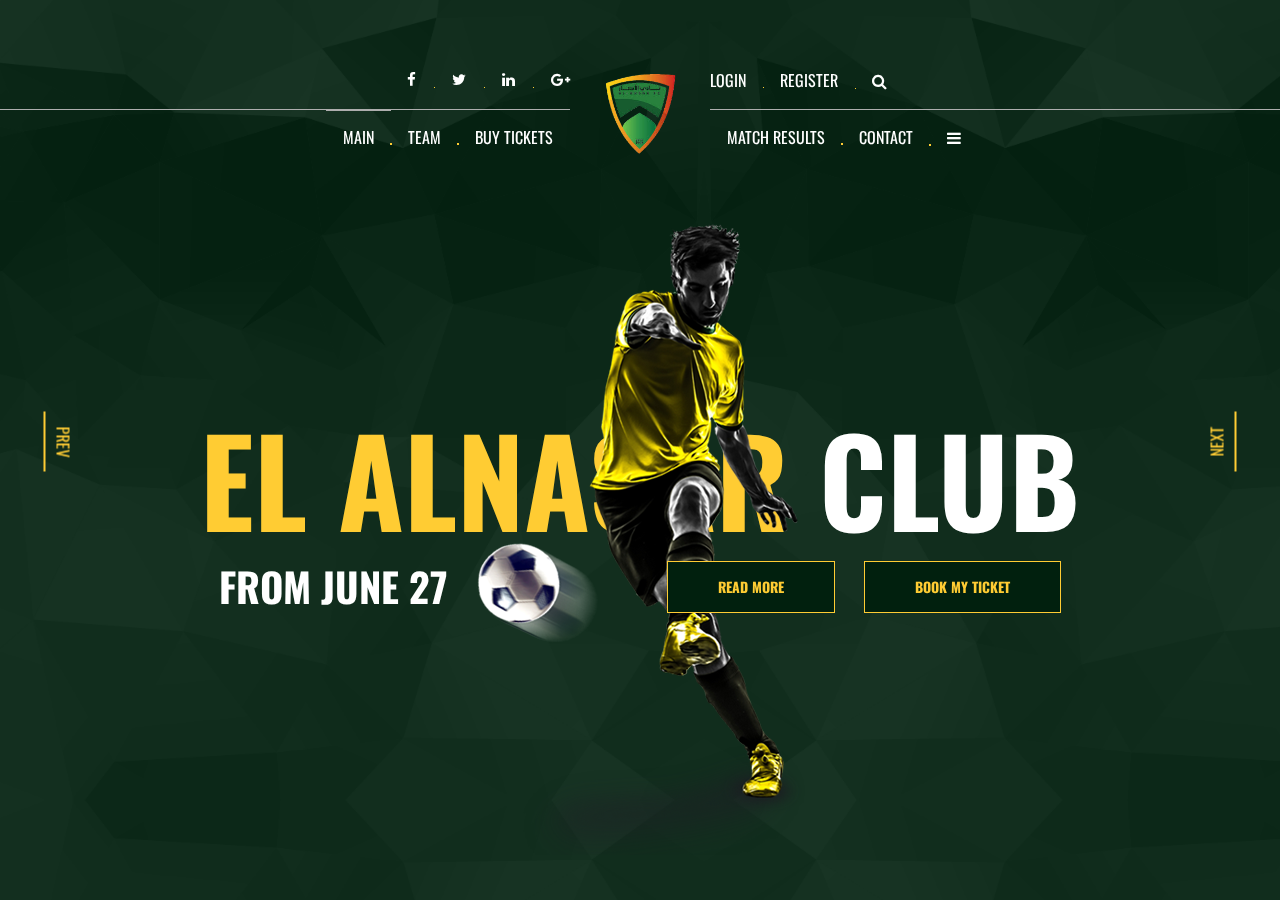
<file: index.html>
<!doctype html>
<!--[if lt IE 7]>		<html class="no-js lt-ie9 lt-ie8 lt-ie7" lang="zxx"> <![endif]-->
<!--[if IE 7]>			<html class="no-js lt-ie9 lt-ie8" lang="zxx"> <![endif]-->
<!--[if IE 8]>			<html class="no-js lt-ie9" lang="zxx"> <![endif]-->
<!--[if gt IE 8]><!-->	<html class="no-js" lang="zxx"> <!--<![endif]-->


<head>
	<meta charset="utf-8">
	<meta http-equiv="X-UA-Compatible" content="IE=edge">
	<title>نادي الانصار</title>
	<meta name="description" content="">
	<meta name="viewport" content="width=device-width, initial-scale=1">
	<link rel="apple-touch-icon" href="apple-touch-icon.png">
	<link rel="stylesheet" href="css/bootstrap.min.css">
	<link rel="stylesheet" href="css/normalize.css">
	<link rel="stylesheet" href="css/font-awesome.min.css">
	<link rel="stylesheet" href="css/transitions.css">
	<link rel="stylesheet" href="css/prettyPhoto.css">
	<link rel="stylesheet" href="css/swiper.min.css">
	<link rel="stylesheet" href="css/jquery-ui.css">
	<link rel="stylesheet" href="css/animate.css">
	<link rel="stylesheet" href="css/owl.theme.css">
	<link rel="stylesheet" href="css/owl.carousel.css">
	<link rel="stylesheet" href="css/customScrollbar.css">
	<link rel="stylesheet" href="css/icomoon.css">
	<link rel="stylesheet" href="css/main.css">
	<link rel="stylesheet" href="css/color.css">
	<link rel="stylesheet" href="css/responsive.css">
	
	<script src="js/vendor/modernizr-2.8.3-respond-1.4.2.min.js"></script>
</head>
<body  >
	<!--[if lt IE 8]>
		<p class="browserupgrade">You are using an <strong>outdated</strong> browser. Please <a href="http://browsehappy.com/">upgrade your browser</a> to improve your experience.</p>
	<![endif]-->
	<!--************************************
			Wrapper Start
	*************************************-->
	<div id="tg-wrapper" class="tg-wrapper tg-haslayout">
		<!--************************************
				Mobile Menu Start
		*************************************-->
		<div id="tg-navigationm-mobile" class="tg-navigationm-mobile tg-navigation collapse navbar-collapse">
			<span id="tg-close" class="tg-close fa fa-close"></span>
			<div class="tg-colhalf">
				<ul>
					<li><a href="index.html">Main</a></li>
					 
					<li class="menu-item-has-children">
						<a href="#">team</a>
						<ul class="tg-dropdown-menu">
							<li><a href="playergrid.html">playergrid</a></li>
							 <li><a href="playerdetail.html">playergrid detail</a></li>
						</ul>
					</li>
				
					<li class="menu-item-has-children">
						<a href="#">Match Results</a>
						<ul class="tg-dropdown-menu">
							<li><a href="matchresult.html">match result</a></li>
							<li><a href="matchresultdetail.html">match result detail</a></li>
						</ul>
					</li>
					<li><a href="buyticket.html">Buy Tickets</a></li>
				</ul>
			</div>
			<div class="tg-colhalf">
				<ul>
					<li><a href="aboutus.html">about us</a></li> 
					<li><a href="bloglist.html">blog list</a></li>
					<li><a href="bloggrid.html">blog grid</a></li>
					<li><a href="blogdetail.html">blog detail</a></li>
					<li><a href="contactus.html">Contact</a></li>
					<li class="menu-item-has-children">
						<a href="#"><i class=" fa fa-navicon"></i></a>
						<ul>
						
							<li><a href="404.html">404 error</a></li>
							<li><a href="comming-soon.html">comming soon</a></li>
						</ul>
					</li>
				</ul>
			</div>
		</div>
		<!--************************************
				Mobile Menu End
		*************************************-->
		<!--************************************
				Header Start
		*************************************-->
		<header id="tg-header" class="tg-header tg-haslayout">
			<div class="container">
				<div class="col-md-10 col-md-offset-1 col-sm-12 col-xs-12">
					<div class="row">
						<div class="tg-topbar tg-haslayout">
							<nav id="tg-topaddnav" class="tg-topaddnav">
								<div class="navbar-header">
									<button type="button" class="navbar-toggle collapsed" data-toggle="collapse" data-target="#tg-addnavigationm-mobile">
										<i class="fa fa-arrow-right"></i>
									</button>
								</div>
								<div id="tg-addnavigationm-mobile" class="tg-addnavigationm-mobile collapse navbar-collapse">
									<div class="tg-colhalf pull-right">
										<nav class="tg-addnav">
											<ul>
												<li><a href="javascript().html" data-toggle="modal" data-target="#tg-login">login</a></li>
												<li><a href="javascript().html" data-toggle="modal" data-target="#tg-register">Register</a></li> 
												<li>
													<a id="tg-btn-search" href="javascript:void(0)"><i class="fa fa-search"></i></a>
												</li>
											</ul>
										</nav>
									</div>
									<div class="tg-colhalf">
										<ul class="tg-socialicons">
											<li>
												<a href="#">
													<i class="fa fa-facebook"></i>
												</a>
											</li>
											<li>
												<a href="#">
													<i class="fa fa-twitter"></i>
												</a>
											</li>
											<li>
												<a href="#">
													<i class="fa fa-linkedin"></i>
												</a>
											</li>
											<li>
												<a href="#">
													<i class="fa fa-google-plus"></i>
												</a>
											</li> 
										</ul>
									</div>
								</div>
							</nav>
						</div>
						<nav id="tg-nav" class="tg-nav brand-center">
							<div class="navbar-header">
								<button type="button" class="navbar-toggle collapsed" data-toggle="collapse" data-target="#tg-navigationm-mobile">
									<i class="fa fa-bars"></i>
								</button>
								<strong class="tg-logo">
									<a href="index.html"><img src="images/logo1.png" alt="نادي الانصار"></a>
								</strong>
							</div>
							<div id="tg-navigation" class="tg-navigation">
								<div class="tg-colhalf">
                                    <ul>
                                        <li class="active">
                                            <a href="index.html">Main</a>
                                            
                                        </li>
                                        <li>
                                            <a href="#">team</a>
                                            <ul class="tg-dropdown-menu">
                                                <li><a href="playergrid.html">playergrid</a></li>
                                                 <li><a href="playerdetail.html">playergrid detail</a></li>
                                            </ul>
                                        </li>
                                        <li><a href="buyticket.html">Buy Tickets</a></li>
                                       
                                    </ul>
                                </div>
                                <div class="tg-colhalf">
                                    <ul>
                                        <li>
                                            <a href="#">Match Results</a>
                                            <ul class="tg-dropdown-menu">
                                                <li><a href="matchresult.html">match result</a></li>
                                                <li><a href="matchresultdetail.html">match result detail</a></li>
                                            </ul>
                                        </li>
                                        
                                        <li><a href="contactus.html">Contact</a></li>
                                        <li>
                                            <a href="#"><i class=" fa fa-navicon"></i></a>
                                            <ul>
                                                <li><a href="aboutus.html">about us</a></li>
                                                <li><a href="bloglist.html">blog list</a></li>
                                                 <li><a href="blogdetail.html">blog detail</a></li>
                                                <li><a href="404.html">404 error</a></li>
                                                <li><a href="comming-soon.html">comming soon</a></li>
                                            </ul>
                                        </li>
                                    </ul>
                                </div>
							</div>
						</nav>
					</div>
				</div>
			</div>
		</header>
		<!--************************************
				Header End
		*************************************-->
		<!--************************************
				Home Slider Start
		*************************************-->
		<div class="tg-sliderbox">
			<div class="tg-imglayer">
				<img src="images/bg-pattran.png" alt="image desctription">
			</div>
			<div id="tg-home-slider" class="tg-home-slider tg-haslayout">
				<div class="swiper-wrapper">
					<div class="swiper-slide">
						<div class="container">
							<figure class="floating">
								<img src="images/slider/img-01.png" alt="نادي الانصار">
							</figure>
							<div class="tg-slider-content">
								<h1>El alnasar <span>Club</span></h1>
								<div class="tg-btnbox">
									<h2>from june 27</h2>
									<a class="tg-btn" href="#"><span>read more</span></a>
									<a class="tg-btn" href="#"><span>book my ticket</span></a>
								</div>
							</div>
						</div>
					</div>
					<div class="swiper-slide">
						<div class="container">
							<figure class="floating">
								<img src="images/slider/img-01.png" alt="نادي الانصار">
							</figure>
							<div class="tg-slider-content">
								<h1>El alnasar <span>Club</span></h1>
								<div class="tg-btnbox">
									<h2>from june 27</h2>
									<a class="tg-btn" href="#"><span>read more</span></a>
									<a class="tg-btn" href="#"><span>book my ticket</span></a>
								</div>
							</div>
						</div>
					</div>
					<div class="swiper-slide">
						<div class="container">
							<figure class="floating">
								<img src="images/slider/img-01.png" alt="نادي الانصار">
							</figure>
							<div class="tg-slider-content">
								<h1>El alnasar <span>Club</span></h1>
								<div class="tg-btnbox">
									<h2>from june 27</h2>
									<a class="tg-btn" href="#"><span>read more</span></a>
									<a class="tg-btn" href="#"><span>book my ticket</span></a>
								</div>
							</div>
						</div>
					</div>
				</div>
				<div class="tg-btn-next">
					<span>next</span>
					<span class="fa fa-angle-down"></span>
				</div>
				<div class="tg-btn-prev">
					<span>prev</span>
					<span class="fa fa-angle-down"></span>
				</div>
			</div>
		</div>
		<!--************************************
				Home Slider End
		*************************************-->
		<!--************************************
				Main Start
		*************************************-->
		<main id="tg-main" class="tg-main tg-haslayout">
			<!--************************************
					About Us Start
			*************************************-->
			<section class="tg-main-section tg-haslayout">
				<div class="container">
					<div class="tg-section-name">
						<h2>About El ansar Club</h2>
					</div>
					<div class="col-sm-11 col-xs-11 pull-right">
						<div class="row">
							<div class="tg-aboutussection">
								<div class="row">
									<div class="col-md-6 col-sm-12 col-xs-12">
										<figure>
											<img src="images/bg.jpeg" alt="نادي الانصار">
										</figure>
									</div>
									<div class="col-md-6 col-sm-12 col-xs-12">
										<div class="tg-contentbox">
											<div class="tg-section-heading"><h2>consectetur adipisicing elit sed do eiusmid tempor incididunt labore</h2></div>
											<div class="tg-description">
												<p>Consectetur adipisicing elit sed do eiusmod tempor incididunt utia labore et dolore magna aliqua enim ad minim veniam quistrud on ullamco laboris nisi ut aliquip ex ea commodo consequat. Duis aute irure dolor in reprehenderit in voluptate velit esse cillum doloreeu fugiat nulla pariatur cepteur sint occaecat.</p>
											</div>
											<div class="tg-btnbox">
												<a class="tg-btn" href="#"><span>read more</span></a>
											</div>
										</div>
									</div>
								</div>
							</div>
						</div>
					</div>
				</div>
			</section>
			<!--************************************
					About Us End
			*************************************-->
			<!--************************************
					Upcoming Match Start
			*************************************-->
			<section class=" tg-haslayout tg-bgstyleone">
				<div class="tg-bgboxone"></div>
				<div class="tg-bgboxtwo"></div>
				<div class="tg-bgpattrant">
					<div class="container">
						<div class="row">
							<div class="tg-upcomingmatch-counter">
								<div class="col-md-4 col-sm-4 col-xs-12 hidden-xs">
									<figure>
										<img src="images/img-02.png" alt="نادي الانصار">
									</figure>
								</div>
								<div class="col-md-8 col-sm-8 col-xs-12">
									<div class="tg-contentbox">
										<div class="tg-section-heading"><h2>Najran <span>VS</span> El-Ansar</h2></div>
										<div class="tg-description">
											<p>Consectetur adipisicing elit sed do eiusmod tempor incididunt ut labore et dolore magna aliqua enim ad minimam quis nostrud exercitation ullamco laboris nisi ut aliquip ex ea commodo consequat.</p>
										</div>
										<div class="tg-counters">
											<div class="tg-counter tg-days"></div>
											<div class="tg-counter tg-hours"></div>
											<div class="tg-counter tg-minutes"></div>
											<div class="tg-counter tg-seconds"></div>
										</div>
										<div class="tg-btnbox">
											<a class="tg-btn" href="#"><span>read more</span></a>
											<a class="tg-btn" href="#"><span>book my ticket</span></a>
										</div>
									</div>
								</div>
							</div>
						</div>
					</div>
				</div>
			</section>
			<!--************************************
					Upcoming Match End
			*************************************-->
			<!--************************************
					Latest Result Start
			*************************************-->
			<section class="tg-main-section tg-haslayout">
				<div class="container">
					<div class="tg-section-name">
						<h2>latest result</h2>
					</div>
					<div class="col-sm-11 col-xs-11 pull-right">
						<div class="row">
							<div class="tg-latestresult">
								<div class="row">
									<div class="col-md-8 col-sm-12 col-xs-12">
										<div class="tab-content tg-tabscontent">
											<div role="tabpanel" class="tab-pane active" id="one">
												<div class="tg-matchresult">
													<div class="tg-box">
														<div class="tg-score"><h3>3 - 3</h3></div>
														<div class="tg-teamscore">
															<strong class="tg-team-logo">
																<a href="#">
																	<img src="images/logo3.png" alt="نادي الانصار">
																</a>
															</strong>
															<div class="tg-team-nameplusstatus">
																<h4><a href="#">El-Ansar ( Win )</a></h4>
															</div>
															<ul class="tg-playernameplusgoadtime">
																<li>Roman Fenley (15)</li>
																<li>Miguel Beckel (19)</li>
																<li>Jonah Jolicoeur (39)</li>
																<li>Connie Harland (48)</li>
															</ul>
														</div>
														<div class="tg-teamscore">
															<strong class="tg-team-logo">
																<a href="#">
																	<img src="images/logo3.png" alt="نادي الانصار">
																</a>
															</strong>
															<div class="tg-team-nameplusstatus">
																<h4><a href="#">horned grogs ( lose )</a></h4>
															</div>
															<ul class="tg-playernameplusgoadtime">
																<li>Ethan Ryberg (22)</li>
																<li>Wilbert Delbosquel (27)</li>
																<li>Maynard Brabant (42)</li>
															</ul>
														</div>
													</div>
												</div>
											</div>
											<div role="tabpanel" class="tab-pane" id="two">
												<div class="tg-matchresult">
													<div class="tg-box">
														<div class="tg-score"><h3>7 - 3</h3></div>
														<div class="tg-teamscore">
															<strong class="tg-team-logo">
																<a href="#">
																	<img src="images/logo3.png" alt="نادي الانصار">
																</a>
															</strong>
															<div class="tg-team-nameplusstatus">
																<h4><a href="#">Gladiators ( Win )</a></h4>
															</div>
															<ul class="tg-playernameplusgoadtime">
																<li>Roman Fenley (15)</li>
																<li>Miguel Beckel (19)</li>
																<li>Jonah Jolicoeur (39)</li>
																<li>Connie Harland (48)</li>
															</ul>
														</div>
														<div class="tg-teamscore">
															<strong class="tg-team-logo">
																<a href="#">
																	<img src="images/team-logo/logo-02.png" alt="نادي الانصار">
																</a>
															</strong>
															<div class="tg-team-nameplusstatus">
																<h4><a href="#">horned grogs ( lose )</a></h4>
															</div>
															<ul class="tg-playernameplusgoadtime">
																<li>Ethan Ryberg (22)</li>
																<li>Wilbert Delbosquel (27)</li>
																<li>Maynard Brabant (42)</li>
															</ul>
														</div>
													</div>
												</div>
											</div>
											<div role="tabpanel" class="tab-pane" id="three">
												<div class="tg-matchresult">
													<div class="tg-box">
														<div class="tg-score"><h3>4 - 9</h3></div>
														<div class="tg-teamscore">
															<strong class="tg-team-logo">
																<a href="#">
																	<img src="images/team-logo/logo-01.png" alt="نادي الانصار">
																</a>
															</strong>
															<div class="tg-team-nameplusstatus">
																<h4><a href="#">Gladiators ( Win )</a></h4>
															</div>
															<ul class="tg-playernameplusgoadtime">
																<li>Roman Fenley (15)</li>
																<li>Miguel Beckel (19)</li>
																<li>Jonah Jolicoeur (39)</li>
																<li>Connie Harland (48)</li>
															</ul>
														</div>
														<div class="tg-teamscore">
															<strong class="tg-team-logo">
																<a href="#">
																	<img src="images/team-logo/logo-02.png" alt="نادي الانصار">
																</a>
															</strong>
															<div class="tg-team-nameplusstatus">
																<h4><a href="#">horned grogs ( lose )</a></h4>
															</div>
															<ul class="tg-playernameplusgoadtime">
																<li>Ethan Ryberg (22)</li>
																<li>Wilbert Delbosquel (27)</li>
																<li>Maynard Brabant (42)</li>
															</ul>
														</div>
													</div>
												</div>
											</div>
											<div role="tabpanel" class="tab-pane" id="four">
												<div class="tg-matchresult">
													<div class="tg-box">
														<div class="tg-score"><h3>5 - 8</h3></div>
														<div class="tg-teamscore">
															<strong class="tg-team-logo">
																<a href="#">
																	<img src="images/team-logo/logo-01.png" alt="نادي الانصار">
																</a>
															</strong>
															<div class="tg-team-nameplusstatus">
																<h4><a href="#">Gladiators ( Win )</a></h4>
															</div>
															<ul class="tg-playernameplusgoadtime">
																<li>Roman Fenley (15)</li>
																<li>Miguel Beckel (19)</li>
																<li>Jonah Jolicoeur (39)</li>
																<li>Connie Harland (48)</li>
															</ul>
														</div>
														<div class="tg-teamscore">
															<strong class="tg-team-logo">
																<a href="#">
																	<img src="images/team-logo/logo-02.png" alt="نادي الانصار">
																</a>
															</strong>
															<div class="tg-team-nameplusstatus">
																<h4><a href="#">horned grogs ( lose )</a></h4>
															</div>
															<ul class="tg-playernameplusgoadtime">
																<li>Ethan Ryberg (22)</li>
																<li>Wilbert Delbosquel (27)</li>
																<li>Maynard Brabant (42)</li>
															</ul>
														</div>
													</div>
												</div>
											</div>
											<div role="tabpanel" class="tab-pane" id="five">
												<div class="tg-matchresult">
													<div class="tg-box">
														<div class="tg-score"><h3>2 - 1</h3></div>
														<div class="tg-teamscore">
															<strong class="tg-team-logo">
																<a href="#">
																	<img src="images/team-logo/logo-01.png" alt="نادي الانصار">
																</a>
															</strong>
															<div class="tg-team-nameplusstatus">
																<h4><a href="#">Gladiators ( Win )</a></h4>
															</div>
															<ul class="tg-playernameplusgoadtime">
																<li>Roman Fenley (15)</li>
																<li>Miguel Beckel (19)</li>
																<li>Jonah Jolicoeur (39)</li>
																<li>Connie Harland (48)</li>
															</ul>
														</div>
														<div class="tg-teamscore">
															<strong class="tg-team-logo">
																<a href="#">
																	<img src="images/team-logo/logo-02.png" alt="نادي الانصار">
																</a>
															</strong>
															<div class="tg-team-nameplusstatus">
																<h4><a href="#">horned grogs ( lose )</a></h4>
															</div>
															<ul class="tg-playernameplusgoadtime">
																<li>Ethan Ryberg (22)</li>
																<li>Wilbert Delbosquel (27)</li>
																<li>Maynard Brabant (42)</li>
															</ul>
														</div>
													</div>
												</div>
											</div>
											<div role="tabpanel" class="tab-pane" id="six">
												<div class="tg-matchresult">
													<div class="tg-box">
														<div class="tg-score"><h3>10 - 0</h3></div>
														<div class="tg-teamscore">
															<strong class="tg-team-logo">
																<a href="#">
																	<img src="images/team-logo/logo-01.png" alt="نادي الانصار">
																</a>
															</strong>
															<div class="tg-team-nameplusstatus">
																<h4><a href="#">Gladiators ( Win )</a></h4>
															</div>
															<ul class="tg-playernameplusgoadtime">
																<li>Roman Fenley (15)</li>
																<li>Miguel Beckel (19)</li>
																<li>Jonah Jolicoeur (39)</li>
																<li>Connie Harland (48)</li>
															</ul>
														</div>
														<div class="tg-teamscore">
															<strong class="tg-team-logo">
																<a href="#">
																	<img src="images/team-logo/logo-02.png" alt="نادي الانصار">
																</a>
															</strong>
															<div class="tg-team-nameplusstatus">
																<h4><a href="#">horned grogs ( lose )</a></h4>
															</div>
															<ul class="tg-playernameplusgoadtime">
																<li>Ethan Ryberg (22)</li>
																<li>Wilbert Delbosquel (27)</li>
																<li>Maynard Brabant (42)</li>
															</ul>
														</div>
													</div>
												</div>
											</div>
											<div role="tabpanel" class="tab-pane" id="seven">
												<div class="tg-matchresult">
													<div class="tg-box">
														<div class="tg-score"><h3>4 - 6</h3></div>
														<div class="tg-teamscore">
															<strong class="tg-team-logo">
																<a href="#">
																	<img src="images/team-logo/logo-01.png" alt="نادي الانصار">
																</a>
															</strong>
															<div class="tg-team-nameplusstatus">
																<h4><a href="#">Gladiators ( Win )</a></h4>
															</div>
															<ul class="tg-playernameplusgoadtime">
																<li>Roman Fenley (15)</li>
																<li>Miguel Beckel (19)</li>
																<li>Jonah Jolicoeur (39)</li>
																<li>Connie Harland (48)</li>
															</ul>
														</div>
														<div class="tg-teamscore">
															<strong class="tg-team-logo">
																<a href="#">
																	<img src="images/team-logo/logo-02.png" alt="نادي الانصار">
																</a>
															</strong>
															<div class="tg-team-nameplusstatus">
																<h4><a href="#">horned grogs ( lose )</a></h4>
															</div>
															<ul class="tg-playernameplusgoadtime">
																<li>Ethan Ryberg (22)</li>
																<li>Wilbert Delbosquel (27)</li>
																<li>Maynard Brabant (42)</li>
															</ul>
														</div>
													</div>
												</div>
											</div>
										</div>
									</div>
									<div class="col-md-4 col-sm-12 col-xs-12">
										<div id="tg-matchscrollbar" class="tg-matchscrollbar tg-allmatchstatus">
											<ul class="tg-matchtabnav" role="tablist">
												<li role="presentation" class="active">
													<a href="#one" aria-controls="one" role="tab" data-toggle="tab">
														<div class="tg-match">
															<div class="tg-box">
																<strong class="tg-teamlogo">
																	<img src="images/team-logo/logo-s-01.png" alt="نادي الانصار">
																</strong>
																<h4>win</h4>
															</div>
															<div class="tg-box">
																<h3>6 - 4</h3>
															</div>
															<div class="tg-box">
																<strong class="tg-teamlogo">
																	<img src="images/team-logo/logo-s-01.png" alt="نادي الانصار">
																</strong>
																<h4>lose</h4>
															</div>
														</div>
													</a>
												</li>
												<li role="presentation">
													<a href="#two" aria-controls="two" role="tab" data-toggle="tab">
														<div class="tg-match">
															<div class="tg-box">
																<strong class="tg-teamlogo">
																	<img src="images/team-logo/logo-s-01.png" alt="نادي الانصار">
																</strong>
																<h4>win</h4>
															</div>
															<div class="tg-box">
																<h3>6 - 4</h3>
															</div>
															<div class="tg-box">
																<strong class="tg-teamlogo">
																	<img src="images/team-logo/logo-s-01.png" alt="نادي الانصار">
																</strong>
																<h4>lose</h4>
															</div>
														</div>
													</a>
												</li>
												<li role="presentation">
													<a href="#three" aria-controls="three" role="tab" data-toggle="tab">
														<div class="tg-match">
															<div class="tg-box">
																<strong class="tg-teamlogo">
																	<img src="images/team-logo/logo-s-01.png" alt="نادي الانصار">
																</strong>
																<h4>win</h4>
															</div>
															<div class="tg-box">
																<h3>6 - 4</h3>
															</div>
															<div class="tg-box">
																<strong class="tg-teamlogo">
																	<img src="images/team-logo/logo-s-01.png" alt="نادي الانصار">
																</strong>
																<h4>lose</h4>
															</div>
														</div>
													</a>
												</li>
												<li role="presentation">
													<a href="#four" aria-controls="four" role="tab" data-toggle="tab">
														<div class="tg-match">
															<div class="tg-box">
																<strong class="tg-teamlogo">
																	<img src="images/team-logo/logo-s-01.png" alt="نادي الانصار">
																</strong>
																<h4>win</h4>
															</div>
															<div class="tg-box">
																<h3>6 - 4</h3>
															</div>
															<div class="tg-box">
																<strong class="tg-teamlogo">
																	<img src="images/team-logo/logo-s-01.png" alt="نادي الانصار">
																</strong>
																<h4>lose</h4>
															</div>
														</div>
													</a>
												</li>
												<li role="presentation">
													<a href="#five" aria-controls="five" role="tab" data-toggle="tab">
														<div class="tg-match">
															<div class="tg-box">
																<strong class="tg-teamlogo">
																		<img src="images/team-logo/logo-s-01.png" alt="نادي الانصار">
																</strong>
																<h4>win</h4>
															</div>
															<div class="tg-box">
																<h3>6 - 4</h3>
															</div>
															<div class="tg-box">
																<strong class="tg-teamlogo">
																	<img src="images/team-logo/logo-s-01.png" alt="نادي الانصار">
																</strong>
																<h4>lose</h4>
															</div>
														</div>
													</a>
												</li>
												<li role="presentation">
													<a href="#six" aria-controls="six" role="tab" data-toggle="tab">
														<div class="tg-match">
															<div class="tg-box">
																<strong class="tg-teamlogo">
																	<img src="images/team-logo/logo-s-01.png" alt="نادي الانصار">
																</strong>
																<h4>win</h4>
															</div>
															<div class="tg-box">
																<h3>6 - 4</h3>
															</div>
															<div class="tg-box">
																<strong class="tg-teamlogo">
																	<img src="images/team-logo/logo-s-01.png" alt="نادي الانصار">
																</strong>
																<h4>lose</h4>
															</div>
														</div>
													</a>
												</li>
												<li role="presentation">
													<a href="#seven" aria-controls="seven" role="tab" data-toggle="tab">
														<div class="tg-match">
															<div class="tg-box">
																<strong class="tg-teamlogo">
																	<img src="images/team-logo/logo-s-01.png" alt="نادي الانصار">
																</strong>
																<h4>win</h4>
															</div>
															<div class="tg-box">
																<h3>6 - 4</h3>
															</div>
															<div class="tg-box">
																<strong class="tg-teamlogo">
																	<img src="images/team-logo/logo-s-01.png" alt="نادي الانصار">
																</strong>
																<h4>lose</h4>
															</div>
														</div>
													</a>
												</li>
											</ul>
										</div>
										<div class="tg-btnbox">
											<a class="tg-btn" href="#"><span>view all</span></a>
										</div>
									</div>
								</div>
							</div>
						</div>
					</div>
				</div>
			</section>
			<!--************************************
					Latest Result End
			*************************************-->
			<!--************************************
					Statistics Start
			*************************************-->
			<section class="tg-main-section tg-haslayout tg-bgdark">
				<div class="container">
					<div class="row">
						<div class="col-sm-12 col-xs-12">
							<div class="tg-statistics">
								<div class="tg-statistic tg-goals">
									<span class="tg-icon icon-Icon1"></span>
									<h2><span class="tg-statistic-count" data-from="0" data-to="2700" data-speed="8000" data-refresh-interval="50">2700</span></h2>
									<h3>Goals</h3>
								</div>
								<div class="tg-statistic tg-activeplayers">
									<span class="tg-icon icon-Icon2"></span>
									<h2><span class="tg-statistic-count" data-from="0" data-to="1673" data-speed="8000" data-refresh-interval="50">1673</span></h2>
									<h3>Active Players</h3>
								</div>
								<div class="tg-statistic tg-activeteams">
									<span class="tg-icon icon-Icon3"></span>
									<h2><span class="tg-statistic-count" data-from="0" data-to="236" data-speed="8000" data-refresh-interval="50">236</span></h2>
									<h3>Active Teams</h3>
								</div>
								<div class="tg-statistic tg-earnedawards">
									<span class="tg-icon icon-Icon4"></span>
									<h2><span class="tg-statistic-count" data-from="0" data-to="197" data-speed="8000" data-refresh-interval="50">197</span></h2>
									<h3>Earned Awards</h3>
								</div>
							</div>
						</div>
					</div>
				</div>
			</section>
			<!--************************************
					Statistics End
			*************************************-->
			
			<!--************************************
					Video Start
			*************************************-->
			<section class="tg-videobox tg-haslayout">
				<figure>
					<img src="images/bg-video.jpg" alt="نادي الانصار">
					<figcaption>
						<a class="tg-playbtn" href="https://youtu.be/iC9CpnSj-MU?iframe=true" data-rel="prettyPhoto[iframe]"></a>
						<h2>accusantium doloremque lauda totam rem aperiam ipsa</h2>
					</figcaption>
				</figure>
			</section>
			<!--************************************
					Video End
			*************************************-->
			<!--************************************
					Top Rated Player Start
			*************************************-->
			<section class="tg-main-section tg-haslayout">
				<div class="container">
					<div class="tg-section-name">
						<h2>top Rated Player</h2>
					</div>
					<div class="col-sm-11 col-xs-11 pull-right">
						<div class="row">
							<div class="tg-topratedplayer tg-haslayout">
								<div class="row">
									<div class="col-md-7 col-sm-12 col-xs-12">
										<div id="tg-playerscrollbar" class="tg-players tg-playerscrollbar">
											<div class="tg-player">
												<div class="col-sm-6 col-xs-6 pull-right">
													<div class="tg-playcontent">
														<a class="tg-theme-tag" href="#">SWEEPER</a>
														<h3><a href="#">Ahmad Hamdi</a></h3>
														<span class="tg-stars"><span></span></span>
														<div class="tg-description">
															<p>Incididunt utia labore et dolore siti magna aliqua adinim lipat</p>
														</div>
														<ul class="tg-socialicons">
															<li><a href="#"><i class="fa fa-facebook"></i></a></li>
															<li><a href="#"><i class="fa fa-twitter"></i></a></li>
															<li><a href="#"><i class="fa fa-linkedin"></i></a></li>
															<li><a href="#"><i class="fa fa-dribbble"	></i></a></li>
														</ul>
													</div>
												</div>
												<div class="col-sm-6 col-xs-6">
													<figure>
														<a href="#">
															<img src="images/player/player1.jpg" alt="نادي الانصار">
														</a>
													</figure>
												</div>
											</div>
											<div class="tg-player">
												<div class="col-sm-6 col-xs-6 pull-right">
													<div class="tg-playcontent">
														<a class="tg-theme-tag" href="#">SWEEPER</a>
														<h3><a href="#">Saleh Al-Johani</a></h3>
														<span class="tg-stars"><span></span></span>
														<div class="tg-description">
															<p>Incididunt utia labore et dolore siti magna aliqua adinim lipat</p>
														</div>
														<ul class="tg-socialicons">
															<li><a href="#"><i class="fa fa-facebook"></i></a></li>
															<li><a href="#"><i class="fa fa-twitter"></i></a></li>
															<li><a href="#"><i class="fa fa-linkedin"></i></a></li>
															<li><a href="#"><i class="fa fa-dribbble"	></i></a></li>
														</ul>
													</div>
												</div>
												<div class="col-sm-6 col-xs-6">
													<figure>
														<a href="#">
															<img src="images/player/player1.jpg" alt="نادي الانصار">
														</a>
													</figure>
												</div>
											</div>
											<div class="tg-player">
												<div class="col-sm-6 col-xs-6 pull-right">
													<div class="tg-playcontent">
														<a class="tg-theme-tag" href="#">SWEEPER</a>
														<h3><a href="#">	Ali Al-Nakhli</a></h3>
														<span class="tg-stars"><span></span></span>
														<div class="tg-description">
															<p>Incididunt utia labore et dolore siti magna aliqua adinim lipat</p>
														</div>
														<ul class="tg-socialicons">
															<li><a href="#"><i class="fa fa-facebook"></i></a></li>
															<li><a href="#"><i class="fa fa-twitter"></i></a></li>
															<li><a href="#"><i class="fa fa-linkedin"></i></a></li>
															<li><a href="#"><i class="fa fa-dribbble"	></i></a></li>
														</ul>
													</div>
												</div>
												<div class="col-sm-6 col-xs-6">
													<figure>
														<a href="#">
															<img src="images/player/player1.jpg" alt="نادي الانصار">
														</a>
													</figure>
												</div>
											</div>
											<div class="tg-player">
												<div class="col-sm-6 col-xs-6 pull-right">
													<div class="tg-playcontent">
														<a class="tg-theme-tag" href="#">SWEEPER</a>
														<h3><a href="#">	Ali Al-Nakhli</a></h3>
														<span class="tg-stars"><span></span></span>
														<div class="tg-description">
															<p>Incididunt utia labore et dolore siti magna aliqua adinim lipat</p>
														</div>
														<ul class="tg-socialicons">
															<li><a href="#"><i class="fa fa-facebook"></i></a></li>
															<li><a href="#"><i class="fa fa-twitter"></i></a></li>
															<li><a href="#"><i class="fa fa-linkedin"></i></a></li>
															<li><a href="#"><i class="fa fa-dribbble"	></i></a></li>
														</ul>
													</div>
												</div>
												<div class="col-sm-6 col-xs-6">
													<figure>
														<a href="#">
															<img src="images/player/player1.jpg" alt="نادي الانصار">
														</a>
													</figure>
												</div>
											</div>
											<div class="tg-player">
												<div class="col-sm-6 col-xs-6 pull-right">
													<div class="tg-playcontent">
														<a class="tg-theme-tag" href="#">SWEEPER</a>
														<h3><a href="#">	Ali Al-Nakhli</a></h3>
														<span class="tg-stars"><span></span></span>
														<div class="tg-description">
															<p>Incididunt utia labore et dolore siti magna aliqua adinim lipat</p>
														</div>
														<ul class="tg-socialicons">
															<li><a href="#"><i class="fa fa-facebook"></i></a></li>
															<li><a href="#"><i class="fa fa-twitter"></i></a></li>
															<li><a href="#"><i class="fa fa-linkedin"></i></a></li>
															<li><a href="#"><i class="fa fa-dribbble"	></i></a></li>
														</ul>
													</div>
												</div>
												<div class="col-sm-6 col-xs-6">
													<figure>
														<a href="#">
															<img src="images/player/player1.jpg" alt="نادي الانصار">
														</a>
													</figure>
												</div>
											</div>
											<div class="tg-player">
												<div class="col-sm-6 col-xs-6 pull-right">
													<div class="tg-playcontent">
														<a class="tg-theme-tag" href="#">SWEEPER</a>
														<h3><a href="#">	Ali Al-Nakhli</a></h3>
														<span class="tg-stars"><span></span></span>
														<div class="tg-description">
															<p>Incididunt utia labore et dolore siti magna aliqua adinim lipat</p>
														</div>
														<ul class="tg-socialicons">
															<li><a href="#"><i class="fa fa-facebook"></i></a></li>
															<li><a href="#"><i class="fa fa-twitter"></i></a></li>
															<li><a href="#"><i class="fa fa-linkedin"></i></a></li>
															<li><a href="#"><i class="fa fa-dribbble"></i></a></li>
														</ul>
													</div>
												</div>
												<div class="col-sm-6 col-xs-6">
													<figure>
														<a href="#">
															<img src="images/player/player1.jpg" alt="نادي الانصار">
														</a>
													</figure>
												</div>
											</div>
										</div>
									</div>
									<div class="col-md-5 col-sm-12 col-xs-12">
										<div class="tg-contentbox">
											<div class="tg-section-heading"><h2>consectetur adipisicing elit sed do eiusmid tempor incididunt labore</h2></div>
											<div class="tg-description">
												<p>Consectetur adipisicing elit sed do eiusmod tempor incididunt utia labore et dolore magna aliqua enim ad minim veniam quistrud on ullamco laboris nisi ut aliquip ex ea commodo consequat. Duis aute irure dolor in reprehenderit in voluptate velit esse cillum doloreeu fugiat nulla pariatur cepteur sint occaecat.</p>
											</div>
											<div class="tg-btnbox">
												<a class="tg-btn" href="#"><span>view all</span></a>
											</div>
										</div>
									</div>
								</div>
							</div>
						</div>
					</div>
				</div>
			</section>
			<!--************************************
					Top Rated Player End
			*************************************-->
			<!--************************************
					Points Table Start
			*************************************-->
			<section class=" tg-haslayout tg-bgstyletwo">
				<div class="tg-bgboxone"></div>
				<div class="tg-bgboxtwo"></div>
				<div class="tg-bgpattrant">
					<div class="container">
						<div class="row">
							<div class="tg-pointstablewrapper">
								<div class="col-sm-8 col-xs-12">
									<div class="tg-pointstable">
										<div class="tg-section-heading"><h2>points table</h2></div>
										<div id="tg-pointstable-slider" class="tg-pointstable-slider">
											<div class="swiper-wrapper">
												<div class="swiper-slide">
													<div class="tg-pointtable">
														<div class="tg-box">Pink Dragons</div>
														<div class="tg-box">w 1</div>
														<div class="tg-box">d 0</div>
														<div class="tg-box">l 1</div>
														<div class="tg-box">pt 2</div>
													</div>
												</div>
												<div class="swiper-slide">
													<div class="tg-pointtable">
														<div class="tg-box">Red Wolves</div>
														<div class="tg-box">w 1</div>
														<div class="tg-box">d 0</div>
														<div class="tg-box">l 1</div>
														<div class="tg-box">pt 2</div>
													</div>
												</div>
												<div class="swiper-slide">
													<div class="tg-pointtable">
														<div class="tg-box">Pink Dragons</div>
														<div class="tg-box">w 1</div>
														<div class="tg-box">d 0</div>
														<div class="tg-box">l 1</div>
														<div class="tg-box">pt 2</div>
													</div>
												</div>
												<div class="swiper-slide">
													<div class="tg-pointtable">
														<div class="tg-box">Big jaw lion</div>
														<div class="tg-box">w 1</div>
														<div class="tg-box">d 0</div>
														<div class="tg-box">l 1</div>
														<div class="tg-box">pt 2</div>
													</div>
												</div>
												<div class="swiper-slide">
													<div class="tg-pointtable">
														<div class="tg-box">Pink Dragons</div>
														<div class="tg-box">w 1</div>
														<div class="tg-box">d 0</div>
														<div class="tg-box">l 1</div>
														<div class="tg-box">pt 2</div>
													</div>
												</div>
												<div class="swiper-slide">
													<div class="tg-pointtable">
														<div class="tg-box">Red Wolves</div>
														<div class="tg-box">w 1</div>
														<div class="tg-box">d 0</div>
														<div class="tg-box">l 1</div>
														<div class="tg-box">pt 2</div>
													</div>
												</div>
												<div class="swiper-slide">
													<div class="tg-pointtable">
														<div class="tg-box">Pink Dragons</div>
														<div class="tg-box">w 1</div>
														<div class="tg-box">d 0</div>
														<div class="tg-box">l 1</div>
														<div class="tg-box">pt 2</div>
													</div>
												</div>
												<div class="swiper-slide">
													<div class="tg-pointtable">
														<div class="tg-box">Red Wolves</div>
														<div class="tg-box">w 1</div>
														<div class="tg-box">d 0</div>
														<div class="tg-box">l 1</div>
														<div class="tg-box">pt 2</div>
													</div>
												</div>
												<div class="swiper-slide">
													<div class="tg-pointtable">
														<div class="tg-box">Pink Dragons</div>
														<div class="tg-box">w 1</div>
														<div class="tg-box">d 0</div>
														<div class="tg-box">l 1</div>
														<div class="tg-box">pt 2</div>
													</div>
												</div>
												<div class="swiper-slide">
													<div class="tg-pointtable">
														<div class="tg-box">Big jaw lion</div>
														<div class="tg-box">w 1</div>
														<div class="tg-box">d 0</div>
														<div class="tg-box">l 1</div>
														<div class="tg-box">pt 2</div>
													</div>
												</div>
												<div class="swiper-slide">
													<div class="tg-pointtable">
														<div class="tg-box">Pink Dragons</div>
														<div class="tg-box">w 1</div>
														<div class="tg-box">d 0</div>
														<div class="tg-box">l 1</div>
														<div class="tg-box">pt 2</div>
													</div>
												</div>
												<div class="swiper-slide">
													<div class="tg-pointtable">
														<div class="tg-box">Red Wolves</div>
														<div class="tg-box">w 1</div>
														<div class="tg-box">d 0</div>
														<div class="tg-box">l 1</div>
														<div class="tg-box">pt 2</div>
													</div>
												</div>
											</div>
											<div class="tg-themebtnnext"><span class="fa fa-angle-down"></span></div>
											<div class="tg-themebtnprev"><span class="fa fa-angle-up"></span></div>
										</div>
										<div class="tg-btnbox">
											<a class="tg-btn" href="#"><span>view all</span></a>
										</div>
									</div>
								</div>
								<div class="col-sm-4 col-xs-12 hidden-xs">
									<figure>
										<img src="images/img-03.png" alt="نادي الانصار">
									</figure>
								</div>
							</div>
						</div>
					</div>
				</div>
			</section>
			<!--************************************
					Points Table End
			*************************************-->
			<!--************************************
					Blog Start
			*************************************-->
			<section class="tg-main-section tg-haslayout">
				<div class="container">
					<div class="tg-section-name">
						<h2>Latest blog / news</h2>
					</div>
					<div class="col-sm-11 col-xs-11 pull-right">
						<div class="row">
							<div class="tg-blogpost">
								<div class="row">
									<div class="col-sm-6 col-xs-12">
										<article class="tg-post">
											<figure class="tg-postimg">
												<a href="#">
													<img src="images/bg2.jpeg" alt="نادي الانصار">
												</a>
												<figcaption>
													<ul class="tg-postmetadata">
														<li><a href="#">by admin</a></li>
														<li><a href="#">04 comments</a></li>
														<li><a href="#">lifestyle</a></li>
													</ul>
												</figcaption>
											</figure>
											<div class="tg-posttitle"><h3><a href="#">dipisicing elit sed do eiusmod tempor indunt</a></h3></div>
											<div class="tg-description">
												<p>Consectetur adipisicing elit sed do eiusmod temport incididunt utia labore et dolore magna aliqua enima ad minim veniam quistrud on ullamco laboris nisiut aliquip exea commodo consequat.</p>
											</div>
											<a class="tg-btn" href="#">Read more</a>
										</article>
									</div>
									<div class="col-sm-6 col-xs-12">
										<article class="tg-post">
											<figure class="tg-postimg">
												<a href="#">
													<img src="images/bg3.jpeg" alt="نادي الانصار">
												</a>
												<figcaption>
													<ul class="tg-postmetadata">
														<li><a href="#">by admin</a></li>
														<li><a href="#">04 comments</a></li>
														<li><a href="#">lifestyle</a></li>
													</ul>
												</figcaption>
											</figure>
											<div class="tg-posttitle"><h3><a href="#">dipisicing elit sed do eiusmod tempor indunt</a></h3></div>
											<div class="tg-description">
												<p>Consectetur adipisicing elit sed do eiusmod temport incididunt utia labore et dolore magna aliqua enima ad minim veniam quistrud on ullamco laboris nisiut aliquip exea commodo consequat.</p>
											</div>
											<a class="tg-btn" href="#"><span>read more</span></a>
										</article>
									</div>
								</div>
							</div>
						</div>
					</div>
				</div>
			</section>
			<!--************************************
					Blog End
			*************************************-->
		</main>
		<!--************************************
				Main End
		*************************************-->
		<!--************************************
				Footer Start
		*************************************-->
		<footer id="tg-footer" class="tg-footer tg-haslayout">
			<div class="tg-haslayout tg-footerinfobox">
				<div class="tg-bgboxone"></div>
				<div class="tg-bgboxtwo"></div>
				<div class="tg-footerinfo">
					<div class="container">
						<div class="row">
							<div class="col-sm-6">
								<div class="tg-footercol">
									<div class="tg-posttitle">
										<h3>signup newsletter</h3>
									</div>
									<div class="tg-description">
										<p>Adipisicing elit, sed do eiusmod tempor incidunta utiai labore et dolore magna si aliqua quis.</p>
									</div>
									<form class="tg-form-newsletter">
										<fieldset>
											<div class="form-group">
												<input type="email" class="form-control" name="email" placeholder="Email">
											</div>
											<button class="tg-btn" type="submit">signup</button>
										</fieldset>
									</form>
									 
								</div>
							</div>
							<div class="col-sm-2">
								<!-- <div class="tg-footercol">
									<div class="tg-posttitle">
										<h3>Top products</h3>
									</div>
									<div class="tg-toprated">
										<ul>
											<li>
												<figure>
													<a href="#">
														<img src="images/thumbnails/img-04.jpg" alt="نادي الانصار">
													</a>
												</figure>
												<div class="tg-productcontent">
													<h4><a href="#">Smooth 3-Stripes Scarf</a></h4><span class="tg-stars"><span></span></span>
													<span class="tg-price">Price: $67</span>
												</div>
											</li>
											<li>
												<figure>
													<a href="#">
														<img src="images/thumbnails/img-05.jpg" alt="نادي الانصار">
													</a>
												</figure>
												<div class="tg-productcontent">
													<h4><a href="#">Smooth 3-Stripes Scarf</a></h4><span class="tg-stars"><span></span></span>
													<span class="tg-price">Price: $67</span>
												</div>
											</li>
											<li>
												<figure>
													<a href="#">
														<img src="images/thumbnails/img-06.jpg" alt="نادي الانصار">
													</a>
												</figure>
												<div class="tg-productcontent">
													<h4><a href="#">Smooth 3-Stripes Scarf</a></h4><span class="tg-stars"><span></span></span>
													<span class="tg-price">Price: $67</span>
												</div>
											</li>
											<li>
												<figure>
													<a href="#">
														<img src="images/thumbnails/img-07.jpg" alt="نادي الانصار">
													</a>
												</figure>
												<div class="tg-productcontent">
													<h4><a href="#">Smooth 3-Stripes Scarf</a></h4><span class="tg-stars"><span></span></span>
													<span class="tg-price">Price: $67</span>
												</div>
											</li>
										</ul>
									</div>
								</div> -->
							</div>
							<div class="col-sm-4">
								<div class="tg-footercol">
									<div class="tg-haslayout">
										<strong class="tg-logo">
											<a href="#">
												<img src="images/player/logosm.png" alt="نادي الانصار">
											</a>
										</strong>
									</div>
									<div class="tg-description">
										<p>Consectetur adipisicing elit sedtado eiusmod dunt ut labore et dolore magna aliqua enim minim veniami quis nostrud.</p>
									</div>
									<ul class="tg-contactinfo">
										<li>
											<i class="fa fa-home"></i>
											<address>123 Eccles Old Road,Suadi Arabia</address>
										</li>
										<li>
											<i class="fa fa-envelope-o"></i>
											<a href="info%40domain.html">info@domain.com</a>
										</li>
										<li>
											<i class="fa fa-phone"></i>
											<span>+99 123 456 788 - 9</span>
										</li>
									</ul>
									<div class="tg-haslayout">
										<a class="tg-btn" href="#">read more</a>
									</div>
								</div>
							</div>
						</div>
					</div>
				</div>
			</div>
			<div class="tg-footerbar">
				<div class="container">
					<span class="tg-copyright"><a target="_blank" href="https://aqdim.sa">aqdim</a></span>
					<nav class="tg-footernav">
						<ul>
							<li><a href="index.html">Main</a></li>
							<li><a href="#">Team</a></li>
							<li><a href="#">Buy Tickets</a></li>
							<li><a href="#">Match Results</a></li> 
							<li><a href="#">Contact</a></li>
						</ul>
					</nav>
				</div>
			</div>
		</footer>
		<!--************************************
				Footer End
		*************************************-->
	</div>
	<!--************************************
			Wrapper End
	*************************************-->
	<!--************************************
			Search Start
	*************************************-->
	<div class="tg-searchbox">
		<a id="tg-close-search" class="tg-close-search" href="javascript:void(0)"><span class="fa fa-close"></span></a>
		<div class="tg-searcharea">
			<div class="container">
				<div class="row">
					<div class="col-sm-6 col-sm-offset-3">
						<form class="tg-form-search">
							<fieldset>
								<input type="search" class="form-control" placeholder="keyword">
								<i class="icon-icon_search2"></i>
							</fieldset>
						</form>
						<p>Start typing and press Enter to search</p>
					</div>
				</div>
			</div>
		</div>
	</div>
	<!--************************************
			Search End
	*************************************-->
	<!--************************************
		LightBoxes Start
	*************************************-->
	<div class="tg-modalbox modal fade" id="tg-login" tabindex="-1" role="dialog">
		<div class="modal-dialog" role="document">
			<div class="tg-modal-content"> 

				<div class="tg-formarea col-md-7  col-sm-12 col-xs-12">
					<div class="tg-border-heading">
						<h3>Login</h3>
					</div>
					<form class="tg-loginform" method="post">
						<fieldset>
							<div class="form-group">
								<input type="text" name="userName/email" class="form-control" placeholder="username/email">
							</div>
							<div class="form-group">
								<input type="password" name="password" class="form-control" placeholder="password">
							</div>
							<div class="form-group">
								<label>
									<input type="checkbox" value="rememberme" class="checkbox">
									<em>Remember Me</em>
								</label>
								<a href="#">
									<em>Forgot Password</em>
									<i class="fa fa-question-circle"></i>
								</a>
							</div>
							<div class="form-group">
								<button class="tg-btn tg-btn-lg" type="submit">Login Now</button>
							</div>
							<div class="tg-description">
								<p>Don't have an account? <a href="#">Signup</a></p>
							</div>
						</fieldset>
					</form>
				</div>
				<div class="tg-logintype col-md-5  col-sm-12 col-xs-12">
					<div class="tg-border-heading">
						<h3>Login with</h3>
					</div>
					<ul> 
						<li class="tg-googleplus"><a href="#">google+</a></li>
 					</ul>
				</div>
			</div>
		</div>
	</div>
	<div class="tg-modalbox modal fade" id="tg-register" tabindex="-1" role="dialog">
		<div class="modal-dialog" role="document">
			<div class="tg-modal-content">
				<div class="tg-formarea col-md-7  col-sm-12 col-xs-12">
					<div class="tg-border-heading">
						<h3>Signup</h3>
					</div>
					<form class="tg-loginform" method="post">
						<fieldset>
							<div class="form-group">
								<input type="text" name="userName" class="form-control" placeholder="username">
							</div>
							<div class="form-group">
								<input type="email" name="email" class="form-control" placeholder="email">
							</div>
							<div class="form-group">
								<div class="tg-note">
									<i class="fa fa-exclamation-circle"></i>
									<span>We will email you your password.</span>
								</div>
							</div>
							<div class="form-group">
								<button class="tg-btn tg-btn-lg" type="submit">Login Now</button>
							</div>
							<div class="tg-description">
								<p>Already have an account? <a href="#">Login</a></p>
							</div>
						</fieldset>
					</form>
				</div>
				<div class="tg-logintype col-md-5  col-sm-12 col-xs-12">
					<div class="tg-border-heading">
						<h3>Signup with</h3>
					</div>
					<ul> 
						<li class="tg-googleplus"><a href="#">google+</a></li> 
					</ul>
				</div>
			</div>
		</div>
	</div>
	<!--************************************
		LightBoxes End
	*************************************-->
	<script src="js/vendor/jquery-library.js"></script>
	<script src="js/vendor/bootstrap.min.js"></script>
	<script src="js/customScrollbar.min.js"></script>
	<script src="js/owl.carousel.js"></script>
	<script src="js/isotope.pkgd.js"></script>
	<script src="js/prettyPhoto.js"></script>
	<script src="js/swiper.min.js"></script>
	<script src="js/jquery-ui.js"></script>
	<script src="js/countTo.js"></script>
	<script src="js/appear.js"></script>
	<script src="js/main.js"></script>
</body>


</html>
</file>
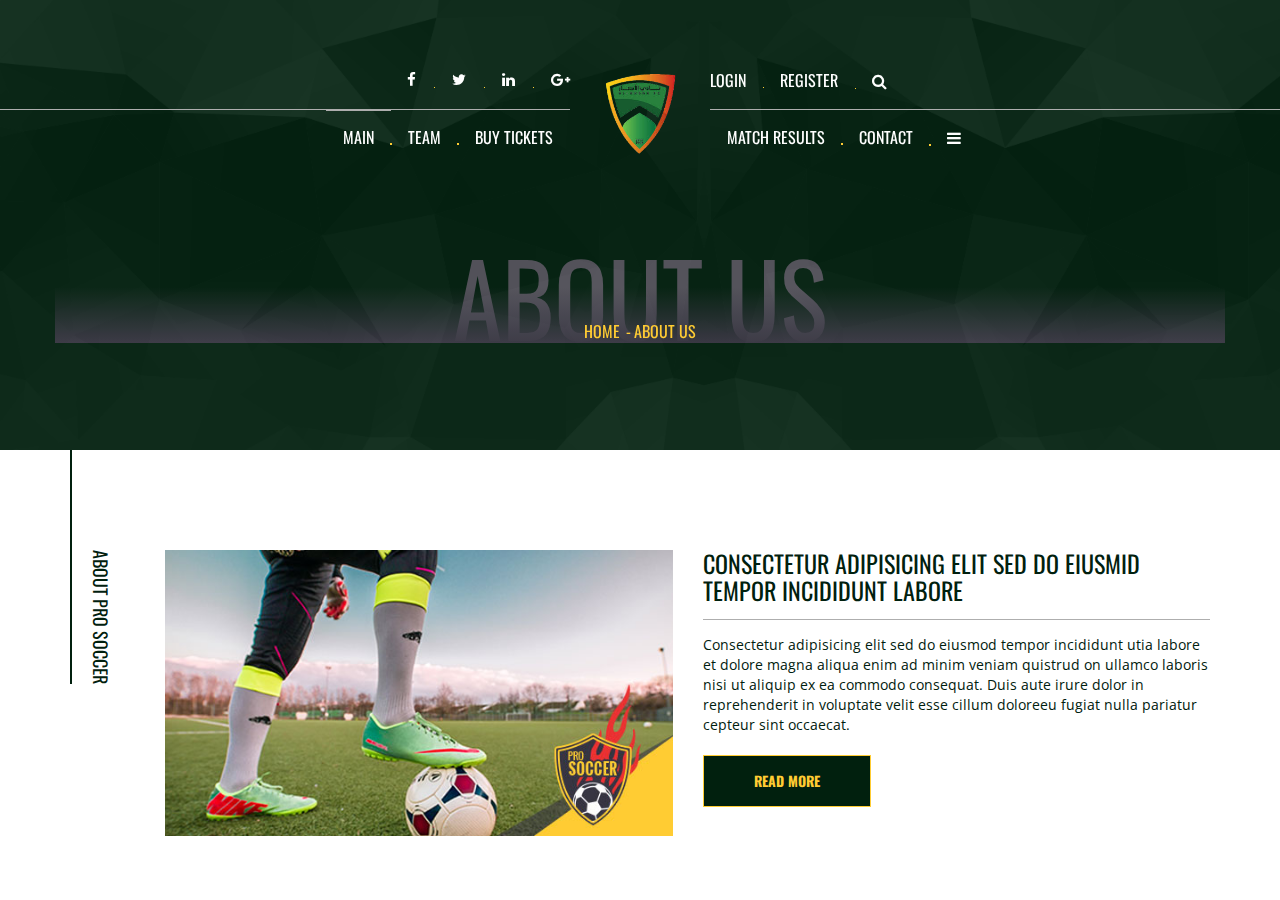
<file: aboutus.html>
<!doctype html>
<!--[if lt IE 7]>		<html class="no-js lt-ie9 lt-ie8 lt-ie7" lang="zxx"> <![endif]-->
<!--[if IE 7]>			<html class="no-js lt-ie9 lt-ie8" lang="zxx"> <![endif]-->
<!--[if IE 8]>			<html class="no-js lt-ie9" lang="zxx"> <![endif]-->
<!--[if gt IE 8]><!-->	<html class="no-js" lang="zxx"> <!--<![endif]-->


<head>
	<meta charset="utf-8">
	<meta http-equiv="X-UA-Compatible" content="IE=edge">
	<title>نادي الانصار</title>
	<meta name="description" content="">
	<meta name="viewport" content="width=device-width, initial-scale=1">
	<link rel="apple-touch-icon" href="apple-touch-icon.png">
	<link rel="stylesheet" href="css/bootstrap.min.css">
	<link rel="stylesheet" href="css/normalize.css">
	<link rel="stylesheet" href="css/font-awesome.min.css">
	<link rel="stylesheet" href="css/transitions.css">
	<link rel="stylesheet" href="css/prettyPhoto.css">
	<link rel="stylesheet" href="css/swiper.min.css">
	<link rel="stylesheet" href="css/jquery-ui.css">
	<link rel="stylesheet" href="css/animate.css">
	<link rel="stylesheet" href="css/owl.theme.css">
	<link rel="stylesheet" href="css/owl.carousel.css">
	<link rel="stylesheet" href="css/customScrollbar.css">
	<link rel="stylesheet" href="css/icomoon.css">
	<link rel="stylesheet" href="css/main.css">
	<link rel="stylesheet" href="css/color.css">
	<link rel="stylesheet" href="css/responsive.css">
	<script src="js/vendor/modernizr-2.8.3-respond-1.4.2.min.js"></script>
</head>
<body  >
	<!--[if lt IE 8]>
		<p class="browserupgrade">You are using an <strong>outdated</strong> browser. Please <a href="http://browsehappy.com/">upgrade your browser</a> to improve your experience.</p>
	<![endif]-->
	<!--************************************
			Wrapper Start
	*************************************-->
	<div id="tg-wrapper" class="tg-wrapper tg-haslayout">
		<!--************************************
				Mobile Menu Start
		*************************************-->
		<div id="tg-navigationm-mobile" class="tg-navigationm-mobile tg-navigation collapse navbar-collapse">
			<span id="tg-close" class="tg-close fa fa-close"></span>
			<div class="tg-colhalf">
				<ul>
					<li><a href="index.html">Main</a></li>
					 
					<li class="menu-item-has-children">
						<a href="#">team</a>
						<ul class="tg-dropdown-menu">
							<li><a href="playergrid.html">playergrid</a></li>
							 <li><a href="playerdetail.html">playergrid detail</a></li>
						</ul>
					</li>
				
					<li class="menu-item-has-children">
						<a href="#">Match Results</a>
						<ul class="tg-dropdown-menu">
							<li><a href="matchresult.html">match result</a></li>
							<li><a href="matchresultdetail.html">match result detail</a></li>
						</ul>
					</li>
					<li><a href="buyticket.html">Buy Tickets</a></li>
				</ul>
			</div>
			<div class="tg-colhalf">
				<ul>
					<li><a href="aboutus.html">about us</a></li> 
					<li><a href="bloglist.html">blog list</a></li>
					<li><a href="bloggrid.html">blog grid</a></li>
					<li><a href="blogdetail.html">blog detail</a></li>
					<li><a href="contactus.html">Contact</a></li>
					<li class="menu-item-has-children">
						<a href="#"><i class=" fa fa-navicon"></i></a>
						<ul>
						
							<li><a href="404.html">404 error</a></li>
							<li><a href="comming-soon.html">comming soon</a></li>
						</ul>
					</li>
				</ul>
			</div>
		</div>
		<!--************************************
				Mobile Menu End
		*************************************-->
		<!--************************************
				Header Start
		*************************************-->
		<header id="tg-header" class="tg-header tg-haslayout">
			<div class="container">
				<div class="col-md-10 col-md-offset-1 col-sm-12 col-xs-12">
					<div class="row">
						<div class="tg-topbar tg-haslayout">
							<nav id="tg-topaddnav" class="tg-topaddnav">
								<div class="navbar-header">
									<button type="button" class="navbar-toggle collapsed" data-toggle="collapse" data-target="#tg-addnavigationm-mobile">
										<i class="fa fa-arrow-right"></i>
									</button>
								</div>
								<div id="tg-addnavigationm-mobile" class="tg-addnavigationm-mobile collapse navbar-collapse">
									<div class="tg-colhalf pull-right">
										<nav class="tg-addnav">
											<ul>
												<li><a href="javascript().html" data-toggle="modal" data-target="#tg-login">login</a></li>
												<li><a href="javascript().html" data-toggle="modal" data-target="#tg-register">Register</a></li> 
												<li>
													<a id="tg-btn-search" href="javascript:void(0)"><i class="fa fa-search"></i></a>
												</li>
											</ul>
										</nav>
									</div>
									<div class="tg-colhalf">
										<ul class="tg-socialicons">
											<li>
												<a href="#">
													<i class="fa fa-facebook"></i>
												</a>
											</li>
											<li>
												<a href="#">
													<i class="fa fa-twitter"></i>
												</a>
											</li>
											<li>
												<a href="#">
													<i class="fa fa-linkedin"></i>
												</a>
											</li>
											<li>
												<a href="#">
													<i class="fa fa-google-plus"></i>
												</a>
											</li> 
										</ul>
									</div>
								</div>
							</nav>
						</div>
						<nav id="tg-nav" class="tg-nav brand-center">
							<div class="navbar-header">
								<button type="button" class="navbar-toggle collapsed" data-toggle="collapse" data-target="#tg-navigationm-mobile">
									<i class="fa fa-bars"></i>
								</button>
								<strong class="tg-logo">
									<a href="index.html"><img src="images/logo1.png" alt="نادي الانصار"></a>
								</strong>
							</div>
							<div id="tg-navigation" class="tg-navigation">
								<div class="tg-colhalf">
                                    <ul>
                                        <li class="active">
                                            <a href="index.html">Main</a>
                                            
                                        </li>
                                        <li>
                                            <a href="#">team</a>
                                            <ul class="tg-dropdown-menu">
                                                <li><a href="playergrid.html">playergrid</a></li>
                                                 <li><a href="playerdetail.html">playergrid detail</a></li>
                                            </ul>
                                        </li>
                                        <li><a href="buyticket.html">Buy Tickets</a></li>
                                       
                                    </ul>
                                </div>
                                <div class="tg-colhalf">
                                    <ul>
                                        <li>
                                            <a href="#">Match Results</a>
                                            <ul class="tg-dropdown-menu">
                                                <li><a href="matchresult.html">match result</a></li>
                                                <li><a href="matchresultdetail.html">match result detail</a></li>
                                            </ul>
                                        </li>
                                        
                                        <li><a href="contactus.html">Contact</a></li>
                                        <li>
                                            <a href="#"><i class=" fa fa-navicon"></i></a>
                                            <ul>
                                                <li><a href="aboutus.html">about us</a></li>
                                                <li><a href="bloglist.html">blog list</a></li>
                                                 <li><a href="blogdetail.html">blog detail</a></li>
                                                <li><a href="404.html">404 error</a></li>
                                                <li><a href="comming-soon.html">comming soon</a></li>
                                            </ul>
                                        </li>
                                    </ul>
                                </div>
							</div>
						</nav>
					</div>
				</div>
			</div>
		</header>
		<!--************************************
				Header End
		*************************************-->
		<!--************************************
				Banner Start
		*************************************-->
		<div class="tg-banner tg-haslayout">
			<div class="tg-imglayer">
				<img src="images/bg-pattran.png" alt="image desctription">
			</div>
			<div class="container">
				<div class="row">
					<div class="tg-banner-content tg-haslayout">
						<div class="tg-pagetitle">
							<h1>about us</h1>
						</div>
						<ol class="tg-breadcrumb">
							<li><a href="#">Home</a></li>
							<li class="active">About Us</li>
						</ol>
					</div>
				</div>
			</div>
		</div>
		<!--************************************
				Banner End
		*************************************-->
		<!--************************************
				Main Start
		*************************************-->
		<main id="tg-main" class="tg-main tg-haslayout">
			<!--************************************
					About Us Start
			*************************************-->
			<section class="tg-main-section tg-haslayout">
				<div class="container">
					<div class="tg-section-name">
						<h2>About pro soccer</h2>
					</div>
					<div class="col-sm-11 col-xs-11 pull-right">
						<div class="row">
							<div class="tg-aboutussection">
								<div class="row">
									<div class="col-md-6 col-sm-12 col-xs-12">
										<figure>
											<img src="images/img-01.jpg" alt="نادي الانصار">
										</figure>
									</div>
									<div class="col-md-6 col-sm-12 col-xs-12">
										<div class="tg-contentbox">
											<div class="tg-section-heading"><h2>consectetur adipisicing elit sed do eiusmid tempor incididunt labore</h2></div>
											<div class="tg-description">
												<p>Consectetur adipisicing elit sed do eiusmod tempor incididunt utia labore et dolore magna aliqua enim ad minim veniam quistrud on ullamco laboris nisi ut aliquip ex ea commodo consequat. Duis aute irure dolor in reprehenderit in voluptate velit esse cillum doloreeu fugiat nulla pariatur cepteur sint occaecat.</p>
											</div>
											<div class="tg-btnbox">
												<a class="tg-btn" href="#"><span>read more</span></a>
											</div>
										</div>
									</div>
								</div>
							</div>
						</div>
					</div>
				</div>
			</section>
			<!--************************************
					About Us End
			*************************************-->
			<!--************************************
					Statistics Start
			*************************************-->
			<section class="tg-main-section tg-haslayout tg-bgdark">
				<div class="container">
					<div class="row">
						<div class="col-sm-12 col-xs-12">
							<div class="tg-statistics">
								<div class="tg-statistic tg-goals">
									<span class="tg-icon icon-Icon1"></span>
									<h2><span class="tg-statistic-count" data-from="0" data-to="2700" data-speed="8000" data-refresh-interval="50">2700</span></h2>
									<h3>Goals</h3>
								</div>
								<div class="tg-statistic tg-activeplayers">
									<span class="tg-icon icon-Icon2"></span>
									<h2><span class="tg-statistic-count" data-from="0" data-to="1673" data-speed="8000" data-refresh-interval="50">1673</span></h2>
									<h3>Active Players</h3>
								</div>
								<div class="tg-statistic tg-activeteams">
									<span class="tg-icon icon-Icon3"></span>
									<h2><span class="tg-statistic-count" data-from="0" data-to="236" data-speed="8000" data-refresh-interval="50">236</span></h2>
									<h3>Active Teams</h3>
								</div>
								<div class="tg-statistic tg-earnedawards">
									<span class="tg-icon icon-Icon4"></span>
									<h2><span class="tg-statistic-count" data-from="0" data-to="197" data-speed="8000" data-refresh-interval="50">197</span></h2>
									<h3>Earned Awards</h3>
								</div>
							</div>
						</div>
					</div>
				</div>
			</section>
			<!--************************************
					Statistics End
			*************************************-->
			<!--************************************
					Pre Score Histroty Start
			*************************************-->
			<section class="tg-main-section tg-haslayout">
				<div class="container">
					<div class="tg-section-name">
						<h2>pro soccer History</h2>
					</div>
					<div class="col-sm-11 col-xs-11 pull-right">
						<div class="row">
							<div class="tg-prohistory tg-border-top tg-haslayout">
								<div class="row">
									<div class="col-md-3 col-sm-6 col-xs-6">
										<article class="tg-post">
											<figure class="tg-postimg">
												<a class="tg-playbtn" href="https://youtu.be/a0ksVaLlaIw?iframe=true" data-rel="prettyPhoto[iframe]"></a>
												<img src="images/history-section/img-01.jpg" alt="نادي الانصار">
												<figcaption>
													<ul class="tg-postmetadata">
														<li><a href="#">posted on may 24, 1998</a></li>
													</ul>
												</figcaption>
											</figure>
											<div class="tg-posttitle">
												<h3><a href="#">iusmod tempor incidi labore et dolore</a></h3>
											</div>
											<div class="tg-description">
												<p>Consectetur adipisicing elit sed do eiusmod temport incididunt utiaie et dolore magna aliqua enimatam veniam quistrud</p>
											</div>
										</article>
									</div>
									<div class="col-md-3 col-sm-6 col-xs-6">
										<article class="tg-post">
											<figure class="tg-postimg">
												<img src="images/history-section/img-02.jpg" alt="نادي الانصار">
												<figcaption>
													<ul class="tg-postmetadata">
														<li><a href="#">posted on may 24, 1998</a></li>
													</ul>
												</figcaption>
											</figure>
											<div class="tg-posttitle">
												<h3><a href="#">magna aliqua Ut enim ad minim veniam</a></h3>
											</div>
											<div class="tg-description">
												<p>Consectetur adipisicing elit sed do eiusmod temport incididunt utiaie et dolore magna aliqua enimatam veniam quistrud</p>
											</div>
										</article>
									</div>
									<div class="col-md-3 col-sm-6 col-xs-6">
										<article class="tg-post">
											<figure class="tg-postimg">
												<img src="images/history-section/img-03.jpg" alt="نادي الانصار">
												<figcaption>
													<ul class="tg-postmetadata">
														<li><a href="#">posted on may 24, 1998</a></li>
													</ul>
												</figcaption>
											</figure>
											<div class="tg-posttitle">
												<h3><a href="#">quis nostrud exercit alamco laboris</a></h3>
											</div>
											<div class="tg-description">
												<p>Consectetur adipisicing elit sed do eiusmod temport incididunt utiaie et dolore magna aliqua enimatam veniam quistrud</p>
											</div>
										</article>
									</div>
									<div class="col-md-3 col-sm-6 col-xs-6">
										<article class="tg-post">
											<figure class="tg-postimg">
												<img src="images/history-section/img-04.jpg" alt="نادي الانصار">
												<figcaption>
													<ul class="tg-postmetadata">
														<li><a href="#">posted on may 24, 1998</a></li>
													</ul>
												</figcaption>
											</figure>
											<div class="tg-posttitle">
												<h3><a href="#">nisi ut aliquip exeado Duis aute irure</a></h3>
											</div>
											<div class="tg-description">
												<p>Consectetur adipisicing elit sed do eiusmod temport incididunt utiaie et dolore magna aliqua enimatam veniam quistrud</p>
											</div>
										</article>
									</div>
								</div>
							</div>
						</div>
					</div>
				</div>
			</section>
			<!--************************************
					Pre Score Histroty End
			*************************************-->
			<!--************************************
					Video Start
			*************************************-->
			<section class="tg-videobox tg-haslayout">
				<figure>
					<img src="images/bg-video.jpg" alt="نادي الانصار">
					<figcaption>
						<a class="tg-playbtn" href="https://youtu.be/a0ksVaLlaIw?iframe=true" data-rel="prettyPhoto[iframe]"></a>
						<h2>accusantium doloremque lauda totam rem aperiam ipsa</h2>
					</figcaption>
				</figure>
			</section>
			<!--************************************
					Video End
			*************************************-->
			<!--************************************
					Top Rated Player Start
			*************************************-->
			<section class="tg-main-section tg-haslayout">
				<div class="container">
					<div class="tg-section-name">
						<h2>top Rated Player</h2>
					</div>
					<div class="col-sm-11 col-xs-11 pull-right">
						<div class="row">
							<div class="tg-topratedplayer tg-haslayout">
								<div class="row">
									<div class="col-md-7 col-sm-12 col-xs-12">
										<div id="tg-playerscrollbar" class="tg-players tg-playerscrollbar">
											<div class="tg-player">
												<div class="col-sm-6 col-xs-6 pull-right">
													<div class="tg-playcontent">
														<a class="tg-theme-tag" href="#">SWEEPER</a>
														<h3><a href="#">Hustlin’ Owls</a></h3>
														<span class="tg-stars"><span></span></span>
														<div class="tg-description">
															<p>Incididunt utia labore et dolore siti magna aliqua adinim lipat</p>
														</div>
														<ul class="tg-socialicons">
															<li><a href="#"><i class="fa fa-facebook"></i></a></li>
															<li><a href="#"><i class="fa fa-twitter"></i></a></li>
															<li><a href="#"><i class="fa fa-linkedin"></i></a></li>
															<li><a href="#"><i class="fa fa-dribbble"	></i></a></li>
														</ul>
													</div>
												</div>
												<div class="col-sm-6 col-xs-6">
													<figure>
														<a href="#">
															<img src="images/player/img-01.png" alt="نادي الانصار">
														</a>
													</figure>
												</div>
											</div>
											<div class="tg-player">
												<div class="col-sm-6 col-xs-6 pull-right">
													<div class="tg-playcontent">
														<a class="tg-theme-tag" href="#">SWEEPER</a>
														<h3><a href="#">Hustlin’ Owls</a></h3>
														<span class="tg-stars"><span></span></span>
														<div class="tg-description">
															<p>Incididunt utia labore et dolore siti magna aliqua adinim lipat</p>
														</div>
														<ul class="tg-socialicons">
															<li><a href="#"><i class="fa fa-facebook"></i></a></li>
															<li><a href="#"><i class="fa fa-twitter"></i></a></li>
															<li><a href="#"><i class="fa fa-linkedin"></i></a></li>
															<li><a href="#"><i class="fa fa-dribbble"	></i></a></li>
														</ul>
													</div>
												</div>
												<div class="col-sm-6 col-xs-6">
													<figure>
														<a href="#">
															<img src="images/player/img-02.png" alt="نادي الانصار">
														</a>
													</figure>
												</div>
											</div>
											<div class="tg-player">
												<div class="col-sm-6 col-xs-6 pull-right">
													<div class="tg-playcontent">
														<a class="tg-theme-tag" href="#">SWEEPER</a>
														<h3><a href="#">Hustlin’ Owls</a></h3>
														<span class="tg-stars"><span></span></span>
														<div class="tg-description">
															<p>Incididunt utia labore et dolore siti magna aliqua adinim lipat</p>
														</div>
														<ul class="tg-socialicons">
															<li><a href="#"><i class="fa fa-facebook"></i></a></li>
															<li><a href="#"><i class="fa fa-twitter"></i></a></li>
															<li><a href="#"><i class="fa fa-linkedin"></i></a></li>
															<li><a href="#"><i class="fa fa-dribbble"	></i></a></li>
														</ul>
													</div>
												</div>
												<div class="col-sm-6 col-xs-6">
													<figure>
														<a href="#">
															<img src="images/player/img-03.png" alt="نادي الانصار">
														</a>
													</figure>
												</div>
											</div>
											<div class="tg-player">
												<div class="col-sm-6 col-xs-6 pull-right">
													<div class="tg-playcontent">
														<a class="tg-theme-tag" href="#">SWEEPER</a>
														<h3><a href="#">Hustlin’ Owls</a></h3>
														<span class="tg-stars"><span></span></span>
														<div class="tg-description">
															<p>Incididunt utia labore et dolore siti magna aliqua adinim lipat</p>
														</div>
														<ul class="tg-socialicons">
															<li><a href="#"><i class="fa fa-facebook"></i></a></li>
															<li><a href="#"><i class="fa fa-twitter"></i></a></li>
															<li><a href="#"><i class="fa fa-linkedin"></i></a></li>
															<li><a href="#"><i class="fa fa-dribbble"	></i></a></li>
														</ul>
													</div>
												</div>
												<div class="col-sm-6 col-xs-6">
													<figure>
														<a href="#">
															<img src="images/player/img-01.png" alt="نادي الانصار">
														</a>
													</figure>
												</div>
											</div>
											<div class="tg-player">
												<div class="col-sm-6 col-xs-6 pull-right">
													<div class="tg-playcontent">
														<a class="tg-theme-tag" href="#">SWEEPER</a>
														<h3><a href="#">Hustlin’ Owls</a></h3>
														<span class="tg-stars"><span></span></span>
														<div class="tg-description">
															<p>Incididunt utia labore et dolore siti magna aliqua adinim lipat</p>
														</div>
														<ul class="tg-socialicons">
															<li><a href="#"><i class="fa fa-facebook"></i></a></li>
															<li><a href="#"><i class="fa fa-twitter"></i></a></li>
															<li><a href="#"><i class="fa fa-linkedin"></i></a></li>
															<li><a href="#"><i class="fa fa-dribbble"	></i></a></li>
														</ul>
													</div>
												</div>
												<div class="col-sm-6 col-xs-6">
													<figure>
														<a href="#">
															<img src="images/player/img-02.png" alt="نادي الانصار">
														</a>
													</figure>
												</div>
											</div>
											<div class="tg-player">
												<div class="col-sm-6 col-xs-6 pull-right">
													<div class="tg-playcontent">
														<a class="tg-theme-tag" href="#">SWEEPER</a>
														<h3><a href="#">Hustlin’ Owls</a></h3>
														<span class="tg-stars"><span></span></span>
														<div class="tg-description">
															<p>Incididunt utia labore et dolore siti magna aliqua adinim lipat</p>
														</div>
														<ul class="tg-socialicons">
															<li><a href="#"><i class="fa fa-facebook"></i></a></li>
															<li><a href="#"><i class="fa fa-twitter"></i></a></li>
															<li><a href="#"><i class="fa fa-linkedin"></i></a></li>
															<li><a href="#"><i class="fa fa-dribbble"></i></a></li>
														</ul>
													</div>
												</div>
												<div class="col-sm-6 col-xs-6">
													<figure>
														<a href="#">
															<img src="images/player/img-03.png" alt="نادي الانصار">
														</a>
													</figure>
												</div>
											</div>
										</div>
									</div>
									<div class="col-md-5 col-sm-12 col-xs-12">
										<div class="tg-contentbox">
											<div class="tg-section-heading"><h2>consectetur adipisicing elit sed do eiusmid tempor incididunt labore</h2></div>
											<div class="tg-description">
												<p>Consectetur adipisicing elit sed do eiusmod tempor incididunt utia labore et dolore magna aliqua enim ad minim veniam quistrud on ullamco laboris nisi ut aliquip ex ea commodo consequat. Duis aute irure dolor in reprehenderit in voluptate velit esse cillum doloreeu fugiat nulla pariatur cepteur sint occaecat.</p>
											</div>
											<div class="tg-btnbox">
												<a class="tg-btn" href="#"><span>view all</span></a>
											</div>
										</div>
									</div>
								</div>
							</div>
						</div>
					</div>
				</div>
			</section>
			<!--************************************
					Top Rated Player End
			*************************************-->
			<!--************************************
					Testimonials Start
			*************************************-->
			<section class="tg-testimonial tg-haslayout tg-bgdark">
				<div class="container">
					<div class="row">
						<div id="tg-testimonial-slider" class="tg-testimonial-slider tg-haslayout">
							<div class="swiper-wrapper">
								<div class="swiper-slide">
									<figure>
										<img src="images/trophy.png" alt="نادي الانصار">
									</figure>
									<div class="tg-contentbox">
										<div class="tg-section-heading">
											<h2>uefa champions league, 2014</h2>
										</div>
										<div class="tg-description">
											<p>Consectetur adipisicing elit sed do eiusmod tempor incididunt ut labore et dolorena aliqua enim ad minim veniam quis nostrud exercitation ullamco laboris nisi ut aliquip ex ea commodo consequat aute irure dolor in reprehenderit in voluptate velit esse cillum dolore eu fugiat nulla pariatur sint occaecat.</p>
										</div>
										<ul class="tg-socialicons">
											<li>
												<a href="#">
													<i class="fa fa-facebook"></i>
												</a>
											</li>
											<li>
												<a href="#">
													<i class="fa fa-twitter"></i>
												</a>
											</li>
											<li>
												<a href="#">
													<i class="fa fa-linkedin"></i>
												</a>
											</li>
											<li>
												<a href="#">
													<i class="fa fa-dribbble"></i>
												</a>
											</li>
										</ul>
									</div>
								</div>
								<div class="swiper-slide">
									<figure>
										<img src="images/trophy.png" alt="نادي الانصار">
									</figure>
									<div class="tg-contentbox">
										<div class="tg-section-heading">
											<h2>uefa champions league, 2014</h2>
										</div>
										<div class="tg-description">
											<p>Consectetur adipisicing elit sed do eiusmod tempor incididunt ut labore et dolorena aliqua enim ad minim veniam quis nostrud exercitation ullamco laboris nisi ut aliquip ex ea commodo consequat aute irure dolor in reprehenderit in voluptate velit esse cillum dolore eu fugiat nulla pariatur sint occaecat.</p>
										</div>
										<ul class="tg-socialicons">
											<li>
												<a href="#">
													<i class="fa fa-facebook"></i>
												</a>
											</li>
											<li>
												<a href="#">
													<i class="fa fa-twitter"></i>
												</a>
											</li>
											<li>
												<a href="#">
													<i class="fa fa-linkedin"></i>
												</a>
											</li>
											<li>
												<a href="#">
													<i class="fa fa-dribbble"></i>
												</a>
											</li>
										</ul>
									</div>
								</div>
								<div class="swiper-slide">
									<figure>
										<img src="images/trophy.png" alt="نادي الانصار">
									</figure>
									<div class="tg-contentbox">
										<div class="tg-section-heading">
											<h2>uefa champions league, 2014</h2>
										</div>
										<div class="tg-description">
											<p>Consectetur adipisicing elit sed do eiusmod tempor incididunt ut labore et dolorena aliqua enim ad minim veniam quis nostrud exercitation ullamco laboris nisi ut aliquip ex ea commodo consequat aute irure dolor in reprehenderit in voluptate velit esse cillum dolore eu fugiat nulla pariatur sint occaecat.</p>
										</div>
										<ul class="tg-socialicons">
											<li>
												<a href="#">
													<i class="fa fa-facebook"></i>
												</a>
											</li>
											<li>
												<a href="#">
													<i class="fa fa-twitter"></i>
												</a>
											</li>
											<li>
												<a href="#">
													<i class="fa fa-linkedin"></i>
												</a>
											</li>
											<li>
												<a href="#">
													<i class="fa fa-dribbble"></i>
												</a>
											</li>
										</ul>
									</div>

								</div>
								<div class="swiper-slide">
									<figure>
										<img src="images/trophy.png" alt="نادي الانصار">
									</figure>
									<div class="tg-contentbox">
										<div class="tg-section-heading">
											<h2>uefa champions league, 2014</h2>
										</div>
										<div class="tg-description">
											<p>Consectetur adipisicing elit sed do eiusmod tempor incididunt ut labore et dolorena aliqua enim ad minim veniam quis nostrud exercitation ullamco laboris nisi ut aliquip ex ea commodo consequat aute irure dolor in reprehenderit in voluptate velit esse cillum dolore eu fugiat nulla pariatur sint occaecat.</p>
										</div>
										<ul class="tg-socialicons">
											<li>
												<a href="#">
													<i class="fa fa-facebook"></i>
												</a>
											</li>
											<li>
												<a href="#">
													<i class="fa fa-twitter"></i>
												</a>
											</li>
											<li>
												<a href="#">
													<i class="fa fa-linkedin"></i>
												</a>
											</li>
											<li>
												<a href="#">
													<i class="fa fa-dribbble"></i>
												</a>
											</li>
										</ul>
									</div>
								</div>
							</div>
							<div class="tg-themebtnprev"><span class="fa fa-angle-left"></span></div>
							<div class="tg-themebtnnext"><span class="fa fa-angle-right"></span></div>
						</div>
					</div>
				</div>
			</section>
			<!--************************************
					Testimonials End
			*************************************-->
			<!--************************************
					Our Sponser Start
			*************************************-->
			<section class="tg-main-section tg-haslayout">
				<div class="container">
					<div class="tg-section-name">
						<h2>our sponsers</h2>
					</div>
					<div class="col-sm-11 col-xs-11 pull-right">
						<div class="row">
							<div class="tg-latestresult tg-oursponsers">
								<div class="row">
									<div class="col-md-5 col-sm-12 col-xs-12">
										<div class="tg-contentbox">
											<div class="tg-section-heading"><h2>consectetur adipisicing elit sedia tempor labore</h2></div>
											<div class="tg-description">
												<p>Consectetur adipisicing elit sed do eiusmod temport incididunt utia labore et dolore magna aliqua enima ad minim veniam quistrud on ullamco laboris nisiut aliquip ex ea commodo consequat.</p>
											</div>
											<div class="tg-btnbox">
												<a class="tg-btn" href="#"><span>view all</span></a>
											</div>
										</div>
									</div>
									<div class="col-md-7 col-sm-12 col-xs-12">
										<div id="tg-upcomingmatch-slider" class="tg-upcomingmatch-slider tg-upcomingmatch">
											<div class="swiper-wrapper">
												<div class="swiper-slide">
													<div class="tg-match">
														<div class="tg-matchdetail">
															<div class="tg-box">
																<strong class="tg-teamlogo">
																	<img src="images/sponser/img-01.png" alt="نادي الانصار">
																</strong>
															</div>
															<div class="tg-box">
																<span>sponsored in 2016</span>
																<h3>Champions league</h3>
															</div>
														</div>
													</div>
												</div>
												<div class="swiper-slide">
													<div class="tg-match">
														<div class="tg-matchdetail">
															<div class="tg-box">
																<strong class="tg-teamlogo">
																	<img src="images/sponser/img-02.png" alt="نادي الانصار">
																</strong>
															</div>
															<div class="tg-box">
																<span>sponsored in 2016</span>
																<h3>Champions league</h3>
															</div>
														</div>
													</div>
												</div>
												<div class="swiper-slide">
													<div class="tg-match">
														<div class="tg-matchdetail">
															<div class="tg-box">
																<strong class="tg-teamlogo">
																	<img src="images/sponser/img-03.png" alt="نادي الانصار">
																</strong>
															</div>
															<div class="tg-box">
																<span>sponsored in 2016</span>
																<h3>Champions league</h3>
															</div>
														</div>
													</div>
												</div>
												<div class="swiper-slide">
													<div class="tg-match">
														<div class="tg-matchdetail">
															<div class="tg-box">
																<strong class="tg-teamlogo">
																	<img src="images/sponser/img-01.png" alt="نادي الانصار">
																</strong>
															</div>
															<div class="tg-box">
																<span>sponsored in 2016</span>
																<h3>Champions league</h3>
															</div>
														</div>
													</div>
												</div>
												<div class="swiper-slide">
													<div class="tg-match">
														<div class="tg-matchdetail">
															<div class="tg-box">
																<strong class="tg-teamlogo">
																	<img src="images/sponser/img-02.png" alt="نادي الانصار">
																</strong>
															</div>
															<div class="tg-box">
																<span>sponsored in 2016</span>
																<h3>Champions league</h3>
															</div>
														</div>
													</div>
												</div>
												<div class="swiper-slide">
													<div class="tg-match">
														<div class="tg-matchdetail">
															<div class="tg-box">
																<strong class="tg-teamlogo">
																	<img src="images/sponser/img-03.png" alt="نادي الانصار">
																</strong>
															</div>
															<div class="tg-box">
																<span>sponsored in 2016</span>
																<h3>Champions league</h3>
															</div>
														</div>
													</div>
												</div>
											</div>
											<div class="tg-themebtnnext"><span class="fa fa-angle-down"></span></div>
											<div class="tg-themebtnprev"><span class="fa fa-angle-up"></span></div>
										</div>
									</div>
								</div>
							</div>
						</div>
					</div>
				</div>
			</section>
			<!--************************************
					Our Sponser End
			*************************************-->
		</main>
		<!--************************************
				Main End
		*************************************-->
		<!--************************************
				Footer Start
		*************************************-->
		<footer id="tg-footer" class="tg-footer tg-haslayout">
			<div class="tg-haslayout tg-footerinfobox">
				<div class="tg-bgboxone"></div>
				<div class="tg-bgboxtwo"></div>
				<div class="tg-footerinfo">
					<div class="container">
						<div class="row">
							<div class="col-sm-6">
								<div class="tg-footercol">
									<div class="tg-posttitle">
										<h3>signup newsletter</h3>
									</div>
									<div class="tg-description">
										<p>Adipisicing elit, sed do eiusmod tempor incidunta utiai labore et dolore magna si aliqua quis.</p>
									</div>
									<form class="tg-form-newsletter">
										<fieldset>
											<div class="form-group">
												<input type="email" class="form-control" name="email" placeholder="Email">
											</div>
											<button class="tg-btn" type="submit">signup</button>
										</fieldset>
									</form>
									 
								</div>
							</div>
							<div class="col-sm-2">
								<!-- <div class="tg-footercol">
									<div class="tg-posttitle">
										<h3>Top products</h3>
									</div>
									<div class="tg-toprated">
										<ul>
											<li>
												<figure>
													<a href="#">
														<img src="images/thumbnails/img-04.jpg" alt="نادي الانصار">
													</a>
												</figure>
												<div class="tg-productcontent">
													<h4><a href="#">Smooth 3-Stripes Scarf</a></h4><span class="tg-stars"><span></span></span>
													<span class="tg-price">Price: $67</span>
												</div>
											</li>
											<li>
												<figure>
													<a href="#">
														<img src="images/thumbnails/img-05.jpg" alt="نادي الانصار">
													</a>
												</figure>
												<div class="tg-productcontent">
													<h4><a href="#">Smooth 3-Stripes Scarf</a></h4><span class="tg-stars"><span></span></span>
													<span class="tg-price">Price: $67</span>
												</div>
											</li>
											<li>
												<figure>
													<a href="#">
														<img src="images/thumbnails/img-06.jpg" alt="نادي الانصار">
													</a>
												</figure>
												<div class="tg-productcontent">
													<h4><a href="#">Smooth 3-Stripes Scarf</a></h4><span class="tg-stars"><span></span></span>
													<span class="tg-price">Price: $67</span>
												</div>
											</li>
											<li>
												<figure>
													<a href="#">
														<img src="images/thumbnails/img-07.jpg" alt="نادي الانصار">
													</a>
												</figure>
												<div class="tg-productcontent">
													<h4><a href="#">Smooth 3-Stripes Scarf</a></h4><span class="tg-stars"><span></span></span>
													<span class="tg-price">Price: $67</span>
												</div>
											</li>
										</ul>
									</div>
								</div> -->
							</div>
							<div class="col-sm-4">
								<div class="tg-footercol">
									<div class="tg-haslayout">
										<strong class="tg-logo">
											<a href="#">
												<img src="images/player/logosm.png" alt="نادي الانصار">
											</a>
										</strong>
									</div>
									<div class="tg-description">
										<p>Consectetur adipisicing elit sedtado eiusmod dunt ut labore et dolore magna aliqua enim minim veniami quis nostrud.</p>
									</div>
									<ul class="tg-contactinfo">
										<li>
											<i class="fa fa-home"></i>
											<address>123 Eccles Old Road,Suadi Arabia</address>
										</li>
										<li>
											<i class="fa fa-envelope-o"></i>
											<a href="info%40domain.html">info@domain.com</a>
										</li>
										<li>
											<i class="fa fa-phone"></i>
											<span>+99 123 456 788 - 9</span>
										</li>
									</ul>
									<div class="tg-haslayout">
										<a class="tg-btn" href="#">read more</a>
									</div>
								</div>
							</div>
						</div>
					</div>
				</div>
			</div>
			<div class="tg-footerbar">
				<div class="container">
					<span class="tg-copyright"><a target="_blank" href="https://aqdim.sa">aqdim</a></span>
					<nav class="tg-footernav">
						<ul>
							<li><a href="index.html">Main</a></li>
							<li><a href="#">Team</a></li>
							<li><a href="#">Buy Tickets</a></li>
							<li><a href="#">Match Results</a></li> 
							<li><a href="#">Contact</a></li>
						</ul>
					</nav>
				</div>
			</div>
		</footer>
		<!--************************************
				Footer End
		*************************************-->
	</div>
	<!--************************************
			Wrapper End
	*************************************-->
	<!--************************************
			Search Start
	*************************************-->
	<div class="tg-searchbox">
		<a id="tg-close-search" class="tg-close-search" href="javascript:void(0)"><span class="fa fa-close"></span></a>
		<div class="tg-searcharea">
			<div class="container">
				<div class="row">
					<div class="col-sm-6 col-sm-offset-3">
						<form class="tg-form-search">
							<fieldset>
								<input type="search" class="form-control" placeholder="keyword">
								<i class="icon-icon_search2"></i>
							</fieldset>
						</form>
						<p>Start typing and press Enter to search</p>
					</div>
				</div>
			</div>
		</div>
	</div>
	<!--************************************
			Search End
	*************************************-->
	<!--************************************
		LightBoxes Start
	*************************************-->
	<div class="tg-modalbox modal fade" id="tg-login" tabindex="-1" role="dialog">
		<div class="modal-dialog" role="document">
			<div class="tg-modal-content">
				<div class="tg-formarea col-md-7  col-sm-12 col-xs-12">
					<div class="tg-border-heading">
						<h3>Login</h3>
					</div>
					<form class="tg-loginform" method="post">
						<fieldset>
							<div class="form-group">
								<input type="text" name="userName/email" class="form-control" placeholder="username/email">
							</div>
							<div class="form-group">
								<input type="password" name="password" class="form-control" placeholder="password">
							</div>
							<div class="form-group">
								<label>
									<input type="checkbox" value="rememberme" class="checkbox">
									<em>Remember Me</em>
								</label>
								<a href="#">
									<em>Forgot Password</em>
									<i class="fa fa-question-circle"></i>
								</a>
							</div>
							<div class="form-group">
								<button class="tg-btn tg-btn-lg" type="submit">Login Now</button>
							</div>
							<div class="tg-description">
								<p>Don't have an account? <a href="#">Signup</a></p>
							</div>
						</fieldset>
					</form>
				</div>
				<div class="tg-formarea col-md-5  col-sm-12 col-xs-12">
					<div class="tg-border-heading">
						<h3>Login with</h3>
					</div>
					<ul> 
						<li class="tg-googleplus"><a href="#">google+</a></li>
 					</ul>
				</div>
			</div>
		</div>
	</div>
	<div class="tg-modalbox modal fade" id="tg-register" tabindex="-1" role="dialog">
		<div class="modal-dialog" role="document">
			<div class="tg-modal-content">
				<div class="tg-formarea col-md-7  col-sm-12 col-xs-12">
					<div class="tg-border-heading">
						<h3>Signup</h3>
					</div>
					<form class="tg-loginform" method="post">
						<fieldset>
							<div class="form-group">
								<input type="text" name="userName" class="form-control" placeholder="username">
							</div>
							<div class="form-group">
								<input type="email" name="email" class="form-control" placeholder="email">
							</div>
							<div class="form-group">
								<div class="tg-note">
									<i class="fa fa-exclamation-circle"></i>
									<span>We will email you your password.</span>
								</div>
							</div>
							<div class="form-group">
								<button class="tg-btn tg-btn-lg" type="submit">Login Now</button>
							</div>
							<div class="tg-description">
								<p>Already have an account? <a href="#">Login</a></p>
							</div>
						</fieldset>
					</form>
				</div>
				<div class="tg-formarea col-md-5  col-sm-12 col-xs-12">
					<div class="tg-border-heading">
						<h3>Signup with</h3>
					</div>
					<ul> 
						<li class="tg-googleplus"><a href="#">google+</a></li> 
					</ul>
				</div>
			</div>
		</div>
	</div>
	<!--************************************
		LightBoxes End
	*************************************-->
	<script src="js/vendor/jquery-library.js"></script>
	<script src="js/vendor/bootstrap.min.js"></script>
	<script src="js/customScrollbar.min.js"></script>
	<script src="js/owl.carousel.js"></script>
	<script src="js/isotope.pkgd.js"></script>
	<script src="js/prettyPhoto.js"></script>
	<script src="js/swiper.min.js"></script>
	<script src="js/jquery-ui.js"></script>
	<script src="js/countTo.js"></script>
	<script src="js/appear.js"></script>
	<script src="js/main.js"></script>
</body>


</html>
</file>
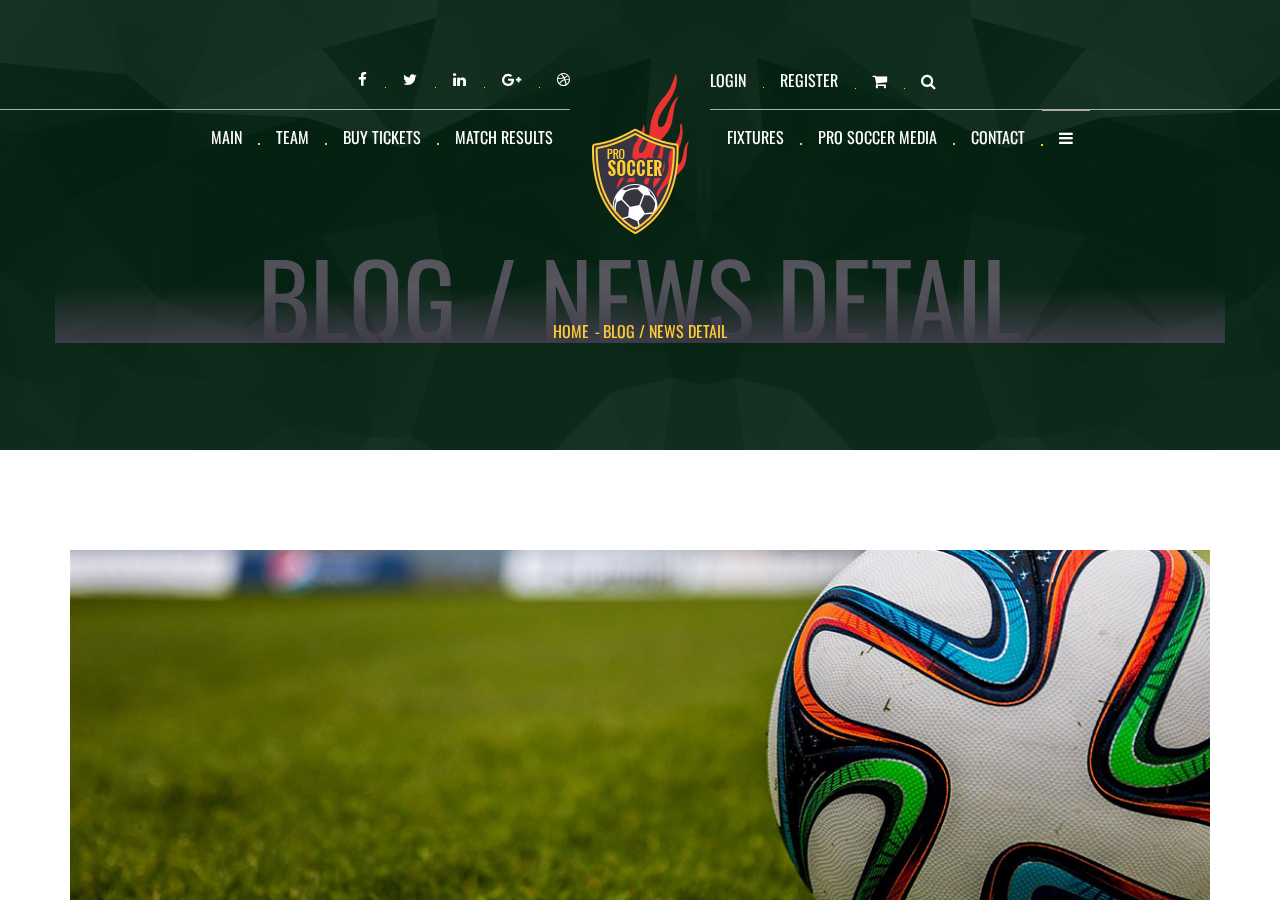
<file: blogdetail.html>
<!doctype html>
<!--[if lt IE 7]>		<html class="no-js lt-ie9 lt-ie8 lt-ie7" lang="zxx"> <![endif]-->
<!--[if IE 7]>			<html class="no-js lt-ie9 lt-ie8" lang="zxx"> <![endif]-->
<!--[if IE 8]>			<html class="no-js lt-ie9" lang="zxx"> <![endif]-->
<!--[if gt IE 8]><!-->	<html class="no-js" lang="zxx"> <!--<![endif]-->

<head>
	<meta charset="utf-8">
	<meta http-equiv="X-UA-Compatible" content="IE=edge">
	<title>Soccer BootStrap HTML5 CSS3 Theme</title>
	<meta name="description" content="">
	<meta name="viewport" content="width=device-width, initial-scale=1">
	<link rel="apple-touch-icon" href="apple-touch-icon.png">
	<link rel="stylesheet" href="css/bootstrap.min.css">
	<link rel="stylesheet" href="css/normalize.css">
	<link rel="stylesheet" href="css/font-awesome.min.css">
	<link rel="stylesheet" href="css/transitions.css">
	<link rel="stylesheet" href="css/prettyPhoto.css">
	<link rel="stylesheet" href="css/swiper.min.css">
	<link rel="stylesheet" href="css/jquery-ui.css">
	<link rel="stylesheet" href="css/animate.css">
	<link rel="stylesheet" href="css/owl.theme.css">
	<link rel="stylesheet" href="css/owl.carousel.css">
	<link rel="stylesheet" href="css/customScrollbar.css">
	<link rel="stylesheet" href="css/icomoon.css">
	<link rel="stylesheet" href="css/main.css">
	<link rel="stylesheet" href="css/color.css">
	<link rel="stylesheet" href="css/responsive.css">
	<script src="js/vendor/modernizr-2.8.3-respond-1.4.2.min.js"></script>
</head>
<body>
	<!--[if lt IE 8]>
		<p class="browserupgrade">You are using an <strong>outdated</strong> browser. Please <a href="http://browsehappy.com/">upgrade your browser</a> to improve your experience.</p>
	<![endif]-->
	<!--************************************
			Wrapper Start
	*************************************-->
	<div id="tg-wrapper" class="tg-wrapper tg-haslayout">
		<!--************************************
				Mobile Menu Start
		*************************************-->
		<div id="tg-navigationm-mobile" class="tg-navigationm-mobile tg-navigation collapse navbar-collapse">
			<span id="tg-close" class="tg-close fa fa-close"></span>
			<div class="tg-colhalf">
                <ul>
                    <li>
                        <a href="#">Main</a>
                        <ul class="tg-dropdown-menu">
                            <li><a href="index-2.html">home1</a></li>
                            <li><a href="index2.html">home2</a></li>
                        </ul>
                    </li>
                    <li>
                        <a href="#">team</a>
                        <ul class="tg-dropdown-menu">
                            <li><a href="playergrid-v1.html">playergrid-v1</a></li>
                            <li><a href="playergrid-v2.html">playergrid-v2</a></li>
                            <li><a href="playerdetail.html">playergrid detail</a></li>
                        </ul>
                    </li>
                    <li><a href="buyticket.html">Buy Tickets</a></li>
                    <li>
                        <a href="#">Match Results</a>
                        <ul class="tg-dropdown-menu">
                            <li><a href="matchresult.html">match result</a></li>
                            <li><a href="matchresultdetail.html">match result detail</a></li>
                        </ul>
                    </li>
                </ul>
            </div>
            <div class="tg-colhalf">
                <ul>
                    <li>
                        <a href="#">fixtures</a>
                        <ul class="tg-dropdown-menu">
                            <li><a href="fixtures.html">fixtures</a></li>
                            <li><a href="fixturedetail.html">fixture detail</a></li>
                        </ul>
                    </li>
                    <li>
                        <a href="#">pro soccer media</a>
                        <ul class="tg-dropdown-menu">
                            <li><a href="soccermedia-1.html">pro soccer media1</a></li>
                            <li><a href="soccermedia-2.html">pro soccer media2</a></li>
                        </ul>
                    </li>
                    <li><a href="contactus.html">Contact</a></li>
                    <li class="active">
                        <a href="#"><i class=" fa fa-navicon"></i></a>
                        <ul>
                            <li><a href="aboutus.html">about us</a></li>
                            <li><a href="shoplist.html">shop list</a></li>
                            <li><a href="shopgrid.html">shop grid</a></li>
                            <li><a href="productsingle.html">shop detail</a></li>
                            <li><a href="bloglist.html">blog list</a></li>
                            <li><a href="bloggrid.html">blog grid</a></li>
                            <li class="active"><a href="blogdetail.html">blog detail</a></li>
                            <li><a href="404.html">404 error</a></li>
                            <li><a href="comming-soon.html">comming soon</a></li>
                        </ul>
                    </li>
                </ul>
            </div>
		</div>
		<!--************************************
				Mobile Menu End
		*************************************-->
		<!--************************************
				Header Start
		*************************************-->
		<header id="tg-header" class="tg-header tg-haslayout">
			<div class="container">
				<div class="col-md-10 col-md-offset-1 col-sm-12 col-xs-12">
					<div class="row">
						<div class="tg-topbar tg-haslayout">
							<nav id="tg-topaddnav" class="tg-topaddnav">
								<div class="navbar-header">
									<button type="button" class="navbar-toggle collapsed" data-toggle="collapse" data-target="#tg-addnavigationm-mobile">
										<i class="fa fa-arrow-right"></i>
									</button>
								</div>
								<div id="tg-addnavigationm-mobile" class="tg-addnavigationm-mobile collapse navbar-collapse">
									<div class="tg-colhalf pull-right">
										<nav class="tg-addnav">
											<ul>
												<li><a href="javascript().html" data-toggle="modal" data-target="#tg-login">login</a></li>
												<li><a href="javascript().html" data-toggle="modal" data-target="#tg-register">Register</a></li>
												<li>
													<div class="tg-cart">
														<a href="javascript:void(0)" class="dropdown-toggle" id="tg-cartdropdown" data-toggle="dropdown">
															<i class="fa fa-shopping-cart"></i>
														</a>
														<div class="tg-cartcontent dropdown-menu" aria-labelledby="tg-cartdropdown">
															<ul>
																<li>
																	<figure>
																		<a href="#">
																			<img src="images/thumbnails/img-01.jpg" alt="image description">
																		</a>
																	</figure>
																	<div class="tg-product-detail">
																		<h3><a href="#">Smooth 3-Stripes Scarf</a></h3>
																		<span class="tg-price">Price: $23</span>
																		<a class="tg-delete" href="#"></a>
																	</div>
																</li>
																<li>
																	<figure>
																		<a href="#">
																			<img src="images/thumbnails/img-02.jpg" alt="image description">
																		</a>
																	</figure>
																	<div class="tg-product-detail">
																		<h3><a href="#">Smooth 3-Stripes Scarf</a></h3>
																		<span class="tg-price">Price: $23</span>
																		<a class="tg-delete" href="#"></a>
																	</div>
																</li>
																<li>
																	<figure>
																		<a href="#">
																			<img src="images/thumbnails/img-03.jpg" alt="image description">
																		</a>
																	</figure>
																	<div class="tg-product-detail">
																		<h3><a href="#">Smooth 3-Stripes Scarf</a></h3>
																		<span class="tg-price">Price: $23</span>
																		<a class="tg-delete" href="#"></a>
																	</div>
																</li>
																<li>
																	<div class="tg-btnbox">
																		<strong class="tg-carttotal">Total: $134</strong>
																		<a class="tg-btn" href="#"><span>checkout</span></a>
																	</div>
																</li>
															</ul>
														</div>
													</div>
												</li>
												<li>
													<a id="tg-btn-search" href="javascript:void(0)"><i class="fa fa-search"></i></a>
												</li>
											</ul>
										</nav>
									</div>
									<div class="tg-colhalf">
										<ul class="tg-socialicons">
											<li>
												<a href="#">
													<i class="fa fa-facebook"></i>
												</a>
											</li>
											<li>
												<a href="#">
													<i class="fa fa-twitter"></i>
												</a>
											</li>
											<li>
												<a href="#">
													<i class="fa fa-linkedin"></i>
												</a>
											</li>
											<li>
												<a href="#">
													<i class="fa fa-google-plus"></i>
												</a>
											</li>
											<li>
												<a href="#">
													<i class="fa fa-dribbble"></i>
												</a>
											</li>
										</ul>
									</div>
								</div>
							</nav>
						</div>
						<nav id="tg-nav" class="tg-nav brand-center">
							<div class="navbar-header">
								<button type="button" class="navbar-toggle collapsed" data-toggle="collapse" data-target="#tg-navigationm-mobile">
									<i class="fa fa-bars"></i>
								</button>
								<strong class="tg-logo">
									<a href="index-2.html"><img src="images/logo.png" alt="image description"></a>
								</strong>
							</div>
							<div id="tg-navigation" class="tg-navigation">
								<div class="tg-colhalf">
                                    <ul>
                                        <li>
                                            <a href="#">Main</a>
                                            <ul class="tg-dropdown-menu">
                                                <li><a href="index-2.html">home1</a></li>
                                                <li><a href="index2.html">home2</a></li>
                                            </ul>
                                        </li>
                                        <li>
                                            <a href="#">team</a>
                                            <ul class="tg-dropdown-menu">
                                                <li><a href="playergrid-v1.html">playergrid-v1</a></li>
                                                <li><a href="playergrid-v2.html">playergrid-v2</a></li>
                                                <li><a href="playerdetail.html">playergrid detail</a></li>
                                            </ul>
                                        </li>
                                        <li><a href="buyticket.html">Buy Tickets</a></li>
                                        <li>
                                            <a href="#">Match Results</a>
                                            <ul class="tg-dropdown-menu">
                                                <li><a href="matchresult.html">match result</a></li>
                                                <li><a href="matchresultdetail.html">match result detail</a></li>
                                            </ul>
                                        </li>
                                    </ul>
                                </div>
                                <div class="tg-colhalf">
                                    <ul>
                                        <li>
                                            <a href="#">fixtures</a>
                                            <ul class="tg-dropdown-menu">
                                                <li><a href="fixtures.html">fixtures</a></li>
                                                <li><a href="fixturedetail.html">fixture detail</a></li>
                                            </ul>
                                        </li>
                                        <li>
                                            <a href="#">pro soccer media</a>
                                            <ul class="tg-dropdown-menu">
                                                <li><a href="soccermedia-1.html">pro soccer media1</a></li>
                                                <li><a href="soccermedia-2.html">pro soccer media2</a></li>
                                            </ul>
                                        </li>
                                        <li><a href="contactus.html">Contact</a></li>
                                        <li class="active">
                                            <a href="#"><i class=" fa fa-navicon"></i></a>
                                            <ul>
                                                <li><a href="aboutus.html">about us</a></li>
                                                <li><a href="shoplist.html">shop list</a></li>
                                                <li><a href="shopgrid.html">shop grid</a></li>
                                                <li><a href="productsingle.html">shop detail</a></li>
                                                <li><a href="bloglist.html">blog list</a></li>
                                                <li><a href="bloggrid.html">blog grid</a></li>
                                                <li class="active"><a href="blogdetail.html">blog detail</a></li>
                                                <li><a href="404.html">404 error</a></li>
                                                <li><a href="comming-soon.html">comming soon</a></li>
                                            </ul>
                                        </li>
                                    </ul>
                                </div>
							</div>
						</nav>
					</div>
				</div>
			</div>
		</header>
		<!--************************************
				Header End
		*************************************-->
		<!--************************************
				Banner Start
		*************************************-->
		<div class="tg-banner tg-haslayout">
			<div class="tg-imglayer">
				<img src="images/bg-pattran.png" alt="image desctription">
			</div>
			<div class="container">
				<div class="row">
					<div class="tg-banner-content tg-haslayout">
						<div class="tg-pagetitle">
							<h1>Blog / news detail</h1>
						</div>
						<ol class="tg-breadcrumb">
							<li><a href="#">Home</a></li>
							<li class="active">Blog / news detail</li>
						</ol>
					</div>
				</div>
			</div>
		</div>
		<!--************************************
				Banner End
		*************************************-->
		<!--************************************
				Main Start
		*************************************-->
		<main id="tg-main" class="tg-main tg-haslayout">
			<div class="tg-main-section tg-haslayout">
				<div class="container">
					<div class="row">
						<div id="tg-twocolumns" class="tg-twocolumns tg-haslayout">
							<div class="col-sm-12 col-xs-12">
								<figure class="tg-postimg tg-postimgdetail">
									<img src="images/blog/img-18.jpg" alt="image description">
									<figcaption>
										<ul class="tg-postmetadata">
											<li><a href="#">by admin</a></li>
											<li><a href="#">04 comments</a></li>
											<li><a href="#">lifestyle</a></li>
										</ul>
									</figcaption>
								</figure>
							</div>
							<div class="col-md-9 col-sm-8 col-xs-12 pull-left">
								<div class="tg-postdetail">
									<div class="tg-mathtextbox">
										<div class="tg-section-heading">
											<h2>dipisicing elit sed do eiusmod tempor indunt</h2>
										</div>
										<p>Consectetur adipisicing elit, sed do eiusmod tempor incididunt ut labore et dolore magna aliqua. Ut enim ad minim veniam, quistan nostrud exercitation ullamco laboris nisi ut aliquip ex ea commodo consequat. Duis aute irure dolor in reprehenderit in voluptate eds velit esse cillum dolore eu fugiat nulla pariatur. Excepteur sint occaecat cupidatat non proident, sunt in culpa qui officia deserunt pis mollit anim id est laborum ed ut perspiciatis unde omnis iste natus error sit voluptatem accusantium doloremque laudantium, totam rem aperiam, eaque ipsa quae ab illo inventore veritatis et quasi architecto beatae vitae dicta sunt explicabo.</p>
										<p>Nemo enim ipsam voluptatem quia voluptas sit aspernatur aut odit aut fugit, sed quia consequuntur magni dolores eos qui ratione voluptatem sequi nesciunt. Neque porro quisquam est, qui dolorem ipsum quia dolor sit amet, consectetur, adipisci velit, sed quiata non numquam aliquam quaerat voluptatem.</p>
										<div id="tg-matchdetailslider" class="tg-matchdetailslider">
											<div class="swiper-wrapper">
												<div class="swiper-slide">
													<figure><img src="images/match-detail/img-01.jpg" alt="image description"></figure>
												</div>
												<div class="swiper-slide">
													<figure><img src="images/match-detail/img-01.jpg" alt="image description"></figure>
												</div>
												<div class="swiper-slide">
													<figure><img src="images/match-detail/img-01.jpg" alt="image description"></figure>
												</div>
											</div>
											<div class="tg-themebtnprev"><span class="fa fa-angle-right"></span></div>
											<div class="tg-themebtnnext"><span class="fa fa-angle-left"></span></div>
										</div>
										<div class="tg-section-heading">
											<h2>Lorem ipsum dolor sit amet consectetur</h2>
										</div>
										<p>Lorem ipsum dolor sit amet, consectetur adipisicing elit, sed dousmod tempor incididunt ut labore et dolore magna aliqua. Ut enim ad minim veniam, quis nostrud exercitation ullamco laboris nisi ut aliquip ex ea commodo consequat. Duis aute irure dolor.</p>
										<p>Reprehenderit in voluptate velit esse cillum dolore eu fugiat nulla atur Excepteur sint occaecat cupidatat non proident.</p>
									
										<p>Consectetur adipisicing elit, sed do eiusmod tempor incididunt ut labore et dolore magna aliqua. Ut enim ad minim veniam, quistat nostrud exercitation ullamco laboris nisi ut aliquip ex ea commodo consequat. Duis aute irure dolor in reprehenderit in voluptate velit esse cillum dolore eu fugiat nulla.</p>
										<blockquote><q>“ Sed ut perspiciatis unde omnis iste natus error sit voluptatem accusantium doloremque laudantium, totam rem aperiam, eaque ipsa quae ab. ”</q></blockquote>
										<ul class="tg-detail">
											<li><i class="fa fa-check"></i>Consectetur adipisicing elit do eiusmod tempor</li>
											<li><i class="fa fa-check"></i>Consectetur adipisicing elit do eiusmod tempor</li>
											<li><i class="fa fa-check"></i>Consectetur adipisicing elit do eiusmod tempor</li>
											<li><i class="fa fa-check"></i>Consectetur adipisicing elit do eiusmod tempor</li>
											<li><i class="fa fa-check"></i>Consectetur adipisicing elit do eiusmod tempor</li>
											<li><i class="fa fa-check"></i>Consectetur adipisicing elit do eiusmod tempor</li>
										</ul>
										<ul class="tg-detail">
											<li><i class="fa fa-caret-right"></i>Consectetur adipisicing elit do eiusmod tempor</li>
											<li><i class="fa fa-caret-right"></i>Consectetur adipisicing elit do eiusmod tempor</li>
											<li><i class="fa fa-caret-right"></i>Consectetur adipisicing elit do eiusmod tempor</li>
											<li><i class="fa fa-caret-right"></i>Consectetur adipisicing elit do eiusmod tempor</li>
											<li><i class="fa fa-caret-right"></i>Consectetur adipisicing elit do eiusmod tempor</li>
											<li><i class="fa fa-caret-right"></i>Consectetur adipisicing elit do eiusmod tempor</li>
										</ul>
										<p>Consectetur adipisicing elit, sed do eiusmod tempor incididunt ut labore et dolore magna aliqua. Ut enim ad minim veniam, quistat nostrud exercitation ullamco laboris nisi ut aliquip ex ea commodo consequat. Duis aute irure dolor in reprehenderit in voluptate velit esse cillum dolore eu fugiat nulla pariatur eaque ipsa quae.</p>
									</div>
									<div id="tg-playerslider" class="tg-playerslider tg-haslayout">
										<div class="swiper-wrapper">
											<div class="swiper-slide">
												<div class="tg-videobox">
													<figure>
														<img src="images/player-detail/img-02.jpg" alt="image description">
														<figcaption>
															<a class="tg-playbtn" href="https://youtu.be/a0ksVaLlaIw?iframe=true" data-rel="prettyPhoto[iframe]"></a>
															<h2>accusantium doloremque lauda totam rem aperiam ipsa</h2>
														</figcaption>
													</figure>
												</div>
											</div>
											<div class="swiper-slide">
												<div class="tg-videobox">
													<figure>
														<img src="images/player-detail/img-02.jpg" alt="image description">
														<figcaption>
															<a class="tg-playbtn" href="https://youtu.be/a0ksVaLlaIw?iframe=true" data-rel="prettyPhoto[iframe]"></a>
															<h2>accusantium doloremque lauda totam rem aperiam ipsa</h2>
														</figcaption>
													</figure>
												</div>
											</div>
											<div class="swiper-slide">
												<div class="tg-videobox">
													<figure>
														<img src="images/player-detail/img-02.jpg" alt="image description">
														<figcaption>
															<a class="tg-playbtn" href="https://youtu.be/a0ksVaLlaIw?iframe=true" data-rel="prettyPhoto[iframe]"></a>
															<h2>accusantium doloremque lauda totam rem aperiam ipsa</h2>
														</figcaption>
													</figure>
												</div>
											</div>
										</div>
										<div class="tg-themebtnprev"><span class="fa fa-angle-left"></span></div>
										<div class="tg-themebtnnext"><span class="fa fa-angle-right"></span></div>
									</div>
									<div class="tg-tags-social tg-haslayout">
										<div class="tg-tags pull-left">
											<i class="fa fa-tags"></i>
											<span>tags: </span>
											<a href="#" class="tg-btn">fashion</a>
											<a href="#" class="tg-btn">travel</a>
											<a href="#" class="tg-btn">tech</a>
											<a href="#" class="tg-btn">sports</a>
										</div>
										<div class="tg-social-share pull-right">
											<i class="fa fa-share-square-o"></i>
											<span>share: </span>
											<ul>
												<li><a href="#"><i data-iconname="on facebook" class="fa fa-facebook-f"></i></a></li>
												<li><a href="#"><i data-iconname="on twitter" class="fa fa-twitter "></i></a></li>
												<li><a href="#"><i data-iconname="on pinterest" class="fa fa-pinterest-p"></i></a></li>
												<li><a href="#"><i data-iconname="on linkedin" class="fa fa-linkedin"></i></a></li>
											</ul>
										</div>
									</div>
									<div class="tg-authorbox">
										<figure class="tg-authorpic">
											<a href="#">
												<img src="images/author/img-01.png" alt="image description">
											</a>
										</figure>
										<div class="tg-authorinfo">
											<a href="#" class="tg-theme-tag">About Author</a>
											<div class="tg-section-heading">
												<h3>Maynard Brabant</h3>
											</div>
											<div class="tg-description">
												<p>Consectetur adipisicing elit, sed do eiusmod tempor incididunt ut labore etire magna aliqua. Ut enim ad minim veniam.</p>
											</div>
											<ul class="tg-socialicons">
												<li><a href="#"><i class="fa fa-facebook-f"></i></a></li>
												<li><a href="#"><i class="fa fa-twitter"></i></a></li>
												<li><a href="#"><i class="fa fa-linkedin"></i></a></li>
												<li><a href="#"><i class="fa fa-dribbble"></i></a></li>
											</ul>
										</div>
									</div>
									<div id="tg-comments" class="tg-comments">
										<div class="tg-section-heading">
											<h2>Latest Comments</h2>
										</div>
										<ul>
											<li>
												<div class="tg-comment">
													<figure>
														<a href="#">
															<img src="images/thumbnails/img-08.jpg" alt="image description">
														</a>
													</figure>
													<div class="tg-commentdata">
														<span class="tg-theme-tag"><time datetime="2016-05-03">May 3, 2016</time></span>
														<a class="tg-btnreply" href="#">reply</a>
														<div class="tg-section-heading">
															<h3>Will Mccaulley</h3>
														</div>
														<div class="tg-description">
															<p>Consectetur adipisicing elit, sed do eiusmod tempor incididunt ut labore etire magna aliqua. Ut enim ad minim veniam.</p>
														</div>
													</div>
												</div>
											</li>
											<li>
												<div class="tg-comment">
													<figure>
														<a href="#">
															<img src="images/thumbnails/img-09.jpg" alt="image description">
														</a>
													</figure>
													<div class="tg-commentdata">
														<span class="tg-theme-tag"><time datetime="2016-05-03">May 3, 2016</time></span>
														<a class="tg-btnreply" href="#">reply</a>
														<div class="tg-section-heading">
															<h3>Will Mccaulley</h3>
														</div>
														<div class="tg-description">
															<p>Consectetur adipisicing elit, sed do eiusmod tempor incididunt ut labore etire magna aliqua. Ut enim ad minim veniam.</p>
														</div>
													</div>
												</div>
											</li>
											<li>
												<div class="tg-comment">
													<figure>
														<a href="#">
															<img src="images/thumbnails/img-10.jpg" alt="image description">
														</a>
													</figure>
													<div class="tg-commentdata">
														<span class="tg-theme-tag"><time datetime="2016-05-03">May 3, 2016</time></span>
														<a class="tg-btnreply" href="#">reply</a>
														<div class="tg-section-heading">
															<h3>Will Mccaulley</h3>
														</div>
														<div class="tg-description">
															<p>Consectetur adipisicing elit, sed do eiusmod tempor incididunt ut labore etire magna aliqua. Ut enim ad minim veniam.</p>
														</div>
													</div>
												</div>
											</li>
										</ul>
									</div>
									<div id="tg-leavecomment" class="tg-leavecomment">
										<div class="tg-section-heading">
											<h2>Leave Your Comment</h2>
										</div>
										<form id="tg-commentform" class="tg-commentform" method="post" action="#" enctype="text/plain">
											<fieldset>
												<div class="form-group">
													<input type="text" name="name" class="form-control" placeholder="Name*" required>
												</div>
												<div class="form-group">
													<input type="email" name="email" class="form-control" placeholder="Email*" required>
												</div>
												<div class="form-group">
													<textarea name="message" placeholder="Message*" required></textarea>
												</div>
												<div class="form-group">
													<button class="tg-btn" type="submit">send</button>
												</div>
											</fieldset>
										</form>
										
										
									</div>
								</div>
							</div>
							<div class="col-md-3 col-sm-4 col-xs-12">
								<aside id="tg-sidebar" class="tg-sidebar">
									<div class="tg-widget tg-search">
										<form class="form-search">
											<fieldset>
												<input type="search" placeholder="Search Here" class="form-control">
												<button type="submit"><i class="fa fa-search"></i></button>
											</fieldset>
										</form>
									</div>
									<div class="tg-widget tg-catagories-widget">
										<h3>catagories</h3>
										<ul>
											<li><a href="#"><em>Web Design</em><i>389</i></a></li>
											<li><a href="#"><em>Marketing</em><i>203</i></a></li>
											<li><a href="#"><em>Wordpress</em><i>256</i></a></li>
											<li><a href="#"><em>Graphic Design</em><i>52</i></a></li>
											<li><a href="#"><em>Photography</em><i>43</i></a></li>
											<li><a href="#"><em>eCommerce</em><i>23</i></a></li>
											<li><a href="#"><em>Html</em><i>389</i></a></li>
										</ul>
									</div>
									<div class="tg-widget tg-price-widget">
										<h3>filter by price</h3>
										<div class="tg-price-range">
											<div id="tg-slider-range" class="tg-slider-range"></div>
											<p>
												<label for="amount">Price:</label>
												<input type="text" id="amount" readonly>
											</p>
											<a class="tg-btn" href="#">Filter</a>
										</div>
									</div>
									<div class="tg-widget">
										<h3>Slideshow Widget</h3>
										<div class="tg-slideshow-widget tg-haslayout">
											<div id="tg-slideshow-slider" class="tg-slideshow-slider tg-haslayout">
												<div class="swiper-wrapper">
													<div class="swiper-slide">
														<figure class="tg-postimg">
															<img src="images/sidebar/img-01.jpg" alt="image description">
														</figure>
													</div>
													<div class="swiper-slide">
														<figure class="tg-postimg">
															<img src="images/sidebar/img-01.jpg" alt="image description">
														</figure>
													</div>
													<div class="swiper-slide">
														<figure class="tg-postimg">
															<img src="images/sidebar/img-01.jpg" alt="image description">
														</figure>
													</div>
												</div>
												<div class="swiper-pagination tg-pagination-slider"></div>
												<div class="tg-themebtnnext"><span class="fa fa-angle-down"></span></div>
												<div class="tg-themebtnprev"><span class="fa fa-angle-up"></span></div>
											</div>
										</div>
									</div>
									<div class="tg-widget tg-tags-widget">
										<h3>popular tags</h3>
										<ul>
											<li><a class="tg-btn" href="#">fashion</a></li>
											<li><a class="tg-btn" href="#">travel</a></li>
											<li><a class="tg-btn" href="#">sports</a></li>
											<li><a class="tg-btn" href="#">blog</a></li>
											<li><a class="tg-btn" href="#">magazine</a></li>
											<li><a class="tg-btn" href="#">fun time</a></li>
											<li><a class="tg-btn" href="#">ui</a></li>
											<li><a class="tg-btn" href="#">tech</a></li>
											<li><a class="tg-btn" href="#">soccer</a></li>
										</ul>
									</div>
								</aside>
							</div>
						</div>
					</div>
				</div>
			</div>
		</main>
		<!--************************************
				Main End
		*************************************-->
		<!--************************************
				Footer Start
		*************************************-->
		<footer id="tg-footer" class="tg-footer tg-haslayout">
			<div class="tg-haslayout tg-footerinfobox">
				<div class="tg-bgboxone"></div>
				<div class="tg-bgboxtwo"></div>
				<div class="tg-footerinfo">
					<div class="container">
						<div class="row">
							<div class="col-sm-4">
								<div class="tg-footercol">
									<div class="tg-posttitle">
										<h3>signup newsletter</h3>
									</div>
									<div class="tg-description">
										<p>Adipisicing elit, sed do eiusmod tempor incidunta utiai labore et dolore magna si aliqua quis.</p>
									</div>
									<form class="tg-form-newsletter">
										<fieldset>
											<div class="form-group">
												<input type="email" class="form-control" name="email" placeholder="Email">
											</div>
											<button class="tg-btn" type="submit">signup</button>
										</fieldset>
									</form>
									<div class="tg-posttitle">
										<h3>popular tags</h3>
									</div>
									<div class="tg-tags">
										<a class="tg-tag" href="#">fashion</a>
										<a class="tg-tag" href="#">travel</a>
										<a class="tg-tag" href="#">blog</a>
										<a class="tg-tag" href="#">sports</a>
										<a class="tg-tag" href="#">magazine</a>
										<a class="tg-tag" href="#">ui</a>
										<a class="tg-tag" href="#">tech</a>
										<a class="tg-tag" href="#">fun time</a>
										<a class="tg-tag" href="#">soccer</a>
									</div>
								</div>
							</div>
							<div class="col-sm-4">
								<div class="tg-footercol">
									<div class="tg-posttitle">
										<h3>Top products</h3>
									</div>
									<div class="tg-toprated">
										<ul>
											<li>
												<figure>
													<a href="#">
														<img src="images/thumbnails/img-04.jpg" alt="image description">
													</a>
												</figure>
												<div class="tg-productcontent">
													<h4><a href="#">Smooth 3-Stripes Scarf</a></h4><span class="tg-stars"><span></span></span>
													<span class="tg-price">Price: $67</span>
												</div>
											</li>
											<li>
												<figure>
													<a href="#">
														<img src="images/thumbnails/img-05.jpg" alt="image description">
													</a>
												</figure>
												<div class="tg-productcontent">
													<h4><a href="#">Smooth 3-Stripes Scarf</a></h4><span class="tg-stars"><span></span></span>
													<span class="tg-price">Price: $67</span>
												</div>
											</li>
											<li>
												<figure>
													<a href="#">
														<img src="images/thumbnails/img-06.jpg" alt="image description">
													</a>
												</figure>
												<div class="tg-productcontent">
													<h4><a href="#">Smooth 3-Stripes Scarf</a></h4><span class="tg-stars"><span></span></span>
													<span class="tg-price">Price: $67</span>
												</div>
											</li>
											<li>
												<figure>
													<a href="#">
														<img src="images/thumbnails/img-07.jpg" alt="image description">
													</a>
												</figure>
												<div class="tg-productcontent">
													<h4><a href="#">Smooth 3-Stripes Scarf</a></h4><span class="tg-stars"><span></span></span>
													<span class="tg-price">Price: $67</span>
												</div>
											</li>
										</ul>
									</div>
								</div>
							</div>
							<div class="col-sm-4">
								<div class="tg-footercol">
									<div class="tg-haslayout">
										<strong class="tg-logo">
											<a href="#">
												<img src="images/logo2.png" alt="image description">
											</a>
										</strong>
									</div>
									<div class="tg-description">
										<p>Consectetur adipisicing elit sedtado eiusmod dunt ut labore et dolore magna aliqua enim minim veniami quis nostrud.</p>
									</div>
									<ul class="tg-contactinfo">
										<li>
											<i class="fa fa-home"></i>
											<address>123 Eccles Old Road, New Salford Road London, Uk, M6 7AF</address>
										</li>
										<li>
											<i class="fa fa-envelope-o"></i>
											<a href="info%40domain.html">info@domain.com</a>
										</li>
										<li>
											<i class="fa fa-phone"></i>
											<span>+44 123 456 788 - 9</span>
										</li>
									</ul>
									<div class="tg-haslayout">
										<a class="tg-btn" href="#">read more</a>
									</div>
								</div>
							</div>
						</div>
					</div>
				</div>
			</div>
			<div class="tg-footerbar">
				<div class="container">
					<span class="tg-copyright"><a target="_blank" href="https://www.templateshub.net">Templates Hub</a></span>
					<nav class="tg-footernav">
						<ul>
							<li><a href="#">Main</a></li>
							<li><a href="#">Team</a></li>
							<li><a href="#">Buy Tickets</a></li>
							<li><a href="#">Match Results</a></li>
							<li><a href="#">Upcoming Matches</a></li>
							<li><a href="#">Shop</a></li>
							<li><a href="#">Contact</a></li>
						</ul>
					</nav>
				</div>
			</div>
		</footer>
		<!--************************************
				Footer End
		*************************************-->
	</div>
	<!--************************************
			Wrapper End
	*************************************-->
	<!--************************************
			Search Start
	*************************************-->
	<div class="tg-searchbox">
		<a id="tg-close-search" class="tg-close-search" href="javascript:void(0)"><span class="fa fa-close"></span></a>
		<div class="tg-searcharea">
			<div class="container">
				<div class="row">
					<div class="col-sm-6 col-sm-offset-3">
						<form class="tg-form-search">
							<fieldset>
								<input type="search" class="form-control" placeholder="keyword">
								<i class="icon-icon_search2"></i>
							</fieldset>
						</form>
						<p>Start typing and press Enter to search</p>
					</div>
				</div>
			</div>
		</div>
	</div>
	<!--************************************
			Search End
	*************************************-->
	<!--************************************
		LightBoxes Start
	*************************************-->
	<div class="tg-modalbox modal fade" id="tg-login" tabindex="-1" role="dialog">
		<div class="modal-dialog" role="document">
			<div class="tg-modal-content">
				<div class="tg-formarea">
					<div class="tg-border-heading">
						<h3>Login</h3>
					</div>
					<form class="tg-loginform" method="post">
						<fieldset>
							<div class="form-group">
								<input type="text" name="userName/email" class="form-control" placeholder="username/email">
							</div>
							<div class="form-group">
								<input type="password" name="password" class="form-control" placeholder="password">
							</div>
							<div class="form-group">
								<label>
									<input type="checkbox" value="rememberme" class="checkbox">
									<em>Remember Me</em>
								</label>
								<a href="#">
									<em>Forgot Password</em>
									<i class="fa fa-question-circle"></i>
								</a>
							</div>
							<div class="form-group">
								<button class="tg-btn tg-btn-lg" type="submit">Login Now</button>
							</div>
							<div class="tg-description">
								<p>Don't have an account? <a href="#">Signup</a></p>
							</div>
						</fieldset>
					</form>
				</div>
				<div class="tg-logintype">
					<div class="tg-border-heading">
						<h3>Login with</h3>
					</div>
					<ul>
						<li class="tg-facebook"><a href="#">facebook</a></li>
						<li class="tg-twitter"><a href="#">twitter</a></li>
						<li class="tg-googleplus"><a href="#">google+</a></li>
						<li class="tg-linkedin"><a href="#">linkedin</a></li>
					</ul>
				</div>
			</div>
		</div>
	</div>
	<div class="tg-modalbox modal fade" id="tg-register" tabindex="-1" role="dialog">
		<div class="modal-dialog" role="document">
			<div class="tg-modal-content">
				<div class="tg-formarea">
					<div class="tg-border-heading">
						<h3>Signup</h3>
					</div>
					<form class="tg-loginform" method="post">
						<fieldset>
							<div class="form-group">
								<input type="text" name="userName" class="form-control" placeholder="username">
							</div>
							<div class="form-group">
								<input type="email" name="email" class="form-control" placeholder="email">
							</div>
							<div class="form-group">
								<div class="tg-note">
									<i class="fa fa-exclamation-circle"></i>
									<span>We will email you your password.</span>
								</div>
							</div>
							<div class="form-group">
								<button class="tg-btn tg-btn-lg" type="submit">Login Now</button>
							</div>
							<div class="tg-description">
								<p>Already have an account? <a href="#">Login</a></p>
							</div>
						</fieldset>
					</form>
				</div>
				<div class="tg-logintype">
					<div class="tg-border-heading">
						<h3>Signup with</h3>
					</div>
					<ul>
						<li class="tg-facebook"><a href="#">facebook</a></li>
						<li class="tg-twitter"><a href="#">twitter</a></li>
						<li class="tg-googleplus"><a href="#">google+</a></li>
						<li class="tg-linkedin"><a href="#">linkedin</a></li>
					</ul>
				</div>
			</div>
		</div>
	</div>
	<!--************************************
		LightBoxes End
	*************************************-->
	<script src="js/vendor/jquery-library.js"></script>
	<script src="js/vendor/bootstrap.min.js"></script>
	<script src="js/customScrollbar.min.js"></script>
	<script src="js/owl.carousel.js"></script>
	<script src="js/isotope.pkgd.js"></script>
	<script src="js/prettyPhoto.js"></script>
	<script src="js/swiper.min.js"></script>
	<script src="js/jquery-ui.js"></script>
	<script src="js/countTo.js"></script>
	<script src="js/appear.js"></script>
	<script src="js/main.js"></script>
</body>

</html>
</file>
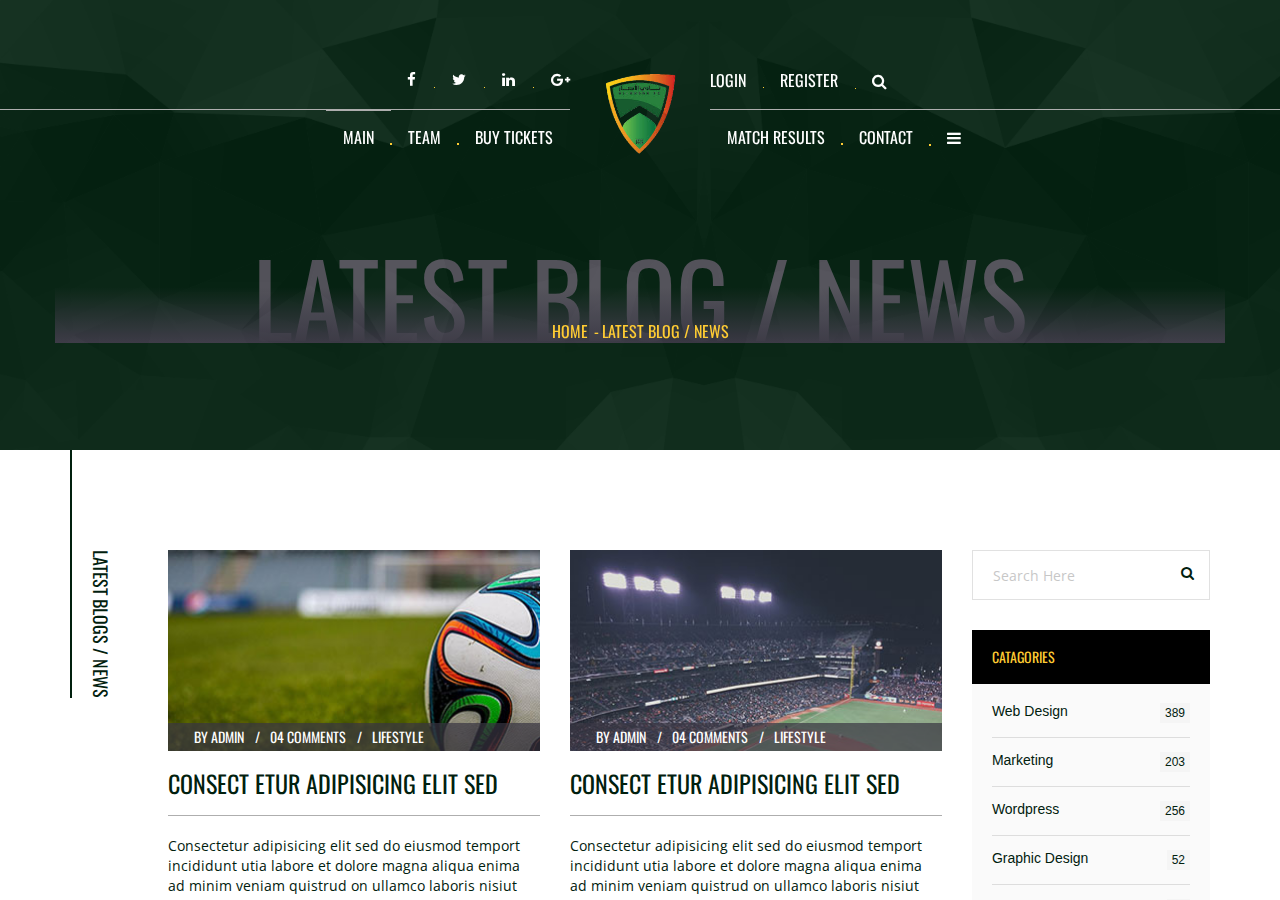
<file: bloggrid.html>
<!doctype html>
<!--[if lt IE 7]>		<html class="no-js lt-ie9 lt-ie8 lt-ie7" lang="zxx"> <![endif]-->
<!--[if IE 7]>			<html class="no-js lt-ie9 lt-ie8" lang="zxx"> <![endif]-->
<!--[if IE 8]>			<html class="no-js lt-ie9" lang="zxx"> <![endif]-->
<!--[if gt IE 8]><!-->	<html class="no-js" lang="zxx"> <!--<![endif]-->


<head>
	<meta charset="utf-8">
	<meta http-equiv="X-UA-Compatible" content="IE=edge">
	<title>نادي الانصار</title>
	<meta name="description" content="">
	<meta name="viewport" content="width=device-width, initial-scale=1">
	<link rel="apple-touch-icon" href="apple-touch-icon.png">
	<link rel="stylesheet" href="css/bootstrap.min.css">
	<link rel="stylesheet" href="css/normalize.css">
	<link rel="stylesheet" href="css/font-awesome.min.css">
	<link rel="stylesheet" href="css/transitions.css">
	<link rel="stylesheet" href="css/prettyPhoto.css">
	<link rel="stylesheet" href="css/swiper.min.css">
	<link rel="stylesheet" href="css/jquery-ui.css">
	<link rel="stylesheet" href="css/animate.css">
	<link rel="stylesheet" href="css/owl.theme.css">
	<link rel="stylesheet" href="css/owl.carousel.css">
	<link rel="stylesheet" href="css/customScrollbar.css">
	<link rel="stylesheet" href="css/icomoon.css">
	<link rel="stylesheet" href="css/main.css">
	<link rel="stylesheet" href="css/color.css">
	<link rel="stylesheet" href="css/responsive.css">
	<script src="js/vendor/modernizr-2.8.3-respond-1.4.2.min.js"></script>
</head>
<body  >
	<!--[if lt IE 8]>
		<p class="browserupgrade">You are using an <strong>outdated</strong> browser. Please <a href="http://browsehappy.com/">upgrade your browser</a> to improve your experience.</p>
	<![endif]-->
	<!--************************************
			Wrapper Start
	*************************************-->
	<div id="tg-wrapper" class="tg-wrapper tg-haslayout">
		<!--************************************
				Mobile Menu Start
		*************************************-->
		<div id="tg-navigationm-mobile" class="tg-navigationm-mobile tg-navigation collapse navbar-collapse">
			<span id="tg-close" class="tg-close fa fa-close"></span>
			<div class="tg-colhalf">
				<ul>
					<li><a href="index.html">Main</a></li>
					 
					<li class="menu-item-has-children">
						<a href="#">team</a>
						<ul class="tg-dropdown-menu">
							<li><a href="playergrid.html">playergrid</a></li>
							 <li><a href="playerdetail.html">playergrid detail</a></li>
						</ul>
					</li>
				
					<li class="menu-item-has-children">
						<a href="#">Match Results</a>
						<ul class="tg-dropdown-menu">
							<li><a href="matchresult.html">match result</a></li>
							<li><a href="matchresultdetail.html">match result detail</a></li>
						</ul>
					</li>
					<li><a href="buyticket.html">Buy Tickets</a></li>
				</ul>
			</div>
			<div class="tg-colhalf">
				<ul>
					<li><a href="aboutus.html">about us</a></li> 
					<li><a href="bloglist.html">blog list</a></li>
					<li><a href="bloggrid.html">blog grid</a></li>
					<li><a href="blogdetail.html">blog detail</a></li>
					<li><a href="contactus.html">Contact</a></li>
					<li class="menu-item-has-children">
						<a href="#"><i class=" fa fa-navicon"></i></a>
						<ul>
						
							<li><a href="404.html">404 error</a></li>
							<li><a href="comming-soon.html">comming soon</a></li>
						</ul>
					</li>
				</ul>
			</div>
		</div>
		<!--************************************
				Mobile Menu End
		*************************************-->
		<!--************************************
				Header Start
		*************************************-->
		<header id="tg-header" class="tg-header tg-haslayout">
			<div class="container">
				<div class="col-md-10 col-md-offset-1 col-sm-12 col-xs-12">
					<div class="row">
						<div class="tg-topbar tg-haslayout">
							<nav id="tg-topaddnav" class="tg-topaddnav">
								<div class="navbar-header">
									<button type="button" class="navbar-toggle collapsed" data-toggle="collapse" data-target="#tg-addnavigationm-mobile">
										<i class="fa fa-arrow-right"></i>
									</button>
								</div>
								<div id="tg-addnavigationm-mobile" class="tg-addnavigationm-mobile collapse navbar-collapse">
									<div class="tg-colhalf pull-right">
										<nav class="tg-addnav">
											<ul>
												<li><a href="javascript().html" data-toggle="modal" data-target="#tg-login">login</a></li>
												<li><a href="javascript().html" data-toggle="modal" data-target="#tg-register">Register</a></li> 
												<li>
													<a id="tg-btn-search" href="javascript:void(0)"><i class="fa fa-search"></i></a>
												</li>
											</ul>
										</nav>
									</div>
									<div class="tg-colhalf">
										<ul class="tg-socialicons">
											<li>
												<a href="#">
													<i class="fa fa-facebook"></i>
												</a>
											</li>
											<li>
												<a href="#">
													<i class="fa fa-twitter"></i>
												</a>
											</li>
											<li>
												<a href="#">
													<i class="fa fa-linkedin"></i>
												</a>
											</li>
											<li>
												<a href="#">
													<i class="fa fa-google-plus"></i>
												</a>
											</li> 
										</ul>
									</div>
								</div>
							</nav>
						</div>
						<nav id="tg-nav" class="tg-nav brand-center">
							<div class="navbar-header">
								<button type="button" class="navbar-toggle collapsed" data-toggle="collapse" data-target="#tg-navigationm-mobile">
									<i class="fa fa-bars"></i>
								</button>
								<strong class="tg-logo">
									<a href="index.html"><img src="images/logo1.png" alt="نادي الانصار"></a>
								</strong>
							</div>
							<div id="tg-navigation" class="tg-navigation">
								<div class="tg-colhalf">
                                    <ul>
                                        <li class="active">
                                            <a href="index.html">Main</a>
                                            
                                        </li>
                                        <li>
                                            <a href="#">team</a>
                                            <ul class="tg-dropdown-menu">
                                                <li><a href="playergrid.html">playergrid</a></li>
                                                 <li><a href="playerdetail.html">playergrid detail</a></li>
                                            </ul>
                                        </li>
                                        <li><a href="buyticket.html">Buy Tickets</a></li>
                                       
                                    </ul>
                                </div>
                                <div class="tg-colhalf">
                                    <ul>
                                        <li>
                                            <a href="#">Match Results</a>
                                            <ul class="tg-dropdown-menu">
                                                <li><a href="matchresult.html">match result</a></li>
                                                <li><a href="matchresultdetail.html">match result detail</a></li>
                                            </ul>
                                        </li>
                                        
                                        <li><a href="contactus.html">Contact</a></li>
                                        <li>
                                            <a href="#"><i class=" fa fa-navicon"></i></a>
                                            <ul>
                                                <li><a href="aboutus.html">about us</a></li>
                                                <li><a href="bloglist.html">blog list</a></li>
                                                 <li><a href="blogdetail.html">blog detail</a></li>
                                                <li><a href="404.html">404 error</a></li>
                                                <li><a href="comming-soon.html">comming soon</a></li>
                                            </ul>
                                        </li>
                                    </ul>
                                </div>
							</div>
						</nav>
					</div>
				</div>
			</div>
		</header>
		<!--************************************
				Header End
		*************************************-->
		<!--************************************
				Banner Start
		*************************************-->
		<div class="tg-banner tg-haslayout">
			<div class="tg-imglayer">
				<img src="images/bg-pattran.png" alt="image desctription">
			</div>
			<div class="container">
				<div class="row">
					<div class="tg-banner-content tg-haslayout">
						<div class="tg-pagetitle">
							<h1>Latest Blog / News</h1>
						</div>
						<ol class="tg-breadcrumb">
							<li><a href="#">Home</a></li>
							<li class="active">Latest Blog / News</li>
						</ol>
					</div>
				</div>
			</div>
		</div>
		<!--************************************
				Banner End
		*************************************-->
		<!--************************************
				Main Start
		*************************************-->
		<main id="tg-main" class="tg-main tg-haslayout">
			<div class="tg-main-section tg-haslayout">
				<div class="container">
					<div class="row">
						<div class="tg-section-name">
							<h2>Latest blogs / News</h2>
						</div>
						<div id="tg-twocolumns" class="tg-twocolumns tg-haslayout">
							<div class="col-sm-11 col-xs-11 pull-right">
								<div class="row">
									<div class="col-md-9 col-sm-8 col-xs-12 pull-left">
										<div class="tg-blogpost tg-blogpostgrid">
											<div class="col-md-6 col-sm-12 col-xs-12">
												<article class="tg-post">
													<figure class="tg-postimg">
														<a href="#">
															<img src="images/blog/img-03.jpg" alt="نادي الانصار">
														</a>
														<figcaption>
															<ul class="tg-postmetadata">
																<li><a href="#">by admin</a></li>
																<li><a href="#">04 comments</a></li>
																<li><a href="#">lifestyle</a></li>
															</ul>
														</figcaption>
													</figure>
													<div class="tg-posttitle"><h3><a href="#">consect etur adipisicing elit sed</a></h3></div>
													<div class="tg-description">
														<p>Consectetur adipisicing elit sed do eiusmod temport incididunt utia labore et dolore magna aliqua enima ad minim veniam quistrud on ullamco laboris nisiut aliquip exea commodo consequat.</p>
													</div>
													<a class="tg-btn" href="#">Read more</a>
												</article>
											</div>
											<div class="col-md-6 col-sm-12 col-xs-12">
												<article class="tg-post">
													<figure class="tg-postimg">
														<a href="#">
															<img src="images/blog/img-04.jpg" alt="نادي الانصار">
														</a>
														<figcaption>
															<ul class="tg-postmetadata">
																<li><a href="#">by admin</a></li>
																<li><a href="#">04 comments</a></li>
																<li><a href="#">lifestyle</a></li>
															</ul>
														</figcaption>
													</figure>
													<div class="tg-posttitle"><h3><a href="#">consect etur adipisicing elit sed</a></h3></div>
													<div class="tg-description">
														<p>Consectetur adipisicing elit sed do eiusmod temport incididunt utia labore et dolore magna aliqua enima ad minim veniam quistrud on ullamco laboris nisiut aliquip exea commodo consequat.</p>
													</div>
													<a class="tg-btn" href="#">Read more</a>
												</article>
											</div>
											<div class="col-md-6 col-sm-12 col-xs-12">
												<article class="tg-post">
													<figure class="tg-postimg">
														<a href="#">
															<img src="images/blog/img-05.jpg" alt="نادي الانصار">
														</a>
														<figcaption>
															<ul class="tg-postmetadata">
																<li><a href="#">by admin</a></li>
																<li><a href="#">04 comments</a></li>
																<li><a href="#">lifestyle</a></li>
															</ul>
														</figcaption>
													</figure>
													<div class="tg-posttitle"><h3><a href="#">consect etur adipisicing elit sed</a></h3></div>
													<div class="tg-description">
														<p>Consectetur adipisicing elit sed do eiusmod temport incididunt utia labore et dolore magna aliqua enima ad minim veniam quistrud on ullamco laboris nisiut aliquip exea commodo consequat.</p>
													</div>
													<a class="tg-btn" href="#">Read more</a>
												</article>
											</div>
											<div class="col-md-6 col-sm-12 col-xs-12">
												<article class="tg-post">
													<figure class="tg-postimg">
														<a href="#">
															<img src="images/blog/img-06.jpg" alt="نادي الانصار">
														</a>
														<figcaption>
															<ul class="tg-postmetadata">
																<li><a href="#">by admin</a></li>
																<li><a href="#">04 comments</a></li>
																<li><a href="#">lifestyle</a></li>
															</ul>
														</figcaption>
													</figure>
													<div class="tg-posttitle"><h3><a href="#">consect etur adipisicing elit sed</a></h3></div>
													<div class="tg-description">
														<p>Consectetur adipisicing elit sed do eiusmod temport incididunt utia labore et dolore magna aliqua enima ad minim veniam quistrud on ullamco laboris nisiut aliquip exea commodo consequat.</p>
													</div>
													<a class="tg-btn" href="#">Read more</a>
												</article>
											</div>
											<div class="col-md-6 col-sm-12 col-xs-12">
												<article class="tg-post">
													<figure class="tg-postimg">
														<a href="#">
															<img src="images/blog/img-07.jpg" alt="نادي الانصار">
														</a>
														<figcaption>
															<ul class="tg-postmetadata">
																<li><a href="#">by admin</a></li>
																<li><a href="#">04 comments</a></li>
																<li><a href="#">lifestyle</a></li>
															</ul>
														</figcaption>
													</figure>
													<div class="tg-posttitle"><h3><a href="#">consect etur adipisicing elit sed</a></h3></div>
													<div class="tg-description">
														<p>Consectetur adipisicing elit sed do eiusmod temport incididunt utia labore et dolore magna aliqua enima ad minim veniam quistrud on ullamco laboris nisiut aliquip exea commodo consequat.</p>
													</div>
													<a class="tg-btn" href="#">Read more</a>
												</article>
											</div>
											<div class="col-md-6 col-sm-12 col-xs-12">
												<article class="tg-post">
													<figure class="tg-postimg">
														<a href="#">
															<img src="images/blog/img-08.jpg" alt="نادي الانصار">
														</a>
														<figcaption>
															<ul class="tg-postmetadata">
																<li><a href="#">by admin</a></li>
																<li><a href="#">04 comments</a></li>
																<li><a href="#">lifestyle</a></li>
															</ul>
														</figcaption>
													</figure>
													<div class="tg-posttitle"><h3><a href="#">consect etur adipisicing elit sed</a></h3></div>
													<div class="tg-description">
														<p>Consectetur adipisicing elit sed do eiusmod temport incididunt utia labore et dolore magna aliqua enima ad minim veniam quistrud on ullamco laboris nisiut aliquip exea commodo consequat.</p>
													</div>
													<a class="tg-btn" href="#">Read more</a>
												</article>
											</div>
											<div class="col-md-6 col-sm-12 col-xs-12">
												<article class="tg-post">
													<figure class="tg-postimg">
														<a href="#">
															<img src="images/blog/img-09.jpg" alt="نادي الانصار">
														</a>
														<figcaption>
															<ul class="tg-postmetadata">
																<li><a href="#">by admin</a></li>
																<li><a href="#">04 comments</a></li>
																<li><a href="#">lifestyle</a></li>
															</ul>
														</figcaption>
													</figure>
													<div class="tg-posttitle"><h3><a href="#">consect etur adipisicing elit sed</a></h3></div>
													<div class="tg-description">
														<p>Consectetur adipisicing elit sed do eiusmod temport incididunt utia labore et dolore magna aliqua enima ad minim veniam quistrud on ullamco laboris nisiut aliquip exea commodo consequat.</p>
													</div>
													<a class="tg-btn" href="#">Read more</a>
												</article>
											</div>
											<div class="col-md-6 col-sm-12 col-xs-12">
												<article class="tg-post">
													<figure class="tg-postimg">
														<a href="#">
															<img src="images/blog/img-10.jpg" alt="نادي الانصار">
														</a>
														<figcaption>
															<ul class="tg-postmetadata">
																<li><a href="#">by admin</a></li>
																<li><a href="#">04 comments</a></li>
																<li><a href="#">lifestyle</a></li>
															</ul>
														</figcaption>
													</figure>
													<div class="tg-posttitle"><h3><a href="#">consect etur adipisicing elit sed</a></h3></div>
													<div class="tg-description">
														<p>Consectetur adipisicing elit sed do eiusmod temport incididunt utia labore et dolore magna aliqua enima ad minim veniam quistrud on ullamco laboris nisiut aliquip exea commodo consequat.</p>
													</div>
													<a class="tg-btn" href="#">Read more</a>
												</article>
											</div>
										</div>
										<ul class="tg-pagination">
											<li class="tg-prevpage"><a href="#"><i class="fa fa-angle-left"></i></a></li>
											<li class="active"><a href="#">4</a></li>
											<li><a href="#">6</a></li>
											<li class="tg-nextpage"><a href="#"><i class="fa fa-angle-right"></i></a></li>
										</ul>
									</div>
									<div class="col-md-3 col-sm-4 col-xs-12">
										<aside id="tg-sidebar" class="tg-sidebar">
											<div class="tg-widget tg-search">
												<form class="form-search">
													<fieldset>
														<input type="search" placeholder="Search Here" class="form-control">
														<button type="submit"><i class="fa fa-search"></i></button>
													</fieldset>
												</form>
											</div>
											<div class="tg-widget tg-catagories-widget">
												<h3>catagories</h3>
												<ul>
													<li>
														<a href="#"><em>Web Design</em><i>389</i></a>
													</li>
													<li>
														<a href="#"><em>Marketing</em><i>203</i></a>
													</li>
													<li>
														<a href="#"><em>Wordpress</em><i>256</i></a>
													</li>
													<li>
														<a href="#"><em>Graphic Design</em><i>52</i></a>
													</li>
													<li>
														<a href="#"><em>Photography</em><i>43</i></a>
													</li>
													<li>
														<a href="#"><em>eCommerce</em><i>23</i></a>
													</li>
													<li>
														<a href="#"><em>Html</em><i>389</i></a>
													</li>
												</ul>
											</div>
											<div class="tg-widget tg-mostcommented-widget">
												<h3>Most Commented</h3>
												<ul>
													<li>
														<figure>
															<a href="#">
																<img src="images/blog/img-11.jpg" alt="نادي الانصار">
															</a>
														</figure>
														<div class="tg-posttitle">
															<h3><a href="#">elit sed do eiusmod tempor</a></h3>
															<span>500 Comments</span>
														</div>
													</li>
													<li>
														<figure>
															<a href="#">
																<img src="images/blog/img-12.jpg" alt="نادي الانصار">
															</a>
														</figure>
														<div class="tg-posttitle">
															<h3><a href="#">elit sed do eiusmod tempor</a></h3>
															<span>500 Comments</span>
														</div>
													</li>
													<li>
														<figure>
															<a href="#">
																<img src="images/blog/img-13.jpg" alt="نادي الانصار">
															</a>
														</figure>
														<div class="tg-posttitle">
															<h3><a href="#">elit sed do eiusmod tempor</a></h3>
															<span>500 Comments</span>
														</div>
													</li>
												</ul>
											</div>
											<div class="tg-widget tg-price-widget">
												<h3>filter by price</h3>
												<div class="tg-price-range">
													<div id="tg-slider-range" class="tg-slider-range"></div>
													<p>
														<label for="amount">Price:</label>
														<input type="text" id="amount" readonly>
													</p>
													<a class="tg-btn" href="#">Filter</a>
												</div>
											</div>
											<div class="tg-widget">
												<h3>Slideshow Widget</h3>
												<div class="tg-slideshow-widget tg-haslayout">
													<div id="tg-slideshow-slider" class="tg-slideshow-slider tg-haslayout">
														<div class="swiper-wrapper">
															<div class="swiper-slide">
																<figure class="tg-postimg">
																	<img src="images/sidebar/img-01.jpg" alt="نادي الانصار">
																</figure>
															</div>
															<div class="swiper-slide">
																<figure class="tg-postimg">
																	<img src="images/sidebar/img-01.jpg" alt="نادي الانصار">
																</figure>
															</div>
															<div class="swiper-slide">
																<figure class="tg-postimg">
																	<img src="images/sidebar/img-01.jpg" alt="نادي الانصار">
																</figure>
															</div>
														</div>
														<div class="swiper-pagination tg-pagination-slider"></div>
														<div class="tg-themebtnnext"><span class="fa fa-angle-down"></span></div>
														<div class="tg-themebtnprev"><span class="fa fa-angle-up"></span></div>
													</div>
												</div>
											</div>
											<div class="tg-widget tg-tags-widget">
												<h3>popular tags</h3>
												<ul>
													<li><a class="tg-btn" href="#">fashion</a></li>
													<li><a class="tg-btn" href="#">travel</a></li>
													<li><a class="tg-btn" href="#">sports</a></li>
													<li><a class="tg-btn" href="#">blog</a></li>
													<li><a class="tg-btn" href="#">magazine</a></li>
													<li><a class="tg-btn" href="#">fun time</a></li>
													<li><a class="tg-btn" href="#">ui</a></li>
													<li><a class="tg-btn" href="#">tech</a></li>
													<li><a class="tg-btn" href="#">soccer</a></li>
												</ul>
											</div>
										</aside>
									</div>
								</div>
							</div>
						</div>
					</div>
				</div>
			</div>
		</main>
		<!--************************************
				Main End
		*************************************-->
		<!--************************************
				Footer Start
		*************************************-->
		<footer id="tg-footer" class="tg-footer tg-haslayout">
			<div class="tg-haslayout tg-footerinfobox">
				<div class="tg-bgboxone"></div>
				<div class="tg-bgboxtwo"></div>
				<div class="tg-footerinfo">
					<div class="container">
						<div class="row">
							<div class="col-sm-6">
								<div class="tg-footercol">
									<div class="tg-posttitle">
										<h3>signup newsletter</h3>
									</div>
									<div class="tg-description">
										<p>Adipisicing elit, sed do eiusmod tempor incidunta utiai labore et dolore magna si aliqua quis.</p>
									</div>
									<form class="tg-form-newsletter">
										<fieldset>
											<div class="form-group">
												<input type="email" class="form-control" name="email" placeholder="Email">
											</div>
											<button class="tg-btn" type="submit">signup</button>
										</fieldset>
									</form>
									 
								</div>
							</div>
							<div class="col-sm-2">
								<!-- <div class="tg-footercol">
									<div class="tg-posttitle">
										<h3>Top products</h3>
									</div>
									<div class="tg-toprated">
										<ul>
											<li>
												<figure>
													<a href="#">
														<img src="images/thumbnails/img-04.jpg" alt="نادي الانصار">
													</a>
												</figure>
												<div class="tg-productcontent">
													<h4><a href="#">Smooth 3-Stripes Scarf</a></h4><span class="tg-stars"><span></span></span>
													<span class="tg-price">Price: $67</span>
												</div>
											</li>
											<li>
												<figure>
													<a href="#">
														<img src="images/thumbnails/img-05.jpg" alt="نادي الانصار">
													</a>
												</figure>
												<div class="tg-productcontent">
													<h4><a href="#">Smooth 3-Stripes Scarf</a></h4><span class="tg-stars"><span></span></span>
													<span class="tg-price">Price: $67</span>
												</div>
											</li>
											<li>
												<figure>
													<a href="#">
														<img src="images/thumbnails/img-06.jpg" alt="نادي الانصار">
													</a>
												</figure>
												<div class="tg-productcontent">
													<h4><a href="#">Smooth 3-Stripes Scarf</a></h4><span class="tg-stars"><span></span></span>
													<span class="tg-price">Price: $67</span>
												</div>
											</li>
											<li>
												<figure>
													<a href="#">
														<img src="images/thumbnails/img-07.jpg" alt="نادي الانصار">
													</a>
												</figure>
												<div class="tg-productcontent">
													<h4><a href="#">Smooth 3-Stripes Scarf</a></h4><span class="tg-stars"><span></span></span>
													<span class="tg-price">Price: $67</span>
												</div>
											</li>
										</ul>
									</div>
								</div> -->
							</div>
							<div class="col-sm-4">
								<div class="tg-footercol">
									<div class="tg-haslayout">
										<strong class="tg-logo">
											<a href="#">
												<img src="images/player/logosm.png" alt="نادي الانصار">
											</a>
										</strong>
									</div>
									<div class="tg-description">
										<p>Consectetur adipisicing elit sedtado eiusmod dunt ut labore et dolore magna aliqua enim minim veniami quis nostrud.</p>
									</div>
									<ul class="tg-contactinfo">
										<li>
											<i class="fa fa-home"></i>
											<address>123 Eccles Old Road,Suadi Arabia</address>
										</li>
										<li>
											<i class="fa fa-envelope-o"></i>
											<a href="info%40domain.html">info@domain.com</a>
										</li>
										<li>
											<i class="fa fa-phone"></i>
											<span>+99 123 456 788 - 9</span>
										</li>
									</ul>
									<div class="tg-haslayout">
										<a class="tg-btn" href="#">read more</a>
									</div>
								</div>
							</div>
						</div>
					</div>
				</div>
			</div>
			<div class="tg-footerbar">
				<div class="container">
					<span class="tg-copyright"><a target="_blank" href="https://aqdim.sa">aqdim</a></span>
					<nav class="tg-footernav">
						<ul>
							<li><a href="index.html">Main</a></li>
							<li><a href="#">Team</a></li>
							<li><a href="#">Buy Tickets</a></li>
							<li><a href="#">Match Results</a></li> 
							<li><a href="#">Contact</a></li>
						</ul>
					</nav>
				</div>
			</div>
		</footer>
		<!--************************************
				Footer End
		*************************************-->
	</div>
	<!--************************************
			Wrapper End
	*************************************-->
	<!--************************************
			Search Start
	*************************************-->
	<div class="tg-searchbox">
		<a id="tg-close-search" class="tg-close-search" href="javascript:void(0)"><span class="fa fa-close"></span></a>
		<div class="tg-searcharea">
			<div class="container">
				<div class="row">
					<div class="col-sm-6 col-sm-offset-3">
						<form class="tg-form-search">
							<fieldset>
								<input type="search" class="form-control" placeholder="keyword">
								<i class="icon-icon_search2"></i>
							</fieldset>
						</form>
						<p>Start typing and press Enter to search</p>
					</div>
				</div>
			</div>
		</div>
	</div>
	<!--************************************
			Search End
	*************************************-->
	<!--************************************
		LightBoxes Start
	*************************************-->
	<div class="tg-modalbox modal fade" id="tg-login" tabindex="-1" role="dialog">
		<div class="modal-dialog" role="document">
			<div class="tg-modal-content">
				<div class="tg-formarea col-md-7  col-sm-12 col-xs-12">
					<div class="tg-border-heading">
						<h3>Login</h3>
					</div>
					<form class="tg-loginform" method="post">
						<fieldset>
							<div class="form-group">
								<input type="text" name="userName/email" class="form-control" placeholder="username/email">
							</div>
							<div class="form-group">
								<input type="password" name="password" class="form-control" placeholder="password">
							</div>
							<div class="form-group">
								<label>
									<input type="checkbox" value="rememberme" class="checkbox">
									<em>Remember Me</em>
								</label>
								<a href="#">
									<em>Forgot Password</em>
									<i class="fa fa-question-circle"></i>
								</a>
							</div>
							<div class="form-group">
								<button class="tg-btn tg-btn-lg" type="submit">Login Now</button>
							</div>
							<div class="tg-description">
								<p>Don't have an account? <a href="#">Signup</a></p>
							</div>
						</fieldset>
					</form>
				</div>
				<div class="tg-formarea col-md-5  col-sm-12 col-xs-12">
					<div class="tg-border-heading">
						<h3>Login with</h3>
					</div>
					<ul> 
						<li class="tg-googleplus"><a href="#">google+</a></li>
 					</ul>
				</div>
			</div>
		</div>
	</div>
	<div class="tg-modalbox modal fade" id="tg-register" tabindex="-1" role="dialog">
		<div class="modal-dialog" role="document">
			<div class="tg-modal-content">
				<div class="tg-formarea col-md-7  col-sm-12 col-xs-12">
					<div class="tg-border-heading">
						<h3>Signup</h3>
					</div>
					<form class="tg-loginform" method="post">
						<fieldset>
							<div class="form-group">
								<input type="text" name="userName" class="form-control" placeholder="username">
							</div>
							<div class="form-group">
								<input type="email" name="email" class="form-control" placeholder="email">
							</div>
							<div class="form-group">
								<div class="tg-note">
									<i class="fa fa-exclamation-circle"></i>
									<span>We will email you your password.</span>
								</div>
							</div>
							<div class="form-group">
								<button class="tg-btn tg-btn-lg" type="submit">Login Now</button>
							</div>
							<div class="tg-description">
								<p>Already have an account? <a href="#">Login</a></p>
							</div>
						</fieldset>
					</form>
				</div>
				<div class="tg-formarea col-md-5  col-sm-12 col-xs-12">
					<div class="tg-border-heading">
						<h3>Signup with</h3>
					</div>
					<ul> 
						<li class="tg-googleplus"><a href="#">google+</a></li> 
					</ul>
				</div>
			</div>
		</div>
	</div>
	<!--************************************
		LightBoxes End
	*************************************-->
	<script src="js/vendor/jquery-library.js"></script>
	<script src="js/vendor/bootstrap.min.js"></script>
	<script src="js/customScrollbar.min.js"></script>
	<script src="js/owl.carousel.js"></script>
	<script src="js/isotope.pkgd.js"></script>
	<script src="js/prettyPhoto.js"></script>
	<script src="js/swiper.min.js"></script>
	<script src="js/jquery-ui.js"></script>
	<script src="js/countTo.js"></script>
	<script src="js/appear.js"></script>
	<script src="js/main.js"></script>
</body>


</html>
</file>
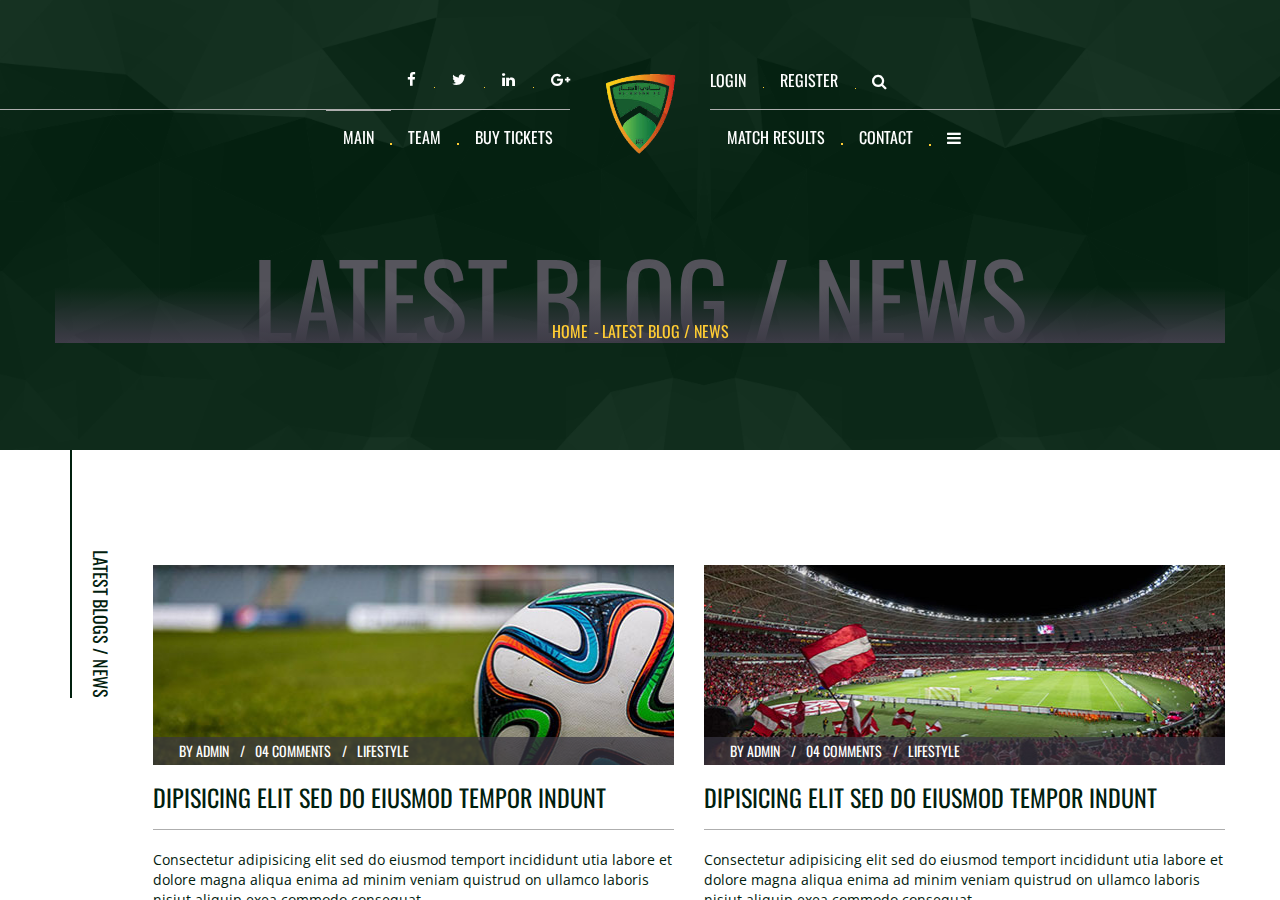
<file: bloglist.html>
<!doctype html>
<!--[if lt IE 7]>		<html class="no-js lt-ie9 lt-ie8 lt-ie7" lang="zxx"> <![endif]-->
<!--[if IE 7]>			<html class="no-js lt-ie9 lt-ie8" lang="zxx"> <![endif]-->
<!--[if IE 8]>			<html class="no-js lt-ie9" lang="zxx"> <![endif]-->
<!--[if gt IE 8]><!-->	<html class="no-js" lang="zxx"> <!--<![endif]-->


<head>
	<meta charset="utf-8">
	<meta http-equiv="X-UA-Compatible" content="IE=edge">
	<title>نادي الانصار</title>
	<meta name="description" content="">
	<meta name="viewport" content="width=device-width, initial-scale=1">
	<link rel="apple-touch-icon" href="apple-touch-icon.png">
	<link rel="stylesheet" href="css/bootstrap.min.css">
	<link rel="stylesheet" href="css/normalize.css">
	<link rel="stylesheet" href="css/font-awesome.min.css">
	<link rel="stylesheet" href="css/transitions.css">
	<link rel="stylesheet" href="css/prettyPhoto.css">
	<link rel="stylesheet" href="css/swiper.min.css">
	<link rel="stylesheet" href="css/jquery-ui.css">
	<link rel="stylesheet" href="css/animate.css">
	<link rel="stylesheet" href="css/owl.theme.css">
	<link rel="stylesheet" href="css/owl.carousel.css">
	<link rel="stylesheet" href="css/customScrollbar.css">
	<link rel="stylesheet" href="css/icomoon.css">
	<link rel="stylesheet" href="css/main.css">
	<link rel="stylesheet" href="css/color.css">
	<link rel="stylesheet" href="css/responsive.css">
	<script src="js/vendor/modernizr-2.8.3-respond-1.4.2.min.js"></script>
</head>
<body  >
	<!--[if lt IE 8]>
		<p class="browserupgrade">You are using an <strong>outdated</strong> browser. Please <a href="http://browsehappy.com/">upgrade your browser</a> to improve your experience.</p>
	<![endif]-->
	<!--************************************
			Wrapper Start
	*************************************-->
	<div id="tg-wrapper" class="tg-wrapper tg-haslayout">
		<!--************************************
				Mobile Menu Start
		*************************************-->
		<div id="tg-navigationm-mobile" class="tg-navigationm-mobile tg-navigation collapse navbar-collapse">
			<span id="tg-close" class="tg-close fa fa-close"></span>
			<div class="tg-colhalf">
				<ul>
					<li><a href="index.html">Main</a></li>
					 
					<li class="menu-item-has-children">
						<a href="#">team</a>
						<ul class="tg-dropdown-menu">
							<li><a href="playergrid.html">playergrid</a></li>
							 <li><a href="playerdetail.html">playergrid detail</a></li>
						</ul>
					</li>
				
					<li class="menu-item-has-children">
						<a href="#">Match Results</a>
						<ul class="tg-dropdown-menu">
							<li><a href="matchresult.html">match result</a></li>
							<li><a href="matchresultdetail.html">match result detail</a></li>
						</ul>
					</li>
					<li><a href="buyticket.html">Buy Tickets</a></li>
				</ul>
			</div>
			<div class="tg-colhalf">
				<ul>
					<li><a href="aboutus.html">about us</a></li> 
					<li><a href="bloglist.html">blog list</a></li>
					<li><a href="bloggrid.html">blog grid</a></li>
					<li><a href="blogdetail.html">blog detail</a></li>
					<li><a href="contactus.html">Contact</a></li>
					<li class="menu-item-has-children">
						<a href="#"><i class=" fa fa-navicon"></i></a>
						<ul>
						
							<li><a href="404.html">404 error</a></li>
							<li><a href="comming-soon.html">comming soon</a></li>
						</ul>
					</li>
				</ul>
			</div>
		</div>
		<!--************************************
				Mobile Menu End
		*************************************-->
		<!--************************************
				Header Start
		*************************************-->
		<header id="tg-header" class="tg-header tg-haslayout">
			<div class="container">
				<div class="col-md-10 col-md-offset-1 col-sm-12 col-xs-12">
					<div class="row">
						<div class="tg-topbar tg-haslayout">
							<nav id="tg-topaddnav" class="tg-topaddnav">
								<div class="navbar-header">
									<button type="button" class="navbar-toggle collapsed" data-toggle="collapse" data-target="#tg-addnavigationm-mobile">
										<i class="fa fa-arrow-right"></i>
									</button>
								</div>
								<div id="tg-addnavigationm-mobile" class="tg-addnavigationm-mobile collapse navbar-collapse">
									<div class="tg-colhalf pull-right">
										<nav class="tg-addnav">
											<ul>
												<li><a href="javascript().html" data-toggle="modal" data-target="#tg-login">login</a></li>
												<li><a href="javascript().html" data-toggle="modal" data-target="#tg-register">Register</a></li> 
												<li>
													<a id="tg-btn-search" href="javascript:void(0)"><i class="fa fa-search"></i></a>
												</li>
											</ul>
										</nav>
									</div>
									<div class="tg-colhalf">
										<ul class="tg-socialicons">
											<li>
												<a href="#">
													<i class="fa fa-facebook"></i>
												</a>
											</li>
											<li>
												<a href="#">
													<i class="fa fa-twitter"></i>
												</a>
											</li>
											<li>
												<a href="#">
													<i class="fa fa-linkedin"></i>
												</a>
											</li>
											<li>
												<a href="#">
													<i class="fa fa-google-plus"></i>
												</a>
											</li> 
										</ul>
									</div>
								</div>
							</nav>
						</div>
						<nav id="tg-nav" class="tg-nav brand-center">
							<div class="navbar-header">
								<button type="button" class="navbar-toggle collapsed" data-toggle="collapse" data-target="#tg-navigationm-mobile">
									<i class="fa fa-bars"></i>
								</button>
								<strong class="tg-logo">
									<a href="index.html"><img src="images/logo1.png" alt="نادي الانصار"></a>
								</strong>
							</div>
							<div id="tg-navigation" class="tg-navigation">
								<div class="tg-colhalf">
                                    <ul>
                                        <li class="active">
                                            <a href="index.html">Main</a>
                                            
                                        </li>
                                        <li>
                                            <a href="#">team</a>
                                            <ul class="tg-dropdown-menu">
                                                <li><a href="playergrid.html">playergrid</a></li>
                                                 <li><a href="playerdetail.html">playergrid detail</a></li>
                                            </ul>
                                        </li>
                                        <li><a href="buyticket.html">Buy Tickets</a></li>
                                       
                                    </ul>
                                </div>
                                <div class="tg-colhalf">
                                    <ul>
                                        <li>
                                            <a href="#">Match Results</a>
                                            <ul class="tg-dropdown-menu">
                                                <li><a href="matchresult.html">match result</a></li>
                                                <li><a href="matchresultdetail.html">match result detail</a></li>
                                            </ul>
                                        </li>
                                        
                                        <li><a href="contactus.html">Contact</a></li>
                                        <li>
                                            <a href="#"><i class=" fa fa-navicon"></i></a>
                                            <ul>
                                                <li><a href="aboutus.html">about us</a></li>
                                                <li><a href="bloglist.html">blog list</a></li>
                                                 <li><a href="blogdetail.html">blog detail</a></li>
                                                <li><a href="404.html">404 error</a></li>
                                                <li><a href="comming-soon.html">comming soon</a></li>
                                            </ul>
                                        </li>
                                    </ul>
                                </div>
							</div>
						</nav>
					</div>
				</div>
			</div>
		</header>
		<!--************************************
				Header End
		*************************************-->
		<!--************************************
				Banner Start
		*************************************-->
		<div class="tg-banner tg-haslayout">
			<div class="tg-imglayer">
				<img src="images/bg-pattran.png" alt="image desctription">
			</div>
			<div class="container">
				<div class="row">
					<div class="tg-banner-content tg-haslayout">
						<div class="tg-pagetitle">
							<h1>Latest Blog / News</h1>
						</div>
						<ol class="tg-breadcrumb">
							<li><a href="#">Home</a></li>
							<li class="active">Latest Blog / News</li>
						</ol>
					</div>
				</div>
			</div>
		</div>
		<!--************************************
				Banner End
		*************************************-->
		<!--************************************
				Main Start
		*************************************-->
		<main id="tg-main" class="tg-main tg-haslayout">
			<div class="tg-main-section tg-haslayout">
				<div class="container">
					<div class="row">
						<div class="tg-section-name">
							<h2>Latest blogs / News</h2>
						</div>
						<div class="col-sm-11 col-xs-11 pull-right">
							<div class="tg-blogpost tg-blogpostlist">
								<div class="row">
									<div class="col-sm-6 col-xs-12">
										<article class="tg-post">
											<figure class="tg-postimg">
												<a href="#">
													<img src="images/blog/img-14.jpg" alt="نادي الانصار">
												</a>
												<figcaption>
													<ul class="tg-postmetadata">
														<li><a href="#">by admin</a></li>
														<li><a href="#">04 comments</a></li>
														<li><a href="#">lifestyle</a></li>
													</ul>
												</figcaption>
											</figure>
											<div class="tg-posttitle"><h3><a href="#">dipisicing elit sed do eiusmod tempor indunt</a></h3></div>
											<div class="tg-description">
												<p>Consectetur adipisicing elit sed do eiusmod temport incididunt utia labore et dolore magna aliqua enima ad minim veniam quistrud on ullamco laboris nisiut aliquip exea commodo consequat.</p>
											</div>
											<a class="tg-btn" href="#">Read more</a>
										</article>
									</div>
									<div class="col-sm-6 col-xs-12">
										<article class="tg-post">
											<figure class="tg-postimg">
												<a href="#">
													<img src="images/blog/img-15.jpg" alt="نادي الانصار">
												</a>
												<figcaption>
													<ul class="tg-postmetadata">
														<li><a href="#">by admin</a></li>
														<li><a href="#">04 comments</a></li>
														<li><a href="#">lifestyle</a></li>
													</ul>
												</figcaption>
											</figure>
											<div class="tg-posttitle"><h3><a href="#">dipisicing elit sed do eiusmod tempor indunt</a></h3></div>
											<div class="tg-description">
												<p>Consectetur adipisicing elit sed do eiusmod temport incididunt utia labore et dolore magna aliqua enima ad minim veniam quistrud on ullamco laboris nisiut aliquip exea commodo consequat.</p>
											</div>
											<a class="tg-btn" href="#"><span>read more</span></a>
										</article>
									</div>
									<div class="col-sm-6 col-xs-12">
										<article class="tg-post">
											<figure class="tg-postimg">
												<a href="#">
													<img src="images/blog/img-15.jpg" alt="نادي الانصار">
												</a>
												<figcaption>
													<ul class="tg-postmetadata">
														<li><a href="#">by admin</a></li>
														<li><a href="#">04 comments</a></li>
														<li><a href="#">lifestyle</a></li>
													</ul>
												</figcaption>
											</figure>
											<div class="tg-posttitle"><h3><a href="#">dipisicing elit sed do eiusmod tempor indunt</a></h3></div>
											<div class="tg-description">
												<p>Consectetur adipisicing elit sed do eiusmod temport incididunt utia labore et dolore magna aliqua enima ad minim veniam quistrud on ullamco laboris nisiut aliquip exea commodo consequat.</p>
											</div>
											<a class="tg-btn" href="#">Read more</a>
										</article>
									</div>
									<div class="col-sm-6 col-xs-12">
										<article class="tg-post">
											<figure class="tg-postimg">
												<a href="#">
													<img src="images/blog/img-16.jpg" alt="نادي الانصار">
												</a>
												<figcaption>
													<ul class="tg-postmetadata">
														<li><a href="#">by admin</a></li>
														<li><a href="#">04 comments</a></li>
														<li><a href="#">lifestyle</a></li>
													</ul>
												</figcaption>
											</figure>
											<div class="tg-posttitle"><h3><a href="#">dipisicing elit sed do eiusmod tempor indunt</a></h3></div>
											<div class="tg-description">
												<p>Consectetur adipisicing elit sed do eiusmod temport incididunt utia labore et dolore magna aliqua enima ad minim veniam quistrud on ullamco laboris nisiut aliquip exea commodo consequat.</p>
											</div>
											<a class="tg-btn" href="#"><span>read more</span></a>
										</article>
									</div>
								</div>
							</div>
							<ul class="tg-pagination">
								<li class="tg-prevpage"><a href="#"><i class="fa fa-angle-left"></i></a></li>
								<li class="active"><a href="#">4</a></li>
								<li><a href="#">6</a></li>
								<li class="tg-nextpage"><a href="#"><i class="fa fa-angle-right"></i></a></li>
							</ul>
						</div>
					</div>
				</div>
			</div>
		</main>
		<!--************************************
				Main End
		*************************************-->
		<!--************************************
				Footer Start
		*************************************-->
		<footer id="tg-footer" class="tg-footer tg-haslayout">
			<div class="tg-haslayout tg-footerinfobox">
				<div class="tg-bgboxone"></div>
				<div class="tg-bgboxtwo"></div>
				<div class="tg-footerinfo">
					<div class="container">
						<div class="row">
							<div class="col-sm-6">
								<div class="tg-footercol">
									<div class="tg-posttitle">
										<h3>signup newsletter</h3>
									</div>
									<div class="tg-description">
										<p>Adipisicing elit, sed do eiusmod tempor incidunta utiai labore et dolore magna si aliqua quis.</p>
									</div>
									<form class="tg-form-newsletter">
										<fieldset>
											<div class="form-group">
												<input type="email" class="form-control" name="email" placeholder="Email">
											</div>
											<button class="tg-btn" type="submit">signup</button>
										</fieldset>
									</form>
									 
								</div>
							</div>
							<div class="col-sm-2">
								<!-- <div class="tg-footercol">
									<div class="tg-posttitle">
										<h3>Top products</h3>
									</div>
									<div class="tg-toprated">
										<ul>
											<li>
												<figure>
													<a href="#">
														<img src="images/thumbnails/img-04.jpg" alt="نادي الانصار">
													</a>
												</figure>
												<div class="tg-productcontent">
													<h4><a href="#">Smooth 3-Stripes Scarf</a></h4><span class="tg-stars"><span></span></span>
													<span class="tg-price">Price: $67</span>
												</div>
											</li>
											<li>
												<figure>
													<a href="#">
														<img src="images/thumbnails/img-05.jpg" alt="نادي الانصار">
													</a>
												</figure>
												<div class="tg-productcontent">
													<h4><a href="#">Smooth 3-Stripes Scarf</a></h4><span class="tg-stars"><span></span></span>
													<span class="tg-price">Price: $67</span>
												</div>
											</li>
											<li>
												<figure>
													<a href="#">
														<img src="images/thumbnails/img-06.jpg" alt="نادي الانصار">
													</a>
												</figure>
												<div class="tg-productcontent">
													<h4><a href="#">Smooth 3-Stripes Scarf</a></h4><span class="tg-stars"><span></span></span>
													<span class="tg-price">Price: $67</span>
												</div>
											</li>
											<li>
												<figure>
													<a href="#">
														<img src="images/thumbnails/img-07.jpg" alt="نادي الانصار">
													</a>
												</figure>
												<div class="tg-productcontent">
													<h4><a href="#">Smooth 3-Stripes Scarf</a></h4><span class="tg-stars"><span></span></span>
													<span class="tg-price">Price: $67</span>
												</div>
											</li>
										</ul>
									</div>
								</div> -->
							</div>
							<div class="col-sm-4">
								<div class="tg-footercol">
									<div class="tg-haslayout">
										<strong class="tg-logo">
											<a href="#">
												<img src="images/player/logosm.png" alt="نادي الانصار">
											</a>
										</strong>
									</div>
									<div class="tg-description">
										<p>Consectetur adipisicing elit sedtado eiusmod dunt ut labore et dolore magna aliqua enim minim veniami quis nostrud.</p>
									</div>
									<ul class="tg-contactinfo">
										<li>
											<i class="fa fa-home"></i>
											<address>123 Eccles Old Road,Suadi Arabia</address>
										</li>
										<li>
											<i class="fa fa-envelope-o"></i>
											<a href="info%40domain.html">info@domain.com</a>
										</li>
										<li>
											<i class="fa fa-phone"></i>
											<span>+99 123 456 788 - 9</span>
										</li>
									</ul>
									<div class="tg-haslayout">
										<a class="tg-btn" href="#">read more</a>
									</div>
								</div>
							</div>
						</div>
					</div>
				</div>
			</div>
			<div class="tg-footerbar">
				<div class="container">
					<span class="tg-copyright"><a target="_blank" href="https://aqdim.sa">aqdim</a></span>
					<nav class="tg-footernav">
						<ul>
							<li><a href="index.html">Main</a></li>
							<li><a href="#">Team</a></li>
							<li><a href="#">Buy Tickets</a></li>
							<li><a href="#">Match Results</a></li> 
							<li><a href="#">Contact</a></li>
						</ul>
					</nav>
				</div>
			</div>
		</footer>
		<!--************************************
				Footer End
		*************************************-->
	</div>
	<!--************************************
			Wrapper End
	*************************************-->
	<!--************************************
			Search Start
	*************************************-->
	<div class="tg-searchbox">
		<a id="tg-close-search" class="tg-close-search" href="javascript:void(0)"><span class="fa fa-close"></span></a>
		<div class="tg-searcharea">
			<div class="container">
				<div class="row">
					<div class="col-sm-6 col-sm-offset-3">
						<form class="tg-form-search">
							<fieldset>
								<input type="search" class="form-control" placeholder="keyword">
								<i class="icon-icon_search2"></i>
							</fieldset>
						</form>
						<p>Start typing and press Enter to search</p>
					</div>
				</div>
			</div>
		</div>
	</div>
	<!--************************************
			Search End
	*************************************-->
	<!--************************************
		LightBoxes Start
	*************************************-->
	<div class="tg-modalbox modal fade" id="tg-login" tabindex="-1" role="dialog">
		<div class="modal-dialog" role="document">
			<div class="tg-modal-content">
				<div class="tg-formarea col-md-7  col-sm-12 col-xs-12">
					<div class="tg-border-heading">
						<h3>Login</h3>
					</div>
					<form class="tg-loginform" method="post">
						<fieldset>
							<div class="form-group">
								<input type="text" name="userName/email" class="form-control" placeholder="username/email">
							</div>
							<div class="form-group">
								<input type="password" name="password" class="form-control" placeholder="password">
							</div>
							<div class="form-group">
								<label>
									<input type="checkbox" value="rememberme" class="checkbox">
									<em>Remember Me</em>
								</label>
								<a href="#">
									<em>Forgot Password</em>
									<i class="fa fa-question-circle"></i>
								</a>
							</div>
							<div class="form-group">
								<button class="tg-btn tg-btn-lg" type="submit">Login Now</button>
							</div>
							<div class="tg-description">
								<p>Don't have an account? <a href="#">Signup</a></p>
							</div>
						</fieldset>
					</form>
				</div>
				<div class="tg-formarea col-md-5  col-sm-12 col-xs-12">
					<div class="tg-border-heading">
						<h3>Login with</h3>
					</div>
					<ul> 
						<li class="tg-googleplus"><a href="#">google+</a></li>
 					</ul>
				</div>
			</div>
		</div>
	</div>
	<div class="tg-modalbox modal fade" id="tg-register" tabindex="-1" role="dialog">
		<div class="modal-dialog" role="document">
			<div class="tg-modal-content">
				<div class="tg-formarea col-md-7  col-sm-12 col-xs-12">
					<div class="tg-border-heading">
						<h3>Signup</h3>
					</div>
					<form class="tg-loginform" method="post">
						<fieldset>
							<div class="form-group">
								<input type="text" name="userName" class="form-control" placeholder="username">
							</div>
							<div class="form-group">
								<input type="email" name="email" class="form-control" placeholder="email">
							</div>
							<div class="form-group">
								<div class="tg-note">
									<i class="fa fa-exclamation-circle"></i>
									<span>We will email you your password.</span>
								</div>
							</div>
							<div class="form-group">
								<button class="tg-btn tg-btn-lg" type="submit">Login Now</button>
							</div>
							<div class="tg-description">
								<p>Already have an account? <a href="#">Login</a></p>
							</div>
						</fieldset>
					</form>
				</div>
				<div class="tg-formarea col-md-5  col-sm-12 col-xs-12">
					<div class="tg-border-heading">
						<h3>Signup with</h3>
					</div>
					<ul> 
						<li class="tg-googleplus"><a href="#">google+</a></li> 
					</ul>
				</div>
			</div>
		</div>
	</div>
	<!--************************************
		LightBoxes End
	*************************************-->
	<script src="js/vendor/jquery-library.js"></script>
	<script src="js/vendor/bootstrap.min.js"></script>
	<script src="js/customScrollbar.min.js"></script>
	<script src="js/owl.carousel.js"></script>
	<script src="js/isotope.pkgd.js"></script>
	<script src="js/prettyPhoto.js"></script>
	<script src="js/swiper.min.js"></script>
	<script src="js/jquery-ui.js"></script>
	<script src="js/countTo.js"></script>
	<script src="js/appear.js"></script>
	<script src="js/main.js"></script>
</body>


</html>
</file>
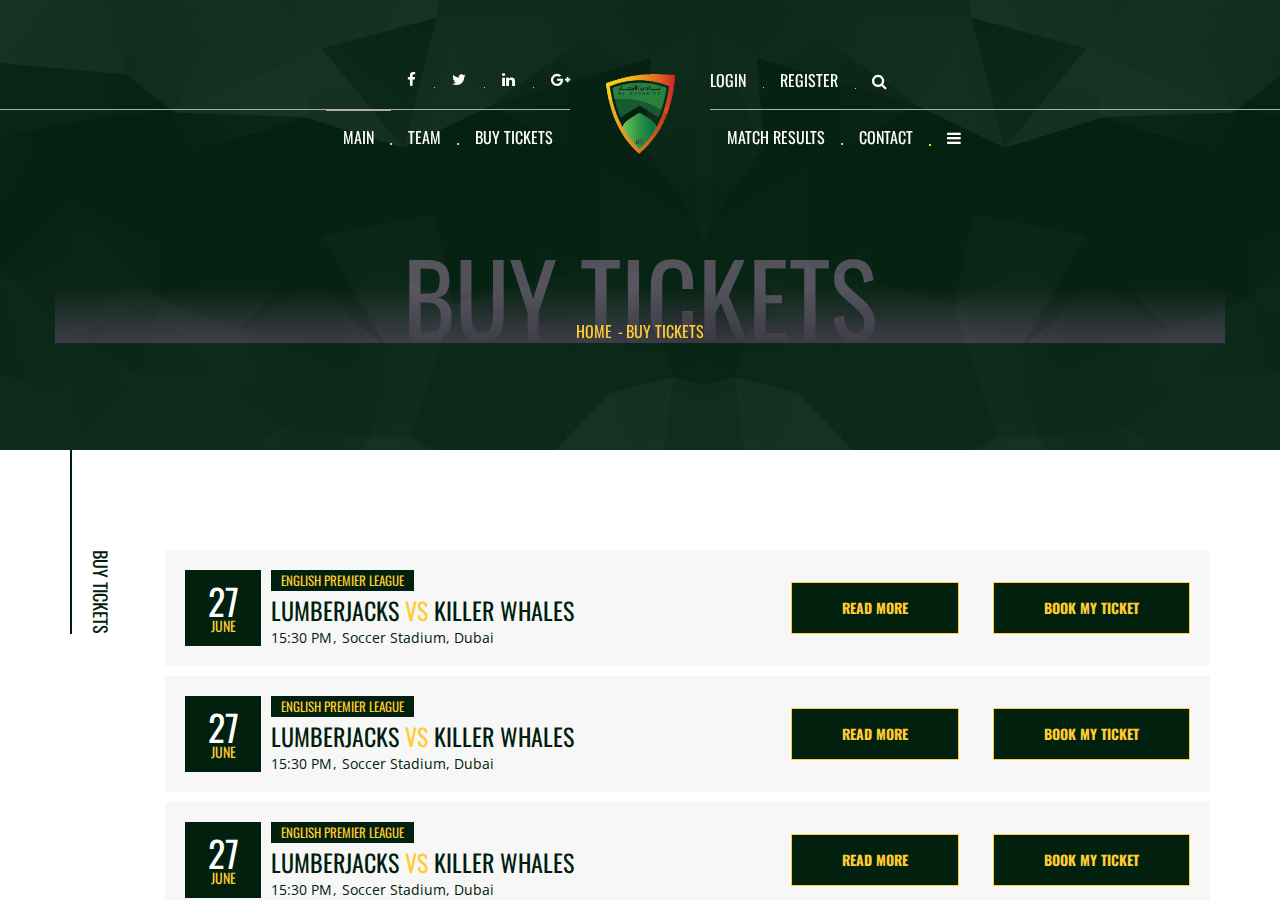
<file: buyticket.html>
<!doctype html>
<!--[if lt IE 7]>		<html class="no-js lt-ie9 lt-ie8 lt-ie7" lang="zxx"> <![endif]-->
<!--[if IE 7]>			<html class="no-js lt-ie9 lt-ie8" lang="zxx"> <![endif]-->
<!--[if IE 8]>			<html class="no-js lt-ie9" lang="zxx"> <![endif]-->
<!--[if gt IE 8]><!-->	<html class="no-js" lang="zxx"> <!--<![endif]-->


<head>
	<meta charset="utf-8">
	<meta http-equiv="X-UA-Compatible" content="IE=edge">
	<title>نادي الانصار</title>
	<meta name="description" content="">
	<meta name="viewport" content="width=device-width, initial-scale=1">
	<link rel="apple-touch-icon" href="apple-touch-icon.png">
	<link rel="stylesheet" href="css/bootstrap.min.css">
	<link rel="stylesheet" href="css/normalize.css">
	<link rel="stylesheet" href="css/font-awesome.min.css">
	<link rel="stylesheet" href="css/transitions.css">
	<link rel="stylesheet" href="css/prettyPhoto.css">
	<link rel="stylesheet" href="css/swiper.min.css">
	<link rel="stylesheet" href="css/jquery-ui.css">
	<link rel="stylesheet" href="css/animate.css">
	<link rel="stylesheet" href="css/owl.theme.css">
	<link rel="stylesheet" href="css/owl.carousel.css">
	<link rel="stylesheet" href="css/customScrollbar.css">
	<link rel="stylesheet" href="css/icomoon.css">
	<link rel="stylesheet" href="css/main.css">
	<link rel="stylesheet" href="css/color.css">
	<link rel="stylesheet" href="css/responsive.css">
	<script src="js/vendor/modernizr-2.8.3-respond-1.4.2.min.js"></script>
</head>
<body  >
	<!--[if lt IE 8]>
		<p class="browserupgrade">You are using an <strong>outdated</strong> browser. Please <a href="http://browsehappy.com/">upgrade your browser</a> to improve your experience.</p>
	<![endif]-->
	<!--************************************
			Wrapper Start
	*************************************-->
	<div id="tg-wrapper" class="tg-wrapper tg-haslayout">
		<!--************************************
				Mobile Menu Start
		*************************************-->
		<div id="tg-navigationm-mobile" class="tg-navigationm-mobile tg-navigation collapse navbar-collapse">
			<span id="tg-close" class="tg-close fa fa-close"></span>
			<div class="tg-colhalf">
				<ul>
					<li><a href="index.html">Main</a></li>
					 
					<li class="menu-item-has-children">
						<a href="#">team</a>
						<ul class="tg-dropdown-menu">
							<li><a href="playergrid.html">playergrid</a></li>
							 <li><a href="playerdetail.html">playergrid detail</a></li>
						</ul>
					</li>
				
					<li class="menu-item-has-children">
						<a href="#">Match Results</a>
						<ul class="tg-dropdown-menu">
							<li><a href="matchresult.html">match result</a></li>
							<li><a href="matchresultdetail.html">match result detail</a></li>
						</ul>
					</li>
					<li><a href="buyticket.html">Buy Tickets</a></li>
				</ul>
			</div>
			<div class="tg-colhalf">
				<ul>
					<li><a href="aboutus.html">about us</a></li> 
					<li><a href="bloglist.html">blog list</a></li>
					<li><a href="bloggrid.html">blog grid</a></li>
					<li><a href="blogdetail.html">blog detail</a></li>
					<li><a href="contactus.html">Contact</a></li>
					<li class="menu-item-has-children">
						<a href="#"><i class=" fa fa-navicon"></i></a>
						<ul>
						
							<li><a href="404.html">404 error</a></li>
							<li><a href="comming-soon.html">comming soon</a></li>
						</ul>
					</li>
				</ul>
			</div>
		</div>
		<!--************************************
				Mobile Menu End
		*************************************-->
		<!--************************************
				Header Start
		*************************************-->
		<header id="tg-header" class="tg-header tg-haslayout">
			<div class="container">
				<div class="col-md-10 col-md-offset-1 col-sm-12 col-xs-12">
					<div class="row">
						<div class="tg-topbar tg-haslayout">
							<nav id="tg-topaddnav" class="tg-topaddnav">
								<div class="navbar-header">
									<button type="button" class="navbar-toggle collapsed" data-toggle="collapse" data-target="#tg-addnavigationm-mobile">
										<i class="fa fa-arrow-right"></i>
									</button>
								</div>
								<div id="tg-addnavigationm-mobile" class="tg-addnavigationm-mobile collapse navbar-collapse">
									<div class="tg-colhalf pull-right">
										<nav class="tg-addnav">
											<ul>
												<li><a href="javascript().html" data-toggle="modal" data-target="#tg-login">login</a></li>
												<li><a href="javascript().html" data-toggle="modal" data-target="#tg-register">Register</a></li> 
												<li>
													<a id="tg-btn-search" href="javascript:void(0)"><i class="fa fa-search"></i></a>
												</li>
											</ul>
										</nav>
									</div>
									<div class="tg-colhalf">
										<ul class="tg-socialicons">
											<li>
												<a href="#">
													<i class="fa fa-facebook"></i>
												</a>
											</li>
											<li>
												<a href="#">
													<i class="fa fa-twitter"></i>
												</a>
											</li>
											<li>
												<a href="#">
													<i class="fa fa-linkedin"></i>
												</a>
											</li>
											<li>
												<a href="#">
													<i class="fa fa-google-plus"></i>
												</a>
											</li> 
										</ul>
									</div>
								</div>
							</nav>
						</div>
						<nav id="tg-nav" class="tg-nav brand-center">
							<div class="navbar-header">
								<button type="button" class="navbar-toggle collapsed" data-toggle="collapse" data-target="#tg-navigationm-mobile">
									<i class="fa fa-bars"></i>
								</button>
								<strong class="tg-logo">
									<a href="index.html"><img src="images/logo1.png" alt="نادي الانصار"></a>
								</strong>
							</div>
							<div id="tg-navigation" class="tg-navigation">
								<div class="tg-colhalf">
                                    <ul>
                                        <li class="active">
                                            <a href="index.html">Main</a>
                                            
                                        </li>
                                        <li>
                                            <a href="#">team</a>
                                            <ul class="tg-dropdown-menu">
                                                <li><a href="playergrid.html">playergrid</a></li>
                                                 <li><a href="playerdetail.html">playergrid detail</a></li>
                                            </ul>
                                        </li>
                                        <li><a href="buyticket.html">Buy Tickets</a></li>
                                       
                                    </ul>
                                </div>
                                <div class="tg-colhalf">
                                    <ul>
                                        <li>
                                            <a href="#">Match Results</a>
                                            <ul class="tg-dropdown-menu">
                                                <li><a href="matchresult.html">match result</a></li>
                                                <li><a href="matchresultdetail.html">match result detail</a></li>
                                            </ul>
                                        </li>
                                        
                                        <li><a href="contactus.html">Contact</a></li>
                                        <li>
                                            <a href="#"><i class=" fa fa-navicon"></i></a>
                                            <ul>
                                                <li><a href="aboutus.html">about us</a></li>
                                                <li><a href="bloglist.html">blog list</a></li>
                                                 <li><a href="blogdetail.html">blog detail</a></li>
                                                <li><a href="404.html">404 error</a></li>
                                                <li><a href="comming-soon.html">comming soon</a></li>
                                            </ul>
                                        </li>
                                    </ul>
                                </div>
							</div>
						</nav>
					</div>
				</div>
			</div>
		</header>
		<!--************************************
				Header End
		*************************************-->
		<!--************************************
				Banner Start
		*************************************-->
		<div class="tg-banner tg-haslayout">
			<div class="tg-imglayer">
				<img src="images/bg-pattran.png" alt="image desctription">
			</div>
			<div class="container">
				<div class="row">
					<div class="tg-banner-content tg-haslayout">
						<div class="tg-pagetitle">
							<h1>buy tickets</h1>
						</div>
						<ol class="tg-breadcrumb">
							<li><a href="#">Home</a></li>
							<li class="active">buy tickets</li>
						</ol>
					</div>
				</div>
			</div>
		</div>
		<!--************************************
				Banner End
		*************************************-->
		<!--************************************
				Main Start
		*************************************-->
		<main id="tg-main" class="tg-main tg-haslayout">
			<section class="tg-main-section tg-haslayout">
				<div class="container">
					<div class="tg-section-name">
						<h2>buy Tickets</h2>
					</div>
					<div class="col-sm-11 col-xs-11 pull-right">
						<div class="row">
							<div class="tg-tickets">
								<div class="tg-ticket">
									<time class="tg-matchdate" datetime="2016-05-03">27<span>june</span></time>
									<div class="tg-matchdetail">
										<span class="tg-theme-tag">English Premier League</span>
										<h4>Lumberjacks <span>vs</span> Killer Whales</h4>
										<ul class="tg-matchmetadata">
											<li><time datetime="2016-05-03">15:30 PM</time></li>
											<li><address>Soccer Stadium, Dubai</address></li>
										</ul>
									</div>
									<div class="tg-btnsbox">
										<a class="tg-btn" href="#">read more</a>
										<a class="tg-btn" href="#">book my ticket</a>
									</div>
								</div>
								<div class="tg-ticket">
									<time class="tg-matchdate" datetime="2016-05-03">27<span>june</span></time>
									<div class="tg-matchdetail">
										<span class="tg-theme-tag">English Premier League</span>
										<h4>Lumberjacks <span>vs</span> Killer Whales</h4>
										<ul class="tg-matchmetadata">
											<li><time datetime="2016-05-03">15:30 PM</time></li>
											<li><address>Soccer Stadium, Dubai</address></li>
										</ul>
									</div>
									<div class="tg-btnsbox">
										<a class="tg-btn" href="#">read more</a>
										<a class="tg-btn" href="#">book my ticket</a>
									</div>
								</div>
								<div class="tg-ticket">
									<time class="tg-matchdate" datetime="2016-05-03">27<span>june</span></time>
									<div class="tg-matchdetail">
										<span class="tg-theme-tag">English Premier League</span>
										<h4>Lumberjacks <span>vs</span> Killer Whales</h4>
										<ul class="tg-matchmetadata">
											<li><time datetime="2016-05-03">15:30 PM</time></li>
											<li><address>Soccer Stadium, Dubai</address></li>
										</ul>
									</div>
									<div class="tg-btnsbox">
										<a class="tg-btn" href="#">read more</a>
										<a class="tg-btn" href="#">book my ticket</a>
									</div>
								</div>
								<div class="tg-ticket">
									<time class="tg-matchdate" datetime="2016-05-03">27<span>june</span></time>
									<div class="tg-matchdetail">
										<span class="tg-theme-tag">English Premier League</span>
										<h4>Lumberjacks <span>vs</span> Killer Whales</h4>
										<ul class="tg-matchmetadata">
											<li><time datetime="2016-05-03">15:30 PM</time></li>
											<li><address>Soccer Stadium, Dubai</address></li>
										</ul>
									</div>
									<div class="tg-btnsbox">
										<a class="tg-btn" href="#">read more</a>
										<a class="tg-btn" href="#">book my ticket</a>
									</div>
								</div>
								<div class="tg-ticket">
									<time class="tg-matchdate" datetime="2016-05-03">27<span>june</span></time>
									<div class="tg-matchdetail">
										<span class="tg-theme-tag">English Premier League</span>
										<h4>Lumberjacks <span>vs</span> Killer Whales</h4>
										<ul class="tg-matchmetadata">
											<li><time datetime="2016-05-03">15:30 PM</time></li>
											<li><address>Soccer Stadium, Dubai</address></li>
										</ul>
									</div>
									<div class="tg-btnsbox">
										<a class="tg-btn" href="#">read more</a>
										<a class="tg-btn" href="#">book my ticket</a>
									</div>
								</div>
								<div class="tg-ticket">
									<time class="tg-matchdate" datetime="2016-05-03">27<span>june</span></time>
									<div class="tg-matchdetail">
										<span class="tg-theme-tag">English Premier League</span>
										<h4>Lumberjacks <span>vs</span> Killer Whales</h4>
										<ul class="tg-matchmetadata">
											<li><time datetime="2016-05-03">15:30 PM</time></li>
											<li><address>Soccer Stadium, Dubai</address></li>
										</ul>
									</div>
									<div class="tg-btnsbox">
										<a class="tg-btn" href="#">read more</a>
										<a class="tg-btn" href="#">book my ticket</a>
									</div>
								</div>
								<div class="tg-ticket">
									<time class="tg-matchdate" datetime="2016-05-03">27<span>june</span></time>
									<div class="tg-matchdetail">
										<span class="tg-theme-tag">English Premier League</span>
										<h4>Lumberjacks <span>vs</span> Killer Whales</h4>
										<ul class="tg-matchmetadata">
											<li><time datetime="2016-05-03">15:30 PM</time></li>
											<li><address>Soccer Stadium, Dubai</address></li>
										</ul>
									</div>
									<div class="tg-btnsbox">
										<a class="tg-btn" href="#">read more</a>
										<a class="tg-btn" href="#">book my ticket</a>
									</div>
								</div>
								<div class="tg-ticket">
									<time class="tg-matchdate" datetime="2016-05-03">27<span>june</span></time>
									<div class="tg-matchdetail">
										<span class="tg-theme-tag">English Premier League</span>
										<h4>Lumberjacks <span>vs</span> Killer Whales</h4>
										<ul class="tg-matchmetadata">
											<li><time datetime="2016-05-03">15:30 PM</time></li>
											<li><address>Soccer Stadium, Dubai</address></li>
										</ul>
									</div>
									<div class="tg-btnsbox">
										<a class="tg-btn" href="#">read more</a>
										<a class="tg-btn" href="#">book my ticket</a>
									</div>
								</div>
							</div>
						</div>
					</div>
				</div>
			</section>
		</main>
		<!--************************************
				Main End
		*************************************-->
		<!--************************************
				Footer Start
		*************************************-->
		<footer id="tg-footer" class="tg-footer tg-haslayout">
			<div class="tg-haslayout tg-footerinfobox">
				<div class="tg-bgboxone"></div>
				<div class="tg-bgboxtwo"></div>
				<div class="tg-footerinfo">
					<div class="container">
						<div class="row">
							<div class="col-sm-6">
								<div class="tg-footercol">
									<div class="tg-posttitle">
										<h3>signup newsletter</h3>
									</div>
									<div class="tg-description">
										<p>Adipisicing elit, sed do eiusmod tempor incidunta utiai labore et dolore magna si aliqua quis.</p>
									</div>
									<form class="tg-form-newsletter">
										<fieldset>
											<div class="form-group">
												<input type="email" class="form-control" name="email" placeholder="Email">
											</div>
											<button class="tg-btn" type="submit">signup</button>
										</fieldset>
									</form>
									 
								</div>
							</div>
							<div class="col-sm-2">
								<!-- <div class="tg-footercol">
									<div class="tg-posttitle">
										<h3>Top products</h3>
									</div>
									<div class="tg-toprated">
										<ul>
											<li>
												<figure>
													<a href="#">
														<img src="images/thumbnails/img-04.jpg" alt="نادي الانصار">
													</a>
												</figure>
												<div class="tg-productcontent">
													<h4><a href="#">Smooth 3-Stripes Scarf</a></h4><span class="tg-stars"><span></span></span>
													<span class="tg-price">Price: $67</span>
												</div>
											</li>
											<li>
												<figure>
													<a href="#">
														<img src="images/thumbnails/img-05.jpg" alt="نادي الانصار">
													</a>
												</figure>
												<div class="tg-productcontent">
													<h4><a href="#">Smooth 3-Stripes Scarf</a></h4><span class="tg-stars"><span></span></span>
													<span class="tg-price">Price: $67</span>
												</div>
											</li>
											<li>
												<figure>
													<a href="#">
														<img src="images/thumbnails/img-06.jpg" alt="نادي الانصار">
													</a>
												</figure>
												<div class="tg-productcontent">
													<h4><a href="#">Smooth 3-Stripes Scarf</a></h4><span class="tg-stars"><span></span></span>
													<span class="tg-price">Price: $67</span>
												</div>
											</li>
											<li>
												<figure>
													<a href="#">
														<img src="images/thumbnails/img-07.jpg" alt="نادي الانصار">
													</a>
												</figure>
												<div class="tg-productcontent">
													<h4><a href="#">Smooth 3-Stripes Scarf</a></h4><span class="tg-stars"><span></span></span>
													<span class="tg-price">Price: $67</span>
												</div>
											</li>
										</ul>
									</div>
								</div> -->
							</div>
							<div class="col-sm-4">
								<div class="tg-footercol">
									<div class="tg-haslayout">
										<strong class="tg-logo">
											<a href="#">
												<img src="images/player/logosm.png" alt="نادي الانصار">
											</a>
										</strong>
									</div>
									<div class="tg-description">
										<p>Consectetur adipisicing elit sedtado eiusmod dunt ut labore et dolore magna aliqua enim minim veniami quis nostrud.</p>
									</div>
									<ul class="tg-contactinfo">
										<li>
											<i class="fa fa-home"></i>
											<address>123 Eccles Old Road,Suadi Arabia</address>
										</li>
										<li>
											<i class="fa fa-envelope-o"></i>
											<a href="info%40domain.html">info@domain.com</a>
										</li>
										<li>
											<i class="fa fa-phone"></i>
											<span>+99 123 456 788 - 9</span>
										</li>
									</ul>
									<div class="tg-haslayout">
										<a class="tg-btn" href="#">read more</a>
									</div>
								</div>
							</div>
						</div>
					</div>
				</div>
			</div>
			<div class="tg-footerbar">
				<div class="container">
					<span class="tg-copyright"><a target="_blank" href="https://aqdim.sa">aqdim</a></span>
					<nav class="tg-footernav">
						<ul>
							<li><a href="index.html">Main</a></li>
							<li><a href="#">Team</a></li>
							<li><a href="#">Buy Tickets</a></li>
							<li><a href="#">Match Results</a></li> 
							<li><a href="#">Contact</a></li>
						</ul>
					</nav>
				</div>
			</div>
		</footer>
		<!--************************************
				Footer End
		*************************************-->
	</div>
	<!--************************************
			Wrapper End
	*************************************-->
	<!--************************************
			Search Start
	*************************************-->
	<div class="tg-searchbox">
		<a id="tg-close-search" class="tg-close-search" href="javascript:void(0)"><span class="fa fa-close"></span></a>
		<div class="tg-searcharea">
			<div class="container">
				<div class="row">
					<div class="col-sm-6 col-sm-offset-3">
						<form class="tg-form-search">
							<fieldset>
								<input type="search" class="form-control" placeholder="keyword">
								<i class="icon-icon_search2"></i>
							</fieldset>
						</form>
						<p>Start typing and press Enter to search</p>
					</div>
				</div>
			</div>
		</div>
	</div>
	<!--************************************
			Search End
	*************************************-->
	<!--************************************
		LightBoxes Start
	*************************************-->
	<div class="tg-modalbox modal fade" id="tg-login" tabindex="-1" role="dialog">
		<div class="modal-dialog" role="document">
			<div class="tg-modal-content">
				<div class="tg-formarea col-md-7  col-sm-12 col-xs-12">
					<div class="tg-border-heading">
						<h3>Login</h3>
					</div>
					<form class="tg-loginform" method="post">
						<fieldset>
							<div class="form-group">
								<input type="text" name="userName/email" class="form-control" placeholder="username/email">
							</div>
							<div class="form-group">
								<input type="password" name="password" class="form-control" placeholder="password">
							</div>
							<div class="form-group">
								<label>
									<input type="checkbox" value="rememberme" class="checkbox">
									<em>Remember Me</em>
								</label>
								<a href="#">
									<em>Forgot Password</em>
									<i class="fa fa-question-circle"></i>
								</a>
							</div>
							<div class="form-group">
								<button class="tg-btn tg-btn-lg" type="submit">Login Now</button>
							</div>
							<div class="tg-description">
								<p>Don't have an account? <a href="#">Signup</a></p>
							</div>
						</fieldset>
					</form>
				</div>
				<div class="tg-formarea col-md-5  col-sm-12 col-xs-12">
					<div class="tg-border-heading">
						<h3>Login with</h3>
					</div>
					<ul> 
						<li class="tg-googleplus"><a href="#">google+</a></li>
 					</ul>
				</div>
			</div>
		</div>
	</div>
	<div class="tg-modalbox modal fade" id="tg-register" tabindex="-1" role="dialog">
		<div class="modal-dialog" role="document">
			<div class="tg-modal-content">
				<div class="tg-formarea col-md-7  col-sm-12 col-xs-12">
					<div class="tg-border-heading">
						<h3>Signup</h3>
					</div>
					<form class="tg-loginform" method="post">
						<fieldset>
							<div class="form-group">
								<input type="text" name="userName" class="form-control" placeholder="username">
							</div>
							<div class="form-group">
								<input type="email" name="email" class="form-control" placeholder="email">
							</div>
							<div class="form-group">
								<div class="tg-note">
									<i class="fa fa-exclamation-circle"></i>
									<span>We will email you your password.</span>
								</div>
							</div>
							<div class="form-group">
								<button class="tg-btn tg-btn-lg" type="submit">Login Now</button>
							</div>
							<div class="tg-description">
								<p>Already have an account? <a href="#">Login</a></p>
							</div>
						</fieldset>
					</form>
				</div>
				<div class="tg-formarea col-md-5  col-sm-12 col-xs-12">
					<div class="tg-border-heading">
						<h3>Signup with</h3>
					</div>
					<ul> 
						<li class="tg-googleplus"><a href="#">google+</a></li> 
					</ul>
				</div>
			</div>
		</div>
	</div>
	<!--************************************
		LightBoxes End
	*************************************-->
	<script src="js/vendor/jquery-library.js"></script>
	<script src="js/vendor/bootstrap.min.js"></script>
	<script src="js/customScrollbar.min.js"></script>
	<script src="js/owl.carousel.js"></script>
	<script src="js/isotope.pkgd.js"></script>
	<script src="js/prettyPhoto.js"></script>
	<script src="js/swiper.min.js"></script>
	<script src="js/jquery-ui.js"></script>
	<script src="js/countTo.js"></script>
	<script src="js/appear.js"></script>
	<script src="js/main.js"></script>
</body>


</html>
</file>
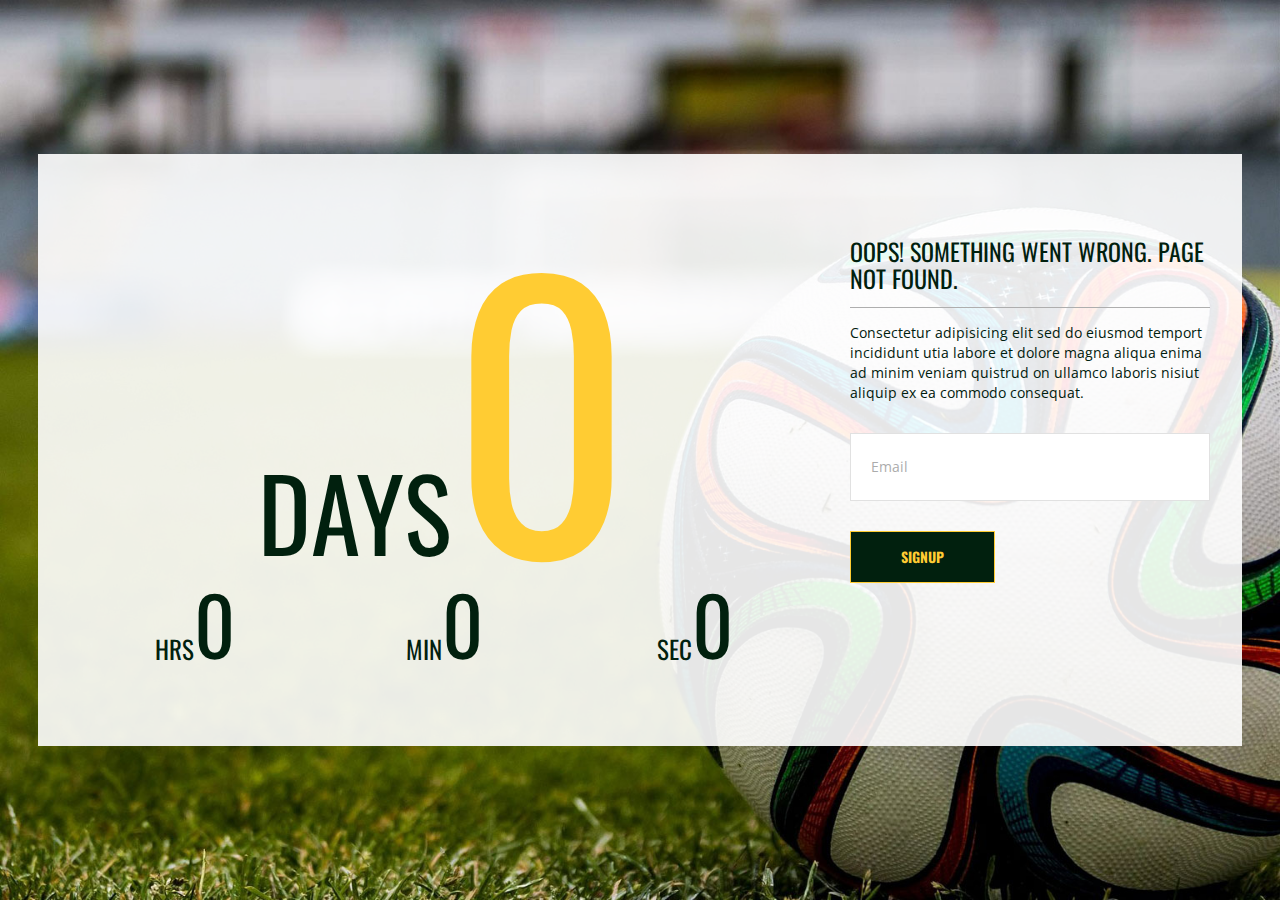
<file: comming-soon.html>
<!doctype html>
<!--[if lt IE 7]>		<html class="no-js lt-ie9 lt-ie8 lt-ie7" lang="zxx"> <![endif]-->
<!--[if IE 7]>			<html class="no-js lt-ie9 lt-ie8" lang="zxx"> <![endif]-->
<!--[if IE 8]>			<html class="no-js lt-ie9" lang="zxx"> <![endif]-->
<!--[if gt IE 8]><!-->	<html class="no-js" lang="zxx"> <!--<![endif]-->

<head>
	<meta charset="utf-8">
	<meta http-equiv="X-UA-Compatible" content="IE=edge">
	<title>نادي الانصار</title>
	<meta name="description" content="">
	<meta name="viewport" content="width=device-width, initial-scale=1">
	<link rel="apple-touch-icon" href="apple-touch-icon.png">
	<link rel="stylesheet" href="css/bootstrap.min.css">
	<link rel="stylesheet" href="css/normalize.css">
	<link rel="stylesheet" href="css/font-awesome.min.css">
	<link rel="stylesheet" href="css/transitions.css">
	<link rel="stylesheet" href="css/prettyPhoto.css">
	<link rel="stylesheet" href="css/swiper.min.css">
	<link rel="stylesheet" href="css/jquery-ui.css">
	<link rel="stylesheet" href="css/animate.css">
	<link rel="stylesheet" href="css/owl.theme.css">
	<link rel="stylesheet" href="css/owl.carousel.css">
	<link rel="stylesheet" href="css/customScrollbar.css">
	<link rel="stylesheet" href="css/icomoon.css">
	<link rel="stylesheet" href="css/main.css">
	<link rel="stylesheet" href="css/color.css">
	<link rel="stylesheet" href="css/responsive.css">
	<script src="js/vendor/modernizr-2.8.3-respond-1.4.2.min.js"></script>
</head>
<body class="tg-comming-soon">
	<!--[if lt IE 8]>
		<p class="browserupgrade">You are using an <strong>outdated</strong> browser. Please <a href="http://browsehappy.com/">upgrade your browser</a> to improve your experience.</p>
	<![endif]-->
	<!--************************************
			Wrapper Start
	*************************************-->
	<div id="tg-wrapper" class="tg-wrapper tg-haslayout">
		<!--************************************
				Main Start
		*************************************-->
		<main id="tg-main" class="tg-main tg-haslayout">
			<div class="tg-comming-sooncontent">
				<div class="container">
					<div class="row">
						<div class="col-md-8 col-sm-12">
							<div id="tg-comming-sooncounter" class="tg-comming-sooncounter">
								<div id="days" class="timer_box"></div>
								<div id="hours" class="timer_box"></div>
								<div id="minutes" class="timer_box"></div>
								<div id="seconds" class="timer_box"></div>
							</div>
						</div>
						<div class="col-md-4 col-sm-12">
							<div class="tg-404-content">
								<div class="tg-section-heading"><h2>oops! something went wrong. page not found.</h2></div>
								<div class="tg-description">
									<p>Consectetur adipisicing elit sed do eiusmod temport incididunt utia labore et dolore magna aliqua enima ad minim veniam quistrud on ullamco laboris nisiut aliquip ex ea commodo consequat.</p>
								</div>
								<form class="tg-searcharea">
									<fieldset>
										<div class="form-group">
											<input type="email" placeholder="Email">
										</div>
										<button type="submit" class="tg-btn">signup</button>
									</fieldset>
								</form>
							</div>
						</div>
					</div>
				</div>
			</div>
		</main>
		<!--************************************
				Main End
		*************************************-->
	</div>
	<!--************************************
			Wrapper End
	*************************************-->
	<script src="js/vendor/jquery-library.js"></script>
	<script src="js/vendor/bootstrap.min.js"></script>
	<script src="js/customScrollbar.min.js"></script>
	<script src="js/owl.carousel.js"></script>
	<script src="js/isotope.pkgd.js"></script>
	<script src="js/prettyPhoto.js"></script>
	<script src="js/swiper.min.js"></script>
	<script src="js/jquery-ui.js"></script>
	<script src="js/countTo.js"></script>
	<script src="js/appear.js"></script>
	<script src="js/main.js"></script>
	<script>
		(function($) {
			var launch = new Date(2017, 06, 14, 11, 15);
			var days = $('#days');
			var hours = $('#hours');
			var minutes = $('#minutes');
			var seconds = $('#seconds');
			setDate();
			function setDate(){
				var now = new Date();
				if( launch < now ){
					days.html('<p>Days</p><h1>0</h1>');
					hours.html('<p>hrs</p><h1>0</h1>');
					minutes.html('<p>Min</p><h1>0</h1>');
					seconds.html('<p>Sec</p><h1>0</h1>');
				}
				else{
					var s = -now.getTimezoneOffset()*60 + (launch.getTime() - now.getTime())/1000;
					var d = Math.floor(s/86400);
					days.html('<h1>'+d+'</h1><p>Day'+(d>1?'s':''),'</p>');
					s -= d*86400;
					var h = Math.floor(s/3600);
					hours.html('<h1>'+h+'</h1><p>Hour'+(h>1?'s':''),'</p>');
					s -= h*3600;
					var m = Math.floor(s/60);
					minutes.html('<h1>'+m+'</h1><p>Minute'+(m>1?'s':''),'</p>');
					s = Math.floor(s-m*60);
					seconds.html('<h1>'+s+'</h1><p>Second'+(s>1?'s':''),'</p>');
					setTimeout(setDate, 1000);
				}
			}
		})(jQuery);
	</script>
</body>

</html>
</file>
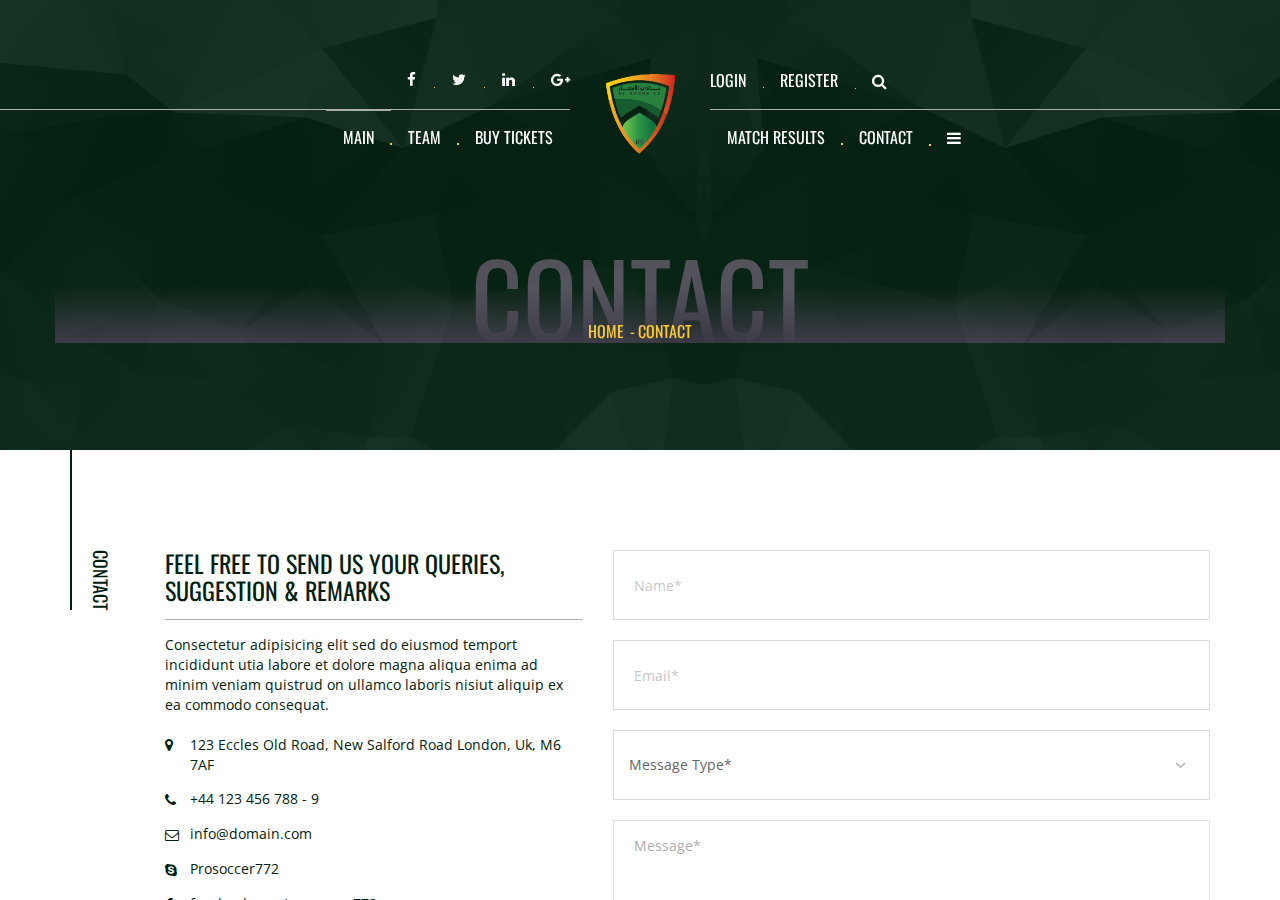
<file: contactus.html>
<!doctype html>
<!--[if lt IE 7]>		<html class="no-js lt-ie9 lt-ie8 lt-ie7" lang="zxx"> <![endif]-->
<!--[if IE 7]>			<html class="no-js lt-ie9 lt-ie8" lang="zxx"> <![endif]-->
<!--[if IE 8]>			<html class="no-js lt-ie9" lang="zxx"> <![endif]-->
<!--[if gt IE 8]><!-->	<html class="no-js" lang="zxx"> <!--<![endif]-->


<head>
	<meta charset="utf-8">
	<meta http-equiv="X-UA-Compatible" content="IE=edge">
	<title>نادي الانصار</title>
	<meta name="description" content="">
	<meta name="viewport" content="width=device-width, initial-scale=1">
	<link rel="apple-touch-icon" href="apple-touch-icon.png">
	<link rel="stylesheet" href="css/bootstrap.min.css">
	<link rel="stylesheet" href="css/normalize.css">
	<link rel="stylesheet" href="css/font-awesome.min.css">
	<link rel="stylesheet" href="css/transitions.css">
	<link rel="stylesheet" href="css/prettyPhoto.css">
	<link rel="stylesheet" href="css/swiper.min.css">
	<link rel="stylesheet" href="css/jquery-ui.css">
	<link rel="stylesheet" href="css/animate.css">
	<link rel="stylesheet" href="css/owl.theme.css">
	<link rel="stylesheet" href="css/owl.carousel.css">
	<link rel="stylesheet" href="css/customScrollbar.css">
	<link rel="stylesheet" href="css/icomoon.css">
	<link rel="stylesheet" href="css/main.css">
	<link rel="stylesheet" href="css/color.css">
	<link rel="stylesheet" href="css/responsive.css">
	<script src="js/vendor/modernizr-2.8.3-respond-1.4.2.min.js"></script>
</head>
<body  >
	<!--[if lt IE 8]>
		<p class="browserupgrade">You are using an <strong>outdated</strong> browser. Please <a href="http://browsehappy.com/">upgrade your browser</a> to improve your experience.</p>
	<![endif]-->
	<!--************************************
			Wrapper Start
	*************************************-->
	<div id="tg-wrapper" class="tg-wrapper tg-haslayout">
		<!--************************************
				Mobile Menu Start
		*************************************-->
		<div id="tg-navigationm-mobile" class="tg-navigationm-mobile tg-navigation collapse navbar-collapse">
			<span id="tg-close" class="tg-close fa fa-close"></span>
			<div class="tg-colhalf">
				<ul>
					<li><a href="index.html">Main</a></li>
					 
					<li class="menu-item-has-children">
						<a href="#">team</a>
						<ul class="tg-dropdown-menu">
							<li><a href="playergrid.html">playergrid</a></li>
							 <li><a href="playerdetail.html">playergrid detail</a></li>
						</ul>
					</li>
				
					<li class="menu-item-has-children">
						<a href="#">Match Results</a>
						<ul class="tg-dropdown-menu">
							<li><a href="matchresult.html">match result</a></li>
							<li><a href="matchresultdetail.html">match result detail</a></li>
						</ul>
					</li>
					<li><a href="buyticket.html">Buy Tickets</a></li>
				</ul>
			</div>
			<div class="tg-colhalf">
				<ul>
					<li><a href="aboutus.html">about us</a></li> 
					<li><a href="bloglist.html">blog list</a></li>
					<li><a href="bloggrid.html">blog grid</a></li>
					<li><a href="blogdetail.html">blog detail</a></li>
					<li><a href="contactus.html">Contact</a></li>
					<li class="menu-item-has-children">
						<a href="#"><i class=" fa fa-navicon"></i></a>
						<ul>
						
							<li><a href="404.html">404 error</a></li>
							<li><a href="comming-soon.html">comming soon</a></li>
						</ul>
					</li>
				</ul>
			</div>
		</div>
		<!--************************************
				Mobile Menu End
		*************************************-->
		<!--************************************
				Header Start
		*************************************-->
		<header id="tg-header" class="tg-header tg-haslayout">
			<div class="container">
				<div class="col-md-10 col-md-offset-1 col-sm-12 col-xs-12">
					<div class="row">
						<div class="tg-topbar tg-haslayout">
							<nav id="tg-topaddnav" class="tg-topaddnav">
								<div class="navbar-header">
									<button type="button" class="navbar-toggle collapsed" data-toggle="collapse" data-target="#tg-addnavigationm-mobile">
										<i class="fa fa-arrow-right"></i>
									</button>
								</div>
								<div id="tg-addnavigationm-mobile" class="tg-addnavigationm-mobile collapse navbar-collapse">
									<div class="tg-colhalf pull-right">
										<nav class="tg-addnav">
											<ul>
												<li><a href="javascript().html" data-toggle="modal" data-target="#tg-login">login</a></li>
												<li><a href="javascript().html" data-toggle="modal" data-target="#tg-register">Register</a></li> 
												<li>
													<a id="tg-btn-search" href="javascript:void(0)"><i class="fa fa-search"></i></a>
												</li>
											</ul>
										</nav>
									</div>
									<div class="tg-colhalf">
										<ul class="tg-socialicons">
											<li>
												<a href="#">
													<i class="fa fa-facebook"></i>
												</a>
											</li>
											<li>
												<a href="#">
													<i class="fa fa-twitter"></i>
												</a>
											</li>
											<li>
												<a href="#">
													<i class="fa fa-linkedin"></i>
												</a>
											</li>
											<li>
												<a href="#">
													<i class="fa fa-google-plus"></i>
												</a>
											</li> 
										</ul>
									</div>
								</div>
							</nav>
						</div>
						<nav id="tg-nav" class="tg-nav brand-center">
							<div class="navbar-header">
								<button type="button" class="navbar-toggle collapsed" data-toggle="collapse" data-target="#tg-navigationm-mobile">
									<i class="fa fa-bars"></i>
								</button>
								<strong class="tg-logo">
									<a href="index.html"><img src="images/logo1.png" alt="نادي الانصار"></a>
								</strong>
							</div>
							<div id="tg-navigation" class="tg-navigation">
								<div class="tg-colhalf">
                                    <ul>
                                        <li class="active">
                                            <a href="index.html">Main</a>
                                            
                                        </li>
                                        <li>
                                            <a href="#">team</a>
                                            <ul class="tg-dropdown-menu">
                                                <li><a href="playergrid.html">playergrid</a></li>
                                                 <li><a href="playerdetail.html">playergrid detail</a></li>
                                            </ul>
                                        </li>
                                        <li><a href="buyticket.html">Buy Tickets</a></li>
                                       
                                    </ul>
                                </div>
                                <div class="tg-colhalf">
                                    <ul>
                                        <li>
                                            <a href="#">Match Results</a>
                                            <ul class="tg-dropdown-menu">
                                                <li><a href="matchresult.html">match result</a></li>
                                                <li><a href="matchresultdetail.html">match result detail</a></li>
                                            </ul>
                                        </li>
                                        
                                        <li><a href="contactus.html">Contact</a></li>
                                        <li>
                                            <a href="#"><i class=" fa fa-navicon"></i></a>
                                            <ul>
                                                <li><a href="aboutus.html">about us</a></li>
                                                <li><a href="bloglist.html">blog list</a></li>
                                                 <li><a href="blogdetail.html">blog detail</a></li>
                                                <li><a href="404.html">404 error</a></li>
                                                <li><a href="comming-soon.html">comming soon</a></li>
                                            </ul>
                                        </li>
                                    </ul>
                                </div>
							</div>
						</nav>
					</div>
				</div>
			</div>
		</header>
		<!--************************************
				Header End
		*************************************-->
		<!--************************************
				Banner Start
		*************************************-->
		<div class="tg-banner tg-haslayout">
			<div class="tg-imglayer">
				<img src="images/bg-pattran.png" alt="image desctription">
			</div>
			<div class="container">
				<div class="row">
					<div class="tg-banner-content tg-haslayout">
						<div class="tg-pagetitle">
								<h1>contact</h1>
						</div>
						<ol class="tg-breadcrumb">
							<li><a href="#">Home</a></li>
							<li class="active">contact</li>
						</ol>
					</div>
				</div>
			</div>
		</div>
		<!--************************************
				Banner End
		*************************************-->
		<!--************************************
				Main Start
		*************************************-->
		<main id="tg-main" class="tg-main tg-paddingbottom-zero tg-haslayout">
			<section class="tg-main-section tg-paddingbottom-zero tg-haslayout">
				<div class="container">
					<div class="tg-section-name">
						<h2>contact</h2>
					</div>
					<div class="col-sm-11 col-xs-11 pull-right">
						<div class="row">
							<div class="tg-contactus tg-haslayout">
								<div class="row">
									<div class="col-md-5 col-sm-12 col-xs-12">
										<div class="tg-contactinfobox">
											<div class="tg-section-heading"><h2>feel free to send us your queries, Suggestion &amp; Remarks</h2></div>
											<div class="tg-description">
												<p>Consectetur adipisicing elit sed do eiusmod temport incididunt utia labore et dolore magna aliqua enima ad minim veniam quistrud on ullamco laboris nisiut aliquip ex ea commodo consequat.</p>
											</div>
											<ul class="tg-contactinfo">
												<li>
													<i class="fa fa-map-marker"></i>
													<address>123 Eccles Old Road, New Salford Road London, Uk, M6 7AF</address>
												</li>
												<li>
													<i class="fa fa-phone"></i>
													<span>+44 123 456 788 - 9</span>
												</li>
												<li>
													<i class="fa fa-envelope-o"></i>
													<a href="info%40domain.html">info@domain.com</a>
												</li>
												<li>
													<i class="fa fa-skype"></i>
													<a href="info%40domain.html">Prosoccer772</a>
												</li>
												<li>
													<i class="fa fa-facebook-f"></i>
													<a href="info%40domain.html">facebook.com/prosoccer772</a>
												</li>
												<li>
													<i class="fa fa-twitter"></i>
													<a href="info%40domain.html">twitter.com/prosoccer772</a>
												</li>
												<li>
													<i class="fa fa-laptop"></i>
													<a href="info%40domain.html">www.domain.com</a>
												</li>
											</ul>
										</div>
									</div>
									<div class="col-md-7 col-sm-12 col-xs-12">
										<form action="#" method="post" class="tg-commentform help-form" id="tg-commentform">
											<fieldset>
												<div class="form-group">
													<input type="text" required="" placeholder="Name*" class="form-control" name="contact[name]">
												</div>
												<div class="form-group">
													<input type="email" required="" placeholder="Email*" class="form-control" name="contact[email]">
												</div>
												<div class="form-group">
													<div class="tg-select">
														<select name="contact[type]">
															<option value="">Message Type*</option>
															<option value="Help">Discussion</option>
															<option value="Help">Help</option>
															<option value="Consutation">Consutation</option>
														</select>
													</div>
												</div>
												<div class="form-group">
													<textarea required placeholder="Message*" name="contact[message]"></textarea>
												</div>
												<div class="form-group">
													<button type="submit" class="tg-btn submit-now">send</button>
												</div>
											</fieldset>
										</form>
									</div>
									<div id="tg-officeaddressslider" class="tg-officeaddressslider tg-officeaddressnav owl-carousel">
										<div class="item">
											<span class="tg-theme-tag">SWEEPER</span>
											<div class="tg-section-heading"><h2>Manchester, UK</h2></div>
											<ul class="tg-contactinfo">
												<li>
													<i class="fa fa-map-marker"></i>
													<address>123 Eccles Old Road, New Salford Road London, Uk, M6 7AF</address>
												</li>
												<li>
													<i class="fa fa-phone"></i>
													<span>+44 123 456 788 - 9</span>
												</li>
												<li>
													<i class="fa fa-envelope-o"></i>
													<span>info@domain.com</span>
												</li>
											</ul>
										</div>
										<div class="item">
											<span class="tg-theme-tag">Media Enquiry</span>
											<div class="tg-section-heading"><h2>Bolton, UK</h2></div>
											<ul class="tg-contactinfo">
												<li>
													<i class="fa fa-map-marker"></i>
													<address>123 Eccles Old Road, New Salford Road London, Uk, M6 7AF</address>
												</li>
												<li>
													<i class="fa fa-phone"></i>
													<span>+44 123 456 788 - 9</span>
												</li>
												<li>
													<i class="fa fa-envelope-o"></i>
													<span>info@domain.com</span>
												</li>
											</ul>
										</div>
										<div class="item">
											<span class="tg-theme-tag">Club Registration</span>
											<div class="tg-section-heading"><h2>Warrington, UK</h2></div>
											<ul class="tg-contactinfo">
												<li>
													<i class="fa fa-map-marker"></i>
													<address>123 Eccles Old Road, New Salford Road London, Uk, M6 7AF</address>
												</li>
												<li>
													<i class="fa fa-phone"></i>
													<span>+44 123 456 788 - 9</span>
												</li>
												<li>
													<i class="fa fa-envelope-o"></i>
													<span>info@domain.com</span>
												</li>
											</ul>
										</div>
										<div class="item">
											<span class="tg-theme-tag">SWEEPER</span>
											<div class="tg-section-heading"><h2>Manchester, UK</h2></div>
											<ul class="tg-contactinfo">
												<li>
													<i class="fa fa-map-marker"></i>
													<address>123 Eccles Old Road, New Salford Road London, Uk, M6 7AF</address>
												</li>
												<li>
													<i class="fa fa-phone"></i>
													<span>+44 123 456 788 - 9</span>
												</li>
												<li>
													<i class="fa fa-envelope-o"></i>
													<span>info@domain.com</span>
												</li>
											</ul>
										</div>
									</div>
								</div>
							</div>
						</div>
					</div>
				</div>
				<div id="tg-mapcontent" class="tg-mapcontent owl-carousel">
					<div class="item">
						<iframe src="https://www.google.com/maps/embed?pb=!1m18!1m12!1m3!1d2482.8070273775697!2d-0.13298118405677026!3d51.516756217839884!2m3!1f0!2f0!3f0!3m2!1i1024!2i768!4f13.1!3m3!1m2!1s0x48761b2d06098567%3A0x657781e4c62dccae!2s14+Tottenham+Court+Rd%2C+Fitzrovia%2C+London+W1T+1JY%2C+UK!5e0!3m2!1sen!2s!4v1468332667385"></iframe>
					</div>
					<div class="item">
						<iframe src="https://www.google.com/maps/embed?pb=!1m18!1m12!1m3!1d2490.0010946428147!2d-2.3645922841588!3d51.384657927491055!2m3!1f0!2f0!3f0!3m2!1i1024!2i768!4f13.1!3m3!1m2!1s0x487181149eed3bff%3A0x3aaf87fd82220875!2s3+Edgar+Buildings+George+St%2C+Bath%2C+Bath+and+North+East+Somerset+BA1+2FJ%2C+UK!5e0!3m2!1sen!2s!4v1468332753250"></iframe>
					</div>
					<div class="item">
						<iframe src="https://www.google.com/maps/embed?pb=!1m18!1m12!1m3!1d2234.9551750898822!2d-3.212455184020526!3d55.93281498556128!2m3!1f0!2f0!3f0!3m2!1i1024!2i768!4f13.1!3m3!1m2!1s0x4887c70c0bdf6d55%3A0x4129ca60bdbbdb2d!2s46+Morningside+Rd%2C+Edinburgh+EH10+4BF%2C+UK!5e0!3m2!1sen!2s!4v1468332796662"></iframe>
					</div>
					<div class="item">
						<iframe src="https://www.google.com/maps/embed?pb=!1m18!1m12!1m3!1d2429.8450413820606!2d-1.9012604841263068!3d52.48194134680125!2m3!1f0!2f0!3f0!3m2!1i1024!2i768!4f13.1!3m3!1m2!1s0x4870bc8e7d47e945%3A0x936a2fd5f8da0a2b!2s27+Colmore+Row%2C+Birmingham%2C+West+Midlands+B3+2EW%2C+UK!5e0!3m2!1sen!2s!4v1468332833565"></iframe>
					</div>
				</div>
			</section>
		</main>
		<!--************************************
				Main End
		*************************************-->
		<!--************************************
				Footer Start
		*************************************-->
		<footer id="tg-footer" class="tg-footer tg-haslayout">
			<div class="tg-haslayout tg-footerinfobox">
				<div class="tg-bgboxone"></div>
				<div class="tg-bgboxtwo"></div>
				<div class="tg-footerinfo">
					<div class="container">
						<div class="row">
							<div class="col-sm-6">
								<div class="tg-footercol">
									<div class="tg-posttitle">
										<h3>signup newsletter</h3>
									</div>
									<div class="tg-description">
										<p>Adipisicing elit, sed do eiusmod tempor incidunta utiai labore et dolore magna si aliqua quis.</p>
									</div>
									<form class="tg-form-newsletter">
										<fieldset>
											<div class="form-group">
												<input type="email" class="form-control" name="email" placeholder="Email">
											</div>
											<button class="tg-btn" type="submit">signup</button>
										</fieldset>
									</form>
									 
								</div>
							</div>
							<div class="col-sm-2">
								<!-- <div class="tg-footercol">
									<div class="tg-posttitle">
										<h3>Top products</h3>
									</div>
									<div class="tg-toprated">
										<ul>
											<li>
												<figure>
													<a href="#">
														<img src="images/thumbnails/img-04.jpg" alt="نادي الانصار">
													</a>
												</figure>
												<div class="tg-productcontent">
													<h4><a href="#">Smooth 3-Stripes Scarf</a></h4><span class="tg-stars"><span></span></span>
													<span class="tg-price">Price: $67</span>
												</div>
											</li>
											<li>
												<figure>
													<a href="#">
														<img src="images/thumbnails/img-05.jpg" alt="نادي الانصار">
													</a>
												</figure>
												<div class="tg-productcontent">
													<h4><a href="#">Smooth 3-Stripes Scarf</a></h4><span class="tg-stars"><span></span></span>
													<span class="tg-price">Price: $67</span>
												</div>
											</li>
											<li>
												<figure>
													<a href="#">
														<img src="images/thumbnails/img-06.jpg" alt="نادي الانصار">
													</a>
												</figure>
												<div class="tg-productcontent">
													<h4><a href="#">Smooth 3-Stripes Scarf</a></h4><span class="tg-stars"><span></span></span>
													<span class="tg-price">Price: $67</span>
												</div>
											</li>
											<li>
												<figure>
													<a href="#">
														<img src="images/thumbnails/img-07.jpg" alt="نادي الانصار">
													</a>
												</figure>
												<div class="tg-productcontent">
													<h4><a href="#">Smooth 3-Stripes Scarf</a></h4><span class="tg-stars"><span></span></span>
													<span class="tg-price">Price: $67</span>
												</div>
											</li>
										</ul>
									</div>
								</div> -->
							</div>
							<div class="col-sm-4">
								<div class="tg-footercol">
									<div class="tg-haslayout">
										<strong class="tg-logo">
											<a href="#">
												<img src="images/player/logosm.png" alt="نادي الانصار">
											</a>
										</strong>
									</div>
									<div class="tg-description">
										<p>Consectetur adipisicing elit sedtado eiusmod dunt ut labore et dolore magna aliqua enim minim veniami quis nostrud.</p>
									</div>
									<ul class="tg-contactinfo">
										<li>
											<i class="fa fa-home"></i>
											<address>123 Eccles Old Road,Suadi Arabia</address>
										</li>
										<li>
											<i class="fa fa-envelope-o"></i>
											<a href="info%40domain.html">info@domain.com</a>
										</li>
										<li>
											<i class="fa fa-phone"></i>
											<span>+99 123 456 788 - 9</span>
										</li>
									</ul>
									<div class="tg-haslayout">
										<a class="tg-btn" href="#">read more</a>
									</div>
								</div>
							</div>
						</div>
					</div>
				</div>
			</div>
			<div class="tg-footerbar">
				<div class="container">
					<span class="tg-copyright"><a target="_blank" href="https://aqdim.sa">aqdim</a></span>
					<nav class="tg-footernav">
						<ul>
							<li><a href="index.html">Main</a></li>
							<li><a href="#">Team</a></li>
							<li><a href="#">Buy Tickets</a></li>
							<li><a href="#">Match Results</a></li> 
							<li><a href="#">Contact</a></li>
						</ul>
					</nav>
				</div>
			</div>
		</footer>
		<!--************************************
				Footer End
		*************************************-->
	</div>
	<!--************************************
			Wrapper End
	*************************************-->
	<!--************************************
			Search Start
	*************************************-->
	<div class="tg-searchbox">
		<a id="tg-close-search" class="tg-close-search" href="javascript:void(0)"><span class="fa fa-close"></span></a>
		<div class="tg-searcharea">
			<div class="container">
				<div class="row">
					<div class="col-sm-6 col-sm-offset-3">
						<form class="tg-form-search">
							<fieldset>
								<input type="search" class="form-control" placeholder="keyword">
								<i class="icon-icon_search2"></i>
							</fieldset>
						</form>
						<p>Start typing and press Enter to search</p>
					</div>
				</div>
			</div>
		</div>
	</div>
	<!--************************************
			Search End
	*************************************-->
	<!--************************************
		LightBoxes Start
	*************************************-->
	<div class="tg-modalbox modal fade" id="tg-login" tabindex="-1" role="dialog">
		<div class="modal-dialog" role="document">
			<div class="tg-modal-content">
				<div class="tg-formarea col-md-7  col-sm-12 col-xs-12">
					<div class="tg-border-heading">
						<h3>Login</h3>
					</div>
					<form class="tg-loginform" method="post">
						<fieldset>
							<div class="form-group">
								<input type="text" name="userName/email" class="form-control" placeholder="username/email">
							</div>
							<div class="form-group">
								<input type="password" name="password" class="form-control" placeholder="password">
							</div>
							<div class="form-group">
								<label>
									<input type="checkbox" value="rememberme" class="checkbox">
									<em>Remember Me</em>
								</label>
								<a href="#">
									<em>Forgot Password</em>
									<i class="fa fa-question-circle"></i>
								</a>
							</div>
							<div class="form-group">
								<button class="tg-btn tg-btn-lg" type="submit">Login Now</button>
							</div>
							<div class="tg-description">
								<p>Don't have an account? <a href="#">Signup</a></p>
							</div>
						</fieldset>
					</form>
				</div>
				<div class="tg-formarea col-md-5  col-sm-12 col-xs-12">
					<div class="tg-border-heading">
						<h3>Login with</h3>
					</div>
					<ul> 
						<li class="tg-googleplus"><a href="#">google+</a></li>
 					</ul>
				</div>
			</div>
		</div>
	</div>
	<div class="tg-modalbox modal fade" id="tg-register" tabindex="-1" role="dialog">
		<div class="modal-dialog" role="document">
			<div class="tg-modal-content">
				<div class="tg-formarea col-md-7  col-sm-12 col-xs-12">
					<div class="tg-border-heading">
						<h3>Signup</h3>
					</div>
					<form class="tg-loginform" method="post">
						<fieldset>
							<div class="form-group">
								<input type="text" name="userName" class="form-control" placeholder="username">
							</div>
							<div class="form-group">
								<input type="email" name="email" class="form-control" placeholder="email">
							</div>
							<div class="form-group">
								<div class="tg-note">
									<i class="fa fa-exclamation-circle"></i>
									<span>We will email you your password.</span>
								</div>
							</div>
							<div class="form-group">
								<button class="tg-btn tg-btn-lg" type="submit">Login Now</button>
							</div>
							<div class="tg-description">
								<p>Already have an account? <a href="#">Login</a></p>
							</div>
						</fieldset>
					</form>
				</div>
				<div class="tg-formarea col-md-5  col-sm-12 col-xs-12">
					<div class="tg-border-heading">
						<h3>Signup with</h3>
					</div>
					<ul> 
						<li class="tg-googleplus"><a href="#">google+</a></li> 
					</ul>
				</div>
			</div>
		</div>
	</div>
	<!--************************************
		LightBoxes End
	*************************************-->
	<script src="js/vendor/jquery-library.js"></script>
	<script src="js/vendor/bootstrap.min.js"></script>
	<script src="js/customScrollbar.min.js"></script>
	<script src="js/owl.carousel.js"></script>
	<script src="js/isotope.pkgd.js"></script>
	<script src="js/prettyPhoto.js"></script>
	<script src="js/swiper.min.js"></script>
	<script src="js/jquery-ui.js"></script>
	<script src="js/countTo.js"></script>
	<script src="js/appear.js"></script>
	<script src="js/main.js"></script>
</body>


</html>
</file>
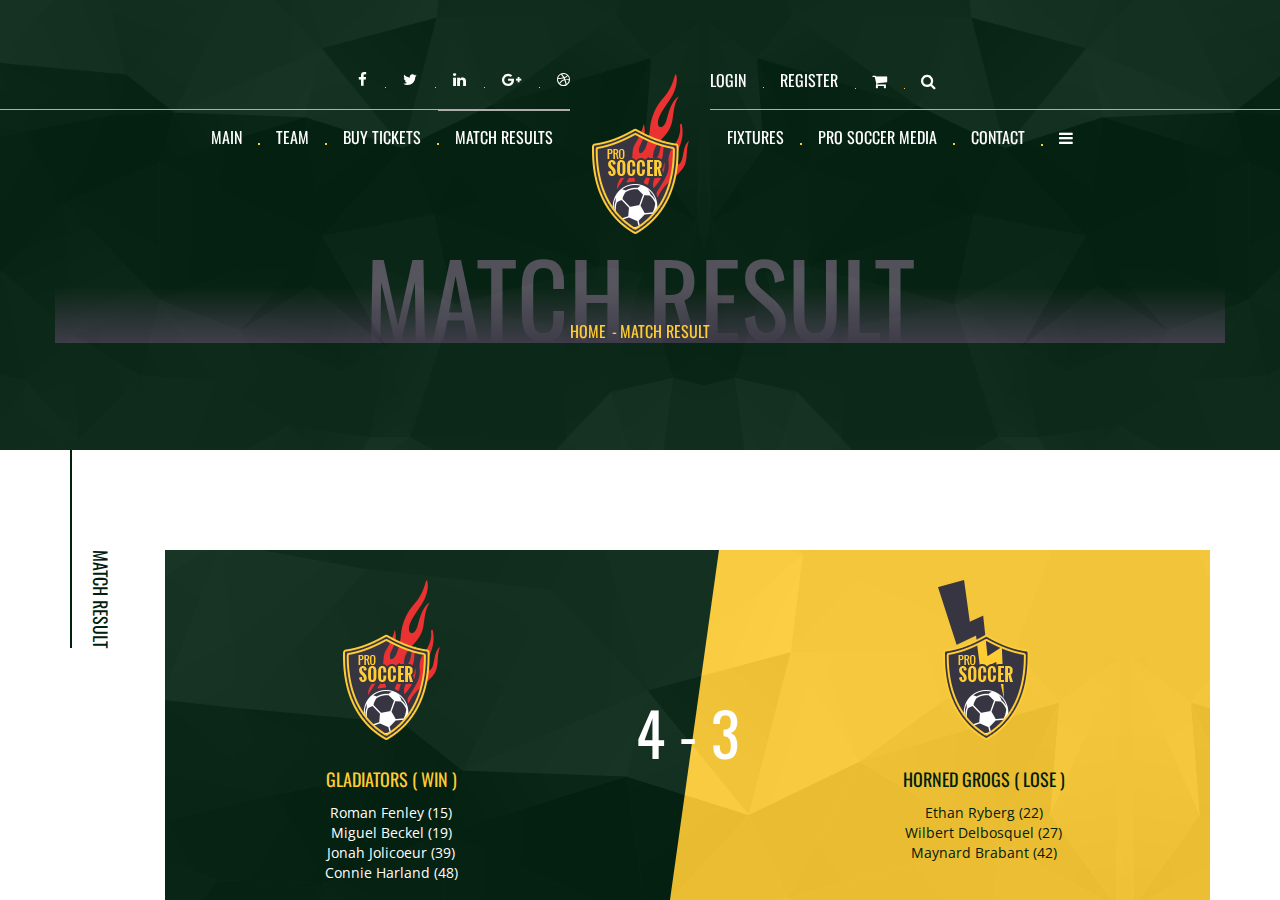
<file: matchresult.html>
<!doctype html>
<!--[if lt IE 7]>		<html class="no-js lt-ie9 lt-ie8 lt-ie7" lang="zxx"> <![endif]-->
<!--[if IE 7]>			<html class="no-js lt-ie9 lt-ie8" lang="zxx"> <![endif]-->
<!--[if IE 8]>			<html class="no-js lt-ie9" lang="zxx"> <![endif]-->
<!--[if gt IE 8]><!-->	<html class="no-js" lang="zxx"> <!--<![endif]-->

<head>
	<meta charset="utf-8">
	<meta http-equiv="X-UA-Compatible" content="IE=edge">
	<title>Soccer BootStrap HTML5 CSS3 Theme</title>
	<meta name="description" content="">
	<meta name="viewport" content="width=device-width, initial-scale=1">
	<link rel="apple-touch-icon" href="apple-touch-icon.png">
	<link rel="stylesheet" href="css/bootstrap.min.css">
	<link rel="stylesheet" href="css/normalize.css">
	<link rel="stylesheet" href="css/font-awesome.min.css">
	<link rel="stylesheet" href="css/transitions.css">
	<link rel="stylesheet" href="css/prettyPhoto.css">
	<link rel="stylesheet" href="css/swiper.min.css">
	<link rel="stylesheet" href="css/jquery-ui.css">
	<link rel="stylesheet" href="css/animate.css">
	<link rel="stylesheet" href="css/owl.theme.css">
	<link rel="stylesheet" href="css/owl.carousel.css">
	<link rel="stylesheet" href="css/customScrollbar.css">
	<link rel="stylesheet" href="css/icomoon.css">
	<link rel="stylesheet" href="css/main.css">
	<link rel="stylesheet" href="css/color.css">
	<link rel="stylesheet" href="css/responsive.css">
	<script src="js/vendor/modernizr-2.8.3-respond-1.4.2.min.js"></script>
</head>
<body>
	<!--[if lt IE 8]>
		<p class="browserupgrade">You are using an <strong>outdated</strong> browser. Please <a href="http://browsehappy.com/">upgrade your browser</a> to improve your experience.</p>
	<![endif]-->
	<!--************************************
			Wrapper Start
	*************************************-->
	<div id="tg-wrapper" class="tg-wrapper tg-haslayout">
		<!--************************************
				Mobile Menu Start
		*************************************-->
		<div id="tg-navigationm-mobile" class="tg-navigationm-mobile tg-navigation collapse navbar-collapse">
			<span id="tg-close" class="tg-close fa fa-close"></span>
			<div class="tg-colhalf">
                <ul>
                    <li>
                        <a href="#">Main</a>
                        <ul class="tg-dropdown-menu">
                            <li><a href="index-2.html">home1</a></li>
                            <li><a href="index2.html">home2</a></li>
                        </ul>
                    </li>
                    <li>
                        <a href="#">team</a>
                        <ul class="tg-dropdown-menu">
                            <li><a href="playergrid-v1.html">playergrid-v1</a></li>
                            <li><a href="playergrid-v2.html">playergrid-v2</a></li>
                            <li><a href="playerdetail.html">playergrid detail</a></li>
                        </ul>
                    </li>
                    <li><a href="buyticket.html">Buy Tickets</a></li>
                    <li class="active">
                        <a href="#">Match Results</a>
                        <ul class="tg-dropdown-menu">
                            <li class="active"><a href="matchresult.html">match result</a></li>
                            <li><a href="matchresultdetail.html">match result detail</a></li>
                        </ul>
                    </li>
                </ul>
            </div>
            <div class="tg-colhalf">
                <ul>
                    <li>
                        <a href="#">fixtures</a>
                        <ul class="tg-dropdown-menu">
                            <li><a href="fixtures.html">fixtures</a></li>
                            <li><a href="fixturedetail.html">fixture detail</a></li>
                        </ul>
                    </li>
                    <li>
                        <a href="#">pro soccer media</a>
                        <ul class="tg-dropdown-menu">
                            <li><a href="soccermedia-1.html">pro soccer media1</a></li>
                            <li><a href="soccermedia-2.html">pro soccer media2</a></li>
                        </ul>
                    </li>
                    <li><a href="contactus.html">Contact</a></li>
                    <li>
                        <a href="#"><i class=" fa fa-navicon"></i></a>
                        <ul>
                            <li><a href="aboutus.html">about us</a></li>
                            <li><a href="shoplist.html">shop list</a></li>
                            <li><a href="shopgrid.html">shop grid</a></li>
                            <li><a href="productsingle.html">shop detail</a></li>
                            <li><a href="bloglist.html">blog list</a></li>
                            <li><a href="bloggrid.html">blog grid</a></li>
                            <li><a href="blogdetail.html">blog detail</a></li>
                            <li><a href="404.html">404 error</a></li>
                            <li><a href="comming-soon.html">comming soon</a></li>
                        </ul>
                    </li>
                </ul>
            </div>
		</div>
		<!--************************************
				Mobile Menu End
		*************************************-->
		<!--************************************
				Header Start
		*************************************-->
		<header id="tg-header" class="tg-header tg-haslayout">
			<div class="container">
				<div class="col-md-10 col-md-offset-1 col-sm-12 col-xs-12">
					<div class="row">
						<div class="tg-topbar tg-haslayout">
							<nav id="tg-topaddnav" class="tg-topaddnav">
								<div class="navbar-header">
									<button type="button" class="navbar-toggle collapsed" data-toggle="collapse" data-target="#tg-addnavigationm-mobile">
										<i class="fa fa-arrow-right"></i>
									</button>
								</div>
								<div id="tg-addnavigationm-mobile" class="tg-addnavigationm-mobile collapse navbar-collapse">
									<div class="tg-colhalf pull-right">
										<nav class="tg-addnav">
											<ul>
												<li><a href="javascript().html" data-toggle="modal" data-target="#tg-login">login</a></li>
												<li><a href="javascript().html" data-toggle="modal" data-target="#tg-register">Register</a></li>
												<li>
													<div class="tg-cart">
														<a href="javascript:void(0)" class="dropdown-toggle" id="tg-cartdropdown" data-toggle="dropdown">
															<i class="fa fa-shopping-cart"></i>
														</a>
														<div class="tg-cartcontent dropdown-menu" aria-labelledby="tg-cartdropdown">
															<ul>
																<li>
																	<figure>
																		<a href="#">
																			<img src="images/thumbnails/img-01.jpg" alt="image description">
																		</a>
																	</figure>
																	<div class="tg-product-detail">
																		<h3><a href="#">Smooth 3-Stripes Scarf</a></h3>
																		<span class="tg-price">Price: $23</span>
																		<a class="tg-delete" href="#"></a>
																	</div>
																</li>
																<li>
																	<figure>
																		<a href="#">
																			<img src="images/thumbnails/img-02.jpg" alt="image description">
																		</a>
																	</figure>
																	<div class="tg-product-detail">
																		<h3><a href="#">Smooth 3-Stripes Scarf</a></h3>
																		<span class="tg-price">Price: $23</span>
																		<a class="tg-delete" href="#"></a>
																	</div>
																</li>
																<li>
																	<figure>
																		<a href="#">
																			<img src="images/thumbnails/img-03.jpg" alt="image description">
																		</a>
																	</figure>
																	<div class="tg-product-detail">
																		<h3><a href="#">Smooth 3-Stripes Scarf</a></h3>
																		<span class="tg-price">Price: $23</span>
																		<a class="tg-delete" href="#"></a>
																	</div>
																</li>
																<li>
																	<div class="tg-btnbox">
																		<strong class="tg-carttotal">Total: $134</strong>
																		<a class="tg-btn" href="#"><span>checkout</span></a>
																	</div>
																</li>
															</ul>
														</div>
													</div>
												</li>
												<li>
													<a id="tg-btn-search" href="javascript:void(0)"><i class="fa fa-search"></i></a>
												</li>
											</ul>
										</nav>
									</div>
									<div class="tg-colhalf">
										<ul class="tg-socialicons">
											<li>
												<a href="#">
													<i class="fa fa-facebook"></i>
												</a>
											</li>
											<li>
												<a href="#">
													<i class="fa fa-twitter"></i>
												</a>
											</li>
											<li>
												<a href="#">
													<i class="fa fa-linkedin"></i>
												</a>
											</li>
											<li>
												<a href="#">
													<i class="fa fa-google-plus"></i>
												</a>
											</li>
											<li>
												<a href="#">
													<i class="fa fa-dribbble"></i>
												</a>
											</li>
										</ul>
									</div>
								</div>
							</nav>
						</div>
						<nav id="tg-nav" class="tg-nav brand-center">
							<div class="navbar-header">
								<button type="button" class="navbar-toggle collapsed" data-toggle="collapse" data-target="#tg-navigationm-mobile">
									<i class="fa fa-bars"></i>
								</button>
								<strong class="tg-logo">
									<a href="index-2.html"><img src="images/logo.png" alt="image description"></a>
								</strong>
							</div>
							<div id="tg-navigation" class="tg-navigation">
								<div class="tg-colhalf">
                                    <ul>
                                        <li>
                                            <a href="#">Main</a>
                                            <ul class="tg-dropdown-menu">
                                                <li><a href="index-2.html">home1</a></li>
                                                <li><a href="index2.html">home2</a></li>
                                            </ul>
                                        </li>
                                        <li>
                                            <a href="#">team</a>
                                            <ul class="tg-dropdown-menu">
                                                <li><a href="playergrid-v1.html">playergrid-v1</a></li>
                                                <li><a href="playergrid-v2.html">playergrid-v2</a></li>
                                                <li><a href="playerdetail.html">playergrid detail</a></li>
                                            </ul>
                                        </li>
                                        <li><a href="buyticket.html">Buy Tickets</a></li>
                                        <li class="active">
                                            <a href="#">Match Results</a>
                                            <ul class="tg-dropdown-menu">
                                                <li class="active"><a href="matchresult.html">match result</a></li>
                                                <li><a href="matchresultdetail.html">match result detail</a></li>
                                            </ul>
                                        </li>
                                    </ul>
                                </div>
                                <div class="tg-colhalf">
                                    <ul>
                                        <li>
                                            <a href="#">fixtures</a>
                                            <ul class="tg-dropdown-menu">
                                                <li><a href="fixtures.html">fixtures</a></li>
                                                <li><a href="fixturedetail.html">fixture detail</a></li>
                                            </ul>
                                        </li>
                                        <li>
                                            <a href="#">pro soccer media</a>
                                            <ul class="tg-dropdown-menu">
                                                <li><a href="soccermedia-1.html">pro soccer media1</a></li>
                                                <li><a href="soccermedia-2.html">pro soccer media2</a></li>
                                            </ul>
                                        </li>
                                        <li><a href="contactus.html">Contact</a></li>
                                        <li>
                                            <a href="#"><i class=" fa fa-navicon"></i></a>
                                            <ul>
                                                <li><a href="aboutus.html">about us</a></li>
                                                <li><a href="shoplist.html">shop list</a></li>
                                                <li><a href="shopgrid.html">shop grid</a></li>
                                                <li><a href="productsingle.html">shop detail</a></li>
                                                <li><a href="bloglist.html">blog list</a></li>
                                                <li><a href="bloggrid.html">blog grid</a></li>
                                                <li><a href="blogdetail.html">blog detail</a></li>
                                                <li><a href="404.html">404 error</a></li>
                                                <li><a href="comming-soon.html">comming soon</a></li>
                                            </ul>
                                        </li>
                                    </ul>
                                </div>
							</div>
						</nav>
					</div>
				</div>
			</div>
		</header>
		<!--************************************
				Header End
		*************************************-->
		<!--************************************
				Banner Start
		*************************************-->
		<div class="tg-banner tg-haslayout">
			<div class="tg-imglayer">
				<img src="images/bg-pattran.png" alt="image desctription">
			</div>
			<div class="container">
				<div class="row">
					<div class="tg-banner-content tg-haslayout">
						<div class="tg-pagetitle">
							<h1>match result</h1>
						</div>
						<ol class="tg-breadcrumb">
							<li><a href="#">Home</a></li>
							<li class="active">Match Result</li>
						</ol>
					</div>
				</div>
			</div>
		</div>
		<!--************************************
				Banner End
		*************************************-->
		<!--************************************
				Main Start
		*************************************-->
		<main id="tg-main" class="tg-main tg-haslayout">
			<section class="tg-main-section tg-haslayout">
				<div class="container">
					<div class="tg-section-name">
						<h2>match result</h2>
					</div>
					<div class="col-sm-11 col-xs-11 pull-right">
						<div class="row">
							<div class="tab-content tg-tabscontent">
								<div role="tabpanel" class="tab-pane fade in active" id="one">
									<div class="tg-matchresult">
										<div class="tg-box">
											<div class="tg-score"><h3>4 - 3</h3></div>
											<div class="tg-teamscore">
												<strong class="tg-team-logo">
													<a href="#"><img src="images/team-logo/logo-01.png" alt="image description"></a>
												</strong>
												<div class="tg-team-nameplusstatus">
													<h4><a href="#">Gladiators ( Win )</a></h4>
												</div>
												<ul class="tg-playernameplusgoadtime">
													<li>Roman Fenley (15)</li>
													<li>Miguel Beckel (19)</li>
													<li>Jonah Jolicoeur (39)</li>
													<li>Connie Harland (48)</li>
												</ul>
											</div>
											<div class="tg-teamscore">
												<strong class="tg-team-logo">
													<a href="#">
														<img src="images/team-logo/logo-02.png" alt="image description">
													</a>
												</strong>
												<div class="tg-team-nameplusstatus">
													<h4><a href="#">horned grogs ( lose )</a></h4>
												</div>
												<ul class="tg-playernameplusgoadtime">
													<li>Ethan Ryberg (22)</li>
													<li>Wilbert Delbosquel (27)</li>
													<li>Maynard Brabant (42)</li>
												</ul>
											</div>
										</div>
									</div>
								</div>
								<div role="tabpanel" class="tab-pane fade" id="two">
									<div class="tg-matchresult">
										<div class="tg-box">
											<div class="tg-score"><h3>8 - 5</h3></div>
											<div class="tg-teamscore">
												<strong class="tg-team-logo">
													<a href="#">
														<img src="images/team-logo/logo-01.png" alt="image description">
													</a>
												</strong>
												<div class="tg-team-nameplusstatus">
													<h4><a href="#">Gladiators ( Win )</a></h4>
												</div>
												<ul class="tg-playernameplusgoadtime">
													<li>Roman Fenley (15)</li>
													<li>Miguel Beckel (19)</li>
													<li>Jonah Jolicoeur (39)</li>
													<li>Connie Harland (48)</li>
												</ul>
											</div>
											<div class="tg-teamscore">
												<strong class="tg-team-logo">
													<a href="#">
														<img src="images/team-logo/logo-02.png" alt="image description">
													</a>
												</strong>
												<div class="tg-team-nameplusstatus">
													<h4><a href="#">horned grogs ( lose )</a></h4>
												</div>
												<ul class="tg-playernameplusgoadtime">
													<li>Ethan Ryberg (22)</li>
													<li>Wilbert Delbosquel (27)</li>
													<li>Maynard Brabant (42)</li>
												</ul>
											</div>
										</div>
									</div>
								</div>
								<div role="tabpanel" class="tab-pane fade" id="three">
									<div class="tg-matchresult">
										<div class="tg-box">
											<div class="tg-score"><h3>2 - 1</h3></div>
											<div class="tg-teamscore">
												<strong class="tg-team-logo">
													<a href="#">
														<img src="images/team-logo/logo-01.png" alt="image description">
													</a>
												</strong>
												<div class="tg-team-nameplusstatus">
													<h4><a href="#">Gladiators ( Win )</a></h4>
												</div>
												<ul class="tg-playernameplusgoadtime">
													<li>Roman Fenley (15)</li>
													<li>Miguel Beckel (19)</li>
													<li>Jonah Jolicoeur (39)</li>
													<li>Connie Harland (48)</li>
												</ul>
											</div>
											<div class="tg-teamscore">
												<strong class="tg-team-logo">
													<a href="#">
														<img src="images/team-logo/logo-02.png" alt="image description">
													</a>
												</strong>
												<div class="tg-team-nameplusstatus">
													<h4><a href="#">horned grogs ( lose )</a></h4>
												</div>
												<ul class="tg-playernameplusgoadtime">
													<li>Ethan Ryberg (22)</li>
													<li>Wilbert Delbosquel (27)</li>
													<li>Maynard Brabant (42)</li>
												</ul>
											</div>
										</div>
									</div>
								</div>
								<div role="tabpanel" class="tab-pane fade" id="four">
									<div class="tg-matchresult">
										<div class="tg-box">
											<div class="tg-score"><h3>3 - 7</h3></div>
											<div class="tg-teamscore">
												<strong class="tg-team-logo">
													<a href="#">
														<img src="images/team-logo/logo-01.png" alt="image description">
													</a>
												</strong>
												<div class="tg-team-nameplusstatus">
													<h4><a href="#">Gladiators ( Win )</a></h4>
												</div>
												<ul class="tg-playernameplusgoadtime">
													<li>Roman Fenley (15)</li>
													<li>Miguel Beckel (19)</li>
													<li>Jonah Jolicoeur (39)</li>
													<li>Connie Harland (48)</li>
												</ul>
											</div>
											<div class="tg-teamscore">
												<strong class="tg-team-logo">
													<a href="#">
														<img src="images/team-logo/logo-02.png" alt="image description">
													</a>
												</strong>
												<div class="tg-team-nameplusstatus">
													<h4><a href="#">horned grogs ( lose )</a></h4>
												</div>
												<ul class="tg-playernameplusgoadtime">
													<li>Ethan Ryberg (22)</li>
													<li>Wilbert Delbosquel (27)</li>
													<li>Maynard Brabant (42)</li>
												</ul>
											</div>
										</div>
									</div>
								</div>
								<div role="tabpanel" class="tab-pane fade" id="five">
									<div class="tg-matchresult">
										<div class="tg-box">
											<div class="tg-score"><h3>9 - 15</h3></div>
											<div class="tg-teamscore">
												<strong class="tg-team-logo">
													<a href="#">
														<img src="images/team-logo/logo-01.png" alt="image description">
													</a>
												</strong>
												<div class="tg-team-nameplusstatus">
													<h4><a href="#">Gladiators ( Win )</a></h4>
												</div>
												<ul class="tg-playernameplusgoadtime">
													<li>Roman Fenley (15)</li>
													<li>Miguel Beckel (19)</li>
													<li>Jonah Jolicoeur (39)</li>
													<li>Connie Harland (48)</li>
												</ul>
											</div>
											<div class="tg-teamscore">
												<strong class="tg-team-logo">
													<a href="#">
														<img src="images/team-logo/logo-02.png" alt="image description">
													</a>
												</strong>
												<div class="tg-team-nameplusstatus">
													<h4><a href="#">horned grogs ( lose )</a></h4>
												</div>
												<ul class="tg-playernameplusgoadtime">
													<li>Ethan Ryberg (22)</li>
													<li>Wilbert Delbosquel (27)</li>
													<li>Maynard Brabant (42)</li>
												</ul>
											</div>
										</div>
									</div>
								</div>
							</div>
							<ul class="tg-tickets tg-tabnav" role="tablist">
								<li role="presentation" class="active">
									<a href="#one" aria-controls="one" role="tab" data-toggle="tab">
										<div class="tg-ticket">
											<time class="tg-matchdate" datetime="2016-05-03">27<span>june</span></time>
											<div class="tg-matchdetail">
												<span class="tg-theme-tag">English Premier League</span>
												<h4>Lumberjacks <span>vs</span> Killer Whales</h4>
												<ul class="tg-matchmetadata">
													<li><time datetime="2016-05-03">15:30 PM</time></li>
													<li><address>Soccer Stadium, Dubai</address></li>
												</ul>
											</div>
											<div class="tg-btnsbox">
												<span class="tg-btn">view result</span>
											</div>
										</div>
									</a>
								</li>
								<li role="presentation">
									<a href="#two" aria-controls="two" role="tab" data-toggle="tab">
										<div class="tg-ticket">
											<time class="tg-matchdate" datetime="2016-05-03">27<span>june</span></time>
											<div class="tg-matchdetail">
												<span class="tg-theme-tag">English Premier League</span>
												<h4>Lumberjacks <span>vs</span> Killer Whales</h4>
												<ul class="tg-matchmetadata">
													<li><time datetime="2016-05-03">15:30 PM</time></li>
													<li><address>Soccer Stadium, Dubai</address></li>
												</ul>
											</div>
											<div class="tg-btnsbox">
												<span class="tg-btn">view result</span>
											</div>
										</div>
									</a>
								</li>
								<li role="presentation">
									<a href="#three" aria-controls="three" role="tab" data-toggle="tab">
										<div class="tg-ticket">
											<time class="tg-matchdate" datetime="2016-05-03">27<span>june</span></time>
											<div class="tg-matchdetail">
												<span class="tg-theme-tag">English Premier League</span>
												<h4>Lumberjacks <span>vs</span> Killer Whales</h4>
												<ul class="tg-matchmetadata">
													<li><time datetime="2016-05-03">15:30 PM</time></li>
													<li><address>Soccer Stadium, Dubai</address></li>
												</ul>
											</div>
											<div class="tg-btnsbox">
												<span class="tg-btn">view result</span>
											</div>
										</div>
									</a>
								</li>
								<li role="presentation">
									<a href="#four" aria-controls="four" role="tab" data-toggle="tab">
										<div class="tg-ticket">
											<time class="tg-matchdate" datetime="2016-05-03">27<span>june</span></time>
											<div class="tg-matchdetail">
												<span class="tg-theme-tag">English Premier League</span>
												<h4>Lumberjacks <span>vs</span> Killer Whales</h4>
												<ul class="tg-matchmetadata">
													<li><time datetime="2016-05-03">15:30 PM</time></li>
													<li><address>Soccer Stadium, Dubai</address></li>
												</ul>
											</div>
											<div class="tg-btnsbox">
												<span class="tg-btn">view result</span>
											</div>
										</div>
									</a>
								</li>
								<li role="presentation">
									<a href="#five" aria-controls="five" role="tab" data-toggle="tab">
										<div class="tg-ticket">
											<time class="tg-matchdate" datetime="2016-05-03">27<span>june</span></time>
											<div class="tg-matchdetail">
												<span class="tg-theme-tag">English Premier League</span>
												<h4>Lumberjacks <span>vs</span> Killer Whales</h4>
												<ul class="tg-matchmetadata">
													<li><time datetime="2016-05-03">15:30 PM</time></li>
													<li><address>Soccer Stadium, Dubai</address></li>
												</ul>
											</div>
											<div class="tg-btnsbox">
												<span class="tg-btn">view result</span>
											</div>
										</div>
									</a>
								</li>
							</ul>
						</div>
					</div>
				</div>
			</section>
		</main>
		<!--************************************
				Main End
		*************************************-->
		<!--************************************
				Footer Start
		*************************************-->
		<footer id="tg-footer" class="tg-footer tg-haslayout">
			<div class="tg-haslayout tg-footerinfobox">
				<div class="tg-bgboxone"></div>
				<div class="tg-bgboxtwo"></div>
				<div class="tg-footerinfo">
					<div class="container">
						<div class="row">
							<div class="col-sm-4">
								<div class="tg-footercol">
									<div class="tg-posttitle">
										<h3>signup newsletter</h3>
									</div>
									<div class="tg-description">
										<p>Adipisicing elit, sed do eiusmod tempor incidunta utiai labore et dolore magna si aliqua quis.</p>
									</div>
									<form class="tg-form-newsletter">
										<fieldset>
											<div class="form-group">
												<input type="email" class="form-control" name="email" placeholder="Email">
											</div>
											<button class="tg-btn" type="submit">signup</button>
										</fieldset>
									</form>
									<div class="tg-posttitle">
										<h3>popular tags</h3>
									</div>
									<div class="tg-tags">
										<a class="tg-tag" href="#">fashion</a>
										<a class="tg-tag" href="#">travel</a>
										<a class="tg-tag" href="#">blog</a>
										<a class="tg-tag" href="#">sports</a>
										<a class="tg-tag" href="#">magazine</a>
										<a class="tg-tag" href="#">ui</a>
										<a class="tg-tag" href="#">tech</a>
										<a class="tg-tag" href="#">fun time</a>
										<a class="tg-tag" href="#">soccer</a>
									</div>
								</div>
							</div>
							<div class="col-sm-4">
								<div class="tg-footercol">
									<div class="tg-posttitle">
										<h3>Top products</h3>
									</div>
									<div class="tg-toprated">
										<ul>
											<li>
												<figure>
													<a href="#">
														<img src="images/thumbnails/img-04.jpg" alt="image description">
													</a>
												</figure>
												<div class="tg-productcontent">
													<h4><a href="#">Smooth 3-Stripes Scarf</a></h4><span class="tg-stars"><span></span></span>
													<span class="tg-price">Price: $67</span>
												</div>
											</li>
											<li>
												<figure>
													<a href="#">
														<img src="images/thumbnails/img-05.jpg" alt="image description">
													</a>
												</figure>
												<div class="tg-productcontent">
													<h4><a href="#">Smooth 3-Stripes Scarf</a></h4><span class="tg-stars"><span></span></span>
													<span class="tg-price">Price: $67</span>
												</div>
											</li>
											<li>
												<figure>
													<a href="#">
														<img src="images/thumbnails/img-06.jpg" alt="image description">
													</a>
												</figure>
												<div class="tg-productcontent">
													<h4><a href="#">Smooth 3-Stripes Scarf</a></h4><span class="tg-stars"><span></span></span>
													<span class="tg-price">Price: $67</span>
												</div>
											</li>
											<li>
												<figure>
													<a href="#">
														<img src="images/thumbnails/img-07.jpg" alt="image description">
													</a>
												</figure>
												<div class="tg-productcontent">
													<h4><a href="#">Smooth 3-Stripes Scarf</a></h4><span class="tg-stars"><span></span></span>
													<span class="tg-price">Price: $67</span>
												</div>
											</li>
										</ul>
									</div>
								</div>
							</div>
							<div class="col-sm-4">
								<div class="tg-footercol">
									<div class="tg-haslayout">
										<strong class="tg-logo">
											<a href="#">
												<img src="images/logo2.png" alt="image description">
											</a>
										</strong>
									</div>
									<div class="tg-description">
										<p>Consectetur adipisicing elit sedtado eiusmod dunt ut labore et dolore magna aliqua enim minim veniami quis nostrud.</p>
									</div>
									<ul class="tg-contactinfo">
										<li>
											<i class="fa fa-home"></i>
											<address>123 Eccles Old Road, New Salford Road London, Uk, M6 7AF</address>
										</li>
										<li>
											<i class="fa fa-envelope-o"></i>
											<a href="info%40domain.html">info@domain.com</a>
										</li>
										<li>
											<i class="fa fa-phone"></i>
											<span>+44 123 456 788 - 9</span>
										</li>
									</ul>
									<div class="tg-haslayout">
										<a class="tg-btn" href="#">read more</a>
									</div>
								</div>
							</div>
						</div>
					</div>
				</div>
			</div>
			<div class="tg-footerbar">
				<div class="container">
					<span class="tg-copyright"><a target="_blank" href="https://www.templateshub.net">Templates Hub</a></span>
					<nav class="tg-footernav">
						<ul>
							<li><a href="#">Main</a></li>
							<li><a href="#">Team</a></li>
							<li><a href="#">Buy Tickets</a></li>
							<li><a href="#">Match Results</a></li>
							<li><a href="#">Upcoming Matches</a></li>
							<li><a href="#">Shop</a></li>
							<li><a href="#">Contact</a></li>
						</ul>
					</nav>
				</div>
			</div>
		</footer>
		<!--************************************
				Footer End
		*************************************-->
	</div>
	<!--************************************
			Wrapper End
	*************************************-->
	<!--************************************
			Search Start
	*************************************-->
	<div class="tg-searchbox">
		<a id="tg-close-search" class="tg-close-search" href="javascript:void(0)"><span class="fa fa-close"></span></a>
		<div class="tg-searcharea">
			<div class="container">
				<div class="row">
					<div class="col-sm-6 col-sm-offset-3">
						<form class="tg-form-search">
							<fieldset>
								<input type="search" class="form-control" placeholder="keyword">
								<i class="icon-icon_search2"></i>
							</fieldset>
						</form>
						<p>Start typing and press Enter to search</p>
					</div>
				</div>
			</div>
		</div>
	</div>
	<!--************************************
			Search End
	*************************************-->
	<!--************************************
		LightBoxes Start
	*************************************-->
	<div class="tg-modalbox modal fade" id="tg-login" tabindex="-1" role="dialog">
		<div class="modal-dialog" role="document">
			<div class="tg-modal-content">
				<div class="tg-formarea">
					<div class="tg-border-heading">
						<h3>Login</h3>
					</div>
					<form class="tg-loginform" method="post">
						<fieldset>
							<div class="form-group">
								<input type="text" name="userName/email" class="form-control" placeholder="username/email">
							</div>
							<div class="form-group">
								<input type="password" name="password" class="form-control" placeholder="password">
							</div>
							<div class="form-group">
								<label>
									<input type="checkbox" value="rememberme" class="checkbox">
									<em>Remember Me</em>
								</label>
								<a href="#">
									<em>Forgot Password</em>
									<i class="fa fa-question-circle"></i>
								</a>
							</div>
							<div class="form-group">
								<button class="tg-btn tg-btn-lg" type="submit">Login Now</button>
							</div>
							<div class="tg-description">
								<p>Don't have an account? <a href="#">Signup</a></p>
							</div>
						</fieldset>
					</form>
				</div>
				<div class="tg-logintype">
					<div class="tg-border-heading">
						<h3>Login with</h3>
					</div>
					<ul>
						<li class="tg-facebook"><a href="#">facebook</a></li>
						<li class="tg-twitter"><a href="#">twitter</a></li>
						<li class="tg-googleplus"><a href="#">google+</a></li>
						<li class="tg-linkedin"><a href="#">linkedin</a></li>
					</ul>
				</div>
			</div>
		</div>
	</div>
	<div class="tg-modalbox modal fade" id="tg-register" tabindex="-1" role="dialog">
		<div class="modal-dialog" role="document">
			<div class="tg-modal-content">
				<div class="tg-formarea">
					<div class="tg-border-heading">
						<h3>Signup</h3>
					</div>
					<form class="tg-loginform" method="post">
						<fieldset>
							<div class="form-group">
								<input type="text" name="userName" class="form-control" placeholder="username">
							</div>
							<div class="form-group">
								<input type="email" name="email" class="form-control" placeholder="email">
							</div>
							<div class="form-group">
								<div class="tg-note">
									<i class="fa fa-exclamation-circle"></i>
									<span>We will email you your password.</span>
								</div>
							</div>
							<div class="form-group">
								<button class="tg-btn tg-btn-lg" type="submit">Login Now</button>
							</div>
							<div class="tg-description">
								<p>Already have an account? <a href="#">Login</a></p>
							</div>
						</fieldset>
					</form>
				</div>
				<div class="tg-logintype">
					<div class="tg-border-heading">
						<h3>Signup with</h3>
					</div>
					<ul>
						<li class="tg-facebook"><a href="#">facebook</a></li>
						<li class="tg-twitter"><a href="#">twitter</a></li>
						<li class="tg-googleplus"><a href="#">google+</a></li>
						<li class="tg-linkedin"><a href="#">linkedin</a></li>
					</ul>
				</div>
			</div>
		</div>
	</div>
	<!--************************************
		LightBoxes End
	*************************************-->
	<script src="js/vendor/jquery-library.js"></script>
	<script src="js/vendor/bootstrap.min.js"></script>
	<script src="js/customScrollbar.min.js"></script>
	<script src="js/owl.carousel.js"></script>
	<script src="js/isotope.pkgd.js"></script>
	<script src="js/prettyPhoto.js"></script>
	<script src="js/swiper.min.js"></script>
	<script src="js/jquery-ui.js"></script>
	<script src="js/countTo.js"></script>
	<script src="js/appear.js"></script>
	<script src="js/main.js"></script>
</body>

</html>
</file>
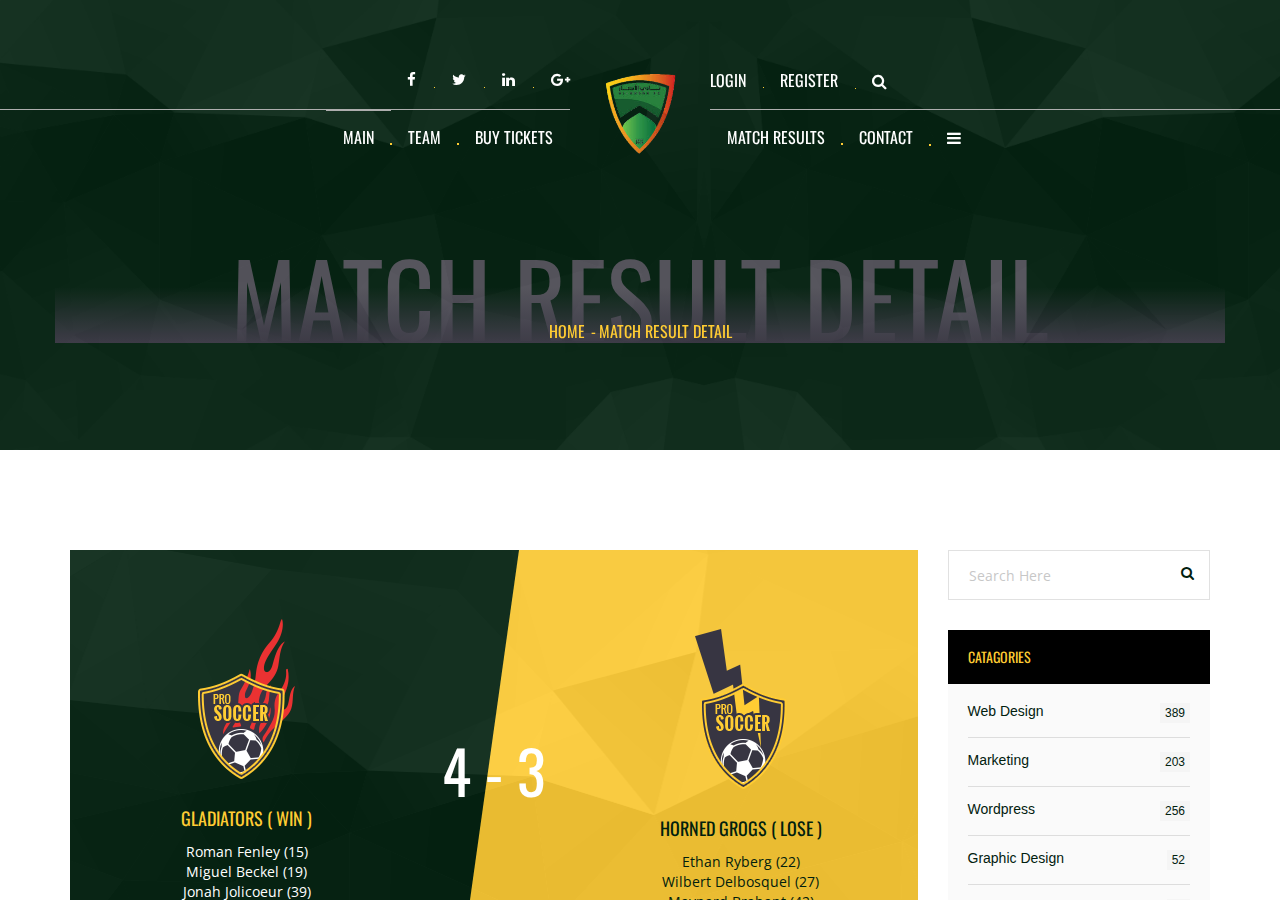
<file: matchresultdetail.html>
<!doctype html>
<!--[if lt IE 7]>		<html class="no-js lt-ie9 lt-ie8 lt-ie7" lang="zxx"> <![endif]-->
<!--[if IE 7]>			<html class="no-js lt-ie9 lt-ie8" lang="zxx"> <![endif]-->
<!--[if IE 8]>			<html class="no-js lt-ie9" lang="zxx"> <![endif]-->
<!--[if gt IE 8]><!-->	<html class="no-js" lang="zxx"> <!--<![endif]-->


<head>
	<meta charset="utf-8">
	<meta http-equiv="X-UA-Compatible" content="IE=edge">
	<title>نادي الانصار</title>
	<meta name="description" content="">
	<meta name="viewport" content="width=device-width, initial-scale=1">
	<link rel="apple-touch-icon" href="apple-touch-icon.png">
	<link rel="stylesheet" href="css/bootstrap.min.css">
	<link rel="stylesheet" href="css/normalize.css">
	<link rel="stylesheet" href="css/font-awesome.min.css">
	<link rel="stylesheet" href="css/transitions.css">
	<link rel="stylesheet" href="css/prettyPhoto.css">
	<link rel="stylesheet" href="css/swiper.min.css">
	<link rel="stylesheet" href="css/jquery-ui.css">
	<link rel="stylesheet" href="css/animate.css">
	<link rel="stylesheet" href="css/owl.theme.css">
	<link rel="stylesheet" href="css/owl.carousel.css">
	<link rel="stylesheet" href="css/customScrollbar.css">
	<link rel="stylesheet" href="css/icomoon.css">
	<link rel="stylesheet" href="css/main.css">
	<link rel="stylesheet" href="css/color.css">
	<link rel="stylesheet" href="css/responsive.css">
	<script src="js/vendor/modernizr-2.8.3-respond-1.4.2.min.js"></script>
</head>
<body  >
	<!--[if lt IE 8]>
		<p class="browserupgrade">You are using an <strong>outdated</strong> browser. Please <a href="http://browsehappy.com/">upgrade your browser</a> to improve your experience.</p>
	<![endif]-->
	<!--************************************
			Wrapper Start
	*************************************-->
	<div id="tg-wrapper" class="tg-wrapper tg-haslayout">
		<!--************************************
				Mobile Menu Start
		*************************************-->
		<div id="tg-navigationm-mobile" class="tg-navigationm-mobile tg-navigation collapse navbar-collapse">
			<span id="tg-close" class="tg-close fa fa-close"></span>
			<div class="tg-colhalf">
				<ul>
					<li><a href="index.html">Main</a></li>
					 
					<li class="menu-item-has-children">
						<a href="#">team</a>
						<ul class="tg-dropdown-menu">
							<li><a href="playergrid.html">playergrid</a></li>
							 <li><a href="playerdetail.html">playergrid detail</a></li>
						</ul>
					</li>
				
					<li class="menu-item-has-children">
						<a href="#">Match Results</a>
						<ul class="tg-dropdown-menu">
							<li><a href="matchresult.html">match result</a></li>
							<li><a href="matchresultdetail.html">match result detail</a></li>
						</ul>
					</li>
					<li><a href="buyticket.html">Buy Tickets</a></li>
				</ul>
			</div>
			<div class="tg-colhalf">
				<ul>
					<li><a href="aboutus.html">about us</a></li> 
					<li><a href="bloglist.html">blog list</a></li>
					<li><a href="bloggrid.html">blog grid</a></li>
					<li><a href="blogdetail.html">blog detail</a></li>
					<li><a href="contactus.html">Contact</a></li>
					<li class="menu-item-has-children">
						<a href="#"><i class=" fa fa-navicon"></i></a>
						<ul>
						
							<li><a href="404.html">404 error</a></li>
							<li><a href="comming-soon.html">comming soon</a></li>
						</ul>
					</li>
				</ul>
			</div>
		</div>
		<!--************************************
				Mobile Menu End
		*************************************-->
		<!--************************************
				Header Start
		*************************************-->
		<header id="tg-header" class="tg-header tg-haslayout">
			<div class="container">
				<div class="col-md-10 col-md-offset-1 col-sm-12 col-xs-12">
					<div class="row">
						<div class="tg-topbar tg-haslayout">
							<nav id="tg-topaddnav" class="tg-topaddnav">
								<div class="navbar-header">
									<button type="button" class="navbar-toggle collapsed" data-toggle="collapse" data-target="#tg-addnavigationm-mobile">
										<i class="fa fa-arrow-right"></i>
									</button>
								</div>
								<div id="tg-addnavigationm-mobile" class="tg-addnavigationm-mobile collapse navbar-collapse">
									<div class="tg-colhalf pull-right">
										<nav class="tg-addnav">
											<ul>
												<li><a href="javascript().html" data-toggle="modal" data-target="#tg-login">login</a></li>
												<li><a href="javascript().html" data-toggle="modal" data-target="#tg-register">Register</a></li> 
												<li>
													<a id="tg-btn-search" href="javascript:void(0)"><i class="fa fa-search"></i></a>
												</li>
											</ul>
										</nav>
									</div>
									<div class="tg-colhalf">
										<ul class="tg-socialicons">
											<li>
												<a href="#">
													<i class="fa fa-facebook"></i>
												</a>
											</li>
											<li>
												<a href="#">
													<i class="fa fa-twitter"></i>
												</a>
											</li>
											<li>
												<a href="#">
													<i class="fa fa-linkedin"></i>
												</a>
											</li>
											<li>
												<a href="#">
													<i class="fa fa-google-plus"></i>
												</a>
											</li> 
										</ul>
									</div>
								</div>
							</nav>
						</div>
						<nav id="tg-nav" class="tg-nav brand-center">
							<div class="navbar-header">
								<button type="button" class="navbar-toggle collapsed" data-toggle="collapse" data-target="#tg-navigationm-mobile">
									<i class="fa fa-bars"></i>
								</button>
								<strong class="tg-logo">
									<a href="index.html"><img src="images/logo1.png" alt="نادي الانصار"></a>
								</strong>
							</div>
							<div id="tg-navigation" class="tg-navigation">
								<div class="tg-colhalf">
                                    <ul>
                                        <li class="active">
                                            <a href="index.html">Main</a>
                                            
                                        </li>
                                        <li>
                                            <a href="#">team</a>
                                            <ul class="tg-dropdown-menu">
                                                <li><a href="playergrid.html">playergrid</a></li>
                                                 <li><a href="playerdetail.html">playergrid detail</a></li>
                                            </ul>
                                        </li>
                                        <li><a href="buyticket.html">Buy Tickets</a></li>
                                       
                                    </ul>
                                </div>
                                <div class="tg-colhalf">
                                    <ul>
                                        <li>
                                            <a href="#">Match Results</a>
                                            <ul class="tg-dropdown-menu">
                                                <li><a href="matchresult.html">match result</a></li>
                                                <li><a href="matchresultdetail.html">match result detail</a></li>
                                            </ul>
                                        </li>
                                        
                                        <li><a href="contactus.html">Contact</a></li>
                                        <li>
                                            <a href="#"><i class=" fa fa-navicon"></i></a>
                                            <ul>
                                                <li><a href="aboutus.html">about us</a></li>
                                                <li><a href="bloglist.html">blog list</a></li>
                                                 <li><a href="blogdetail.html">blog detail</a></li>
                                                <li><a href="404.html">404 error</a></li>
                                                <li><a href="comming-soon.html">comming soon</a></li>
                                            </ul>
                                        </li>
                                    </ul>
                                </div>
							</div>
						</nav>
					</div>
				</div>
			</div>
		</header>
		<!--************************************
				Header End
		*************************************-->
		<!--************************************
				Banner Start
		*************************************-->
		<div class="tg-banner tg-haslayout">
			<div class="tg-imglayer">
				<img src="images/bg-pattran.png" alt="image desctription">
			</div>
			<div class="container">
				<div class="row">
					<div class="tg-banner-content tg-haslayout">
						<div class="tg-pagetitle">
							<h1>match result detail</h1>
						</div>
						<ol class="tg-breadcrumb">
							<li><a href="#">Home</a></li>
							<li class="active">match result detail</li>
						</ol>
					</div>
				</div>
			</div>
		</div>
		<!--************************************
				Banner End
		*************************************-->
		<!--************************************
				Main Start
		*************************************-->
		<main id="tg-main" class="tg-main tg-haslayout">
			<div class="tg-main-section tg-haslayout">
				<div class="container">
					<div class="row">
						<div id="tg-twocolumns" class="tg-twocolumns tg-haslayout">
							<div class="col-md-9 col-sm-8 col-xs-12 pull-left">
								<div class="tg-resultdetail">
									<div class="tg-matchresult">
										<div class="tg-box">
											<div class="tg-score"><h3>4 - 3</h3></div>
											<div class="tg-teamscore">
												<strong class="tg-team-logo">
													<a href="#">
														<img src="images/team-logo/logo-01.png" alt="نادي الانصار">
													</a>
												</strong>
												<div class="tg-team-nameplusstatus">
													<h4><a href="#">Gladiators ( Win )</a></h4>
												</div>
												<ul class="tg-playernameplusgoadtime">
													<li>Roman Fenley (15)</li>
													<li>Miguel Beckel (19)</li>
													<li>Jonah Jolicoeur (39)</li>
													<li>Connie Harland (48)</li>
												</ul>
											</div>
											<div class="tg-teamscore">
												<strong class="tg-team-logo">
													<a href="#">
														<img src="images/team-logo/logo-02.png" alt="نادي الانصار">
													</a>
												</strong>
												<div class="tg-team-nameplusstatus">
													<h4><a href="#">horned grogs ( lose )</a></h4>
												</div>
												<ul class="tg-playernameplusgoadtime">
													<li>Ethan Ryberg (22)</li>
													<li>Wilbert Delbosquel (27)</li>
													<li>Maynard Brabant (42)</li>
												</ul>
											</div>
										</div>
									</div>
									<div class="tg-mathtextbox">
										<div class="tg-section-heading">
											<h2>dipisicing elit sed do eiusmod tempor indunt</h2>
										</div>
										<p>Consectetur adipisicing elit, sed do eiusmod tempor incididunt ut labore et dolore magna aliqua. Ut enim ad minim veniam, quistan nostrud exercitation ullamco laboris nisi ut aliquip ex ea commodo consequat. Duis aute irure dolor in reprehenderit in voluptate eds velit esse cillum dolore eu fugiat nulla pariatur. Excepteur sint occaecat cupidatat non proident, sunt in culpa qui officia deserunt pis mollit anim id est laborum ed ut perspiciatis unde omnis iste natus error sit voluptatem accusantium doloremque laudantium, totam rem aperiam, eaque ipsa quae ab illo inventore veritatis et quasi architecto beatae vitae dicta sunt explicabo.</p>
										<p>Nemo enim ipsam voluptatem quia voluptas sit aspernatur aut odit aut fugit, sed quia consequuntur magni dolores eos qui ratione voluptatem sequi nesciunt. Neque porro quisquam est, qui dolorem ipsum quia dolor sit amet, consectetur, adipisci velit, sed quiata non numquam aliquam quaerat voluptatem.</p>
										<div id="tg-matchdetailslider" class="tg-matchdetailslider">
											<div class="swiper-wrapper">
												<div class="swiper-slide">
													<figure><img src="images/match-detail/img-01.jpg" alt="نادي الانصار"></figure>
												</div>
												<div class="swiper-slide">
													<figure><img src="images/match-detail/img-01.jpg" alt="نادي الانصار"></figure>
												</div>
												<div class="swiper-slide">
													<figure><img src="images/match-detail/img-01.jpg" alt="نادي الانصار"></figure>
												</div>
											</div>
											<div class="tg-themebtnprev"><span class="fa fa-angle-right"></span></div>
											<div class="tg-themebtnnext"><span class="fa fa-angle-left"></span></div>
										</div>
										<div class="tg-section-heading">
											<h2>Lorem ipsum dolor sit amet consectetur</h2>
										</div>
										<p>Lorem ipsum dolor sit amet, consectetur adipisicing elit, sed dousmod tempor incididunt ut labore et dolore magna aliqua. Ut enim ad minim veniam, quis nostrud exercitation ullamco laboris nisi ut aliquip ex ea commodo consequat. Duis aute irure dolor.</p>
										<p>Reprehenderit in voluptate velit esse cillum dolore eu fugiat nulla atur Excepteur sint occaecat cupidatat non proident.</p>
									
										<p>Consectetur adipisicing elit, sed do eiusmod tempor incididunt ut labore et dolore magna aliqua. Ut enim ad minim veniam, quistat nostrud exercitation ullamco laboris nisi ut aliquip ex ea commodo consequat. Duis aute irure dolor in reprehenderit in voluptate velit esse cillum dolore eu fugiat nulla.</p>
										<blockquote><q>“ Sed ut perspiciatis unde omnis iste natus error sit voluptatem accusantium doloremque laudantium, totam rem aperiam, eaque ipsa quae ab. ”</q></blockquote>
										<ul class="tg-detail">
											<li><i class="fa fa-check"></i>Consectetur adipisicing elit do eiusmod tempor</li>
											<li><i class="fa fa-check"></i>Consectetur adipisicing elit do eiusmod tempor</li>
											<li><i class="fa fa-check"></i>Consectetur adipisicing elit do eiusmod tempor</li>
											<li><i class="fa fa-check"></i>Consectetur adipisicing elit do eiusmod tempor</li>
											<li><i class="fa fa-check"></i>Consectetur adipisicing elit do eiusmod tempor</li>
											<li><i class="fa fa-check"></i>Consectetur adipisicing elit do eiusmod tempor</li>
										</ul>
										<ul class="tg-detail">
											<li><i class="fa fa-caret-right"></i>Consectetur adipisicing elit do eiusmod tempor</li>
											<li><i class="fa fa-caret-right"></i>Consectetur adipisicing elit do eiusmod tempor</li>
											<li><i class="fa fa-caret-right"></i>Consectetur adipisicing elit do eiusmod tempor</li>
											<li><i class="fa fa-caret-right"></i>Consectetur adipisicing elit do eiusmod tempor</li>
											<li><i class="fa fa-caret-right"></i>Consectetur adipisicing elit do eiusmod tempor</li>
											<li><i class="fa fa-caret-right"></i>Consectetur adipisicing elit do eiusmod tempor</li>
										</ul>
										<p>Consectetur adipisicing elit, sed do eiusmod tempor incididunt ut labore et dolore magna aliqua. Ut enim ad minim veniam, quistat nostrud exercitation ullamco laboris nisi ut aliquip ex ea commodo consequat. Duis aute irure dolor in reprehenderit in voluptate velit esse cillum dolore eu fugiat nulla pariatur eaque ipsa quae.</p>
									</div>
									<div id="tg-playerslider" class="tg-playerslider tg-haslayout">
										<div class="swiper-wrapper">
											<div class="swiper-slide">
												<div class="tg-videobox">
													<figure>
														<img src="images/player-detail/img-02.jpg" alt="نادي الانصار">
														<figcaption>
															<a class="tg-playbtn" href="https://youtu.be/a0ksVaLlaIw?iframe=true" data-rel="prettyPhoto[iframe]"></a>
															<h2>accusantium doloremque lauda totam rem aperiam ipsa</h2>
														</figcaption>
													</figure>
												</div>
											</div>
											<div class="swiper-slide">
												<div class="tg-videobox">
													<figure>
														<img src="images/player-detail/img-02.jpg" alt="نادي الانصار">
														<figcaption>
															<a class="tg-playbtn" href="https://youtu.be/a0ksVaLlaIw?iframe=true" data-rel="prettyPhoto[iframe]"></a>
															<h2>accusantium doloremque lauda totam rem aperiam ipsa</h2>
														</figcaption>
													</figure>
												</div>
											</div>
											<div class="swiper-slide">
												<div class="tg-videobox">
													<figure>
														<img src="images/player-detail/img-02.jpg" alt="نادي الانصار">
														<figcaption>
															<a class="tg-playbtn" href="https://youtu.be/a0ksVaLlaIw?iframe=true" data-rel="prettyPhoto[iframe]"></a>
															<h2>accusantium doloremque lauda totam rem aperiam ipsa</h2>
														</figcaption>
													</figure>
												</div>
											</div>
										</div>
										<div class="tg-themebtnprev"><span class="fa fa-angle-left"></span></div>
										<div class="tg-themebtnnext"><span class="fa fa-angle-right"></span></div>
									</div>
									
									<div class="tg-tags-social tg-haslayout">
										<div class="tg-tags pull-left">
											<i class="fa fa-tags"></i>
											<span>tags: </span>
											<a href="#" class="tg-btn">fashion</a>
											<a href="#" class="tg-btn">travel</a>
											<a href="#" class="tg-btn">tech</a>
											<a href="#" class="tg-btn">sports</a>
										</div>
										<div class="tg-social-share pull-right">
											<i class="fa fa-share-square-o"></i>
											<span>share: </span>
											<ul>
												<li><a href="#"><i data-iconname="on facebook" class="fa fa-facebook-f"></i></a></li>
												<li><a href="#"><i data-iconname="on twitter" class="fa fa-twitter "></i></a></li>
												<li><a href="#"><i data-iconname="on pinterest" class="fa fa-pinterest-p"></i></a></li>
												<li><a href="#"><i data-iconname="on linkedin" class="fa fa-linkedin"></i></a></li>
											</ul>
										</div>
									</div>
									<div id="tg-comments" class="tg-comments">
										<div class="tg-section-heading">
											<h2>Latest Comments</h2>
										</div>
										<ul>
											<li>
												<div class="tg-comment">
													<figure>
														<a href="#">
															<img src="images/thumbnails/img-08.jpg" alt="نادي الانصار">
														</a>
													</figure>
													<div class="tg-commentdata">
														<span class="tg-theme-tag"><time datetime="2016-05-03">May 3, 2016</time></span>
														<a class="tg-btnreply" href="#">reply</a>
														<div class="tg-section-heading">
															<h3>Will Mccaulley</h3>
														</div>
														<div class="tg-description">
															<p>Consectetur adipisicing elit, sed do eiusmod tempor incididunt ut labore etire magna aliqua. Ut enim ad minim veniam.</p>
														</div>
													</div>
												</div>
											</li>
											<li>
												<div class="tg-comment">
													<figure>
														<a href="#">
															<img src="images/thumbnails/img-09.jpg" alt="نادي الانصار">
														</a>
													</figure>
													<div class="tg-commentdata">
														<span class="tg-theme-tag"><time datetime="2016-05-03">May 3, 2016</time></span>
														<a class="tg-btnreply" href="#">reply</a>
														<div class="tg-section-heading">
															<h3>Will Mccaulley</h3>
														</div>
														<div class="tg-description">
															<p>Consectetur adipisicing elit, sed do eiusmod tempor incididunt ut labore etire magna aliqua. Ut enim ad minim veniam.</p>
														</div>
													</div>
												</div>
											</li>
											<li>
												<div class="tg-comment">
													<figure>
														<a href="#">
															<img src="images/thumbnails/img-10.jpg" alt="نادي الانصار">
														</a>
													</figure>
													<div class="tg-commentdata">
														<span class="tg-theme-tag"><time datetime="2016-05-03">May 3, 2016</time></span>
														<a class="tg-btnreply" href="#">reply</a>
														<div class="tg-section-heading">
															<h3>Will Mccaulley</h3>
														</div>
														<div class="tg-description">
															<p>Consectetur adipisicing elit, sed do eiusmod tempor incididunt ut labore etire magna aliqua. Ut enim ad minim veniam.</p>
														</div>
													</div>
												</div>
											</li>
										</ul>
									</div>
									<div id="tg-leavecomment" class="tg-leavecomment">
										<div class="tg-section-heading">
											<h2>Leave Your Comment</h2>
										</div>
										<form id="tg-commentform" class="tg-commentform" method="post" action="#" enctype="text/plain">
											<fieldset>
												<div class="form-group">
													<input type="text" name="name" class="form-control" placeholder="Name*" required>
												</div>
												<div class="form-group">
													<input type="email" name="email" class="form-control" placeholder="Email*" required>
												</div>
												<div class="form-group">
													<textarea name="message" placeholder="Message*" required></textarea>
												</div>
												<div class="form-group">
													<button class="tg-btn" type="submit">send</button>
												</div>
											</fieldset>
										</form>
										
										
									</div>
								</div>
							</div>
							<div class="col-md-3 col-sm-4 col-xs-12">
							<aside id="tg-sidebar" class="tg-sidebar">
								<div class="tg-widget tg-search">
									<form class="form-search">
										<fieldset>
											<input type="search" placeholder="Search Here" class="form-control">
											<button type="submit"><i class="fa fa-search"></i></button>
										</fieldset>
									</form>
								</div>
								<div class="tg-widget tg-catagories-widget">
									<h3>catagories</h3>
									<ul>
										<li>
											<a href="#"><em>Web Design</em><i>389</i></a>
										</li>
										<li>
											<a href="#"><em>Marketing</em><i>203</i></a>
										</li>
										<li>
											<a href="#"><em>Wordpress</em><i>256</i></a>
										</li>
										<li>
											<a href="#"><em>Graphic Design</em><i>52</i></a>
										</li>
										<li>
											<a href="#"><em>Photography</em><i>43</i></a>
										</li>
										<li>
											<a href="#"><em>eCommerce</em><i>23</i></a>
										</li>
										<li>
											<a href="#"><em>Html</em><i>389</i></a>
										</li>
									</ul>
								</div>
								<div class="tg-widget tg-price-widget">
									<h3>filter by price</h3>
									<div class="tg-price-range">
										<div id="tg-slider-range" class="tg-slider-range"></div>
										<p>
											<label for="amount">Price:</label>
											<input type="text" id="amount" readonly>
										</p>
										<a class="tg-btn" href="#">Filter</a>
									</div>
								</div>
								<div class="tg-widget">
									<h3>Slideshow Widget</h3>
									<div class="tg-slideshow-widget tg-haslayout">
										<div id="tg-slideshow-slider" class="tg-slideshow-slider tg-haslayout">
											<div class="swiper-wrapper">
												<div class="swiper-slide">
													<figure class="tg-postimg">
														<img src="images/sidebar/img-01.jpg" alt="نادي الانصار">
													</figure>
												</div>
												<div class="swiper-slide">
													<figure class="tg-postimg">
														<img src="images/sidebar/img-01.jpg" alt="نادي الانصار">
													</figure>
												</div>
												<div class="swiper-slide">
													<figure class="tg-postimg">
														<img src="images/sidebar/img-01.jpg" alt="نادي الانصار">
													</figure>
												</div>
											</div>
											<div class="swiper-pagination tg-pagination-slider"></div>
											<div class="tg-themebtnnext"><span class="fa fa-angle-down"></span></div>
											<div class="tg-themebtnprev"><span class="fa fa-angle-up"></span></div>
										</div>
									</div>
								</div>
								<div class="tg-widget tg-tags-widget">
									<h3>popular tags</h3>
									<ul>
										<li><a class="tg-btn" href="#">fashion</a></li>
										<li><a class="tg-btn" href="#">travel</a></li>
										<li><a class="tg-btn" href="#">sports</a></li>
										<li><a class="tg-btn" href="#">blog</a></li>
										<li><a class="tg-btn" href="#">magazine</a></li>
										<li><a class="tg-btn" href="#">fun time</a></li>
										<li><a class="tg-btn" href="#">ui</a></li>
										<li><a class="tg-btn" href="#">tech</a></li>
										<li><a class="tg-btn" href="#">soccer</a></li>
									</ul>
								</div>
							</aside>
						</div>
						</div>
					</div>
				</div>
			</div>
		</main>
		<!--************************************
				Main End
		*************************************-->
		<!--************************************
				Footer Start
		*************************************-->
		<footer id="tg-footer" class="tg-footer tg-haslayout">
			<div class="tg-haslayout tg-footerinfobox">
				<div class="tg-bgboxone"></div>
				<div class="tg-bgboxtwo"></div>
				<div class="tg-footerinfo">
					<div class="container">
						<div class="row">
							<div class="col-sm-6">
								<div class="tg-footercol">
									<div class="tg-posttitle">
										<h3>signup newsletter</h3>
									</div>
									<div class="tg-description">
										<p>Adipisicing elit, sed do eiusmod tempor incidunta utiai labore et dolore magna si aliqua quis.</p>
									</div>
									<form class="tg-form-newsletter">
										<fieldset>
											<div class="form-group">
												<input type="email" class="form-control" name="email" placeholder="Email">
											</div>
											<button class="tg-btn" type="submit">signup</button>
										</fieldset>
									</form>
									 
								</div>
							</div>
							<div class="col-sm-2">
								<!-- <div class="tg-footercol">
									<div class="tg-posttitle">
										<h3>Top products</h3>
									</div>
									<div class="tg-toprated">
										<ul>
											<li>
												<figure>
													<a href="#">
														<img src="images/thumbnails/img-04.jpg" alt="نادي الانصار">
													</a>
												</figure>
												<div class="tg-productcontent">
													<h4><a href="#">Smooth 3-Stripes Scarf</a></h4><span class="tg-stars"><span></span></span>
													<span class="tg-price">Price: $67</span>
												</div>
											</li>
											<li>
												<figure>
													<a href="#">
														<img src="images/thumbnails/img-05.jpg" alt="نادي الانصار">
													</a>
												</figure>
												<div class="tg-productcontent">
													<h4><a href="#">Smooth 3-Stripes Scarf</a></h4><span class="tg-stars"><span></span></span>
													<span class="tg-price">Price: $67</span>
												</div>
											</li>
											<li>
												<figure>
													<a href="#">
														<img src="images/thumbnails/img-06.jpg" alt="نادي الانصار">
													</a>
												</figure>
												<div class="tg-productcontent">
													<h4><a href="#">Smooth 3-Stripes Scarf</a></h4><span class="tg-stars"><span></span></span>
													<span class="tg-price">Price: $67</span>
												</div>
											</li>
											<li>
												<figure>
													<a href="#">
														<img src="images/thumbnails/img-07.jpg" alt="نادي الانصار">
													</a>
												</figure>
												<div class="tg-productcontent">
													<h4><a href="#">Smooth 3-Stripes Scarf</a></h4><span class="tg-stars"><span></span></span>
													<span class="tg-price">Price: $67</span>
												</div>
											</li>
										</ul>
									</div>
								</div> -->
							</div>
							<div class="col-sm-4">
								<div class="tg-footercol">
									<div class="tg-haslayout">
										<strong class="tg-logo">
											<a href="#">
												<img src="images/player/logosm.png" alt="نادي الانصار">
											</a>
										</strong>
									</div>
									<div class="tg-description">
										<p>Consectetur adipisicing elit sedtado eiusmod dunt ut labore et dolore magna aliqua enim minim veniami quis nostrud.</p>
									</div>
									<ul class="tg-contactinfo">
										<li>
											<i class="fa fa-home"></i>
											<address>123 Eccles Old Road,Suadi Arabia</address>
										</li>
										<li>
											<i class="fa fa-envelope-o"></i>
											<a href="info%40domain.html">info@domain.com</a>
										</li>
										<li>
											<i class="fa fa-phone"></i>
											<span>+99 123 456 788 - 9</span>
										</li>
									</ul>
									<div class="tg-haslayout">
										<a class="tg-btn" href="#">read more</a>
									</div>
								</div>
							</div>
						</div>
					</div>
				</div>
			</div>
			<div class="tg-footerbar">
				<div class="container">
					<span class="tg-copyright"><a target="_blank" href="https://aqdim.sa">aqdim</a></span>
					<nav class="tg-footernav">
						<ul>
							<li><a href="index.html">Main</a></li>
							<li><a href="#">Team</a></li>
							<li><a href="#">Buy Tickets</a></li>
							<li><a href="#">Match Results</a></li> 
							<li><a href="#">Contact</a></li>
						</ul>
					</nav>
				</div>
			</div>
		</footer>
		<!--************************************
				Footer End
		*************************************-->
	</div>
	<!--************************************
			Wrapper End
	*************************************-->
	<!--************************************
			Search Start
	*************************************-->
	<div class="tg-searchbox">
		<a id="tg-close-search" class="tg-close-search" href="javascript:void(0)"><span class="fa fa-close"></span></a>
		<div class="tg-searcharea">
			<div class="container">
				<div class="row">
					<div class="col-sm-6 col-sm-offset-3">
						<form class="tg-form-search">
							<fieldset>
								<input type="search" class="form-control" placeholder="keyword">
								<i class="icon-icon_search2"></i>
							</fieldset>
						</form>
						<p>Start typing and press Enter to search</p>
					</div>
				</div>
			</div>
		</div>
	</div>
	<!--************************************
			Search End
	*************************************-->
	<!--************************************
		LightBoxes Start
	*************************************-->
	<div class="tg-modalbox modal fade" id="tg-login" tabindex="-1" role="dialog">
		<div class="modal-dialog" role="document">
			<div class="tg-modal-content">
				<div class="tg-formarea col-md-7  col-sm-12 col-xs-12">
					<div class="tg-border-heading">
						<h3>Login</h3>
					</div>
					<form class="tg-loginform" method="post">
						<fieldset>
							<div class="form-group">
								<input type="text" name="userName/email" class="form-control" placeholder="username/email">
							</div>
							<div class="form-group">
								<input type="password" name="password" class="form-control" placeholder="password">
							</div>
							<div class="form-group">
								<label>
									<input type="checkbox" value="rememberme" class="checkbox">
									<em>Remember Me</em>
								</label>
								<a href="#">
									<em>Forgot Password</em>
									<i class="fa fa-question-circle"></i>
								</a>
							</div>
							<div class="form-group">
								<button class="tg-btn tg-btn-lg" type="submit">Login Now</button>
							</div>
							<div class="tg-description">
								<p>Don't have an account? <a href="#">Signup</a></p>
							</div>
						</fieldset>
					</form>
				</div>
				<div class="tg-formarea col-md-5  col-sm-12 col-xs-12">
					<div class="tg-border-heading">
						<h3>Login with</h3>
					</div>
					<ul> 
						<li class="tg-googleplus"><a href="#">google+</a></li>
 					</ul>
				</div>
			</div>
		</div>
	</div>
	<div class="tg-modalbox modal fade" id="tg-register" tabindex="-1" role="dialog">
		<div class="modal-dialog" role="document">
			<div class="tg-modal-content">
				<div class="tg-formarea col-md-7  col-sm-12 col-xs-12">
					<div class="tg-border-heading">
						<h3>Signup</h3>
					</div>
					<form class="tg-loginform" method="post">
						<fieldset>
							<div class="form-group">
								<input type="text" name="userName" class="form-control" placeholder="username">
							</div>
							<div class="form-group">
								<input type="email" name="email" class="form-control" placeholder="email">
							</div>
							<div class="form-group">
								<div class="tg-note">
									<i class="fa fa-exclamation-circle"></i>
									<span>We will email you your password.</span>
								</div>
							</div>
							<div class="form-group">
								<button class="tg-btn tg-btn-lg" type="submit">Login Now</button>
							</div>
							<div class="tg-description">
								<p>Already have an account? <a href="#">Login</a></p>
							</div>
						</fieldset>
					</form>
				</div>
				<div class="tg-formarea col-md-5  col-sm-12 col-xs-12">
					<div class="tg-border-heading">
						<h3>Signup with</h3>
					</div>
					<ul> 
						<li class="tg-googleplus"><a href="#">google+</a></li> 
					</ul>
				</div>
			</div>
		</div>
	</div>
	<!--************************************
		LightBoxes End
	*************************************-->
	<script src="js/vendor/jquery-library.js"></script>
	<script src="js/vendor/bootstrap.min.js"></script>
	<script src="js/customScrollbar.min.js"></script>
	<script src="js/owl.carousel.js"></script>
	<script src="js/isotope.pkgd.js"></script>
	<script src="js/prettyPhoto.js"></script>
	<script src="js/swiper.min.js"></script>
	<script src="js/jquery-ui.js"></script>
	<script src="js/countTo.js"></script>
	<script src="js/appear.js"></script>
	<script src="js/main.js"></script>
</body>


</html>
</file>
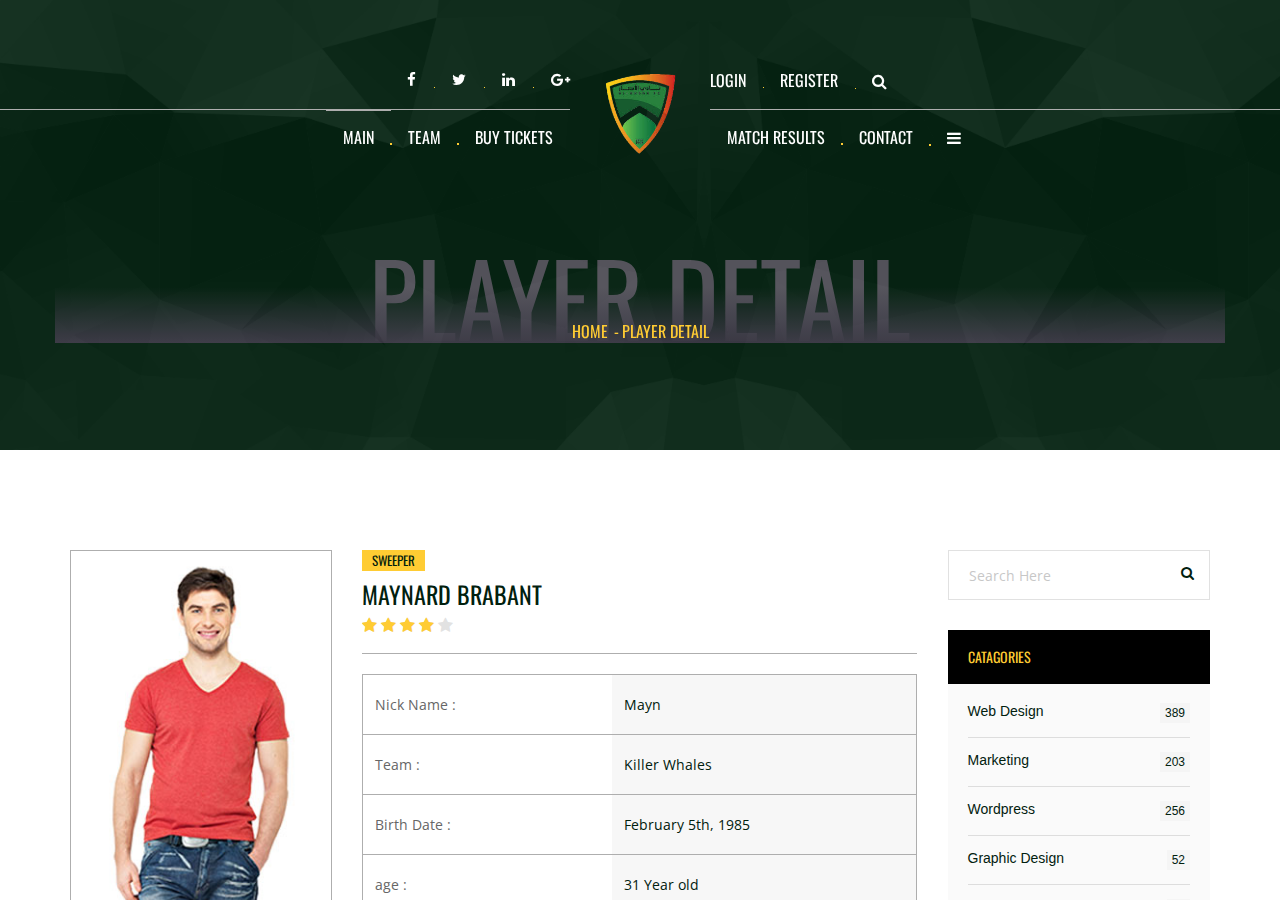
<file: playerdetail.html>
<!doctype html>
<!--[if lt IE 7]>		<html class="no-js lt-ie9 lt-ie8 lt-ie7" lang="zxx"> <![endif]-->
<!--[if IE 7]>			<html class="no-js lt-ie9 lt-ie8" lang="zxx"> <![endif]-->
<!--[if IE 8]>			<html class="no-js lt-ie9" lang="zxx"> <![endif]-->
<!--[if gt IE 8]><!-->	<html class="no-js" lang="zxx"> <!--<![endif]-->


<head>
	<meta charset="utf-8">
	<meta http-equiv="X-UA-Compatible" content="IE=edge">
	<title>نادي الانصار</title>
	<meta name="description" content="">
	<meta name="viewport" content="width=device-width, initial-scale=1">
	<link rel="apple-touch-icon" href="apple-touch-icon.png">
	<link rel="stylesheet" href="css/bootstrap.min.css">
	<link rel="stylesheet" href="css/normalize.css">
	<link rel="stylesheet" href="css/font-awesome.min.css">
	<link rel="stylesheet" href="css/transitions.css">
	<link rel="stylesheet" href="css/prettyPhoto.css">
	<link rel="stylesheet" href="css/swiper.min.css">
	<link rel="stylesheet" href="css/jquery-ui.css">
	<link rel="stylesheet" href="css/animate.css">
	<link rel="stylesheet" href="css/owl.theme.css">
	<link rel="stylesheet" href="css/owl.carousel.css">
	<link rel="stylesheet" href="css/customScrollbar.css">
	<link rel="stylesheet" href="css/icomoon.css">
	<link rel="stylesheet" href="css/main.css">
	<link rel="stylesheet" href="css/color.css">
	<link rel="stylesheet" href="css/responsive.css">
	<script src="js/vendor/modernizr-2.8.3-respond-1.4.2.min.js"></script>
</head>
<body  >
	<!--[if lt IE 8]>
		<p class="browserupgrade">You are using an <strong>outdated</strong> browser. Please <a href="http://browsehappy.com/">upgrade your browser</a> to improve your experience.</p>
	<![endif]-->
	<!--************************************
			Wrapper Start
	*************************************-->
	<div id="tg-wrapper" class="tg-wrapper tg-haslayout">
		<!--************************************
				Mobile Menu Start
		*************************************-->
		<div id="tg-navigationm-mobile" class="tg-navigationm-mobile tg-navigation collapse navbar-collapse">
			<span id="tg-close" class="tg-close fa fa-close"></span>
			<div class="tg-colhalf">
				<ul>
					<li><a href="index.html">Main</a></li>
					 
					<li class="menu-item-has-children">
						<a href="#">team</a>
						<ul class="tg-dropdown-menu">
							<li><a href="playergrid.html">playergrid</a></li>
							 <li><a href="playerdetail.html">playergrid detail</a></li>
						</ul>
					</li>
				
					<li class="menu-item-has-children">
						<a href="#">Match Results</a>
						<ul class="tg-dropdown-menu">
							<li><a href="matchresult.html">match result</a></li>
							<li><a href="matchresultdetail.html">match result detail</a></li>
						</ul>
					</li>
					<li><a href="buyticket.html">Buy Tickets</a></li>
				</ul>
			</div>
			<div class="tg-colhalf">
				<ul>
					<li><a href="aboutus.html">about us</a></li> 
					<li><a href="bloglist.html">blog list</a></li>
					<li><a href="bloggrid.html">blog grid</a></li>
					<li><a href="blogdetail.html">blog detail</a></li>
					<li><a href="contactus.html">Contact</a></li>
					<li class="menu-item-has-children">
						<a href="#"><i class=" fa fa-navicon"></i></a>
						<ul>
						
							<li><a href="404.html">404 error</a></li>
							<li><a href="comming-soon.html">comming soon</a></li>
						</ul>
					</li>
				</ul>
			</div>
		</div>
		<!--************************************
				Mobile Menu End
		*************************************-->
		<!--************************************
				Header Start
		*************************************-->
		<header id="tg-header" class="tg-header tg-haslayout">
			<div class="container">
				<div class="col-md-10 col-md-offset-1 col-sm-12 col-xs-12">
					<div class="row">
						<div class="tg-topbar tg-haslayout">
							<nav id="tg-topaddnav" class="tg-topaddnav">
								<div class="navbar-header">
									<button type="button" class="navbar-toggle collapsed" data-toggle="collapse" data-target="#tg-addnavigationm-mobile">
										<i class="fa fa-arrow-right"></i>
									</button>
								</div>
								<div id="tg-addnavigationm-mobile" class="tg-addnavigationm-mobile collapse navbar-collapse">
									<div class="tg-colhalf pull-right">
										<nav class="tg-addnav">
											<ul>
												<li><a href="javascript().html" data-toggle="modal" data-target="#tg-login">login</a></li>
												<li><a href="javascript().html" data-toggle="modal" data-target="#tg-register">Register</a></li> 
												<li>
													<a id="tg-btn-search" href="javascript:void(0)"><i class="fa fa-search"></i></a>
												</li>
											</ul>
										</nav>
									</div>
									<div class="tg-colhalf">
										<ul class="tg-socialicons">
											<li>
												<a href="#">
													<i class="fa fa-facebook"></i>
												</a>
											</li>
											<li>
												<a href="#">
													<i class="fa fa-twitter"></i>
												</a>
											</li>
											<li>
												<a href="#">
													<i class="fa fa-linkedin"></i>
												</a>
											</li>
											<li>
												<a href="#">
													<i class="fa fa-google-plus"></i>
												</a>
											</li> 
										</ul>
									</div>
								</div>
							</nav>
						</div>
						<nav id="tg-nav" class="tg-nav brand-center">
							<div class="navbar-header">
								<button type="button" class="navbar-toggle collapsed" data-toggle="collapse" data-target="#tg-navigationm-mobile">
									<i class="fa fa-bars"></i>
								</button>
								<strong class="tg-logo">
									<a href="index.html"><img src="images/logo1.png" alt="نادي الانصار"></a>
								</strong>
							</div>
							<div id="tg-navigation" class="tg-navigation">
								<div class="tg-colhalf">
                                    <ul>
                                        <li class="active">
                                            <a href="index.html">Main</a>
                                            
                                        </li>
                                        <li>
                                            <a href="#">team</a>
                                            <ul class="tg-dropdown-menu">
                                                <li><a href="playergrid.html">playergrid</a></li>
                                                 <li><a href="playerdetail.html">playergrid detail</a></li>
                                            </ul>
                                        </li>
                                        <li><a href="buyticket.html">Buy Tickets</a></li>
                                       
                                    </ul>
                                </div>
                                <div class="tg-colhalf">
                                    <ul>
                                        <li>
                                            <a href="#">Match Results</a>
                                            <ul class="tg-dropdown-menu">
                                                <li><a href="matchresult.html">match result</a></li>
                                                <li><a href="matchresultdetail.html">match result detail</a></li>
                                            </ul>
                                        </li>
                                        
                                        <li><a href="contactus.html">Contact</a></li>
                                        <li>
                                            <a href="#"><i class=" fa fa-navicon"></i></a>
                                            <ul>
                                                <li><a href="aboutus.html">about us</a></li>
                                                <li><a href="bloglist.html">blog list</a></li>
                                                 <li><a href="blogdetail.html">blog detail</a></li>
                                                <li><a href="404.html">404 error</a></li>
                                                <li><a href="comming-soon.html">comming soon</a></li>
                                            </ul>
                                        </li>
                                    </ul>
                                </div>
							</div>
						</nav>
					</div>
				</div>
			</div>
		</header>
		<!--************************************
				Header End
		*************************************-->
		<!--************************************
				Banner Start
		*************************************-->
		<div class="tg-banner tg-haslayout">
			<div class="tg-imglayer">
				<img src="images/bg-pattran.png" alt="image desctription">
			</div>
			<div class="container">
				<div class="row">
					<div class="tg-banner-content tg-haslayout">
						<div class="tg-pagetitle">
							<h1>player Detail</h1>
						</div>
						<ol class="tg-breadcrumb">
							<li><a href="#">Home</a></li>
							<li class="active">player Detail</li>
						</ol>
					</div>
				</div>
			</div>
		</div>
		<!--************************************
				Banner End
		*************************************-->
		<!--************************************
				Main Start
		*************************************-->
		<main id="tg-main" class="tg-main tg-haslayout">
			<div class="container">
				<div class="row">
					<div id="tg-twocolumns" class="tg-twocolumns tg-main-section tg-haslayout">
						<div class="col-sm-9 col-xs-12 pull-left">
							<div class="tg-player-detail tg-haslayout">
								<div class="tg-player-data tg-haslayout">
									<div class="tg-player-info tg-haslayout">
										<div class="row">
											<div class="col-sm-4 col-xs-12">
												<div class="tg-widget tg-imagewidget">
													<figure>
														<img src="images/player/img-05.jpg" alt="نادي الانصار">
													</figure>
												</div>
												<div class="tg-widget tg-mapwidget">
													<div id="tg-map" class="tg-map tg-haslayout">
														<iframe src="https://www.google.com/maps/embed?pb=!1m18!1m12!1m3!1d3152.196388026009!2d144.9584250158674!3d-37.808868741537424!2m3!1f0!2f0!3f0!3m2!1i1024!2i768!4f13.1!3m3!1m2!1s0x6ad65d34d2754a9f%3A0xad27583c2c9e2890!2sElizabeth+St%2C+Melbourne+VIC+3000%2C+Australia!5e0!3m2!1sen!2s!4v1468220698916"></iframe>
													</div>
												</div>
											</div>
											<div class="col-sm-8 col-xs-12">
												<div class="tg-playcontent">
													<a href="#" class="tg-theme-tag">SWEEPER</a>
													<h3><a href="#">Maynard Brabant</a></h3>
													<span class="tg-stars"><span></span></span>
												</div>
												<ul>
													<li>Nick Name :</li>
													<li>Mayn</li>
													<li>Team :</li>
													<li>Killer Whales</li>
													<li>Birth Date :</li>
													<li>February 5th, 1985</li>
													<li>age :</li>
													<li>31 Year old</li>
													<li>Birth Place :</li>
													<li>Manchester - UK</li>
													<li>Height :</li>
													<li>186 cm (1m 86cm)</li>
													<li>Weight :</li>
													<li>84 kg - 168 lbs</li>
													<li>Field position :</li>
													<li>Left/right winger, striker/forward</li>
													<li>First professional club :</li>
													<li>Pro Soccer Club</li>
													<li>Social Networks :</li>
													<li>
														<ul class="tg-socialicons">
															<li><a href="#"><i class="fa fa-facebook-f"></i></a></li>
															<li><a href="#"><i class="fa fa-twitter"></i></a></li>
															<li><a href="#"><i class="fa fa-linkedin"></i></a></li>
															<li><a href="#"><i class="fa fa-dribbble"></i></a></li>
														</ul>
													</li>
												</ul>
											</div>
										</div>
									</div>
									<div class="tg-player-description tg-haslayout">
										<div class="tg-description">
											<img class="tg-alignleft" src="images/player-detail/img-01.jpg" alt="نادي الانصار">
											<div class="tg-section-heading">
												<h2>Lorem ipsum dolor sit amet consectetur</h2>
											</div>
											<p>Lorem ipsum dolor sit amet, consectetur adipisicing elit, sed dousmod tempor incididunt ut labore et dolore magna aliqua. Ut enim ad minim veniam, quis nostrud exercitation ullamco laboris nisi ut aliquip ex ea commodo consequat. Duis aute irure dolor.</p>
											<p>Reprehenderit in voluptate velit esse cillum dolore eu fugiat nulla atur Excepteur sint occaecat cupidatat non proident.</p>
											<p>Consectetur adipisicing elit, sed do eiusmod tempor incididunt ut labore et dolore magna aliqua. Ut enim ad minim veniam, quistat nostrud exercitation ullamco laboris nisi ut aliquip ex ea commodo consequat. Duis aute irure dolor in reprehenderit in voluptate velit esse cillum dolore eu fugiat nulla.</p>
											<div id="tg-playerslider" class="tg-playerslider tg-haslayout">
												<div class="swiper-wrapper">
													<div class="swiper-slide">
														<figure><img src="images/player-detail/img-02.jpg" alt="نادي الانصار"></figure>
													</div>
													<div class="swiper-slide">
														<figure><img src="images/player-detail/img-02.jpg" alt="نادي الانصار"></figure>
													</div>
													<div class="swiper-slide">
														<figure><img src="images/player-detail/img-02.jpg" alt="نادي الانصار"></figure>
													</div>
												</div>
												<div class="tg-themebtnprev"><span class="fa fa-angle-left"></span></div>
												<div class="tg-themebtnnext"><span class="fa fa-angle-right"></span></div>
											</div>
											<ul class="tg-detail">
												<li>
													<i class="fa fa-check"></i>
													Consectetur adipisicing elit do eiusmod tempor
												</li>
												<li>
													<i class="fa fa-check"></i>
													Consectetur adipisicing elit do eiusmod tempor
												</li>
												<li>
													<i class="fa fa-check"></i>
													Consectetur adipisicing elit do eiusmod tempor
												</li>
												<li>
													<i class="fa fa-check"></i>
													Consectetur adipisicing elit do eiusmod tempor
												</li>
												<li>
													<i class="fa fa-check"></i>
													Consectetur adipisicing elit do eiusmod tempor
												</li>
												<li>
													<i class="fa fa-check"></i>
													Consectetur adipisicing elit do eiusmod tempor
												</li>
											</ul>
											<ul class="tg-detail">
												<li>
													<i class="fa fa-caret-right"></i>
													Consectetur adipisicing elit do eiusmod tempor
												</li>
												<li>
													<i class="fa fa-caret-right"></i>
													Consectetur adipisicing elit do eiusmod tempor
												</li>
												<li>
													<i class="fa fa-caret-right"></i>
													Consectetur adipisicing elit do eiusmod tempor
												</li>
												<li>
													<i class="fa fa-caret-right"></i>
													Consectetur adipisicing elit do eiusmod tempor
												</li>
												<li>
													<i class="fa fa-caret-right"></i>
													Consectetur adipisicing elit do eiusmod tempor
												</li>
												<li>
													<i class="fa fa-caret-right"></i>
													Consectetur adipisicing elit do eiusmod tempor
												</li>
											</ul>
											<div class="clearfix"></div>
											<p>Consectetur adipisicing elit, sed do eiusmod tempor incididunt ut labore et dolore magna aliqua. Ut enim ad minim veniam, quistat nostrud exercitation ullamco laboris nisi ut aliquip ex ea commodo consequat. Duis aute irure dolor in reprehenderit in voluptate velit esse cillum dolore eu fugiat nulla pariatur eaque ipsa quae.</p>
										</div>
									</div>
									<div class="tg-themetabs">
										<ul class="tg-themetabnav" role="tablist">
											<li role="presentation" class="active">
												<a href="#recentvictories" aria-controls="recentvictories" role="tab" data-toggle="tab">recent victories</a>
											</li>
											<li role="presentation">
												<a href="#recentdefeat" aria-controls="recentdefeat" role="tab" data-toggle="tab">Recent defeat</a>
											</li>
											<li role="presentation">
												<a href="#earlierstats" aria-controls="earlierstats" role="tab" data-toggle="tab">earlier stats</a>
											</li>
										</ul>
										<div class="tab-content tg-themetabcontent">
											<div role="tabpanel" class="tab-pane active" id="recentvictories">
												<div class="tg-oldmatchresult">
													<time class="tg-matchdate" datetime="2016-05-13">27<span>june</span></time>
													<div class="tg-matchdetail">
														<span class="tg-theme-tag">English Premier League</span>
														<h4>Lumberjacks <span>10 - 5</span> Killer Whales</h4>
														<address>Soccer Stadium, Dubai</address>
													</div>
												</div>
												<div class="tg-oldmatchresult">
													<time class="tg-matchdate" datetime="2016-05-13">27<span>june</span></time>
													<div class="tg-matchdetail">
														<span class="tg-theme-tag">English Premier League</span>
														<h4>Lumberjacks <span>4 - 5</span> Killer Whales</h4>
														<address>Soccer Stadium, Dubai</address>
													</div>
												</div>
												<div class="tg-oldmatchresult">
													<time class="tg-matchdate" datetime="2016-05-13">27<span>june</span></time>
													<div class="tg-matchdetail">
														<span class="tg-theme-tag">English Premier League</span>
														<h4>Lumberjacks <span>4 - 15</span> Killer Whales</h4>
														<address>Soccer Stadium, Dubai</address>
													</div>
												</div>
												<div class="tg-oldmatchresult">
													<time class="tg-matchdate" datetime="2016-05-13">27<span>june</span></time>
													<div class="tg-matchdetail">
														<span class="tg-theme-tag">English Premier League</span>
														<h4>Lumberjacks <span>14 - 15</span> Killer Whales</h4>
														<address>Soccer Stadium, Dubai</address>
													</div>
												</div>
												<div class="tg-oldmatchresult">
													<time class="tg-matchdate" datetime="2016-05-13">27<span>june</span></time>
													<div class="tg-matchdetail">
														<span class="tg-theme-tag">English Premier League</span>
														<h4>Lumberjacks <span>4 - 5</span> Killer Whales</h4>
														<address>Soccer Stadium, Dubai</address>
													</div>
												</div>
											</div>
											<div role="tabpanel" class="tab-pane" id="recentdefeat">
												<div class="tg-oldmatchresult">
													<time class="tg-matchdate" datetime="2016-05-13">27<span>june</span></time>
													<div class="tg-matchdetail">
														<span class="tg-theme-tag">English Premier League</span>
														<h4>Lumberjacks <span>5 - 1</span> Killer Whales</h4>
														<address>Soccer Stadium, Dubai</address>
													</div>
												</div>
												<div class="tg-oldmatchresult">
													<time class="tg-matchdate" datetime="2016-05-13">27<span>june</span></time>
													<div class="tg-matchdetail">
														<span class="tg-theme-tag">English Premier League</span>
														<h4>Lumberjacks <span>2 - 5</span> Killer Whales</h4>
														<address>Soccer Stadium, Dubai</address>
													</div>
												</div>
												<div class="tg-oldmatchresult">
													<time class="tg-matchdate" datetime="2016-05-13">27<span>june</span></time>
													<div class="tg-matchdetail">
														<span class="tg-theme-tag">English Premier League</span>
														<h4>Lumberjacks <span>6 - 5</span> Killer Whales</h4>
														<address>Soccer Stadium, Dubai</address>
													</div>
												</div>
												<div class="tg-oldmatchresult">
													<time class="tg-matchdate" datetime="2016-05-13">27<span>june</span></time>
													<div class="tg-matchdetail">
														<span class="tg-theme-tag">English Premier League</span>
														<h4>Lumberjacks <span>4 - 1</span> Killer Whales</h4>
														<address>Soccer Stadium, Dubai</address>
													</div>
												</div>
												<div class="tg-oldmatchresult">
													<time class="tg-matchdate" datetime="2016-05-13">27<span>june</span></time>
													<div class="tg-matchdetail">
														<span class="tg-theme-tag">English Premier League</span>
														<h4>Lumberjacks <span>8 - 5</span> Killer Whales</h4>
														<address>Soccer Stadium, Dubai</address>
													</div>
												</div>
											</div>
											<div role="tabpanel" class="tab-pane" id="earlierstats">
												<div class="tg-oldmatchresult">
													<time class="tg-matchdate" datetime="2016-05-13">27<span>june</span></time>
													<div class="tg-matchdetail">
														<span class="tg-theme-tag">English Premier League</span>
														<h4>Lumberjacks <span>10 - 5</span> Killer Whales</h4>
														<address>Soccer Stadium, Dubai</address>
													</div>
												</div>
												<div class="tg-oldmatchresult">
													<time class="tg-matchdate" datetime="2016-05-13">27<span>june</span></time>
													<div class="tg-matchdetail">
														<span class="tg-theme-tag">English Premier League</span>
														<h4>Lumberjacks <span>4 - 15</span> Killer Whales</h4>
														<address>Soccer Stadium, Dubai</address>
													</div>
												</div>
												<div class="tg-oldmatchresult">
													<time class="tg-matchdate" datetime="2016-05-13">27<span>june</span></time>
													<div class="tg-matchdetail">
														<span class="tg-theme-tag">English Premier League</span>
														<h4>Lumberjacks <span>4 - 5</span> Killer Whales</h4>
														<address>Soccer Stadium, Dubai</address>
													</div>
												</div>
												<div class="tg-oldmatchresult">
													<time class="tg-matchdate" datetime="2016-05-13">27<span>june</span></time>
													<div class="tg-matchdetail">
														<span class="tg-theme-tag">English Premier League</span>
														<h4>Lumberjacks <span>2 - 2</span> Killer Whales</h4>
														<address>Soccer Stadium, Dubai</address>
													</div>
												</div>
												<div class="tg-oldmatchresult">
													<time class="tg-matchdate" datetime="2016-05-13">27<span>june</span></time>
													<div class="tg-matchdetail">
														<span class="tg-theme-tag">English Premier League</span>
														<h4>Lumberjacks <span>0 - 5</span> Killer Whales</h4>
														<address>Soccer Stadium, Dubai</address>
													</div>
												</div>
											</div>
										</div>
									</div>
									<div id="tg-comments" class="tg-comments">
										<div class="tg-section-heading">
											<h2>Latest Comments</h2>
										</div>
										<ul>
											<li>
												<div class="tg-comment">
													<figure>
														<a href="#">
															<img src="images/thumbnails/img-08.jpg" alt="نادي الانصار">
														</a>
													</figure>
													<div class="tg-commentdata">
														<span class="tg-theme-tag"><time datetime="2016-05-13">May 3, 2016</time></span>
														<a class="tg-btnreply" href="#">reply</a>
														<div class="tg-section-heading">
															<h3>Will Mccaulley</h3>
														</div>
														<div class="tg-description">
															<p>Consectetur adipisicing elit, sed do eiusmod tempor incididunt ut labore etire magna aliqua. Ut enim ad minim veniam.</p>
														</div>
													</div>
												</div>
											</li>
											<li>
												<div class="tg-comment">
													<figure>
														<a href="#">
															<img src="images/thumbnails/img-09.jpg" alt="نادي الانصار">
														</a>
													</figure>
													<div class="tg-commentdata">
														<span class="tg-theme-tag"><time datetime="2016-05-13">May 3, 2016</time></span>
														<a class="tg-btnreply" href="#">reply</a>
														<div class="tg-section-heading">
															<h3>Will Mccaulley</h3>
														</div>
														<div class="tg-description">
															<p>Consectetur adipisicing elit, sed do eiusmod tempor incididunt ut labore etire magna aliqua. Ut enim ad minim veniam.</p>
														</div>
													</div>
												</div>
											</li>
											<li>
												<div class="tg-comment">
													<figure>
														<a href="#">
															<img src="images/thumbnails/img-10.jpg" alt="نادي الانصار">
														</a>
													</figure>
													<div class="tg-commentdata">
														<span class="tg-theme-tag"><time datetime="2016-05-13">May 3, 2016</time></span>
														<a class="tg-btnreply" href="#">reply</a>
														<div class="tg-section-heading">
															<h3>Will Mccaulley</h3>
														</div>
														<div class="tg-description">
															<p>Consectetur adipisicing elit, sed do eiusmod tempor incididunt ut labore etire magna aliqua. Ut enim ad minim veniam.</p>
														</div>
													</div>
												</div>
											</li>
										</ul>
										
									</div>
									<div id="tg-leavecomment" class="tg-leavecomment">
										<div class="tg-section-heading">
											<h2>Leave Your Comment</h2>
										</div>
										<form id="tg-commentform" class="tg-commentform" method="post" action="#" enctype="text/plain">
											<fieldset>
												<div class="form-group">
													<input type="text" name="name" class="form-control" placeholder="Name*" required>
												</div>
												<div class="form-group">
													<input type="email" name="email" class="form-control" placeholder="Email*" required>
												</div>
												<div class="form-group">
													<textarea name="message" placeholder="Message*" required></textarea>
												</div>
												<div class="form-group">
													<button class="tg-btn" type="submit">send</button>
												</div>
											</fieldset>
										</form>
										
										
									</div>
								</div>
							</div>
						</div>
						<div class="col-sm-3 col-xs-12">
							<aside id="tg-sidebar" class="tg-sidebar">
								<div class="tg-widget tg-search">
									<form class="form-search">
										<fieldset>
											<input type="search" placeholder="Search Here" class="form-control">
											<button type="submit"><i class="fa fa-search"></i></button>
										</fieldset>
									</form>
								</div>
								<div class="tg-widget tg-catagories-widget">
									<h3>catagories</h3>
									<ul>
										<li>
											<a href="#"><em>Web Design</em><i>389</i></a>
										</li>
										<li>
											<a href="#"><em>Marketing</em><i>203</i></a>
										</li>
										<li>
											<a href="#"><em>Wordpress</em><i>256</i></a>
										</li>
										<li>
											<a href="#"><em>Graphic Design</em><i>52</i></a>
										</li>
										<li>
											<a href="#"><em>Photography</em><i>43</i></a>
										</li>
										<li>
											<a href="#"><em>eCommerce</em><i>23</i></a>
										</li>
										<li>
											<a href="#"><em>Html</em><i>389</i></a>
										</li>
									</ul>
								</div>
								<div class="tg-widget tg-price-widget">
									<h3>filter by price</h3>
									<div class="tg-price-range">
										<div id="tg-slider-range" class="tg-slider-range"></div>
										<p>
											<label for="amount">Price:</label>
											<input type="text" id="amount" readonly>
										</p>
										<a class="tg-btn" href="#">Filter</a>
									</div>
								</div>
								<div class="tg-widget">
									<h3>Slideshow Widget</h3>
									<div class="tg-slideshow-widget tg-haslayout">
										<div id="tg-slideshow-slider" class="tg-slideshow-slider tg-haslayout">
											<div class="swiper-wrapper">
												<div class="swiper-slide">
													<figure class="tg-postimg">
														<img src="images/sidebar/img-01.jpg" alt="نادي الانصار">
													</figure>
												</div>
												<div class="swiper-slide">
													<figure class="tg-postimg">
														<img src="images/sidebar/img-01.jpg" alt="نادي الانصار">
													</figure>
												</div>
												<div class="swiper-slide">
													<figure class="tg-postimg">
														<img src="images/sidebar/img-01.jpg" alt="نادي الانصار">
													</figure>
												</div>
											</div>
											<div class="swiper-pagination tg-pagination-slider"></div>
											<div class="tg-themebtnnext"><span class="fa fa-angle-down"></span></div>
											<div class="tg-themebtnprev"><span class="fa fa-angle-up"></span></div>
										</div>
									</div>
								</div>
								<div class="tg-widget tg-tags-widget">
									<h3>popular tags</h3>
									<ul>
										<li><a class="tg-btn" href="#">fashion</a></li>
										<li><a class="tg-btn" href="#">travel</a></li>
										<li><a class="tg-btn" href="#">sports</a></li>
										<li><a class="tg-btn" href="#">blog</a></li>
										<li><a class="tg-btn" href="#">magazine</a></li>
										<li><a class="tg-btn" href="#">fun time</a></li>
										<li><a class="tg-btn" href="#">ui</a></li>
										<li><a class="tg-btn" href="#">tech</a></li>
										<li><a class="tg-btn" href="#">soccer</a></li>
									</ul>
								</div>
							</aside>
						</div>
					</div>
				</div>
			</div>
		</main>
		<!--************************************
				Main End
		*************************************-->
		<!--************************************
				Footer Start
		*************************************-->
		<footer id="tg-footer" class="tg-footer tg-haslayout">
			<div class="tg-haslayout tg-footerinfobox">
				<div class="tg-bgboxone"></div>
				<div class="tg-bgboxtwo"></div>
				<div class="tg-footerinfo">
					<div class="container">
						<div class="row">
							<div class="col-sm-6">
								<div class="tg-footercol">
									<div class="tg-posttitle">
										<h3>signup newsletter</h3>
									</div>
									<div class="tg-description">
										<p>Adipisicing elit, sed do eiusmod tempor incidunta utiai labore et dolore magna si aliqua quis.</p>
									</div>
									<form class="tg-form-newsletter">
										<fieldset>
											<div class="form-group">
												<input type="email" class="form-control" name="email" placeholder="Email">
											</div>
											<button class="tg-btn" type="submit">signup</button>
										</fieldset>
									</form>
									 
								</div>
							</div>
							<div class="col-sm-2">
								<!-- <div class="tg-footercol">
									<div class="tg-posttitle">
										<h3>Top products</h3>
									</div>
									<div class="tg-toprated">
										<ul>
											<li>
												<figure>
													<a href="#">
														<img src="images/thumbnails/img-04.jpg" alt="نادي الانصار">
													</a>
												</figure>
												<div class="tg-productcontent">
													<h4><a href="#">Smooth 3-Stripes Scarf</a></h4><span class="tg-stars"><span></span></span>
													<span class="tg-price">Price: $67</span>
												</div>
											</li>
											<li>
												<figure>
													<a href="#">
														<img src="images/thumbnails/img-05.jpg" alt="نادي الانصار">
													</a>
												</figure>
												<div class="tg-productcontent">
													<h4><a href="#">Smooth 3-Stripes Scarf</a></h4><span class="tg-stars"><span></span></span>
													<span class="tg-price">Price: $67</span>
												</div>
											</li>
											<li>
												<figure>
													<a href="#">
														<img src="images/thumbnails/img-06.jpg" alt="نادي الانصار">
													</a>
												</figure>
												<div class="tg-productcontent">
													<h4><a href="#">Smooth 3-Stripes Scarf</a></h4><span class="tg-stars"><span></span></span>
													<span class="tg-price">Price: $67</span>
												</div>
											</li>
											<li>
												<figure>
													<a href="#">
														<img src="images/thumbnails/img-07.jpg" alt="نادي الانصار">
													</a>
												</figure>
												<div class="tg-productcontent">
													<h4><a href="#">Smooth 3-Stripes Scarf</a></h4><span class="tg-stars"><span></span></span>
													<span class="tg-price">Price: $67</span>
												</div>
											</li>
										</ul>
									</div>
								</div> -->
							</div>
							<div class="col-sm-4">
								<div class="tg-footercol">
									<div class="tg-haslayout">
										<strong class="tg-logo">
											<a href="#">
												<img src="images/player/logosm.png" alt="نادي الانصار">
											</a>
										</strong>
									</div>
									<div class="tg-description">
										<p>Consectetur adipisicing elit sedtado eiusmod dunt ut labore et dolore magna aliqua enim minim veniami quis nostrud.</p>
									</div>
									<ul class="tg-contactinfo">
										<li>
											<i class="fa fa-home"></i>
											<address>123 Eccles Old Road,Suadi Arabia</address>
										</li>
										<li>
											<i class="fa fa-envelope-o"></i>
											<a href="info%40domain.html">info@domain.com</a>
										</li>
										<li>
											<i class="fa fa-phone"></i>
											<span>+99 123 456 788 - 9</span>
										</li>
									</ul>
									<div class="tg-haslayout">
										<a class="tg-btn" href="#">read more</a>
									</div>
								</div>
							</div>
						</div>
					</div>
				</div>
			</div>
			<div class="tg-footerbar">
				<div class="container">
					<span class="tg-copyright"><a target="_blank" href="https://aqdim.sa">aqdim</a></span>
					<nav class="tg-footernav">
						<ul>
							<li><a href="index.html">Main</a></li>
							<li><a href="#">Team</a></li>
							<li><a href="#">Buy Tickets</a></li>
							<li><a href="#">Match Results</a></li> 
							<li><a href="#">Contact</a></li>
						</ul>
					</nav>
				</div>
			</div>
		</footer>
		<!--************************************
				Footer End
		*************************************-->
	</div>
	<!--************************************
			Wrapper End
	*************************************-->
	<!--************************************
			Search Start
	*************************************-->
	<div class="tg-searchbox">
		<a id="tg-close-search" class="tg-close-search" href="javascript:void(0)"><span class="fa fa-close"></span></a>
		<div class="tg-searcharea">
			<div class="container">
				<div class="row">
					<div class="col-sm-6 col-sm-offset-3">
						<form class="tg-form-search">
							<fieldset>
								<input type="search" class="form-control" placeholder="keyword">
								<i class="icon-icon_search2"></i>
							</fieldset>
						</form>
						<p>Start typing and press Enter to search</p>
					</div>
				</div>
			</div>
		</div>
	</div>
	<!--************************************
			Search End
	*************************************-->
	<!--************************************
		LightBoxes Start
	*************************************-->
	<div class="tg-modalbox modal fade" id="tg-login" tabindex="-1" role="dialog">
		<div class="modal-dialog" role="document">
			<div class="tg-modal-content">
				<div class="tg-formarea col-md-7  col-sm-12 col-xs-12">
					<div class="tg-border-heading">
						<h3>Login</h3>
					</div>
					<form class="tg-loginform" method="post">
						<fieldset>
							<div class="form-group">
								<input type="text" name="userName/email" class="form-control" placeholder="username/email">
							</div>
							<div class="form-group">
								<input type="password" name="password" class="form-control" placeholder="password">
							</div>
							<div class="form-group">
								<label>
									<input type="checkbox" value="rememberme" class="checkbox">
									<em>Remember Me</em>
								</label>
								<a href="#">
									<em>Forgot Password</em>
									<i class="fa fa-question-circle"></i>
								</a>
							</div>
							<div class="form-group">
								<button class="tg-btn tg-btn-lg" type="submit">Login Now</button>
							</div>
							<div class="tg-description">
								<p>Don't have an account? <a href="#">Signup</a></p>
							</div>
						</fieldset>
					</form>
				</div>
				<div class="tg-formarea col-md-5  col-sm-12 col-xs-12">
					<div class="tg-border-heading">
						<h3>Login with</h3>
					</div>
					<ul> 
						<li class="tg-googleplus"><a href="#">google+</a></li>
 					</ul>
				</div>
			</div>
		</div>
	</div>
	<div class="tg-modalbox modal fade" id="tg-register" tabindex="-1" role="dialog">
		<div class="modal-dialog" role="document">
			<div class="tg-modal-content">
				<div class="tg-formarea col-md-7  col-sm-12 col-xs-12">
					<div class="tg-border-heading">
						<h3>Signup</h3>
					</div>
					<form class="tg-loginform" method="post">
						<fieldset>
							<div class="form-group">
								<input type="text" name="userName" class="form-control" placeholder="username">
							</div>
							<div class="form-group">
								<input type="email" name="email" class="form-control" placeholder="email">
							</div>
							<div class="form-group">
								<div class="tg-note">
									<i class="fa fa-exclamation-circle"></i>
									<span>We will email you your password.</span>
								</div>
							</div>
							<div class="form-group">
								<button class="tg-btn tg-btn-lg" type="submit">Login Now</button>
							</div>
							<div class="tg-description">
								<p>Already have an account? <a href="#">Login</a></p>
							</div>
						</fieldset>
					</form>
				</div>
				<div class="tg-formarea col-md-5  col-sm-12 col-xs-12">
					<div class="tg-border-heading">
						<h3>Signup with</h3>
					</div>
					<ul> 
						<li class="tg-googleplus"><a href="#">google+</a></li> 
					</ul>
				</div>
			</div>
		</div>
	</div>
	<!--************************************
		LightBoxes End
	*************************************-->
	<script src="js/vendor/jquery-library.js"></script>
	<script src="js/vendor/bootstrap.min.js"></script>
	<script src="js/customScrollbar.min.js"></script>
	<script src="js/owl.carousel.js"></script>
	<script src="js/isotope.pkgd.js"></script>
	<script src="js/prettyPhoto.js"></script>
	<script src="js/swiper.min.js"></script>
	<script src="js/jquery-ui.js"></script>
	<script src="js/countTo.js"></script>
	<script src="js/appear.js"></script>
	<script src="js/main.js"></script>
</body>


</html>
</file>
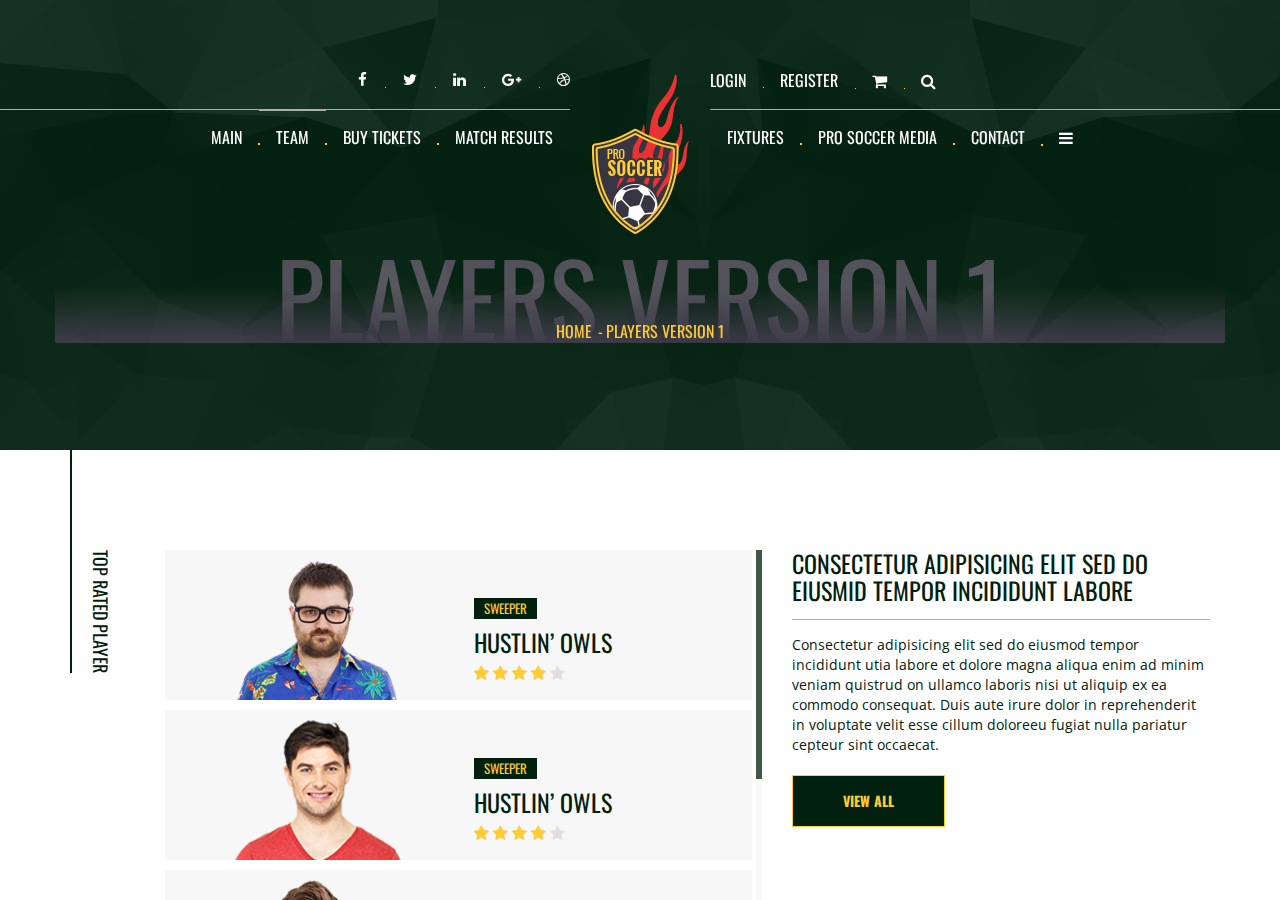
<file: playergrid-v1.html>
<!doctype html>
<!--[if lt IE 7]>		<html class="no-js lt-ie9 lt-ie8 lt-ie7" lang="zxx"> <![endif]-->
<!--[if IE 7]>			<html class="no-js lt-ie9 lt-ie8" lang="zxx"> <![endif]-->
<!--[if IE 8]>			<html class="no-js lt-ie9" lang="zxx"> <![endif]-->
<!--[if gt IE 8]><!-->	<html class="no-js" lang="zxx"> <!--<![endif]-->


<head>
	<meta charset="utf-8">
	<meta http-equiv="X-UA-Compatible" content="IE=edge">
	<title>Soccer BootStrap HTML5 CSS3 Theme</title>
	<meta name="description" content="">
	<meta name="viewport" content="width=device-width, initial-scale=1">
	<link rel="apple-touch-icon" href="apple-touch-icon.png">
	<link rel="stylesheet" href="css/bootstrap.min.css">
	<link rel="stylesheet" href="css/normalize.css">
	<link rel="stylesheet" href="css/font-awesome.min.css">
	<link rel="stylesheet" href="css/transitions.css">
	<link rel="stylesheet" href="css/prettyPhoto.css">
	<link rel="stylesheet" href="css/swiper.min.css">
	<link rel="stylesheet" href="css/jquery-ui.css">
	<link rel="stylesheet" href="css/animate.css">
	<link rel="stylesheet" href="css/owl.theme.css">
	<link rel="stylesheet" href="css/owl.carousel.css">
	<link rel="stylesheet" href="css/customScrollbar.css">
	<link rel="stylesheet" href="css/icomoon.css">
	<link rel="stylesheet" href="css/main.css">
	<link rel="stylesheet" href="css/color.css">
	<link rel="stylesheet" href="css/responsive.css">
	<script src="js/vendor/modernizr-2.8.3-respond-1.4.2.min.js"></script>
</head>
<body>
	<!--[if lt IE 8]>
		<p class="browserupgrade">You are using an <strong>outdated</strong> browser. Please <a href="http://browsehappy.com/">upgrade your browser</a> to improve your experience.</p>
	<![endif]-->
	<!--************************************
			Wrapper Start
	*************************************-->
	<div id="tg-wrapper" class="tg-wrapper tg-haslayout">
		<!--************************************
				Mobile Menu Start
		*************************************-->
		<div id="tg-navigationm-mobile" class="tg-navigationm-mobile tg-navigation collapse navbar-collapse">
			<span id="tg-close" class="tg-close fa fa-close"></span>
			<div class="tg-colhalf">
                <ul>
                    <li>
                        <a href="#">Main</a>
                        <ul class="tg-dropdown-menu">
                            <li><a href="index-2.html">home1</a></li>
                            <li><a href="index2.html">home2</a></li>
                        </ul>
                    </li>
                    <li class="active">
                        <a href="#">team</a>
                        <ul class="tg-dropdown-menu">
                            <li class="active"><a href="playergrid-v1.html">playergrid-v1</a></li>
                            <li><a href="playergrid-v2.html">playergrid-v2</a></li>
                            <li><a href="playerdetail.html">playergrid detail</a></li>
                        </ul>
                    </li>
                    <li><a href="buyticket.html">Buy Tickets</a></li>
                    <li>
                        <a href="#">Match Results</a>
                        <ul class="tg-dropdown-menu">
                            <li><a href="matchresult.html">match result</a></li>
                            <li><a href="matchresultdetail.html">match result detail</a></li>
                        </ul>
                    </li>
                </ul>
            </div>
            <div class="tg-colhalf">
                <ul>
                    <li>
                        <a href="#">fixtures</a>
                        <ul class="tg-dropdown-menu">
                            <li><a href="fixtures.html">fixtures</a></li>
                            <li><a href="fixturedetail.html">fixture detail</a></li>
                        </ul>
                    </li>
                    <li>
                        <a href="#">pro soccer media</a>
                        <ul class="tg-dropdown-menu">
                            <li><a href="soccermedia-1.html">pro soccer media1</a></li>
                            <li><a href="soccermedia-2.html">pro soccer media2</a></li>
                        </ul>
                    </li>
                    <li><a href="contactus.html">Contact</a></li>
                    <li>
                        <a href="#"><i class=" fa fa-navicon"></i></a>
                        <ul>
                            <li><a href="aboutus.html">about us</a></li>
                            <li><a href="shoplist.html">shop list</a></li>
                            <li><a href="shopgrid.html">shop grid</a></li>
                            <li><a href="productsingle.html">shop detail</a></li>
                            <li><a href="bloglist.html">blog list</a></li>
                            <li><a href="bloggrid.html">blog grid</a></li>
                            <li><a href="blogdetail.html">blog detail</a></li>
                            <li><a href="404.html">404 error</a></li>
                            <li><a href="comming-soon.html">comming soon</a></li>
                        </ul>
                    </li>
                </ul>
            </div>
		</div>
		<!--************************************
				Mobile Menu End
		*************************************-->
		<!--************************************
				Header Start
		*************************************-->
		<header id="tg-header" class="tg-header tg-haslayout">
			<div class="container">
				<div class="col-md-10 col-md-offset-1 col-sm-12 col-xs-12">
					<div class="row">
						<div class="tg-topbar tg-haslayout">
							<nav id="tg-topaddnav" class="tg-topaddnav">
								<div class="navbar-header">
									<button type="button" class="navbar-toggle collapsed" data-toggle="collapse" data-target="#tg-addnavigationm-mobile">
										<i class="fa fa-arrow-right"></i>
									</button>
								</div>
								<div id="tg-addnavigationm-mobile" class="tg-addnavigationm-mobile collapse navbar-collapse">
									<div class="tg-colhalf pull-right">
										<nav class="tg-addnav">
											<ul>
												<li><a href="javascript().html" data-toggle="modal" data-target="#tg-login">login</a></li>
												<li><a href="javascript().html" data-toggle="modal" data-target="#tg-register">Register</a></li>
												<li>
													<div class="tg-cart">
														<a href="javascript:void(0)" class="dropdown-toggle" id="tg-cartdropdown" data-toggle="dropdown">
															<i class="fa fa-shopping-cart"></i>
														</a>
														<div class="tg-cartcontent dropdown-menu" aria-labelledby="tg-cartdropdown">
															<ul>
																<li>
																	<figure>
																		<a href="#">
																			<img src="images/thumbnails/img-01.jpg" alt="image description">
																		</a>
																	</figure>
																	<div class="tg-product-detail">
																		<h3><a href="#">Smooth 3-Stripes Scarf</a></h3>
																		<span class="tg-price">Price: $23</span>
																		<a class="tg-delete" href="#"></a>
																	</div>
																</li>
																<li>
																	<figure>
																		<a href="#">
																			<img src="images/thumbnails/img-02.jpg" alt="image description">
																		</a>
																	</figure>
																	<div class="tg-product-detail">
																		<h3><a href="#">Smooth 3-Stripes Scarf</a></h3>
																		<span class="tg-price">Price: $23</span>
																		<a class="tg-delete" href="#"></a>
																	</div>
																</li>
																<li>
																	<figure>
																		<a href="#">
																			<img src="images/thumbnails/img-03.jpg" alt="image description">
																		</a>
																	</figure>
																	<div class="tg-product-detail">
																		<h3><a href="#">Smooth 3-Stripes Scarf</a></h3>
																		<span class="tg-price">Price: $23</span>
																		<a class="tg-delete" href="#"></a>
																	</div>
																</li>
																<li>
																	<div class="tg-btnbox">
																		<strong class="tg-carttotal">Total: $134</strong>
																		<a class="tg-btn" href="#"><span>checkout</span></a>
																	</div>
																</li>
															</ul>
														</div>
													</div>
												</li>
												<li>
													<a id="tg-btn-search" href="javascript:void(0)"><i class="fa fa-search"></i></a>
												</li>
											</ul>
										</nav>
									</div>
									<div class="tg-colhalf">
										<ul class="tg-socialicons">
											<li>
												<a href="#">
													<i class="fa fa-facebook"></i>
												</a>
											</li>
											<li>
												<a href="#">
													<i class="fa fa-twitter"></i>
												</a>
											</li>
											<li>
												<a href="#">
													<i class="fa fa-linkedin"></i>
												</a>
											</li>
											<li>
												<a href="#">
													<i class="fa fa-google-plus"></i>
												</a>
											</li>
											<li>
												<a href="#">
													<i class="fa fa-dribbble"></i>
												</a>
											</li>
										</ul>
									</div>
								</div>
							</nav>
						</div>
						<nav id="tg-nav" class="tg-nav brand-center">
							<div class="navbar-header">
								<button type="button" class="navbar-toggle collapsed" data-toggle="collapse" data-target="#tg-navigationm-mobile">
									<i class="fa fa-bars"></i>
								</button>
								<strong class="tg-logo">
									<a href="index-2.html"><img src="images/logo.png" alt="image description"></a>
								</strong>
							</div>
							<div id="tg-navigation" class="tg-navigation">
								<div class="tg-colhalf">
                                    <ul>
                                        <li>
                                            <a href="#">Main</a>
                                            <ul class="tg-dropdown-menu">
                                                <li><a href="index-2.html">home1</a></li>
                                                <li><a href="index2.html">home2</a></li>
                                            </ul>
                                        </li>
                                        <li class="active">
                                            <a href="#">team</a>
                                            <ul class="tg-dropdown-menu">
                                                <li class="active"><a href="playergrid-v1.html">playergrid-v1</a></li>
                                                <li><a href="playergrid-v2.html">playergrid-v2</a></li>
                                                <li><a href="playerdetail.html">playergrid detail</a></li>
                                            </ul>
                                        </li>
                                        <li><a href="buyticket.html">Buy Tickets</a></li>
                                        <li>
                                            <a href="#">Match Results</a>
                                            <ul class="tg-dropdown-menu">
                                                <li><a href="matchresult.html">match result</a></li>
                                                <li><a href="matchresultdetail.html">match result detail</a></li>
                                            </ul>
                                        </li>
                                    </ul>
                                </div>
                                <div class="tg-colhalf">
                                    <ul>
                                        <li>
                                            <a href="#">fixtures</a>
                                            <ul class="tg-dropdown-menu">
                                                <li><a href="fixtures.html">fixtures</a></li>
                                                <li><a href="fixturedetail.html">fixture detail</a></li>
                                            </ul>
                                        </li>
                                        <li>
                                            <a href="#">pro soccer media</a>
                                            <ul class="tg-dropdown-menu">
                                                <li><a href="soccermedia-1.html">pro soccer media1</a></li>
                                                <li><a href="soccermedia-2.html">pro soccer media2</a></li>
                                            </ul>
                                        </li>
                                        <li><a href="contactus.html">Contact</a></li>
                                        <li>
                                            <a href="#"><i class=" fa fa-navicon"></i></a>
                                            <ul>
                                                <li><a href="aboutus.html">about us</a></li>
                                                <li><a href="shoplist.html">shop list</a></li>
                                                <li><a href="shopgrid.html">shop grid</a></li>
                                                <li><a href="productsingle.html">shop detail</a></li>
                                                <li><a href="bloglist.html">blog list</a></li>
                                                <li><a href="bloggrid.html">blog grid</a></li>
                                                <li><a href="blogdetail.html">blog detail</a></li>
                                                <li><a href="404.html">404 error</a></li>
                                                <li><a href="comming-soon.html">comming soon</a></li>
                                            </ul>
                                        </li>
                                    </ul>
                                </div>
							</div>
						</nav>
					</div>
				</div>
			</div>
		</header>
		<!--************************************
				Header End
		*************************************-->
		<!--************************************
				Banner Start
		*************************************-->
		<div class="tg-banner tg-haslayout">
			<div class="tg-imglayer">
				<img src="images/bg-pattran.png" alt="image desctription">
			</div>
			<div class="container">
				<div class="row">
					<div class="tg-banner-content tg-haslayout">
						<div class="tg-pagetitle">
							<h1>players Version 1</h1>
						</div>
						<ol class="tg-breadcrumb">
							<li><a href="#">Home</a></li>
							<li class="active">players Version 1</li>
						</ol>
					</div>
				</div>
			</div>
		</div>
		<!--************************************
				Banner End
		*************************************-->
		<!--************************************
				Main Start
		*************************************-->
		<main id="tg-main" class="tg-main tg-haslayout">
			<!--************************************
					Top Rated Player Start
			*************************************-->
			<section class="tg-main-section tg-haslayout">
				<div class="container">
					<div class="tg-section-name">
						<h2>top Rated Player</h2>
					</div>
					<div class="col-sm-11 col-xs-11 pull-right">
						<div class="row">
							<div class="tg-topratedplayer tg-haslayout">
								<div class="row">
									<div class="col-md-7 col-sm-12 col-xs-12">
										<div id="tg-playerscrollbar" class="tg-players tg-playerscrollbar">
											<div class="tg-player">
												<div class="col-sm-6 col-xs-6 pull-right">
													<div class="tg-playcontent">
														<a class="tg-theme-tag" href="#">SWEEPER</a>
														<h3><a href="#">Hustlin’ Owls</a></h3>
														<span class="tg-stars"><span></span></span>
														<div class="tg-description">
															<p>Incididunt utia labore et dolore siti magna aliqua adinim lipat</p>
														</div>
														<ul class="tg-socialicons">
															<li><a href="#"><i class="fa fa-facebook"></i></a></li>
															<li><a href="#"><i class="fa fa-twitter"></i></a></li>
															<li><a href="#"><i class="fa fa-linkedin"></i></a></li>
															<li><a href="#"><i class="fa fa-dribbble"	></i></a></li>
														</ul>
													</div>
												</div>
												<div class="col-sm-6 col-xs-6">
													<figure>
														<a href="#">
															<img src="images/player/img-01.png" alt="image description">
														</a>
													</figure>
												</div>
											</div>
											<div class="tg-player">
												<div class="col-sm-6 col-xs-6 pull-right">
													<div class="tg-playcontent">
														<a class="tg-theme-tag" href="#">SWEEPER</a>
														<h3><a href="#">Hustlin’ Owls</a></h3>
														<span class="tg-stars"><span></span></span>
														<div class="tg-description">
															<p>Incididunt utia labore et dolore siti magna aliqua adinim lipat</p>
														</div>
														<ul class="tg-socialicons">
															<li><a href="#"><i class="fa fa-facebook"></i></a></li>
															<li><a href="#"><i class="fa fa-twitter"></i></a></li>
															<li><a href="#"><i class="fa fa-linkedin"></i></a></li>
															<li><a href="#"><i class="fa fa-dribbble"	></i></a></li>
														</ul>
													</div>
												</div>
												<div class="col-sm-6 col-xs-6">
													<figure>
														<a href="#">
															<img src="images/player/img-02.png" alt="image description">
														</a>
													</figure>
												</div>
											</div>
											<div class="tg-player">
												<div class="col-sm-6 col-xs-6 pull-right">
													<div class="tg-playcontent">
														<a class="tg-theme-tag" href="#">SWEEPER</a>
														<h3><a href="#">Hustlin’ Owls</a></h3>
														<span class="tg-stars"><span></span></span>
														<div class="tg-description">
															<p>Incididunt utia labore et dolore siti magna aliqua adinim lipat</p>
														</div>
														<ul class="tg-socialicons">
															<li><a href="#"><i class="fa fa-facebook"></i></a></li>
															<li><a href="#"><i class="fa fa-twitter"></i></a></li>
															<li><a href="#"><i class="fa fa-linkedin"></i></a></li>
															<li><a href="#"><i class="fa fa-dribbble"	></i></a></li>
														</ul>
													</div>
												</div>
												<div class="col-sm-6 col-xs-6">
													<figure>
														<a href="#">
															<img src="images/player/img-03.png" alt="image description">
														</a>
													</figure>
												</div>
											</div>
											<div class="tg-player">
												<div class="col-sm-6 col-xs-6 pull-right">
													<div class="tg-playcontent">
														<a class="tg-theme-tag" href="#">SWEEPER</a>
														<h3><a href="#">Hustlin’ Owls</a></h3>
														<span class="tg-stars"><span></span></span>
														<div class="tg-description">
															<p>Incididunt utia labore et dolore siti magna aliqua adinim lipat</p>
														</div>
														<ul class="tg-socialicons">
															<li><a href="#"><i class="fa fa-facebook"></i></a></li>
															<li><a href="#"><i class="fa fa-twitter"></i></a></li>
															<li><a href="#"><i class="fa fa-linkedin"></i></a></li>
															<li><a href="#"><i class="fa fa-dribbble"	></i></a></li>
														</ul>
													</div>
												</div>
												<div class="col-sm-6 col-xs-6">
													<figure>
														<a href="#">
															<img src="images/player/img-01.png" alt="image description">
														</a>
													</figure>
												</div>
											</div>
											<div class="tg-player">
												<div class="col-sm-6 col-xs-6 pull-right">
													<div class="tg-playcontent">
														<a class="tg-theme-tag" href="#">SWEEPER</a>
														<h3><a href="#">Hustlin’ Owls</a></h3>
														<span class="tg-stars"><span></span></span>
														<div class="tg-description">
															<p>Incididunt utia labore et dolore siti magna aliqua adinim lipat</p>
														</div>
														<ul class="tg-socialicons">
															<li><a href="#"><i class="fa fa-facebook"></i></a></li>
															<li><a href="#"><i class="fa fa-twitter"></i></a></li>
															<li><a href="#"><i class="fa fa-linkedin"></i></a></li>
															<li><a href="#"><i class="fa fa-dribbble"	></i></a></li>
														</ul>
													</div>
												</div>
												<div class="col-sm-6 col-xs-6">
													<figure>
														<a href="#">
															<img src="images/player/img-02.png" alt="image description">
														</a>
													</figure>
												</div>
											</div>
											<div class="tg-player">
												<div class="col-sm-6 col-xs-6 pull-right">
													<div class="tg-playcontent">
														<a class="tg-theme-tag" href="#">SWEEPER</a>
														<h3><a href="#">Hustlin’ Owls</a></h3>
														<span class="tg-stars"><span></span></span>
														<div class="tg-description">
															<p>Incididunt utia labore et dolore siti magna aliqua adinim lipat</p>
														</div>
														<ul class="tg-socialicons">
															<li><a href="#"><i class="fa fa-facebook"></i></a></li>
															<li><a href="#"><i class="fa fa-twitter"></i></a></li>
															<li><a href="#"><i class="fa fa-linkedin"></i></a></li>
															<li><a href="#"><i class="fa fa-dribbble"></i></a></li>
														</ul>
													</div>
												</div>
												<div class="col-sm-6 col-xs-6">
													<figure>
														<a href="#">
															<img src="images/player/img-03.png" alt="image description">
														</a>
													</figure>
												</div>
											</div>
										</div>
									</div>
									<div class="col-md-5 col-sm-12 col-xs-12">
										<div class="tg-contentbox">
											<div class="tg-section-heading"><h2>consectetur adipisicing elit sed do eiusmid tempor incididunt labore</h2></div>
											<div class="tg-description">
												<p>Consectetur adipisicing elit sed do eiusmod tempor incididunt utia labore et dolore magna aliqua enim ad minim veniam quistrud on ullamco laboris nisi ut aliquip ex ea commodo consequat. Duis aute irure dolor in reprehenderit in voluptate velit esse cillum doloreeu fugiat nulla pariatur cepteur sint occaecat.</p>
											</div>
											<div class="tg-btnbox">
												<a class="tg-btn" href="#"><span>view all</span></a>
											</div>
										</div>
									</div>
								</div>
							</div>
						</div>
					</div>
				</div>
			</section>
			<!--************************************
					Top Rated Player End
			*************************************-->
			<!--************************************
					Testimonials Start
			*************************************-->
			<section class="tg-testimonial tg-haslayout tg-bgdark">
				<div class="container">
					<div class="row">
						<div id="tg-testimonial-slider" class="tg-testimonial-slider tg-haslayout">
							<div class="swiper-wrapper">
								<div class="swiper-slide">
									<figure>
										<img src="images/trophy.png" alt="image description">
									</figure>
									<div class="tg-contentbox">
										<div class="tg-section-heading">
											<h2>uefa champions league, 2014</h2>
										</div>
										<div class="tg-description">
											<p>Consectetur adipisicing elit sed do eiusmod tempor incididunt ut labore et dolorena aliqua enim ad minim veniam quis nostrud exercitation ullamco laboris nisi ut aliquip ex ea commodo consequat aute irure dolor in reprehenderit in voluptate velit esse cillum dolore eu fugiat nulla pariatur sint occaecat.</p>
										</div>
										<ul class="tg-socialicons">
											<li>
												<a href="#">
													<i class="fa fa-facebook"></i>
												</a>
											</li>
											<li>
												<a href="#">
													<i class="fa fa-twitter"></i>
												</a>
											</li>
											<li>
												<a href="#">
													<i class="fa fa-linkedin"></i>
												</a>
											</li>
											<li>
												<a href="#">
													<i class="fa fa-dribbble"></i>
												</a>
											</li>
										</ul>
									</div>
								</div>
								<div class="swiper-slide">
									<figure>
										<img src="images/trophy.png" alt="image description">
									</figure>
									<div class="tg-contentbox">
										<div class="tg-section-heading">
											<h2>uefa champions league, 2014</h2>
										</div>
										<div class="tg-description">
											<p>Consectetur adipisicing elit sed do eiusmod tempor incididunt ut labore et dolorena aliqua enim ad minim veniam quis nostrud exercitation ullamco laboris nisi ut aliquip ex ea commodo consequat aute irure dolor in reprehenderit in voluptate velit esse cillum dolore eu fugiat nulla pariatur sint occaecat.</p>
										</div>
										<ul class="tg-socialicons">
											<li>
												<a href="#">
													<i class="fa fa-facebook"></i>
												</a>
											</li>
											<li>
												<a href="#">
													<i class="fa fa-twitter"></i>
												</a>
											</li>
											<li>
												<a href="#">
													<i class="fa fa-linkedin"></i>
												</a>
											</li>
											<li>
												<a href="#">
													<i class="fa fa-dribbble"></i>
												</a>
											</li>
										</ul>
									</div>
								</div>
								<div class="swiper-slide">
									<figure>
										<img src="images/trophy.png" alt="image description">
									</figure>
									<div class="tg-contentbox">
										<div class="tg-section-heading">
											<h2>uefa champions league, 2014</h2>
										</div>
										<div class="tg-description">
											<p>Consectetur adipisicing elit sed do eiusmod tempor incididunt ut labore et dolorena aliqua enim ad minim veniam quis nostrud exercitation ullamco laboris nisi ut aliquip ex ea commodo consequat aute irure dolor in reprehenderit in voluptate velit esse cillum dolore eu fugiat nulla pariatur sint occaecat.</p>
										</div>
										<ul class="tg-socialicons">
											<li>
												<a href="#">
													<i class="fa fa-facebook"></i>
												</a>
											</li>
											<li>
												<a href="#">
													<i class="fa fa-twitter"></i>
												</a>
											</li>
											<li>
												<a href="#">
													<i class="fa fa-linkedin"></i>
												</a>
											</li>
											<li>
												<a href="#">
													<i class="fa fa-dribbble"></i>
												</a>
											</li>
										</ul>
									</div>
								</div>
								<div class="swiper-slide">
									<figure>
										<img src="images/trophy.png" alt="image description">
									</figure>
									<div class="tg-contentbox">
										<div class="tg-section-heading">
											<h2>uefa champions league, 2014</h2>
										</div>
										<div class="tg-description">
											<p>Consectetur adipisicing elit sed do eiusmod tempor incididunt ut labore et dolorena aliqua enim ad minim veniam quis nostrud exercitation ullamco laboris nisi ut aliquip ex ea commodo consequat aute irure dolor in reprehenderit in voluptate velit esse cillum dolore eu fugiat nulla pariatur sint occaecat.</p>
										</div>
										<ul class="tg-socialicons">
											<li>
												<a href="#">
													<i class="fa fa-facebook"></i>
												</a>
											</li>
											<li>
												<a href="#">
													<i class="fa fa-twitter"></i>
												</a>
											</li>
											<li>
												<a href="#">
													<i class="fa fa-linkedin"></i>
												</a>
											</li>
											<li>
												<a href="#">
													<i class="fa fa-dribbble"></i>
												</a>
											</li>
										</ul>
									</div>
								</div>
							</div>
							<div class="tg-themebtnprev"><span class="fa fa-angle-left"></span></div>
							<div class="tg-themebtnnext"><span class="fa fa-angle-right"></span></div>
						</div>
					</div>
				</div>
			</section>
			<!--************************************
					Testimonials End
			*************************************-->
			<!--************************************
					Our Sponser Start
			*************************************-->
			<section class="tg-main-section tg-haslayout">
				<div class="container">
					<div class="tg-section-name">
						<h2>our sponsers</h2>
					</div>
					<div class="col-sm-11 col-xs-11 pull-right">
						<div class="row">
							<div class="tg-latestresult tg-oursponsers">
								<div class="row">
									<div class="col-md-5 col-sm-12 col-xs-12">
										<div class="tg-contentbox">
											<div class="tg-section-heading"><h2>consectetur adipisicing elit sedia tempor labore</h2></div>
											<div class="tg-description">
												<p>Consectetur adipisicing elit sed do eiusmod temport incididunt utia labore et dolore magna aliqua enima ad minim veniam quistrud on ullamco laboris nisiut aliquip ex ea commodo consequat.</p>
											</div>
											<div class="tg-btnbox">
												<a class="tg-btn" href="#"><span>view all</span></a>
											</div>
										</div>
									</div>
									<div class="col-md-7 col-sm-12 col-xs-12">
										<div id="tg-upcomingmatch-slider" class="tg-upcomingmatch-slider tg-upcomingmatch">
											<div class="swiper-wrapper">
												<div class="swiper-slide">
													<div class="tg-match">
														<div class="tg-matchdetail">
															<div class="tg-box">
																<strong class="tg-teamlogo">
																	<img src="images/sponser/img-01.png" alt="image description">
																</strong>
															</div>
															<div class="tg-box">
																<span>sponsored in 2016</span>
																<h3>Champions league</h3>
															</div>
														</div>
													</div>
												</div>
												<div class="swiper-slide">
													<div class="tg-match">
														<div class="tg-matchdetail">
															<div class="tg-box">
																<strong class="tg-teamlogo">
																	<img src="images/sponser/img-02.png" alt="image description">
																</strong>
															</div>
															<div class="tg-box">
																<span>sponsored in 2016</span>
																<h3>Champions league</h3>
															</div>
														</div>
													</div>
												</div>
												<div class="swiper-slide">
													<div class="tg-match">
														<div class="tg-matchdetail">
															<div class="tg-box">
																<strong class="tg-teamlogo">
																	<img src="images/sponser/img-03.png" alt="image description">
																</strong>
															</div>
															<div class="tg-box">
																<span>sponsored in 2016</span>
																<h3>Champions league</h3>
															</div>
														</div>
													</div>
												</div>
												<div class="swiper-slide">
													<div class="tg-match">
														<div class="tg-matchdetail">
															<div class="tg-box">
																<strong class="tg-teamlogo">
																	<img src="images/sponser/img-01.png" alt="image description">
																</strong>
															</div>
															<div class="tg-box">
																<span>sponsored in 2016</span>
																<h3>Champions league</h3>
															</div>
														</div>
													</div>
												</div>
												<div class="swiper-slide">
													<div class="tg-match">
														<div class="tg-matchdetail">
															<div class="tg-box">
																<strong class="tg-teamlogo">
																	<img src="images/sponser/img-02.png" alt="image description">
																</strong>
															</div>
															<div class="tg-box">
																<span>sponsored in 2016</span>
																<h3>Champions league</h3>
															</div>
														</div>
													</div>
												</div>
												<div class="swiper-slide">
													<div class="tg-match">
														<div class="tg-matchdetail">
															<div class="tg-box">
																<strong class="tg-teamlogo">
																	<img src="images/sponser/img-03.png" alt="image description">
																</strong>
															</div>
															<div class="tg-box">
																<span>sponsored in 2016</span>
																<h3>Champions league</h3>
															</div>
														</div>
													</div>
												</div>
											</div>
											<div class="tg-themebtnnext"><span class="fa fa-angle-down"></span></div>
											<div class="tg-themebtnprev"><span class="fa fa-angle-up"></span></div>
										</div>
									</div>
								</div>
							</div>
						</div>
					</div>
				</div>
			</section>
			<!--************************************
					Our Sponser End
			*************************************-->
		</main>
		<!--************************************
				Main End
		*************************************-->
		<!--************************************
				Footer Start
		*************************************-->
		<footer id="tg-footer" class="tg-footer tg-haslayout">
			<div class="tg-haslayout tg-footerinfobox">
				<div class="tg-bgboxone"></div>
				<div class="tg-bgboxtwo"></div>
				<div class="tg-footerinfo">
					<div class="container">
						<div class="row">
							<div class="col-sm-4">
								<div class="tg-footercol">
									<div class="tg-posttitle">
										<h3>signup newsletter</h3>
									</div>
									<div class="tg-description">
										<p>Adipisicing elit, sed do eiusmod tempor incidunta utiai labore et dolore magna si aliqua quis.</p>
									</div>
									<form class="tg-form-newsletter">
										<fieldset>
											<div class="form-group">
												<input type="email" class="form-control" name="email" placeholder="Email">
											</div>
											<button class="tg-btn" type="submit">signup</button>
										</fieldset>
									</form>
									<div class="tg-posttitle">
										<h3>popular tags</h3>
									</div>
									<div class="tg-tags">
										<a class="tg-tag" href="#">fashion</a>
										<a class="tg-tag" href="#">travel</a>
										<a class="tg-tag" href="#">blog</a>
										<a class="tg-tag" href="#">sports</a>
										<a class="tg-tag" href="#">magazine</a>
										<a class="tg-tag" href="#">ui</a>
										<a class="tg-tag" href="#">tech</a>
										<a class="tg-tag" href="#">fun time</a>
										<a class="tg-tag" href="#">soccer</a>
									</div>
								</div>
							</div>
							<div class="col-sm-4">
								<div class="tg-footercol">
									<div class="tg-posttitle">
										<h3>Top products</h3>
									</div>
									<div class="tg-toprated">
										<ul>
											<li>
												<figure>
													<a href="#">
														<img src="images/thumbnails/img-04.jpg" alt="image description">
													</a>
												</figure>
												<div class="tg-productcontent">
													<h4><a href="#">Smooth 3-Stripes Scarf</a></h4><span class="tg-stars"><span></span></span>
													<span class="tg-price">Price: $67</span>
												</div>
											</li>
											<li>
												<figure>
													<a href="#">
														<img src="images/thumbnails/img-05.jpg" alt="image description">
													</a>
												</figure>
												<div class="tg-productcontent">
													<h4><a href="#">Smooth 3-Stripes Scarf</a></h4><span class="tg-stars"><span></span></span>
													<span class="tg-price">Price: $67</span>
												</div>
											</li>
											<li>
												<figure>
													<a href="#">
														<img src="images/thumbnails/img-06.jpg" alt="image description">
													</a>
												</figure>
												<div class="tg-productcontent">
													<h4><a href="#">Smooth 3-Stripes Scarf</a></h4><span class="tg-stars"><span></span></span>
													<span class="tg-price">Price: $67</span>
												</div>
											</li>
											<li>
												<figure>
													<a href="#">
														<img src="images/thumbnails/img-07.jpg" alt="image description">
													</a>
												</figure>
												<div class="tg-productcontent">
													<h4><a href="#">Smooth 3-Stripes Scarf</a></h4><span class="tg-stars"><span></span></span>
													<span class="tg-price">Price: $67</span>
												</div>
											</li>
										</ul>
									</div>
								</div>
							</div>
							<div class="col-sm-4">
								<div class="tg-footercol">
									<div class="tg-haslayout">
										<strong class="tg-logo">
											<a href="#">
												<img src="images/logo2.png" alt="image description">
											</a>
										</strong>
									</div>
									<div class="tg-description">
										<p>Consectetur adipisicing elit sedtado eiusmod dunt ut labore et dolore magna aliqua enim minim veniami quis nostrud.</p>
									</div>
									<ul class="tg-contactinfo">
										<li>
											<i class="fa fa-home"></i>
											<address>123 Eccles Old Road, New Salford Road London, Uk, M6 7AF</address>
										</li>
										<li>
											<i class="fa fa-envelope-o"></i>
											<a href="info%40domain.html">info@domain.com</a>
										</li>
										<li>
											<i class="fa fa-phone"></i>
											<span>+44 123 456 788 - 9</span>
										</li>
									</ul>
									<div class="tg-haslayout">
										<a class="tg-btn" href="#">read more</a>
									</div>
								</div>
							</div>
						</div>
					</div>
				</div>
			</div>
			<div class="tg-footerbar">
				<div class="container">
					<span class="tg-copyright"><a target="_blank" href="https://www.templateshub.net">Templates Hub</a></span>
					<nav class="tg-footernav">
						<ul>
							<li><a href="#">Main</a></li>
							<li><a href="#">Team</a></li>
							<li><a href="#">Buy Tickets</a></li>
							<li><a href="#">Match Results</a></li>
							<li><a href="#">Upcoming Matches</a></li>
							<li><a href="#">Shop</a></li>
							<li><a href="#">Contact</a></li>
						</ul>
					</nav>
				</div>
			</div>
		</footer>
		<!--************************************
				Footer End
		*************************************-->
	</div>
	<!--************************************
			Wrapper End
	*************************************-->
	<!--************************************
			Search Start
	*************************************-->
	<div class="tg-searchbox">
		<a id="tg-close-search" class="tg-close-search" href="javascript:void(0)"><span class="fa fa-close"></span></a>
		<div class="tg-searcharea">
			<div class="container">
				<div class="row">
					<div class="col-sm-6 col-sm-offset-3">
						<form class="tg-form-search">
							<fieldset>
								<input type="search" class="form-control" placeholder="keyword">
								<i class="icon-icon_search2"></i>
							</fieldset>
						</form>
						<p>Start typing and press Enter to search</p>
					</div>
				</div>
			</div>
		</div>
	</div>
	<!--************************************
			Search End
	*************************************-->
	<!--************************************
		LightBoxes Start
	*************************************-->
	<div class="tg-modalbox modal fade" id="tg-login" tabindex="-1" role="dialog">
		<div class="modal-dialog" role="document">
			<div class="tg-modal-content">
				<div class="tg-formarea">
					<div class="tg-border-heading">
						<h3>Login</h3>
					</div>
					<form class="tg-loginform" method="post">
						<fieldset>
							<div class="form-group">
								<input type="text" name="userName/email" class="form-control" placeholder="username/email">
							</div>
							<div class="form-group">
								<input type="password" name="password" class="form-control" placeholder="password">
							</div>
							<div class="form-group">
								<label>
									<input type="checkbox" value="rememberme" class="checkbox">
									<em>Remember Me</em>
								</label>
								<a href="#">
									<em>Forgot Password</em>
									<i class="fa fa-question-circle"></i>
								</a>
							</div>
							<div class="form-group">
								<button class="tg-btn tg-btn-lg" type="submit">Login Now</button>
							</div>
							<div class="tg-description">
								<p>Don't have an account? <a href="#">Signup</a></p>
							</div>
						</fieldset>
					</form>
				</div>
				<div class="tg-logintype">
					<div class="tg-border-heading">
						<h3>Login with</h3>
					</div>
					<ul>
						<li class="tg-facebook"><a href="#">facebook</a></li>
						<li class="tg-twitter"><a href="#">twitter</a></li>
						<li class="tg-googleplus"><a href="#">google+</a></li>
						<li class="tg-linkedin"><a href="#">linkedin</a></li>
					</ul>
				</div>
			</div>
		</div>
	</div>
	<div class="tg-modalbox modal fade" id="tg-register" tabindex="-1" role="dialog">
		<div class="modal-dialog" role="document">
			<div class="tg-modal-content">
				<div class="tg-formarea">
					<div class="tg-border-heading">
						<h3>Signup</h3>
					</div>
					<form class="tg-loginform" method="post">
						<fieldset>
							<div class="form-group">
								<input type="text" name="userName" class="form-control" placeholder="username">
							</div>
							<div class="form-group">
								<input type="email" name="email" class="form-control" placeholder="email">
							</div>
							<div class="form-group">
								<div class="tg-note">
									<i class="fa fa-exclamation-circle"></i>
									<span>We will email you your password.</span>
								</div>
							</div>
							<div class="form-group">
								<button class="tg-btn tg-btn-lg" type="submit">Login Now</button>
							</div>
							<div class="tg-description">
								<p>Already have an account? <a href="#">Login</a></p>
							</div>
						</fieldset>
					</form>
				</div>
				<div class="tg-logintype">
					<div class="tg-border-heading">
						<h3>Signup with</h3>
					</div>
					<ul>
						<li class="tg-facebook"><a href="#">facebook</a></li>
						<li class="tg-twitter"><a href="#">twitter</a></li>
						<li class="tg-googleplus"><a href="#">google+</a></li>
						<li class="tg-linkedin"><a href="#">linkedin</a></li>
					</ul>
				</div>
			</div>
		</div>
	</div>
	<!--************************************
		LightBoxes End
	*************************************-->
	<script src="js/vendor/jquery-library.js"></script>
	<script src="js/vendor/bootstrap.min.js"></script>
	<script src="js/customScrollbar.min.js"></script>
	<script src="js/owl.carousel.js"></script>
	<script src="js/isotope.pkgd.js"></script>
	<script src="js/prettyPhoto.js"></script>
	<script src="js/swiper.min.js"></script>
	<script src="js/jquery-ui.js"></script>
	<script src="js/countTo.js"></script>
	<script src="js/appear.js"></script>
	<script src="js/main.js"></script>
</body>


</html>
</file>
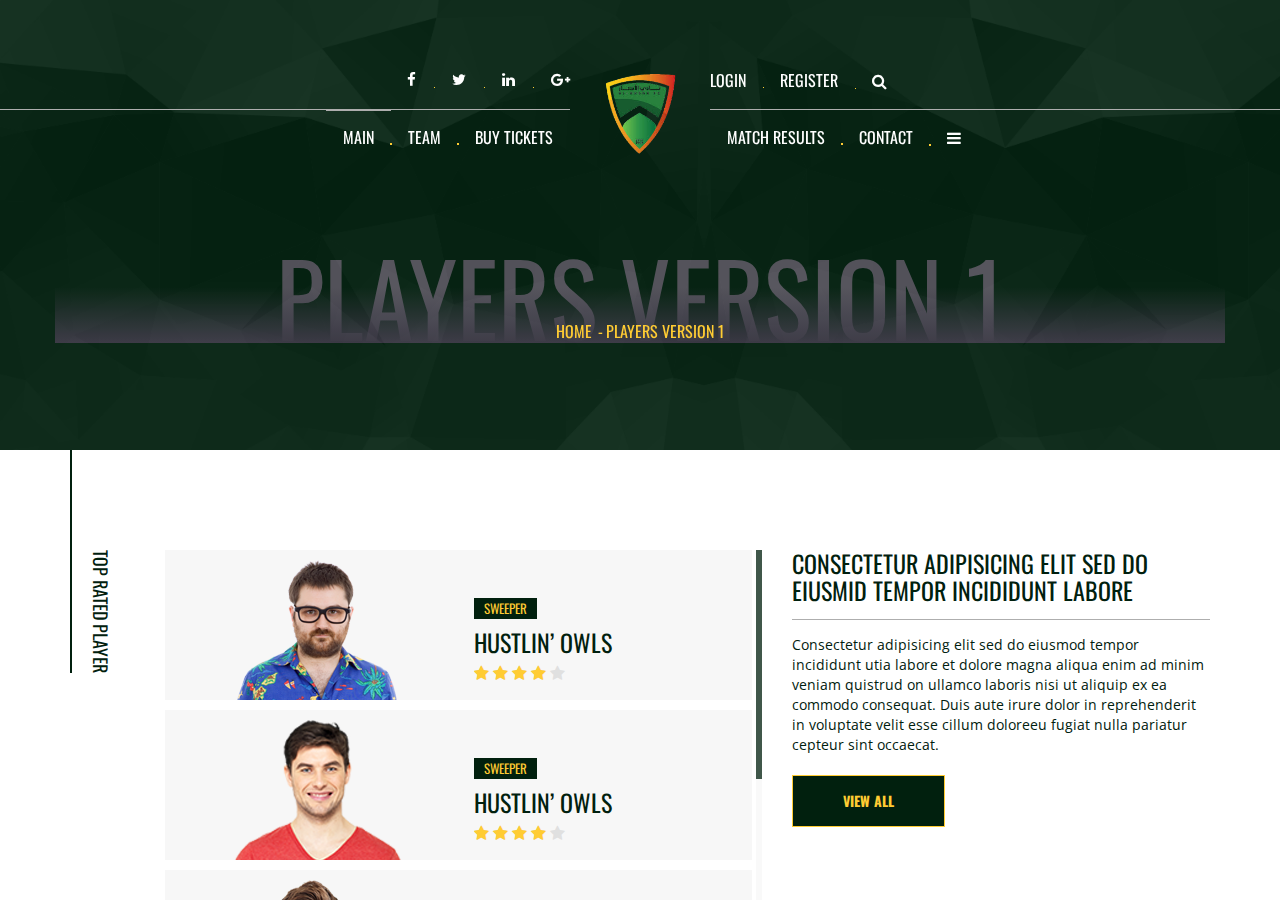
<file: playergrid.html>
<!doctype html>
<!--[if lt IE 7]>		<html class="no-js lt-ie9 lt-ie8 lt-ie7" lang="zxx"> <![endif]-->
<!--[if IE 7]>			<html class="no-js lt-ie9 lt-ie8" lang="zxx"> <![endif]-->
<!--[if IE 8]>			<html class="no-js lt-ie9" lang="zxx"> <![endif]-->
<!--[if gt IE 8]><!-->	<html class="no-js" lang="zxx"> <!--<![endif]-->


<head>
	<meta charset="utf-8">
	<meta http-equiv="X-UA-Compatible" content="IE=edge">
	<title>نادي الانصار</title>
	<meta name="description" content="">
	<meta name="viewport" content="width=device-width, initial-scale=1">
	<link rel="apple-touch-icon" href="apple-touch-icon.png">
	<link rel="stylesheet" href="css/bootstrap.min.css">
	<link rel="stylesheet" href="css/normalize.css">
	<link rel="stylesheet" href="css/font-awesome.min.css">
	<link rel="stylesheet" href="css/transitions.css">
	<link rel="stylesheet" href="css/prettyPhoto.css">
	<link rel="stylesheet" href="css/swiper.min.css">
	<link rel="stylesheet" href="css/jquery-ui.css">
	<link rel="stylesheet" href="css/animate.css">
	<link rel="stylesheet" href="css/owl.theme.css">
	<link rel="stylesheet" href="css/owl.carousel.css">
	<link rel="stylesheet" href="css/customScrollbar.css">
	<link rel="stylesheet" href="css/icomoon.css">
	<link rel="stylesheet" href="css/main.css">
	<link rel="stylesheet" href="css/color.css">
	<link rel="stylesheet" href="css/responsive.css">
	<script src="js/vendor/modernizr-2.8.3-respond-1.4.2.min.js"></script>
</head>
<body  >
	<!--[if lt IE 8]>
		<p class="browserupgrade">You are using an <strong>outdated</strong> browser. Please <a href="http://browsehappy.com/">upgrade your browser</a> to improve your experience.</p>
	<![endif]-->
	<!--************************************
			Wrapper Start
	*************************************-->
	<div id="tg-wrapper" class="tg-wrapper tg-haslayout">
		<!--************************************
				Mobile Menu Start
		*************************************-->
		<div id="tg-navigationm-mobile" class="tg-navigationm-mobile tg-navigation collapse navbar-collapse">
			<span id="tg-close" class="tg-close fa fa-close"></span>
			<div class="tg-colhalf">
				<ul>
					<li><a href="index.html">Main</a></li>
					 
					<li class="menu-item-has-children">
						<a href="#">team</a>
						<ul class="tg-dropdown-menu">
							<li><a href="playergrid.html">playergrid</a></li>
							 <li><a href="playerdetail.html">playergrid detail</a></li>
						</ul>
					</li>
				
					<li class="menu-item-has-children">
						<a href="#">Match Results</a>
						<ul class="tg-dropdown-menu">
							<li><a href="matchresult.html">match result</a></li>
							<li><a href="matchresultdetail.html">match result detail</a></li>
						</ul>
					</li>
					<li><a href="buyticket.html">Buy Tickets</a></li>
				</ul>
			</div>
			<div class="tg-colhalf">
				<ul>
					<li><a href="aboutus.html">about us</a></li> 
					<li><a href="bloglist.html">blog list</a></li>
					<li><a href="bloggrid.html">blog grid</a></li>
					<li><a href="blogdetail.html">blog detail</a></li>
					<li><a href="contactus.html">Contact</a></li>
					<li class="menu-item-has-children">
						<a href="#"><i class=" fa fa-navicon"></i></a>
						<ul>
						
							<li><a href="404.html">404 error</a></li>
							<li><a href="comming-soon.html">comming soon</a></li>
						</ul>
					</li>
				</ul>
			</div>
		</div>
		<!--************************************
				Mobile Menu End
		*************************************-->
		<!--************************************
				Header Start
		*************************************-->
		<header id="tg-header" class="tg-header tg-haslayout">
			<div class="container">
				<div class="col-md-10 col-md-offset-1 col-sm-12 col-xs-12">
					<div class="row">
						<div class="tg-topbar tg-haslayout">
							<nav id="tg-topaddnav" class="tg-topaddnav">
								<div class="navbar-header">
									<button type="button" class="navbar-toggle collapsed" data-toggle="collapse" data-target="#tg-addnavigationm-mobile">
										<i class="fa fa-arrow-right"></i>
									</button>
								</div>
								<div id="tg-addnavigationm-mobile" class="tg-addnavigationm-mobile collapse navbar-collapse">
									<div class="tg-colhalf pull-right">
										<nav class="tg-addnav">
											<ul>
												<li><a href="javascript().html" data-toggle="modal" data-target="#tg-login">login</a></li>
												<li><a href="javascript().html" data-toggle="modal" data-target="#tg-register">Register</a></li> 
												<li>
													<a id="tg-btn-search" href="javascript:void(0)"><i class="fa fa-search"></i></a>
												</li>
											</ul>
										</nav>
									</div>
									<div class="tg-colhalf">
										<ul class="tg-socialicons">
											<li>
												<a href="#">
													<i class="fa fa-facebook"></i>
												</a>
											</li>
											<li>
												<a href="#">
													<i class="fa fa-twitter"></i>
												</a>
											</li>
											<li>
												<a href="#">
													<i class="fa fa-linkedin"></i>
												</a>
											</li>
											<li>
												<a href="#">
													<i class="fa fa-google-plus"></i>
												</a>
											</li> 
										</ul>
									</div>
								</div>
							</nav>
						</div>
						<nav id="tg-nav" class="tg-nav brand-center">
							<div class="navbar-header">
								<button type="button" class="navbar-toggle collapsed" data-toggle="collapse" data-target="#tg-navigationm-mobile">
									<i class="fa fa-bars"></i>
								</button>
								<strong class="tg-logo">
									<a href="index.html"><img src="images/logo1.png" alt="نادي الانصار"></a>
								</strong>
							</div>
							<div id="tg-navigation" class="tg-navigation">
								<div class="tg-colhalf">
                                    <ul>
                                        <li class="active">
                                            <a href="index.html">Main</a>
                                            
                                        </li>
                                        <li>
                                            <a href="#">team</a>
                                            <ul class="tg-dropdown-menu">
                                                <li><a href="playergrid.html">playergrid</a></li>
                                                 <li><a href="playerdetail.html">playergrid detail</a></li>
                                            </ul>
                                        </li>
                                        <li><a href="buyticket.html">Buy Tickets</a></li>
                                       
                                    </ul>
                                </div>
                                <div class="tg-colhalf">
                                    <ul>
                                        <li>
                                            <a href="#">Match Results</a>
                                            <ul class="tg-dropdown-menu">
                                                <li><a href="matchresult.html">match result</a></li>
                                                <li><a href="matchresultdetail.html">match result detail</a></li>
                                            </ul>
                                        </li>
                                        
                                        <li><a href="contactus.html">Contact</a></li>
                                        <li>
                                            <a href="#"><i class=" fa fa-navicon"></i></a>
                                            <ul>
                                                <li><a href="aboutus.html">about us</a></li>
                                                <li><a href="bloglist.html">blog list</a></li>
                                                 <li><a href="blogdetail.html">blog detail</a></li>
                                                <li><a href="404.html">404 error</a></li>
                                                <li><a href="comming-soon.html">comming soon</a></li>
                                            </ul>
                                        </li>
                                    </ul>
                                </div>
							</div>
						</nav>
					</div>
				</div>
			</div>
		</header>
		<!--************************************
				Header End
		*************************************-->
		<!--************************************
				Banner Start
		*************************************-->
		<div class="tg-banner tg-haslayout">
			<div class="tg-imglayer">
				<img src="images/bg-pattran.png" alt="image desctription">
			</div>
			<div class="container">
				<div class="row">
					<div class="tg-banner-content tg-haslayout">
						<div class="tg-pagetitle">
							<h1>players Version 1</h1>
						</div>
						<ol class="tg-breadcrumb">
							<li><a href="#">Home</a></li>
							<li class="active">players Version 1</li>
						</ol>
					</div>
				</div>
			</div>
		</div>
		<!--************************************
				Banner End
		*************************************-->
		<!--************************************
				Main Start
		*************************************-->
		<main id="tg-main" class="tg-main tg-haslayout">
			<!--************************************
					Top Rated Player Start
			*************************************-->
			<section class="tg-main-section tg-haslayout">
				<div class="container">
					<div class="tg-section-name">
						<h2>top Rated Player</h2>
					</div>
					<div class="col-sm-11 col-xs-11 pull-right">
						<div class="row">
							<div class="tg-topratedplayer tg-haslayout">
								<div class="row">
									<div class="col-md-7 col-sm-12 col-xs-12">
										<div id="tg-playerscrollbar" class="tg-players tg-playerscrollbar">
											<div class="tg-player">
												<div class="col-sm-6 col-xs-6 pull-right">
													<div class="tg-playcontent">
														<a class="tg-theme-tag" href="#">SWEEPER</a>
														<h3><a href="#">Hustlin’ Owls</a></h3>
														<span class="tg-stars"><span></span></span>
														<div class="tg-description">
															<p>Incididunt utia labore et dolore siti magna aliqua adinim lipat</p>
														</div>
														<ul class="tg-socialicons">
															<li><a href="#"><i class="fa fa-facebook"></i></a></li>
															<li><a href="#"><i class="fa fa-twitter"></i></a></li>
															<li><a href="#"><i class="fa fa-linkedin"></i></a></li>
															<li><a href="#"><i class="fa fa-dribbble"	></i></a></li>
														</ul>
													</div>
												</div>
												<div class="col-sm-6 col-xs-6">
													<figure>
														<a href="#">
															<img src="images/player/img-01.png" alt="نادي الانصار">
														</a>
													</figure>
												</div>
											</div>
											<div class="tg-player">
												<div class="col-sm-6 col-xs-6 pull-right">
													<div class="tg-playcontent">
														<a class="tg-theme-tag" href="#">SWEEPER</a>
														<h3><a href="#">Hustlin’ Owls</a></h3>
														<span class="tg-stars"><span></span></span>
														<div class="tg-description">
															<p>Incididunt utia labore et dolore siti magna aliqua adinim lipat</p>
														</div>
														<ul class="tg-socialicons">
															<li><a href="#"><i class="fa fa-facebook"></i></a></li>
															<li><a href="#"><i class="fa fa-twitter"></i></a></li>
															<li><a href="#"><i class="fa fa-linkedin"></i></a></li>
															<li><a href="#"><i class="fa fa-dribbble"	></i></a></li>
														</ul>
													</div>
												</div>
												<div class="col-sm-6 col-xs-6">
													<figure>
														<a href="#">
															<img src="images/player/img-02.png" alt="نادي الانصار">
														</a>
													</figure>
												</div>
											</div>
											<div class="tg-player">
												<div class="col-sm-6 col-xs-6 pull-right">
													<div class="tg-playcontent">
														<a class="tg-theme-tag" href="#">SWEEPER</a>
														<h3><a href="#">Hustlin’ Owls</a></h3>
														<span class="tg-stars"><span></span></span>
														<div class="tg-description">
															<p>Incididunt utia labore et dolore siti magna aliqua adinim lipat</p>
														</div>
														<ul class="tg-socialicons">
															<li><a href="#"><i class="fa fa-facebook"></i></a></li>
															<li><a href="#"><i class="fa fa-twitter"></i></a></li>
															<li><a href="#"><i class="fa fa-linkedin"></i></a></li>
															<li><a href="#"><i class="fa fa-dribbble"	></i></a></li>
														</ul>
													</div>
												</div>
												<div class="col-sm-6 col-xs-6">
													<figure>
														<a href="#">
															<img src="images/player/img-03.png" alt="نادي الانصار">
														</a>
													</figure>
												</div>
											</div>
											<div class="tg-player">
												<div class="col-sm-6 col-xs-6 pull-right">
													<div class="tg-playcontent">
														<a class="tg-theme-tag" href="#">SWEEPER</a>
														<h3><a href="#">Hustlin’ Owls</a></h3>
														<span class="tg-stars"><span></span></span>
														<div class="tg-description">
															<p>Incididunt utia labore et dolore siti magna aliqua adinim lipat</p>
														</div>
														<ul class="tg-socialicons">
															<li><a href="#"><i class="fa fa-facebook"></i></a></li>
															<li><a href="#"><i class="fa fa-twitter"></i></a></li>
															<li><a href="#"><i class="fa fa-linkedin"></i></a></li>
															<li><a href="#"><i class="fa fa-dribbble"	></i></a></li>
														</ul>
													</div>
												</div>
												<div class="col-sm-6 col-xs-6">
													<figure>
														<a href="#">
															<img src="images/player/img-01.png" alt="نادي الانصار">
														</a>
													</figure>
												</div>
											</div>
											<div class="tg-player">
												<div class="col-sm-6 col-xs-6 pull-right">
													<div class="tg-playcontent">
														<a class="tg-theme-tag" href="#">SWEEPER</a>
														<h3><a href="#">Hustlin’ Owls</a></h3>
														<span class="tg-stars"><span></span></span>
														<div class="tg-description">
															<p>Incididunt utia labore et dolore siti magna aliqua adinim lipat</p>
														</div>
														<ul class="tg-socialicons">
															<li><a href="#"><i class="fa fa-facebook"></i></a></li>
															<li><a href="#"><i class="fa fa-twitter"></i></a></li>
															<li><a href="#"><i class="fa fa-linkedin"></i></a></li>
															<li><a href="#"><i class="fa fa-dribbble"	></i></a></li>
														</ul>
													</div>
												</div>
												<div class="col-sm-6 col-xs-6">
													<figure>
														<a href="#">
															<img src="images/player/img-02.png" alt="نادي الانصار">
														</a>
													</figure>
												</div>
											</div>
											<div class="tg-player">
												<div class="col-sm-6 col-xs-6 pull-right">
													<div class="tg-playcontent">
														<a class="tg-theme-tag" href="#">SWEEPER</a>
														<h3><a href="#">Hustlin’ Owls</a></h3>
														<span class="tg-stars"><span></span></span>
														<div class="tg-description">
															<p>Incididunt utia labore et dolore siti magna aliqua adinim lipat</p>
														</div>
														<ul class="tg-socialicons">
															<li><a href="#"><i class="fa fa-facebook"></i></a></li>
															<li><a href="#"><i class="fa fa-twitter"></i></a></li>
															<li><a href="#"><i class="fa fa-linkedin"></i></a></li>
															<li><a href="#"><i class="fa fa-dribbble"></i></a></li>
														</ul>
													</div>
												</div>
												<div class="col-sm-6 col-xs-6">
													<figure>
														<a href="#">
															<img src="images/player/img-03.png" alt="نادي الانصار">
														</a>
													</figure>
												</div>
											</div>
										</div>
									</div>
									<div class="col-md-5 col-sm-12 col-xs-12">
										<div class="tg-contentbox">
											<div class="tg-section-heading"><h2>consectetur adipisicing elit sed do eiusmid tempor incididunt labore</h2></div>
											<div class="tg-description">
												<p>Consectetur adipisicing elit sed do eiusmod tempor incididunt utia labore et dolore magna aliqua enim ad minim veniam quistrud on ullamco laboris nisi ut aliquip ex ea commodo consequat. Duis aute irure dolor in reprehenderit in voluptate velit esse cillum doloreeu fugiat nulla pariatur cepteur sint occaecat.</p>
											</div>
											<div class="tg-btnbox">
												<a class="tg-btn" href="#"><span>view all</span></a>
											</div>
										</div>
									</div>
								</div>
							</div>
						</div>
					</div>
				</div>
			</section>
			<!--************************************
					Top Rated Player End
			*************************************-->
			<!--************************************
					Testimonials Start
			*************************************-->
			<section class="tg-testimonial tg-haslayout tg-bgdark">
				<div class="container">
					<div class="row">
						<div id="tg-testimonial-slider" class="tg-testimonial-slider tg-haslayout">
							<div class="swiper-wrapper">
								<div class="swiper-slide">
									<figure>
										<img src="images/trophy.png" alt="نادي الانصار">
									</figure>
									<div class="tg-contentbox">
										<div class="tg-section-heading">
											<h2>uefa champions league, 2014</h2>
										</div>
										<div class="tg-description">
											<p>Consectetur adipisicing elit sed do eiusmod tempor incididunt ut labore et dolorena aliqua enim ad minim veniam quis nostrud exercitation ullamco laboris nisi ut aliquip ex ea commodo consequat aute irure dolor in reprehenderit in voluptate velit esse cillum dolore eu fugiat nulla pariatur sint occaecat.</p>
										</div>
										<ul class="tg-socialicons">
											<li>
												<a href="#">
													<i class="fa fa-facebook"></i>
												</a>
											</li>
											<li>
												<a href="#">
													<i class="fa fa-twitter"></i>
												</a>
											</li>
											<li>
												<a href="#">
													<i class="fa fa-linkedin"></i>
												</a>
											</li>
											<li>
												<a href="#">
													<i class="fa fa-dribbble"></i>
												</a>
											</li>
										</ul>
									</div>
								</div>
								<div class="swiper-slide">
									<figure>
										<img src="images/trophy.png" alt="نادي الانصار">
									</figure>
									<div class="tg-contentbox">
										<div class="tg-section-heading">
											<h2>uefa champions league, 2014</h2>
										</div>
										<div class="tg-description">
											<p>Consectetur adipisicing elit sed do eiusmod tempor incididunt ut labore et dolorena aliqua enim ad minim veniam quis nostrud exercitation ullamco laboris nisi ut aliquip ex ea commodo consequat aute irure dolor in reprehenderit in voluptate velit esse cillum dolore eu fugiat nulla pariatur sint occaecat.</p>
										</div>
										<ul class="tg-socialicons">
											<li>
												<a href="#">
													<i class="fa fa-facebook"></i>
												</a>
											</li>
											<li>
												<a href="#">
													<i class="fa fa-twitter"></i>
												</a>
											</li>
											<li>
												<a href="#">
													<i class="fa fa-linkedin"></i>
												</a>
											</li>
											<li>
												<a href="#">
													<i class="fa fa-dribbble"></i>
												</a>
											</li>
										</ul>
									</div>
								</div>
								<div class="swiper-slide">
									<figure>
										<img src="images/trophy.png" alt="نادي الانصار">
									</figure>
									<div class="tg-contentbox">
										<div class="tg-section-heading">
											<h2>uefa champions league, 2014</h2>
										</div>
										<div class="tg-description">
											<p>Consectetur adipisicing elit sed do eiusmod tempor incididunt ut labore et dolorena aliqua enim ad minim veniam quis nostrud exercitation ullamco laboris nisi ut aliquip ex ea commodo consequat aute irure dolor in reprehenderit in voluptate velit esse cillum dolore eu fugiat nulla pariatur sint occaecat.</p>
										</div>
										<ul class="tg-socialicons">
											<li>
												<a href="#">
													<i class="fa fa-facebook"></i>
												</a>
											</li>
											<li>
												<a href="#">
													<i class="fa fa-twitter"></i>
												</a>
											</li>
											<li>
												<a href="#">
													<i class="fa fa-linkedin"></i>
												</a>
											</li>
											<li>
												<a href="#">
													<i class="fa fa-dribbble"></i>
												</a>
											</li>
										</ul>
									</div>
								</div>
								<div class="swiper-slide">
									<figure>
										<img src="images/trophy.png" alt="نادي الانصار">
									</figure>
									<div class="tg-contentbox">
										<div class="tg-section-heading">
											<h2>uefa champions league, 2014</h2>
										</div>
										<div class="tg-description">
											<p>Consectetur adipisicing elit sed do eiusmod tempor incididunt ut labore et dolorena aliqua enim ad minim veniam quis nostrud exercitation ullamco laboris nisi ut aliquip ex ea commodo consequat aute irure dolor in reprehenderit in voluptate velit esse cillum dolore eu fugiat nulla pariatur sint occaecat.</p>
										</div>
										<ul class="tg-socialicons">
											<li>
												<a href="#">
													<i class="fa fa-facebook"></i>
												</a>
											</li>
											<li>
												<a href="#">
													<i class="fa fa-twitter"></i>
												</a>
											</li>
											<li>
												<a href="#">
													<i class="fa fa-linkedin"></i>
												</a>
											</li>
											<li>
												<a href="#">
													<i class="fa fa-dribbble"></i>
												</a>
											</li>
										</ul>
									</div>
								</div>
							</div>
							<div class="tg-themebtnprev"><span class="fa fa-angle-left"></span></div>
							<div class="tg-themebtnnext"><span class="fa fa-angle-right"></span></div>
						</div>
					</div>
				</div>
			</section>
			<!--************************************
					Testimonials End
			*************************************-->
			<!--************************************
					Our Sponser Start
			*************************************-->
			<section class="tg-main-section tg-haslayout">
				<div class="container">
					<div class="tg-section-name">
						<h2>our sponsers</h2>
					</div>
					<div class="col-sm-11 col-xs-11 pull-right">
						<div class="row">
							<div class="tg-latestresult tg-oursponsers">
								<div class="row">
									<div class="col-md-5 col-sm-12 col-xs-12">
										<div class="tg-contentbox">
											<div class="tg-section-heading"><h2>consectetur adipisicing elit sedia tempor labore</h2></div>
											<div class="tg-description">
												<p>Consectetur adipisicing elit sed do eiusmod temport incididunt utia labore et dolore magna aliqua enima ad minim veniam quistrud on ullamco laboris nisiut aliquip ex ea commodo consequat.</p>
											</div>
											<div class="tg-btnbox">
												<a class="tg-btn" href="#"><span>view all</span></a>
											</div>
										</div>
									</div>
									<div class="col-md-7 col-sm-12 col-xs-12">
										<div id="tg-upcomingmatch-slider" class="tg-upcomingmatch-slider tg-upcomingmatch">
											<div class="swiper-wrapper">
												<div class="swiper-slide">
													<div class="tg-match">
														<div class="tg-matchdetail">
															<div class="tg-box">
																<strong class="tg-teamlogo">
																	<img src="images/sponser/img-01.png" alt="نادي الانصار">
																</strong>
															</div>
															<div class="tg-box">
																<span>sponsored in 2016</span>
																<h3>Champions league</h3>
															</div>
														</div>
													</div>
												</div>
												<div class="swiper-slide">
													<div class="tg-match">
														<div class="tg-matchdetail">
															<div class="tg-box">
																<strong class="tg-teamlogo">
																	<img src="images/sponser/img-02.png" alt="نادي الانصار">
																</strong>
															</div>
															<div class="tg-box">
																<span>sponsored in 2016</span>
																<h3>Champions league</h3>
															</div>
														</div>
													</div>
												</div>
												<div class="swiper-slide">
													<div class="tg-match">
														<div class="tg-matchdetail">
															<div class="tg-box">
																<strong class="tg-teamlogo">
																	<img src="images/sponser/img-03.png" alt="نادي الانصار">
																</strong>
															</div>
															<div class="tg-box">
																<span>sponsored in 2016</span>
																<h3>Champions league</h3>
															</div>
														</div>
													</div>
												</div>
												<div class="swiper-slide">
													<div class="tg-match">
														<div class="tg-matchdetail">
															<div class="tg-box">
																<strong class="tg-teamlogo">
																	<img src="images/sponser/img-01.png" alt="نادي الانصار">
																</strong>
															</div>
															<div class="tg-box">
																<span>sponsored in 2016</span>
																<h3>Champions league</h3>
															</div>
														</div>
													</div>
												</div>
												<div class="swiper-slide">
													<div class="tg-match">
														<div class="tg-matchdetail">
															<div class="tg-box">
																<strong class="tg-teamlogo">
																	<img src="images/sponser/img-02.png" alt="نادي الانصار">
																</strong>
															</div>
															<div class="tg-box">
																<span>sponsored in 2016</span>
																<h3>Champions league</h3>
															</div>
														</div>
													</div>
												</div>
												<div class="swiper-slide">
													<div class="tg-match">
														<div class="tg-matchdetail">
															<div class="tg-box">
																<strong class="tg-teamlogo">
																	<img src="images/sponser/img-03.png" alt="نادي الانصار">
																</strong>
															</div>
															<div class="tg-box">
																<span>sponsored in 2016</span>
																<h3>Champions league</h3>
															</div>
														</div>
													</div>
												</div>
											</div>
											<div class="tg-themebtnnext"><span class="fa fa-angle-down"></span></div>
											<div class="tg-themebtnprev"><span class="fa fa-angle-up"></span></div>
										</div>
									</div>
								</div>
							</div>
						</div>
					</div>
				</div>
			</section>
			<!--************************************
					Our Sponser End
			*************************************-->
		</main>
		<!--************************************
				Main End
		*************************************-->
		<!--************************************
				Footer Start
		*************************************-->
		<footer id="tg-footer" class="tg-footer tg-haslayout">
			<div class="tg-haslayout tg-footerinfobox">
				<div class="tg-bgboxone"></div>
				<div class="tg-bgboxtwo"></div>
				<div class="tg-footerinfo">
					<div class="container">
						<div class="row">
							<div class="col-sm-6">
								<div class="tg-footercol">
									<div class="tg-posttitle">
										<h3>signup newsletter</h3>
									</div>
									<div class="tg-description">
										<p>Adipisicing elit, sed do eiusmod tempor incidunta utiai labore et dolore magna si aliqua quis.</p>
									</div>
									<form class="tg-form-newsletter">
										<fieldset>
											<div class="form-group">
												<input type="email" class="form-control" name="email" placeholder="Email">
											</div>
											<button class="tg-btn" type="submit">signup</button>
										</fieldset>
									</form>
									 
								</div>
							</div>
							<div class="col-sm-2">
								<!-- <div class="tg-footercol">
									<div class="tg-posttitle">
										<h3>Top products</h3>
									</div>
									<div class="tg-toprated">
										<ul>
											<li>
												<figure>
													<a href="#">
														<img src="images/thumbnails/img-04.jpg" alt="نادي الانصار">
													</a>
												</figure>
												<div class="tg-productcontent">
													<h4><a href="#">Smooth 3-Stripes Scarf</a></h4><span class="tg-stars"><span></span></span>
													<span class="tg-price">Price: $67</span>
												</div>
											</li>
											<li>
												<figure>
													<a href="#">
														<img src="images/thumbnails/img-05.jpg" alt="نادي الانصار">
													</a>
												</figure>
												<div class="tg-productcontent">
													<h4><a href="#">Smooth 3-Stripes Scarf</a></h4><span class="tg-stars"><span></span></span>
													<span class="tg-price">Price: $67</span>
												</div>
											</li>
											<li>
												<figure>
													<a href="#">
														<img src="images/thumbnails/img-06.jpg" alt="نادي الانصار">
													</a>
												</figure>
												<div class="tg-productcontent">
													<h4><a href="#">Smooth 3-Stripes Scarf</a></h4><span class="tg-stars"><span></span></span>
													<span class="tg-price">Price: $67</span>
												</div>
											</li>
											<li>
												<figure>
													<a href="#">
														<img src="images/thumbnails/img-07.jpg" alt="نادي الانصار">
													</a>
												</figure>
												<div class="tg-productcontent">
													<h4><a href="#">Smooth 3-Stripes Scarf</a></h4><span class="tg-stars"><span></span></span>
													<span class="tg-price">Price: $67</span>
												</div>
											</li>
										</ul>
									</div>
								</div> -->
							</div>
							<div class="col-sm-4">
								<div class="tg-footercol">
									<div class="tg-haslayout">
										<strong class="tg-logo">
											<a href="#">
												<img src="images/player/logosm.png" alt="نادي الانصار">
											</a>
										</strong>
									</div>
									<div class="tg-description">
										<p>Consectetur adipisicing elit sedtado eiusmod dunt ut labore et dolore magna aliqua enim minim veniami quis nostrud.</p>
									</div>
									<ul class="tg-contactinfo">
										<li>
											<i class="fa fa-home"></i>
											<address>123 Eccles Old Road,Suadi Arabia</address>
										</li>
										<li>
											<i class="fa fa-envelope-o"></i>
											<a href="info%40domain.html">info@domain.com</a>
										</li>
										<li>
											<i class="fa fa-phone"></i>
											<span>+99 123 456 788 - 9</span>
										</li>
									</ul>
									<div class="tg-haslayout">
										<a class="tg-btn" href="#">read more</a>
									</div>
								</div>
							</div>
						</div>
					</div>
				</div>
			</div>
			<div class="tg-footerbar">
				<div class="container">
					<span class="tg-copyright"><a target="_blank" href="https://aqdim.sa">aqdim</a></span>
					<nav class="tg-footernav">
						<ul>
							<li><a href="index.html">Main</a></li>
							<li><a href="#">Team</a></li>
							<li><a href="#">Buy Tickets</a></li>
							<li><a href="#">Match Results</a></li> 
							<li><a href="#">Contact</a></li>
						</ul>
					</nav>
				</div>
			</div>
		</footer>
		<!--************************************
				Footer End
		*************************************-->
	</div>
	<!--************************************
			Wrapper End
	*************************************-->
	<!--************************************
			Search Start
	*************************************-->
	<div class="tg-searchbox">
		<a id="tg-close-search" class="tg-close-search" href="javascript:void(0)"><span class="fa fa-close"></span></a>
		<div class="tg-searcharea">
			<div class="container">
				<div class="row">
					<div class="col-sm-6 col-sm-offset-3">
						<form class="tg-form-search">
							<fieldset>
								<input type="search" class="form-control" placeholder="keyword">
								<i class="icon-icon_search2"></i>
							</fieldset>
						</form>
						<p>Start typing and press Enter to search</p>
					</div>
				</div>
			</div>
		</div>
	</div>
	<!--************************************
			Search End
	*************************************-->
	<!--************************************
		LightBoxes Start
	*************************************-->
	<div class="tg-modalbox modal fade" id="tg-login" tabindex="-1" role="dialog">
		<div class="modal-dialog" role="document">
			<div class="tg-modal-content">
				<div class="tg-formarea col-md-7  col-sm-12 col-xs-12">
					<div class="tg-border-heading">
						<h3>Login</h3>
					</div>
					<form class="tg-loginform" method="post">
						<fieldset>
							<div class="form-group">
								<input type="text" name="userName/email" class="form-control" placeholder="username/email">
							</div>
							<div class="form-group">
								<input type="password" name="password" class="form-control" placeholder="password">
							</div>
							<div class="form-group">
								<label>
									<input type="checkbox" value="rememberme" class="checkbox">
									<em>Remember Me</em>
								</label>
								<a href="#">
									<em>Forgot Password</em>
									<i class="fa fa-question-circle"></i>
								</a>
							</div>
							<div class="form-group">
								<button class="tg-btn tg-btn-lg" type="submit">Login Now</button>
							</div>
							<div class="tg-description">
								<p>Don't have an account? <a href="#">Signup</a></p>
							</div>
						</fieldset>
					</form>
				</div>
				<div class="tg-formarea col-md-5  col-sm-12 col-xs-12">
					<div class="tg-border-heading">
						<h3>Login with</h3>
					</div>
					<ul> 
						<li class="tg-googleplus"><a href="#">google+</a></li>
 					</ul>
				</div>
			</div>
		</div>
	</div>
	<div class="tg-modalbox modal fade" id="tg-register" tabindex="-1" role="dialog">
		<div class="modal-dialog" role="document">
			<div class="tg-modal-content">
				<div class="tg-formarea col-md-7  col-sm-12 col-xs-12">
					<div class="tg-border-heading">
						<h3>Signup</h3>
					</div>
					<form class="tg-loginform" method="post">
						<fieldset>
							<div class="form-group">
								<input type="text" name="userName" class="form-control" placeholder="username">
							</div>
							<div class="form-group">
								<input type="email" name="email" class="form-control" placeholder="email">
							</div>
							<div class="form-group">
								<div class="tg-note">
									<i class="fa fa-exclamation-circle"></i>
									<span>We will email you your password.</span>
								</div>
							</div>
							<div class="form-group">
								<button class="tg-btn tg-btn-lg" type="submit">Login Now</button>
							</div>
							<div class="tg-description">
								<p>Already have an account? <a href="#">Login</a></p>
							</div>
						</fieldset>
					</form>
				</div>
				<div class="tg-formarea col-md-5  col-sm-12 col-xs-12">
					<div class="tg-border-heading">
						<h3>Signup with</h3>
					</div>
					<ul> 
						<li class="tg-googleplus"><a href="#">google+</a></li> 
					</ul>
				</div>
			</div>
		</div>
	</div>
	<!--************************************
		LightBoxes End
	*************************************-->
	<script src="js/vendor/jquery-library.js"></script>
	<script src="js/vendor/bootstrap.min.js"></script>
	<script src="js/customScrollbar.min.js"></script>
	<script src="js/owl.carousel.js"></script>
	<script src="js/isotope.pkgd.js"></script>
	<script src="js/prettyPhoto.js"></script>
	<script src="js/swiper.min.js"></script>
	<script src="js/jquery-ui.js"></script>
	<script src="js/countTo.js"></script>
	<script src="js/appear.js"></script>
	<script src="js/main.js"></script>
</body>


</html>
</file>
<file: css/transitions.css>
*:after,
*:before,
p a,
a,
.tg-delete,
.tg-navigation ul li ul,
.tg-navigation ul li ul li ul,
.tg-match,
.tg-upcomingmatch .tg-match,
.tg-player,
.tg-postimg a img,
.tg-home-slider .tg-btn-next span,
.tg-home-slider .tg-btn-prev span,
.tg-matchhover,
.tg-navigation.in,
.tg-navigation ul,
.tg-prohistory .tg-post .tg-postimg img,
.tg-widget ul li a i,
.tg-widget ul li a em,
.tg-oldmatchresult,
.tg-matchdate,
.tg-matchdate span,
.tg-commentform textarea,
.tg-commentform input,
.tg-ticket,
.tg-ticket .tg-theme-tag,
.tg-ticket h4,
.tg-productimg figcaption,
.tg-productquentity .minus,
.tg-productquentity .plus,
.tg-productimg img,
.tg-productimg a img,
.tg-matchmetadata,
.tg-productsliderbox figure img,
.tg-officeaddressnav .tg-contactinfo > li i,
.tg-officeaddressnav .tg-contactinfo > li span,
.tg-officeaddressnav .tg-contactinfo > li address,
.tg-officeaddressnav item:hover .tg-section-heading h2,
.tg-project figure img,
.tg-project figure figcaption,
.tg-project figure figcaption h3,
.tg-soccermedia-content2 .masonry-grid .tg-project,
.mCSB_scrollTools .mCSB_buttonUp,
.mCSB_scrollTools .mCSB_buttonDown{
	-webkit-transition: all 300ms ease-in-out;
	-moz-transition: all 300ms ease-in-out;
	-ms-transition: all 300ms ease-in-out;
	-o-transition: all 300ms ease-in-out;
	transition: all 300ms ease-in-out;
}
.tg-img-hover,
.tg-sidenav,
.tg-btnnav span,
.tg-sidenav .tg-nav ul li.tg-hasdropdown ul,
.tg-navigationm-mobile{
	-webkit-transition: all 600ms ease-in-out;
	-moz-transition: all 600ms ease-in-out;
	-ms-transition: all 600ms ease-in-out;
	-o-transition: all 600ms ease-in-out;
	transition: all 600ms ease-in-out;
}
.tg-cartcontent,
.tg-searchbox{
	-webkit-transition: all 1s ease-in-out;
	-moz-transition: all 1s ease-in-out;
	-ms-transition: all 1s ease-in-out;
	-o-transition: all 1s ease-in-out;
	transition: all 1s ease-in-out;
}
.owl-origin {
	-webkit-perspective: 1200px;
	-webkit-perspective-origin-x : 50%;
	-webkit-perspective-origin-y : 50%;
	-moz-perspective : 1200px;
	-moz-perspective-origin-x : 50%;
	-moz-perspective-origin-y : 50%;
	perspective : 1200px;
}
/* fade */
.owl-fade-out {
	z-index: 10;
	-webkit-animation: fadeOut .7s both ease;
	-moz-animation: fadeOut .7s both ease;
	animation: fadeOut .7s both ease;
}
.owl-fade-in {
	-webkit-animation: fadeIn .7s both ease;
	-moz-animation: fadeIn .7s both ease;
	animation: fadeIn .7s both ease;
}
/* backSlide */
.owl-backSlide-out {
	-webkit-animation: backSlideOut 1s both ease;
	-moz-animation: backSlideOut 1s both ease;
	animation: backSlideOut 1s both ease;
}
.owl-backSlide-in {
	-webkit-animation: backSlideIn 1s both ease;
	-moz-animation: backSlideIn 1s both ease;
	animation: backSlideIn 1s both ease;
}
/* goDown */
.owl-goDown-out {
	-webkit-animation: scaleToFade .7s ease both;
	-moz-animation: scaleToFade .7s ease both;
	animation: scaleToFade .7s ease both;
}
.owl-goDown-in {
	-webkit-animation: goDown .6s ease both;
	-moz-animation: goDown .6s ease both;
	animation: goDown .6s ease both;
}
/* scaleUp */
.owl-fadeUp-in {
	-webkit-animation: scaleUpFrom .5s ease both;
	-moz-animation: scaleUpFrom .5s ease both;
	animation: scaleUpFrom .5s ease both;
}
.owl-fadeUp-out {
	-webkit-animation: scaleUpTo .5s ease both;
	-moz-animation: scaleUpTo .5s ease both;
	animation: scaleUpTo .5s ease both;
}
/* Keyframes */
/*empty*/
@-webkit-keyframes empty {0% {opacity: 1}}
@-moz-keyframes empty {0% {opacity: 1}}
@keyframes empty {0% {opacity: 1}}
@-webkit-keyframes fadeIn {
	0% { opacity:0; }
	100% { opacity:1; }
}
@-moz-keyframes fadeIn {
	0% { opacity:0; }
	100% { opacity:1; }
}
@keyframes fadeIn {
	0% { opacity:0; }
	100% { opacity:1; }
}
@-webkit-keyframes fadeOut {
	0% { opacity:1; }
	100% { opacity:0; }
}
@-moz-keyframes fadeOut {
	0% { opacity:1; }
	100% { opacity:0; }
}
@keyframes fadeOut {
	0% { opacity:1; }
	100% { opacity:0; }
}
@-webkit-keyframes backSlideOut {
	25% { opacity: .5; -webkit-transform: translateZ(-500px); }
	75% { opacity: .5; -webkit-transform: translateZ(-500px) translateX(-200%); }
	100% { opacity: .5; -webkit-transform: translateZ(-500px) translateX(-200%); }
}
@-moz-keyframes backSlideOut {
	25% { opacity: .5; -moz-transform: translateZ(-500px); }
	75% { opacity: .5; -moz-transform: translateZ(-500px) translateX(-200%); }
	100% { opacity: .5; -moz-transform: translateZ(-500px) translateX(-200%); }
}
@keyframes backSlideOut {
	25% { opacity: .5; transform: translateZ(-500px); }
	75% { opacity: .5; transform: translateZ(-500px) translateX(-200%); }
	100% { opacity: .5; transform: translateZ(-500px) translateX(-200%); }
}
@-webkit-keyframes backSlideIn {
	0%, 25% { opacity: .5; -webkit-transform: translateZ(-500px) translateX(200%); }
	75% { opacity: .5; -webkit-transform: translateZ(-500px); }
	100% { opacity: 1; -webkit-transform: translateZ(0) translateX(0); }
}
@-moz-keyframes backSlideIn {
	0%, 25% { opacity: .5; -moz-transform: translateZ(-500px) translateX(200%); }
	75% { opacity: .5; -moz-transform: translateZ(-500px); }
	100% { opacity: 1; -moz-transform: translateZ(0) translateX(0); }
}
@keyframes backSlideIn {
	0%, 25% { opacity: .5; transform: translateZ(-500px) translateX(200%); }
	75% { opacity: .5; transform: translateZ(-500px); }
	100% { opacity: 1; transform: translateZ(0) translateX(0); }
}
@-webkit-keyframes scaleToFade {to { opacity: 0; -webkit-transform: scale(.8); }}
@-moz-keyframes scaleToFade {to { opacity: 0; -moz-transform: scale(.8); }}
@keyframes scaleToFade {to { opacity: 0; transform: scale(.8); }}
@-webkit-keyframes goDown {from { -webkit-transform: translateY(-100%); }}
@-moz-keyframes goDown {from { -moz-transform: translateY(-100%); }}
@keyframes goDown {from { transform: translateY(-100%); }}
@-webkit-keyframes scaleUpFrom {from { opacity: 0; -webkit-transform: scale(1.5); }}
@-moz-keyframes scaleUpFrom {from { opacity: 0; -moz-transform: scale(1.5); }}
@keyframes scaleUpFrom {from { opacity: 0; transform: scale(1.5); }}
@-webkit-keyframes scaleUpTo {to { opacity: 0; -webkit-transform: scale(1.5); }}
@-moz-keyframes scaleUpTo {to { opacity: 0; -moz-transform: scale(1.5); }}
@keyframes scaleUpTo {to { opacity: 0; transform: scale(1.5); }}
</file>
<file: css/prettyPhoto.css>
div.pp_default .pp_top,div.pp_default .pp_top .pp_middle,div.pp_default .pp_top .pp_left,div.pp_default .pp_top .pp_right,div.pp_default .pp_bottom,div.pp_default .pp_bottom .pp_left,div.pp_default .pp_bottom .pp_middle,div.pp_default .pp_bottom .pp_right{height:13px}
div.pp_default .pp_top .pp_left{background:url(../images/prettyPhoto/default/sprite.png) -78px -93px no-repeat}
div.pp_default .pp_top .pp_middle{background:url(../images/prettyPhoto/default/sprite_x.png) top left repeat-x}
div.pp_default .pp_top .pp_right{background:url(../images/prettyPhoto/default/sprite.png) -112px -93px no-repeat}
div.pp_default .pp_content .ppt{color:#f8f8f8}
div.pp_default .pp_content_container .pp_left{background:url(../images/prettyPhoto/default/sprite_y.png) -7px 0 repeat-y;padding-left:13px}
div.pp_default .pp_content_container .pp_right{background:url(../images/prettyPhoto/default/sprite_y.png) top right repeat-y;padding-right:13px}
div.pp_default .pp_next:hover{background:url(../images/prettyPhoto/default/sprite_next.png) center right no-repeat;cursor:pointer}
div.pp_default .pp_previous:hover{background:url(../images/prettyPhoto/default/sprite_prev.png) center left no-repeat;cursor:pointer}
div.pp_default .pp_expand{background:url(../images/prettyPhoto/default/sprite.png) 0 -29px no-repeat;cursor:pointer;width:28px;height:28px}
div.pp_default .pp_expand:hover{background:url(../images/prettyPhoto/default/sprite.png) 0 -56px no-repeat;cursor:pointer}
div.pp_default .pp_contract{background:url(../images/prettyPhoto/default/sprite.png) 0 -84px no-repeat;cursor:pointer;width:28px;height:28px}
div.pp_default .pp_contract:hover{background:url(../images/prettyPhoto/default/sprite.png) 0 -113px no-repeat;cursor:pointer}
div.pp_default .pp_close{width:30px;height:30px;background:url(../images/prettyPhoto/default/sprite.png) 2px 1px no-repeat;cursor:pointer}
div.pp_default .pp_gallery ul li a{background:url(../images/prettyPhoto/default/default_thumb.png) center center #f8f8f8;border:1px solid #aaa}
div.pp_default .pp_social{margin-top:7px}
div.pp_default .pp_gallery a.pp_arrow_previous,div.pp_default .pp_gallery a.pp_arrow_next{position:static;left:auto}
div.pp_default .pp_nav .pp_play,div.pp_default .pp_nav .pp_pause{background:url(../images/prettyPhoto/default/sprite.png) -51px 1px no-repeat;height:30px;width:30px}
div.pp_default .pp_nav .pp_pause{background-position:-51px -29px}
div.pp_default a.pp_arrow_previous,div.pp_default a.pp_arrow_next{background:url(../images/prettyPhoto/default/sprite.png) -31px -3px no-repeat;height:20px;width:20px;margin:4px 0 0}
div.pp_default a.pp_arrow_next{left:52px;background-position:-82px -3px}
div.pp_default .pp_content_container .pp_details{margin-top:5px}
div.pp_default .pp_nav{clear:none;height:30px;width:110px;position:relative}
div.pp_default .pp_nav .currentTextHolder{font-family:Georgia;font-style:italic;color:#999;font-size:11px;left:75px;line-height:25px;position:absolute;top:2px;margin:0;padding:0 0 0 10px}
div.pp_default .pp_close:hover,div.pp_default .pp_nav .pp_play:hover,div.pp_default .pp_nav .pp_pause:hover,div.pp_default .pp_arrow_next:hover,div.pp_default .pp_arrow_previous:hover{opacity:0.7}
div.pp_default .pp_description{font-size:11px;font-weight:700;line-height:14px;margin:5px 50px 5px 0}
div.pp_default .pp_bottom .pp_left{background:url(../images/prettyPhoto/default/sprite.png) -78px -127px no-repeat}
div.pp_default .pp_bottom .pp_middle{background:url(../images/prettyPhoto/default/sprite_x.png) bottom left repeat-x}
div.pp_default .pp_bottom .pp_right{background:url(../images/prettyPhoto/default/sprite.png) -112px -127px no-repeat}
div.pp_default .pp_loaderIcon{background:url(../images/prettyPhoto/default/loader.gif) center center no-repeat}
div.light_rounded .pp_top .pp_left{background:url(../images/prettyPhoto/light_rounded/sprite.png) -88px -53px no-repeat}
div.light_rounded .pp_top .pp_right{background:url(../images/prettyPhoto/light_rounded/sprite.png) -110px -53px no-repeat}
div.light_rounded .pp_next:hover{background:url(../images/prettyPhoto/light_rounded/btnNext.png) center right no-repeat;cursor:pointer}
div.light_rounded .pp_previous:hover{background:url(../images/prettyPhoto/light_rounded/btnPrevious.png) center left no-repeat;cursor:pointer}
div.light_rounded .pp_expand{background:url(../images/prettyPhoto/light_rounded/sprite.png) -31px -26px no-repeat;cursor:pointer}
div.light_rounded .pp_expand:hover{background:url(../images/prettyPhoto/light_rounded/sprite.png) -31px -47px no-repeat;cursor:pointer}
div.light_rounded .pp_contract{background:url(../images/prettyPhoto/light_rounded/sprite.png) 0 -26px no-repeat;cursor:pointer}
div.light_rounded .pp_contract:hover{background:url(../images/prettyPhoto/light_rounded/sprite.png) 0 -47px no-repeat;cursor:pointer}
div.light_rounded .pp_close{width:75px;height:22px;background:url(../images/prettyPhoto/light_rounded/sprite.png) -1px -1px no-repeat;cursor:pointer}
div.light_rounded .pp_nav .pp_play{background:url(../images/prettyPhoto/light_rounded/sprite.png) -1px -100px no-repeat;height:15px;width:14px}
div.light_rounded .pp_nav .pp_pause{background:url(../images/prettyPhoto/light_rounded/sprite.png) -24px -100px no-repeat;height:15px;width:14px}
div.light_rounded .pp_arrow_previous{background:url(../images/prettyPhoto/light_rounded/sprite.png) 0 -71px no-repeat}
div.light_rounded .pp_arrow_next{background:url(../images/prettyPhoto/light_rounded/sprite.png) -22px -71px no-repeat}
div.light_rounded .pp_bottom .pp_left{background:url(../images/prettyPhoto/light_rounded/sprite.png) -88px -80px no-repeat}
div.light_rounded .pp_bottom .pp_right{background:url(../images/prettyPhoto/light_rounded/sprite.png) -110px -80px no-repeat}
div.dark_rounded .pp_top .pp_left{background:url(../images/prettyPhoto/dark_rounded/sprite.png) -88px -53px no-repeat}
div.dark_rounded .pp_top .pp_right{background:url(../images/prettyPhoto/dark_rounded/sprite.png) -110px -53px no-repeat}
div.dark_rounded .pp_content_container .pp_left{background:url(../images/prettyPhoto/dark_rounded/contentPattern.png) top left repeat-y}
div.dark_rounded .pp_content_container .pp_right{background:url(../images/prettyPhoto/dark_rounded/contentPattern.png) top right repeat-y}
div.dark_rounded .pp_next:hover{background:url(../images/prettyPhoto/dark_rounded/btnNext.png) center right no-repeat;cursor:pointer}
div.dark_rounded .pp_previous:hover{background:url(../images/prettyPhoto/dark_rounded/btnPrevious.png) center left no-repeat;cursor:pointer}
div.dark_rounded .pp_expand{background:url(../images/prettyPhoto/dark_rounded/sprite.png) -31px -26px no-repeat;cursor:pointer}
div.dark_rounded .pp_expand:hover{background:url(../images/prettyPhoto/dark_rounded/sprite.png) -31px -47px no-repeat;cursor:pointer}
div.dark_rounded .pp_contract{background:url(../images/prettyPhoto/dark_rounded/sprite.png) 0 -26px no-repeat;cursor:pointer}
div.dark_rounded .pp_contract:hover{background:url(../images/prettyPhoto/dark_rounded/sprite.png) 0 -47px no-repeat;cursor:pointer}
div.dark_rounded .pp_close{width:75px;height:22px;background:url(../images/prettyPhoto/dark_rounded/sprite.png) -1px -1px no-repeat;cursor:pointer}
div.dark_rounded .pp_description{margin-right:85px;color:#fff}
div.dark_rounded .pp_nav .pp_play{background:url(../images/prettyPhoto/dark_rounded/sprite.png) -1px -100px no-repeat;height:15px;width:14px}
div.dark_rounded .pp_nav .pp_pause{background:url(../images/prettyPhoto/dark_rounded/sprite.png) -24px -100px no-repeat;height:15px;width:14px}
div.dark_rounded .pp_arrow_previous{background:url(../images/prettyPhoto/dark_rounded/sprite.png) 0 -71px no-repeat}
div.dark_rounded .pp_arrow_next{background:url(../images/prettyPhoto/dark_rounded/sprite.png) -22px -71px no-repeat}
div.dark_rounded .pp_bottom .pp_left{background:url(../images/prettyPhoto/dark_rounded/sprite.png) -88px -80px no-repeat}
div.dark_rounded .pp_bottom .pp_right{background:url(../images/prettyPhoto/dark_rounded/sprite.png) -110px -80px no-repeat}
div.dark_rounded .pp_loaderIcon{background:url(../images/prettyPhoto/dark_rounded/loader.gif) center center no-repeat}
div.dark_square .pp_left,div.dark_square .pp_middle,div.dark_square .pp_right,div.dark_square .pp_content{background:#000}
div.dark_square .pp_description{color:#fff;margin:0 85px 0 0}
div.dark_square .pp_loaderIcon{background:url(../images/prettyPhoto/dark_square/loader.gif) center center no-repeat}
div.dark_square .pp_expand{background:url(../images/prettyPhoto/dark_square/sprite.png) -31px -26px no-repeat;cursor:pointer}
div.dark_square .pp_expand:hover{background:url(../images/prettyPhoto/dark_square/sprite.png) -31px -47px no-repeat;cursor:pointer}
div.dark_square .pp_contract{background:url(../images/prettyPhoto/dark_square/sprite.png) 0 -26px no-repeat;cursor:pointer}
div.dark_square .pp_contract:hover{background:url(../images/prettyPhoto/dark_square/sprite.png) 0 -47px no-repeat;cursor:pointer}
div.dark_square .pp_close{width:75px;height:22px;background:url(../images/prettyPhoto/dark_square/sprite.png) -1px -1px no-repeat;cursor:pointer}
div.dark_square .pp_nav{clear:none}
div.dark_square .pp_nav .pp_play{background:url(../images/prettyPhoto/dark_square/sprite.png) -1px -100px no-repeat;height:15px;width:14px}
div.dark_square .pp_nav .pp_pause{background:url(../images/prettyPhoto/dark_square/sprite.png) -24px -100px no-repeat;height:15px;width:14px}
div.dark_square .pp_arrow_previous{background:url(../images/prettyPhoto/dark_square/sprite.png) 0 -71px no-repeat}
div.dark_square .pp_arrow_next{background:url(../images/prettyPhoto/dark_square/sprite.png) -22px -71px no-repeat}
div.dark_square .pp_next:hover{background:url(../images/prettyPhoto/dark_square/btnNext.png) center right no-repeat;cursor:pointer}
div.dark_square .pp_previous:hover{background:url(../images/prettyPhoto/dark_square/btnPrevious.png) center left no-repeat;cursor:pointer}
div.light_square .pp_expand{background:url(../images/prettyPhoto/light_square/sprite.png) -31px -26px no-repeat;cursor:pointer}
div.light_square .pp_expand:hover{background:url(../images/prettyPhoto/light_square/sprite.png) -31px -47px no-repeat;cursor:pointer}
div.light_square .pp_contract{background:url(../images/prettyPhoto/light_square/sprite.png) 0 -26px no-repeat;cursor:pointer}
div.light_square .pp_contract:hover{background:url(../images/prettyPhoto/light_square/sprite.png) 0 -47px no-repeat;cursor:pointer}
div.light_square .pp_close{width:75px;height:22px;background:url(../images/prettyPhoto/light_square/sprite.png) -1px -1px no-repeat;cursor:pointer}
div.light_square .pp_nav .pp_play{background:url(../images/prettyPhoto/light_square/sprite.png) -1px -100px no-repeat;height:15px;width:14px}
div.light_square .pp_nav .pp_pause{background:url(../images/prettyPhoto/light_square/sprite.png) -24px -100px no-repeat;height:15px;width:14px}
div.light_square .pp_arrow_previous{background:url(../images/prettyPhoto/light_square/sprite.png) 0 -71px no-repeat}
div.light_square .pp_arrow_next{background:url(../images/prettyPhoto/light_square/sprite.png) -22px -71px no-repeat}
div.light_square .pp_next:hover{background:url(../images/prettyPhoto/light_square/btnNext.png) center right no-repeat;cursor:pointer}
div.light_square .pp_previous:hover{background:url(../images/prettyPhoto/light_square/btnPrevious.png) center left no-repeat;cursor:pointer}
div.facebook .pp_top .pp_left{background:url(../images/prettyPhoto/facebook/sprite.png) -88px -53px no-repeat}
div.facebook .pp_top .pp_middle{background:url(../images/prettyPhoto/facebook/contentPatternTop.png) top left repeat-x}
div.facebook .pp_top .pp_right{background:url(../images/prettyPhoto/facebook/sprite.png) -110px -53px no-repeat}
div.facebook .pp_content_container .pp_left{background:url(../images/prettyPhoto/facebook/contentPatternLeft.png) top left repeat-y}
div.facebook .pp_content_container .pp_right{background:url(../images/prettyPhoto/facebook/contentPatternRight.png) top right repeat-y}
div.facebook .pp_expand{background:url(../images/prettyPhoto/facebook/sprite.png) -31px -26px no-repeat;cursor:pointer}
div.facebook .pp_expand:hover{background:url(../images/prettyPhoto/facebook/sprite.png) -31px -47px no-repeat;cursor:pointer}
div.facebook .pp_contract{background:url(../images/prettyPhoto/facebook/sprite.png) 0 -26px no-repeat;cursor:pointer}
div.facebook .pp_contract:hover{background:url(../images/prettyPhoto/facebook/sprite.png) 0 -47px no-repeat;cursor:pointer}
div.facebook .pp_close{width:22px;height:22px;background:url(../images/prettyPhoto/facebook/sprite.png) -1px -1px no-repeat;cursor:pointer}
div.facebook .pp_description{margin:0 37px 0 0}
div.facebook .pp_loaderIcon{background:url(../images/prettyPhoto/facebook/loader.gif) center center no-repeat}
div.facebook .pp_arrow_previous{background:url(../images/prettyPhoto/facebook/sprite.png) 0 -71px no-repeat;height:22px;margin-top:0;width:22px}
div.facebook .pp_arrow_previous.disabled{background-position:0 -96px;cursor:default}
div.facebook .pp_arrow_next{background:url(../images/prettyPhoto/facebook/sprite.png) -32px -71px no-repeat;height:22px;margin-top:0;width:22px}
div.facebook .pp_arrow_next.disabled{background-position:-32px -96px;cursor:default}
div.facebook .pp_nav{margin-top:0}
div.facebook .pp_nav p{font-size:15px;padding:0 3px 0 4px}
div.facebook .pp_nav .pp_play{background:url(../images/prettyPhoto/facebook/sprite.png) -1px -123px no-repeat;height:22px;width:22px}
div.facebook .pp_nav .pp_pause{background:url(../images/prettyPhoto/facebook/sprite.png) -32px -123px no-repeat;height:22px;width:22px}
div.facebook .pp_next:hover{background:url(../images/prettyPhoto/facebook/btnNext.png) center right no-repeat;cursor:pointer}
div.facebook .pp_previous:hover{background:url(../images/prettyPhoto/facebook/btnPrevious.png) center left no-repeat;cursor:pointer}
div.facebook .pp_bottom .pp_left{background:url(../images/prettyPhoto/facebook/sprite.png) -88px -80px no-repeat}
div.facebook .pp_bottom .pp_middle{background:url(../images/prettyPhoto/facebook/contentPatternBottom.png) top left repeat-x}
div.facebook .pp_bottom .pp_right{background:url(../images/prettyPhoto/facebook/sprite.png) -110px -80px no-repeat}
div.pp_pic_holder a:focus{outline:none}
div.pp_overlay{background:#000;display:none;left:0;position:absolute;top:0;width:100%;z-index:9500}
div.pp_pic_holder{display:none;position:absolute;width:100px;z-index:10000}
.pp_content{height:40px;min-width:40px}
* html .pp_content{width:40px}
.pp_content_container{position:relative;text-align:left;width:100%}
.pp_content_container .pp_left{padding-left:20px}
.pp_content_container .pp_right{padding-right:20px}
.pp_content_container .pp_details{float:left;margin:10px 0 2px}
.pp_description{display:none;margin:0}
.pp_social{float:left;margin:0}
.pp_social .facebook{float:left;margin-left:5px;width:55px;overflow:hidden}
.pp_social .twitter{float:left}
.pp_nav{clear:right;float:left;margin:3px 10px 0 0}
.pp_nav p{float:left;white-space:nowrap;margin:2px 4px}
.pp_nav .pp_play,.pp_nav .pp_pause{float:left;margin-right:4px;text-indent:-10000px}
a.pp_arrow_previous,a.pp_arrow_next{display:block;float:left;height:15px;margin-top:3px;overflow:hidden;text-indent:-10000px;width:14px}
.pp_hoverContainer{position:absolute;top:0;width:100%;z-index:2000}
.pp_gallery{display:none;left:50%;margin-top:-50px;position:absolute;z-index:10000}
.pp_gallery div{float:left;overflow:hidden;position:relative}
.pp_gallery ul{float:left;height:35px;position:relative;white-space:nowrap;margin:0 0 0 5px;padding:0}
.pp_gallery ul a{border:1px rgba(0,0,0,0.5) solid;display:block;float:left;height:33px;overflow:hidden}
.pp_gallery ul a img{border:0}
.pp_gallery li{display:block;float:left;margin:0 5px 0 0;padding:0}
.pp_gallery li.default a{background:url(../images/prettyPhoto/facebook/default_thumbnail.gif) 0 0 no-repeat;display:block;height:33px;width:50px}
.pp_gallery .pp_arrow_previous,.pp_gallery .pp_arrow_next{margin-top:7px!important}
a.pp_next{background:url(../images/prettyPhoto/light_rounded/btnNext.png) 10000px 10000px no-repeat;display:block;float:right;height:100%;text-indent:-10000px;width:49%}
a.pp_previous{background:url(../images/prettyPhoto/light_rounded/btnNext.png) 10000px 10000px no-repeat;display:block;float:left;height:100%;text-indent:-10000px;width:49%}
a.pp_expand,a.pp_contract{cursor:pointer;display:none;height:20px;position:absolute;right:30px;text-indent:-10000px;top:10px;width:20px;z-index:20000}
a.pp_close{position:absolute;right:0;top:0;display:block;line-height:22px;text-indent:-10000px}
.pp_loaderIcon{display:block;height:24px;left:50%;position:absolute;top:50%;width:24px;margin:-12px 0 0 -12px}
#pp_full_res{line-height:1!important}
#pp_full_res .pp_inline{text-align:left}
#pp_full_res .pp_inline p{margin:0 0 15px}
div.ppt{color:#fff;display:none;font-size:17px;z-index:9999;margin:0 0 5px 15px}
div.pp_default .pp_content,div.light_rounded .pp_content{background-color:#fff}
div.pp_default #pp_full_res .pp_inline,div.light_rounded .pp_content .ppt,div.light_rounded #pp_full_res .pp_inline,div.light_square .pp_content .ppt,div.light_square #pp_full_res .pp_inline,div.facebook .pp_content .ppt,div.facebook #pp_full_res .pp_inline{color:#000}
div.pp_default .pp_gallery ul li a:hover,div.pp_default .pp_gallery ul li.selected a,.pp_gallery ul a:hover,.pp_gallery li.selected a{border-color:#fff}
div.pp_default .pp_details,div.light_rounded .pp_details,div.dark_rounded .pp_details,div.dark_square .pp_details,div.light_square .pp_details,div.facebook .pp_details{position:relative}
div.light_rounded .pp_top .pp_middle,div.light_rounded .pp_content_container .pp_left,div.light_rounded .pp_content_container .pp_right,div.light_rounded .pp_bottom .pp_middle,div.light_square .pp_left,div.light_square .pp_middle,div.light_square .pp_right,div.light_square .pp_content,div.facebook .pp_content{background:#fff}
div.light_rounded .pp_description,div.light_square .pp_description{margin-right:85px}
div.light_rounded .pp_gallery a.pp_arrow_previous,div.light_rounded .pp_gallery a.pp_arrow_next,div.dark_rounded .pp_gallery a.pp_arrow_previous,div.dark_rounded .pp_gallery a.pp_arrow_next,div.dark_square .pp_gallery a.pp_arrow_previous,div.dark_square .pp_gallery a.pp_arrow_next,div.light_square .pp_gallery a.pp_arrow_previous,div.light_square .pp_gallery a.pp_arrow_next{margin-top:12px!important}
div.light_rounded .pp_arrow_previous.disabled,div.dark_rounded .pp_arrow_previous.disabled,div.dark_square .pp_arrow_previous.disabled,div.light_square .pp_arrow_previous.disabled{background-position:0 -87px;cursor:default}
div.light_rounded .pp_arrow_next.disabled,div.dark_rounded .pp_arrow_next.disabled,div.dark_square .pp_arrow_next.disabled,div.light_square .pp_arrow_next.disabled{background-position:-22px -87px;cursor:default}
div.light_rounded .pp_loaderIcon,div.light_square .pp_loaderIcon{background:url(../images/prettyPhoto/light_rounded/loader.gif) center center no-repeat}
div.dark_rounded .pp_top .pp_middle,div.dark_rounded .pp_content,div.dark_rounded .pp_bottom .pp_middle{background:url(../images/prettyPhoto/dark_rounded/contentPattern.png) top left repeat}
div.dark_rounded .currentTextHolder,div.dark_square .currentTextHolder{color:#c4c4c4}
div.dark_rounded #pp_full_res .pp_inline,div.dark_square #pp_full_res .pp_inline{color:#fff}
.pp_top,.pp_bottom{height:20px;position:relative}
* html .pp_top,* html .pp_bottom{padding:0 20px}
.pp_top .pp_left,.pp_bottom .pp_left{height:20px;left:0;position:absolute;width:20px}
.pp_top .pp_middle,.pp_bottom .pp_middle{height:20px;left:20px;position:absolute;right:20px}
* html .pp_top .pp_middle,* html .pp_bottom .pp_middle{left:0;position:static}
.pp_top .pp_right,.pp_bottom .pp_right{height:20px;left:auto;position:absolute;right:0;top:0;width:20px}
.pp_fade,.pp_gallery li.default a img{display:none}
</file>
<file: css/icomoon.css>
@font-face {
	font-family: 'icomoon';
	src: url('../fonts/icomoonf55b.eot?iwv6js');
	src: url('../fonts/icomoonf55b.eot?iwv6js#iefix') format('embedded-opentype'),
		 url('../fonts/icomoonf55b.ttf?iwv6js') format('truetype'),
		 url('../fonts/icomoonf55b.woff?iwv6js') format('woff'),
		 url('../fonts/icomoonf55b.svg?iwv6js#icomoon') format('svg');
	font-weight: normal;
	font-style: normal;
}
[class^="icon-"],
[class*=" icon-"] {
	font-family: 'icomoon' !important;
	speak: none;
	font-style: normal;
	font-weight: normal;
	font-variant: normal;
	text-transform: none;
	line-height: 1;
	-webkit-font-smoothing: antialiased;
	-moz-osx-font-smoothing: grayscale;
}
.icon-Icon1:before {content: "\e900";}
.icon-Icon2:before {content: "\e901";}
.icon-Icon3:before {content: "\e902";}
.icon-Icon4:before {content: "\e903";}
</file>
<file: css/main.css>
/*
 @Author: Company Name
 @URL: http://companyname.com
 This file contains the styling for the actual theme, this
 is the file you need to edit to change the look of the
 theme.
 However we used Less script to make things easy to maintain, this is the compressed ourput, we recommend to edit the less files and then recombile the files and add the result here, if you don't like to use less you can edit this file here.
 
 This files contents are outlined below.
 01.	Theme Reset Style
 02.	Global Elements
 03.	Menu
 04.	Social
 05.	Article
 06.	Posts
 07.	Responsive
 08.	Widgets
 09.	Flexslider
 10.	Grid
*/

/* =============================================
			Theme Reset Style
============================================= */
@import url(https://fonts.googleapis.com/css?family=Oswald:300,400,700|Open+Sans:400,700,600);
:root {
  --primary-color: var(--secondary-color);
  --secondary-color: #01200e;
  --tertiary-color: #aeaeae;
  --quaternary-color: #f7f7f7;
  --quinary-color: #fff;
  --senary-color: #000;
  --septenary-color: #ddd;
  --octonary-color: #484848;
  --nonary-color: #2e5894;
  --denary-color: #00adcf;
  --counter-background: #f6fffa;
}
* {
  margin: 0px;
  padding: 0px;
}
html,
body {
  position: relative;
  height: 100%;
}
body {
  color: var(--secondary-color);
  background: #fff;
  overflow-x: hidden;
  font: 400 14px/20px "Open Sans", Arial, Helvetica, sans-serif;
}
body h1,
body h2,
body h3,
body h4,
body h5,
body h6 {
  color: #01200e;
  margin: 0 0 8px;
  font-weight: 400;
  line-height: 1.5;
  font-style: normal;
  text-transform: uppercase;
  font-family: "Oswald", Arial, Helvetica, sans-serif;
}
h1 {
  font-size: 48px;
}
h2 {
  font-size: 36px;
}
h3 {
  font-size: 24px;
}
h4 {
  font-size: 21px;
}
h5 {
  font-size: 18px;
}
h6 {
  font-size: 16px;
}
h1 a,
h2 a,
h3 a,
h4 a,
h5 a,
h6 a {
  color: var(--secondary-color);
}
p a {
}
p a:hover {
  text-decoration: underline;
}
p {
  letter-spacing: normal;
  line-height: 20px;
  margin: 0 0 20px;
}
a {
  text-decoration: none;
}
a:hover,
a:focus,
a:active {
  outline: none;
  text-decoration: none;
}
ul {
  margin: 0;
}
figure {
  margin-bottom: 6px;
  position: relative;
}
img {
  height: auto;
  max-width: 100%;
}
strong {
  color: #414141;
}
iframe {
  border: none;
  float: left;
  width: 100%;
}
.wp-caption,
.wp-caption-text,
.gallery-caption,
.bypostauthor {
}
.wp-caption.alignleft,
.wp-caption.alignnone {
  width: 100%;
}
button {
  border: none;
}
textarea,
select,
.tg-select select,
.form-control,
input[type="text"],
input[type="password"],
input[type="datetime"],
input[type="datetime-local"],
input[type="date"],
input[type="month"],
input[type="time"],
input[type="week"],
input[type="number"],
input[type="email"],
input[type="url"],
input[type="search"],
input[type="tel"],
input[type="color"],
.uneditable-input {
  outline: none;
  color: #666;
  height: 50px;
  background: #fff;
  font-size: 14px;
  line-height: 20px;
  padding: 15px 20px;
  display: inline-block;
  vertical-align: middle;
  border-radius: 0;
  box-shadow: none;
  border: 1px solid #e1e1e1;
  text-transform: capitalize;
  -webkit-box-sizing: border-box;
  -moz-box-sizing: border-box;
  box-sizing: border-box;
}
.form-group {
  margin: 0 0 20px;
}
.form-control::-moz-placeholder {
  text-transform: capitalize;
  color: #999;
}
.form-control:focus::-moz-placeholder,
input:focus,
.select select:focus,
.form-control:focus {
  color: #000;
  border-color: #000;
  box-shadow: none !important;
}
/*=======================
	Custom Select
=======================*/
.tg-select {
  width: 100%;
  float: left;
  color: #666;
  position: relative;
  text-transform: uppercase;
}
.tg-select:after {
  content: "\f107";
  top: 50%;
  right: 23px;
  z-index: 2;
  width: 13px;
  color: #aeaeae;
  display: block;
  font-size: 17px;
  margin-top: -5px;
  line-height: 10px;
  position: absolute;
  text-align: center;
  font-family: "FontAwesome";
}
.tg-select select {
  width: 100%;
  z-index: 1;
  color: #666;
  height: 70px;
  font-size: 14px;
  padding: 10px 15px;
  line-height: 20px;
  position: relative;
  background: #fff;
  border-color: #ddd;
  appearance: none;
  -moz-appearance: none;
  -webkit-appearance: none;
  text-transform: capitalize;
}
.tg-select select:focus {
  background: #f7f7f7;
}
.tg-select select option {
  color: var(--secondary-color);
}
.tg-select select option span {
  color: #aeaeae;
}
/*=======================
	Custom CheckBox
=======================*/
.tg-radio,
.tg-radio label,
.tg-checkbox,
.tg-checkbox label {
  width: 100%;
  float: left;
  margin: 0;
  position: relative;
}
.tg-radio label {
  cursor: pointer;
  display: block;
  padding: 0 0 0 20px;
}
.tg-radio input[type="radio"] {
  display: none;
}
.tg-radio input[type="radio"] + label:before {
  top: 4px;
  left: 0;
  color: var(--secondary-color);
  font-size: 14px;
  line-height: 14px;
  content: "\f096";
  position: absolute;
  font-family: "FontAwesome";
}
.tg-radio input[type="radio"]:checked + label:before {
  content: "\f046";
}
.tg-checkbox input[type="checkbox"] {
  display: none;
}
.tg-checkbox label {
  width: 100%;
  height: 26px;
  padding: 0;
  color: #aeaeae;
  font-size: 13px;
  text-align: center;
  line-height: 26px;
  text-transform: uppercase;
  font-family: "Oswald", Arial, Helvetica, sans-serif;
}
.tg-checkbox input[type="checkbox"] + label:before {
  top: 0;
  left: 0;
  width: 100%;
  z-index: -1;
  height: 100%;
  content: "";
  background: #fff;
  position: absolute;
  border: 1px solid #aeaeae;
}
.tg-checkbox input[type="checkbox"]:checked + label {
  color: var(--secondary-color);
}
/*=======================
	IOS Style CheckBox
=======================*/
.tg-iosstylcheckbox {
  width: 80px;
  float: left;
  position: relative;
}
.tg-iosstylcheckbox input[type="checkbox"],
.tg-iosstylcheckbox input[type="checkbox"]:active {
  display: none;
}
.tg-iosstylcheckbox label {
  margin: 0;
  width: 100%;
  height: 24px;
  display: block;
  overflow: hidden;
  cursor: pointer;
  font-size: 12px;
  line-height: 24px;
  position: relative;
  background: #ddd;
  -webkit-border-radius: 12px;
  -moz-border-radius: 12px;
  border-radius: 12px;
}
.tg-iosstylcheckbox label:before {
  top: 5px;
  left: 5px;
  z-index: 1;
  height: 14px;
  width: 14px;
  content: "";
  background: var(--secondary-color);
  display: block;
  line-height: 14px;
  position: absolute;
  -webkit-border-radius: 100%;
  -moz-border-radius: 100%;
  border-radius: 100%;
}
.tg-iosstylcheckbox label:after {
  top: 0;
  left: 0;
  z-index: 0;
  width: 100%;
  height: 100%;
  color: #fff;
  display: block;
  font-size: 13px;
  line-height: 24px;
  text-align: right;
  padding: 0 12px 0 0;
  position: absolute;
  white-space: nowrap;
  content: attr(data-private);
}
.tg-iosstylcheckbox input[type="checkbox"]:checked + label:before {
  left: calc(100% - 19px);
  background: var(--secondary-color);
}
.tg-iosstylcheckbox input[type="checkbox"]:checked + label:after {
  padding: 0 31px 0 0;
  content: attr(data-public);
}
label {
  color: #414141;
  display: block;
  font-weight: 400;
  margin-bottom: 10px;
}
form p {
  float: left;
  position: relative;
  width: 100%;
}
form p span i {
  color: #474747;
  left: 16px;
  position: absolute;
  top: 13px;
}
option {
  padding: 5px 15px;
}
li {
  line-height: 28px;
  list-style: disc inside none;
}
ul ul {
  margin-left: 20px;
}
ol {
  float: none;
  list-style: decimal;
  padding-left: 15px;
}
ol ol {
  margin-left: 20px;
}
ol li {
  list-style: decimal;
  width: 100%;
}
table {
  background-color: transparent;
  max-width: 100%;
}
th {
  text-align: left;
}
table {
  margin-bottom: 15px;
  width: 100%;
}
table > thead > tr > th,
table > tbody > tr > th,
table > tfoot > tr > th,
table > thead > tr > td,
table > tbody > tr > td,
table > tfoot > tr > td {
  border-top: 1px solid #d2d2d2;
  border: 1px solid #d2d2d2;
  line-height: 2.5;
  padding-left: 3px;
  text-align: center;
  vertical-align: top;
}
table thead tr th {
  border-top: 1px solid #d2d2d2;
  text-align: center;
  text-transform: capitalize;
}
.table > caption + thead > tr:first-child > th,
.table > colgroup + thead > tr:first-child > th,
.table > thead:first-child > tr:first-child > th,
.table > caption + thead > tr:first-child > td,
.table > colgroup + thead > tr:first-child > td,
.table > thead:first-child > tr:first-child > td {
  border-top: 1px solid #d2d2d2;
}
table > thead > tr > th {
  border-bottom: 2px solid #d2d2d2;
  vertical-align: bottom;
}
table > caption + thead > tr:first-child > th,
table > colgroup + thead > tr:first-child > th,
table > thead:first-child > tr:first-child > th,
table > caption + thead > tr:first-child > td,
table > colgroup + thead > tr:first-child > td,
table > thead:first-child > tr:first-child > td {
  border-bottom: 0;
}
table > tbody + tbody {
  border-top: 2px solid #d2d2d2;
}
.table > thead > tr > th,
.table > tbody > tr > th,
.table > tfoot > tr > th,
.table > thead > tr > td,
.table > tbody > tr > td,
.table > tfoot > tr > td {
  padding: 6px 10px;
}
p ins {
  color: #999;
}
dl dd {
  margin-left: 20px;
}
address {
  font-style: italic;
}
/*=============================================
			Global Elements
=============================================*/
.tg-haslayout {
  width: 100%;
  float: left;
}
.tg-main-section {
  padding: 80px 0;
  overflow: hidden;
}
.tg-main-section > div {
  position: relative;
}
.tg-location-map {
  width: 100%;
  float: left;
  height: 500px;
}
.tg-btn {
  padding: 0 50px;
  background: var(--secondary-color);
  border: 1px solid;
  overflow: hidden;
  position: relative;
  display: inline-block;
  vertical-align: middle;
  text-decoration: none;
  text-transform: uppercase;
  font: 700 14px/50px "Oswald", Arial, Helvetica, sans-serif;
}
.tg-sidenav .tg-nav ul li .tg-minicart > li > a.tg-btn span,
.tg-btn span {
  z-index: 5;
}
.tg-sidenav .tg-nav ul li .tg-minicart > li > a.tg-btn:after,
.tg-btn:after {
  background: #fff !important;
  content: "";
  height: 155px;
  left: -75px;
  opacity: 0.2;
  top: -50px;
  width: 50px;
  z-index: 5;
  position: absolute;
  -webkit-transform: rotate(35deg);
  transform: rotate(35deg);
  -webkit-transition: all 550ms cubic-bezier(0.19, 1, 0.22, 1);
  transition: all 550ms cubic-bezier(0.19, 1, 0.22, 1);
}
.tg-sidenav .tg-nav ul li .tg-minicart > li > a.tg-btn:hover:after,
.tg-btn:hover:after {
  left: 120%;
  -webkit-transition: all 550ms cubic-bezier(0.19, 1, 0.22, 1);
  transition: all 550ms cubic-bezier(0.19, 1, 0.22, 1);
}
.tg-socialicons {
  float: right;
  list-style: none;
  text-align: center;
  line-height: 16px;
}
.tg-socialicons li {
  float: left;
  padding: 0 18px;
  line-height: 16px;
  position: relative;
  list-style-type: none;
}
.tg-socialicons li + li:before {
  bottom: 0;
  left: 0;
  width: 1px;
  height: 1px;
  content: "";
  position: absolute;
}
.tg-socialicons li a {
  color: #fff;
  display: block;
  line-height: 16px;
}
.tg-socialicons li a i {
  font-size: 15px;
  line-height: 16px;
}
.tg-verticalmiddle {
  margin: 0 -1px;
  float: none !important;
  display: inline-block;
  vertical-align: middle;
}
.tg-section-name {
  top: 0;
  left: 15px;
  z-index: 1;
  position: absolute;
  border-bottom: 2px solid var(--secondary-color);
  -webkit-transform: rotate(90deg);
  -moz-transform: rotate(90deg);
  -ms-transform: rotate(90deg);
  -o-transform: rotate(90deg);
  transform: rotate(90deg);
  -webkit-transform-origin: 20px 20px;
  -moz-transform-origin: 20px 20px;
  -ms-transform-origin: 20px 20px;
  -o-transform-origin: 20px 20px;
  transform-origin: 20px 20px;
}
.tg-section-name:after {
  bottom: -2px;
  right: 100%;
  content: "";
  width: 100px;
  height: 2px;
  z-index: -1;
  background: #01200e;
  position: absolute;
}
.tg-section-name h2 {
  width: 100%;
  float: left;
  margin: 0 0 20px;
  font-size: 18px;
  line-height: 18px;
}
.tg-section-heading {
  width: 100%;
  float: left;
  margin: 0 0 15px;
  padding: 0 0 15px;
  border-bottom: 1px solid #aeaeae;
}
.tg-section-heading h2 {
  margin: 0;
  font-size: 24px;
  line-height: 27px;
}
.tg-description {
  width: 100%;
  float: left;
}
.tg-bglight {
  background: #f7f7f7;
}
.tg-bgdark {
  background: var(--secondary-color) url(../images/bg-pattran.png);
}
.tg-stars span,
.tg-stars {
  width: 100px;
  height: 16px;
  float: left;
  line-height: 16px;
  position: relative;
}
.tg-stars span:after,
.tg-stars:before {
  top: 0;
  left: 0;
  font-size: 16px;
  line-height: 16px;
  position: absolute;
  letter-spacing: 4px;
  color: rgba(218, 218, 218, 0.8);
  font-family: "FontAwesome";
  content: "\f005 \f005 \f005 \f005 \f005";
}
.tg-stars span {
  width: 75%;
  overflow: hidden;
}
.tg-stars span:after {
  color: #000;
}
.row.no-gutters {
  margin-right: 0;
  margin-left: 0;
}
.no-gutters > [class^="col-"],
.no-gutters > [class*="col-"],
.row.no-gutters > [class^="col-"],
.row.no-gutters > [class*="col-"] {
  padding-right: 0;
  padding-left: 0;
}
.tg-theme-tag {
  float: left;
  font-size: 13px;
  line-height: 20px;
  position: relative;
  text-align: center;
  background: #01200e;
  padding: 0 10px 1px 10px;
  text-transform: uppercase;
  font-family: "Oswald", Arial, Helvetica, sans-serif;
}
.floating {
  float: left;
  -webkit-animation-name: Floatingx;
  -webkit-animation-duration: 3s;
  -webkit-animation-iteration-count: infinite;
  -webkit-animation-timing-function: ease-in-out;
  -moz-animation-name: Floating;
  -moz-animation-duration: 3s;
  -moz-animation-iteration-count: infinite;
  -moz-animation-timing-function: ease-in-out;
  margin-left: 30px;
  margin-top: 5px;
}
@-webkit-keyframes Floatingx {
  from {
    -webkit-transform: translate(0, 0px);
  }
  65% {
    -webkit-transform: translate(0, 15px);
  }
  to {
    -webkit-transform: translate(0, -0px);
  }
}
@-moz-keyframes Floating {
  from {
    -moz-transform: translate(0, 0px);
  }
  65% {
    -moz-transform: translate(0, 15px);
  }
  to {
    -moz-transform: translate(0, -0px);
  }
}
.scaling {
  float: left;
  -webkit-animation-name: scalex;
  -webkit-animation-duration: 3s;
  -webkit-animation-iteration-count: infinite;
  -webkit-animation-timing-function: ease-in-out;
  -moz-animation-name: scale;
  -moz-animation-duration: 3s;
  -moz-animation-iteration-count: infinite;
  -moz-animation-timing-function: ease-in-out;
}
@-webkit-keyframes scalex {
  from {
    -webkit-transform: scale(0.9);
  }
  65% {
    -webkit-transform: scale(1);
  }
  to {
    -webkit-transform: scale(0.9);
  }
}
@-moz-keyframes scale {
  from {
    -moz-transform: scale(0.9);
  }
  65% {
    -moz-transform: scale(1);
  }
  to {
    -moz-transform: scale(0.9);
  }
}
.tg-alignleft {
  float: left;
  margin: 0 30px 28px 0;
  border: 1px solid #ddd;
}
.tg-alignright {
  float: right;
  margin: 0 0 28px 30px;
  border: 1px solid #ddd;
}
.tg-paddingbottom-zero {
  padding-bottom: 0 !important;
}
/*=============================================
		Theme Pagination
=============================================*/
.tg-pagination {
  width: auto;
  float: right;
  font-size: 14px;
  line-height: 25px;
  font-family: "Oswald", Arial, Helvetica, sans-serif;
  text-align: center;
  margin: 60px 0 0 0;
  padding: 0;
  list-style: none;
}
.tg-pagination li {
  float: left;
  padding: 0 6px;
  line-height: 30px;
  list-style-type: none;
  position: relative;
}
.tg-pagination > li + li:after {
  position: absolute;
  content: "/";
  left: 0;
  top: 0;
  color: var(--secondary-color);
}
.tg-pagination li:nth-child(2):after,
.tg-pagination li:nth-child(4):after {
  display: none;
}
.tg-pagination li a {
  width: auto;
  display: block;
  color: var(--secondary-color);
  text-align: center;
  position: relative;
  line-height: inherit;
}
.tg-pagination li.tg-prevpage {
  margin-left: 0;
}
.tg-pagination li.tg-nextpage {
  margin-right: 0;
}
.tg-pagination li.tg-prevpage,
.tg-pagination li.tg-nextpage {
  padding: 0;
}
.tg-pagination li.tg-nextpage a,
.tg-pagination li.tg-prevpage a {
  width: 30px;
  height: 30px;
  display: block;
  font-size: 18px;
  line-height: 30px;
  text-align: center;
  padding: 0;
  border: 1px solid var(--secondary-color);
}
.tg-pagination li.tg-nextpage a i,
.tg-pagination li.tg-prevpage a i {
  display: block;
  line-height: 28px;
}
.tg-pagination li.tg-nextpage a:hover,
.tg-pagination li.tg-prevpage a:hover {
  background: var(--secondary-color);
}
.tg-pagination li.active {
  font-size: 18px;
}
/*=============================================
		Theme BreadCrumb
=============================================*/
.tg-breadcrumb {
  padding: 0;
  z-index: 2;
  margin: 0;
  list-style: none;
  text-align: right;
  position: relative;
  display: inline-block;
  text-transform: uppercase;
  font: 16px/19px "Oswald", Arial, Helvetica, sans-serif;
}
.tg-breadcrumb li {
  width: auto;
  list-style-type: none;
  display: inline-block;
  vertical-align: middle;
  line-height: inherit;
  padding: 0 5px;
  position: relative;
}
.tg-breadcrumb li:after {
  content: "-";
  position: absolute;
  top: 0;
  left: -3px;
}
.tg-breadcrumb li:first-child:after {
  display: none;
}
.tg-breadcrumb li a {
  display: block;
}
.tg-prev,
.tg-next {
  top: 0;
  right: 0;
  font-size: 14px;
  cursor: pointer;
  position: absolute;
}
.tg-prev span,
.tg-next span {
  color: var(--secondary-color);
  display: block;
  line-height: 16px;
  margin: 0 14px 0 0;
}
.tg-prev {
  top: -2px;
  right: 40px;
  text-align: left;
}
.tg-next {
  text-align: right;
  -webkit-transform: rotate(180deg);
  -moz-transform: rotate(180deg);
  -ms-transform: rotate(180deg);
  -o-transform: rotate(180deg);
  transform: rotate(180deg);
}
.tg-prev span:after,
.tg-next span:after {
  content: "";
  top: 50%;
  left: 15px;
  width: 20px;
  height: 1px;
  z-index: -1;
  opacity: 0;
  background: var(--secondary-color);
  position: absolute;
  visibility: hidden;
}
.tg-prev:hover span:after,
.tg-next:hover span:after {
  opacity: 1;
  visibility: visible;
}
.tg-prev:hover span:after,
.tg-next:hover span:after {
  left: 3px;
}
/*=============================================
			Sidebar
=============================================*/
.tg-sidebar {
  width: 100%;
  float: left;
}
.tg-widget {
  width: 100%;
  float: left;
  margin: 0 0 30px;
}
.tg-imagewidget {
  border: 1px solid #aeaeae;
}
.tg-imagewidget figure {
  width: 100%;
  float: left;
  margin: 0;
}
.tg-imagewidget figure img {
  width: 100%;
  height: auto;
  display: block;
}
.form-search {
  width: 100%;
  float: left;
  position: relative;
}
.tg-sidebar fieldset {
  margin: 0;
  padding: 0;
  border: none;
}
.form-search fieldset input {
  z-index: 1;
  padding-right: 45px;
}
.form-search fieldset button {
  position: absolute;
  top: 0;
  right: 0;
  width: 45px;
  height: 46px;
  z-index: 2;
  cursor: pointer;
  background: transparent;
}
.tg-widget h3 {
  width: 100%;
  float: left;
  margin: 0;
  color: #fff;
  padding: 20px;
  font-size: 14px;
  line-height: 14px;
  background: #000;
  text-transform: uppercase;
}
.tg-widget ul {
  width: 100%;
  float: left;
  margin: 0;
  background: #fafafa;
  list-style: none;
  padding: 5px 20px;
}
.tg-widget ul li {
  width: 100%;
  float: left;
  padding: 14px 0;
  line-height: normal;
  list-style-type: none;
}
.tg-widget ul li + li {
  border-top: 1px solid #ddd;
}
.tg-widget ul li a {
  width: 100%;
  float: left;
  display: block;
  color: var(--secondary-color);
}
.tg-widget ul li a:hover {
  text-decoration: none;
}
.tg-widget ul li a em,
.tg-widget ul li a i {
  font-style: normal;
  font-family: "Droid Sans", Arial, Helvetica, sans-serif;
  color: var(--secondary-color);
}
.tg-widget ul li a em {
  float: left;
}
.tg-widget ul li a i {
  float: right;
  font-size: 12px;
  line-height: 20px;
  padding: 0 5px;
  background: #f5f5f5;
}
.tg-mostcommented-widget ul {
  padding: 15px 30px;
}
.tg-mostcommented-widget ul li + li {
  border: 0;
}
.tg-mostcommented-widget ul li figure {
  width: 100%;
  float: left;
  margin: 0 0 10px;
}
.tg-mostcommented-widget .tg-posttitle {
  margin: 0;
}
.tg-mostcommented-widget .tg-posttitle h3 {
  font-size: 16px;
  line-height: 16px;
  background: none;
  padding: 0;
}
.tg-widget ul li a:hover em {
  font-weight: bold;
}
.tg-widget ul li a:hover i {
  color: var(--secondary-color);
}
.tg-price-range,
.tg-slideshow-widget {
  width: 100%;
  float: left;
  padding: 20px;
  background: #fafafa;
}
.tg-slider-range {
  border: 0 !important;
  border-radius: 0;
  margin: 0 0 30px;
  background: var(--secondary-color);
}
.tg-slider-range .ui-slider-handle {
  width: 6px;
  height: 17px;
  margin-left: -0.3em;
  background: var(--secondary-color) !important;
  border: 0 !important;
  border-radius: 0 !important;
}
.tg-slider-range .ui-slider-handle:focus {
  outline: none;
  box-shadow: none;
}
.tg-slideshow-slider {
  position: relative;
  overflow: hidden;
}
.tg-price-range p {
  float: left;
  margin: 3px 0;
  text-align: left;
}
.tg-price-range p label,
.tg-price-range p input {
  margin: 0;
  padding: 0;
  border: 0;
  background: none;
  display: inline-block;
  vertical-align: middle;
  text-transform: capitalize;
  height: auto !important;
  font: 400 14px/14px "Open Sans", Arial, Helvetica, sans-serif;
}
.tg-price-range p input {
  width: 80px !important;
}
.tg-price-range .tg-btn {
  float: right;
  width: 80px;
  height: 30px;
  padding: 0;
  line-height: 30px;
  text-align: center;
}
.tg-slideshow-slider {
  position: relative;
  overflow: hidden;
}
.tg-slideshow-slider .tg-postimg img {
  width: 100%;
  height: auto;
  display: block;
}
.tg-slideshow-slider .swiper-wrapper {
  margin: 0 0 30px;
}
.tg-pagination-slider {
  bottom: 5px;
}
.tg-pagination-slider span {
  font-size: 14px;
  line-height: 14px;
  font-family: "Oswald", Arial, Helvetica, sans-serif;
}
.tg-pagination-slider .swiper-pagination-current {
  font-size: 18px;
}
.tg-slideshow-slider .tg-themebtnnext,
.tg-slideshow-slider .tg-themebtnprev {
  z-index: 99;
}
.tg-slideshow-slider .tg-themebtnprev {
  left: 0;
}
.tg-slideshow-slider .tg-themebtnnext {
  right: 0;
}
.tg-sidebar .tg-tags-widget {
  margin: 0;
}
.tg-tags-widget > ul {
  padding: 20px;
}
.tg-tags-widget > ul > li {
  width: auto;
  float: left;
  padding: 4px;
}
.tg-tags-widget > ul > li + li {
  border: 0;
}
.tg-tags-widget > ul > li .tg-btn {
  font-size: 13px;
  line-height: 22px;
  color: #aeaeae;
  padding: 0 10px;
  border-color: #aeaeae;
}
.tg-tags-widget ul li .tg-btn:hover {
  color: var(--secondary-color);
}
.tg-tags-widget ul li .tg-btn:after {
  display: none;
}
/*=============================================
			Theme Style
=============================================*/
.tg-wrapper {
  height: 100%;
  position: relative;
  overflow-x: hidden;
}
/* =============================================
			Search
============================================= */
.tg-searchbox {
  top: 0;
  right: 0;
  width: 0;
  height: 0;
  opacity: 0;
  z-index: 9999;
  position: fixed;
  overflow: hidden;
  visibility: hidden;
  background: rgba(55, 53, 66, 0.9);
}
.tg-searchbox.in {
  opacity: 1;
  width: 100%;
  height: 100%;
  visibility: visible;
}
.tg-close-search {
  color: #fff;
  top: 50px;
  right: 50px;
  z-index: 5;
  position: absolute;
}
.tg-close-search:hover {
  color: #fff;
}
.tg-close-search span {
  display: block;
  font-size: 15px;
  line-height: 15px;
}
.tg-searcharea {
  width: 100%;
  height: 100%;
  float: left;
  color: #fff;
  position: relative;
  display: flex;
  flex-direction: column;
  justify-content: center;
  align-items: center;
  align-content: center;
}
.tg-form-search {
  width: 100%;
  float: left;
  margin: 0 0 30px;
}
.tg-commingsoon-content .tg-newsletter fieldset,
.tg-form-search fieldset {
  width: 100%;
  float: left;
  margin: 0;
  padding: 0;
  border: 0;
  position: relative;
}
.tg-form-search fieldset .form-control {
  border: 0;
  color: #fff;
  z-index: 1;
  height: 60px;
  padding: 10px 0;
  font-size: 36px;
  line-height: 40px;
  position: relative;
  background: transparent;
  border-bottom: 1px solid #fff;
}
.tg-form-search fieldset .form-control:-ms-input-placeholder,
.tg-form-search fieldset .form-control:-moz-placeholder,
.tg-form-search fieldset .form-control::-webkit-input-placeholder,
.tg-form-search fieldset .form-control::-moz-placeholder {
  color: #fff !important;
}
.tg-searcharea form fieldset i {
  right: 0;
  z-index: 5;
  bottom: 10px;
  cursor: pointer;
  font-size: 20px;
  line-height: 20px;
  position: absolute;
}
/* =============================================
			LightBox
============================================= */
.tg-modalbox.fade {
  background: rgba(0, 0, 0, 0.8);
}
.tg-modalbox.fade .modal-dialog {
  width: 70vw;
  top: 10%;
  left: 10vw;
  right: 10vw;
  overflow: hidden;
  background: #fff;
  position: absolute;
  box-shadow: none;
  border-top: 3px solid;
}
.tg-locationsearch .modal-dialog {
  top: 50%;
  border: 0;
  width: 1170px;
  padding: 0 15px;
  background: none;
  margin: -40px 0 0 -585px;
}
.tg-modal-content {
  width: 100%;
  float: left;
}
.tg-logintype,
.tg-modal-content .tg-formarea {
  /* width: 100%; */
  float: left;
  padding: 27px 30px 30px;
}
.tg-logintype {
  /* width: 100%; */
  background: #f7f7f7;
}
.tg-modal-content form {
  width: 100%;
  float: left;
  padding: 15px 0 0;
}
.tg-modal-content form fieldset {
  width: 100%;
  float: left;
  padding: 0;
  border: 0;
  margin: 0;
}
.tg-modal-content form fieldset .form-group {
  width: 100%;
  float: left;
}
.tg-modal-content form fieldset label {
  float: left;
  margin: 0;
}
.tg-modal-content form fieldset label input {
  margin: 0;
}
.tg-modal-content form fieldset .form-group a {
  float: right;
  color: var(--secondary-color);
}
.tg-modal-content form fieldset label input,
.tg-modal-content form fieldset label em,
.tg-modal-content form fieldset a em,
.tg-modal-content form fieldset a i {
  display: inline-block;
  vertical-align: middle;
  font-style: normal;
}
.tg-modal-content form fieldset p {
  margin: 0;
  text-align: center;
}
.tg-logintype ul {
  width: 100%;
  float: left;
  font-size: 14px;
  list-style: none;
  line-height: 48px;
  padding: 15px 0 20px;
  text-transform: capitalize;
}
.tg-logintype ul li {
  width: 100%;
  float: left;
  text-align: center;
  padding: 0 0 15px;
  list-style-type: none;
  line-height: inherit;
}
.tg-logintype ul li a {
  color: #fff;
  display: block;
  line-height: inherit;
  background: #2e5894;
}
.tg-logintype ul li.tg-twitter a {
  background: #00adcf;
}
.tg-logintype ul li.tg-googleplus a {
  background: #e04b33;
}
.tg-logintype ul li.tg-linkedin a {
  background: #2099c6;
}
/*=============================================
			Header
=============================================*/
.tg-wrapper > .tg-navigationm-mobile {
  display: none !important;
}
.tg-header {
  top: 0;
  left: 0;
  float: none;
  width: 100%;
  clear: both;
  z-index: 1000;
  position: absolute;
  padding: 20px 0 15px;
}
.tg-colhalf {
  width: 50%;
  float: left;
  padding: 52px 70px 20px 0;
}
.tg-colhalf + .tg-colhalf {
  float: right;
  padding: 52px 0 20px 70px;
}
.tg-topbar .tg-colhalf {
  padding: 52px 0 20px 70px;
}
.tg-topbar .tg-colhalf + .tg-colhalf {
  padding: 52px 70px 20px 0;
}
.tg-topbar .tg-colhalf ul {
  z-index: 20;
  position: relative;
}
.tg-topbar .tg-colhalf ul li:first-child {
  padding-left: 0;
}
.tg-topbar .tg-colhalf + .tg-colhalf ul li:last-child {
  padding-right: 0;
}
.tg-addnav {
  float: left;
  z-index: 22;
  font-size: 16px;
  line-height: 16px;
  position: relative;
  text-transform: uppercase;
  font-family: "Oswald", Arial, Helvetica, sans-serif;
}
.tg-addnav ul {
  float: left;
  list-style: none;
  line-height: inherit;
}
.tg-addnav ul li {
  float: left;
  padding: 0 17px;
  position: relative;
  line-height: inherit;
  list-style-type: none;
}
.tg-addnav > ul > li + li:before {
  bottom: 0;
  left: 0;
  width: 1px;
  height: 1px;
  content: "";
  position: absolute;
}
.tg-addnav > ul > li > div > a,
.tg-addnav > ul > li > a {
  color: #fff;
  display: block;
  line-height: inherit;
}
.tg-dropdowarrow {
  top: 10px;
  z-index: 5;
  color: #484848;
  right: 20px;
  width: 20px;
  height: 20px;
  display: none;
  cursor: pointer;
  font-size: 12px;
  background: #fff;
  line-height: 18px;
  position: absolute;
  text-align: center;
}
.tg-dropdowarrow i {
  color: #484848;
}
/*=============================================
			Mini Cart
=============================================*/
.tg-cartcontent {
  top: 100px;
  border: 0;
  margin: 0;
  padding: 0;
  opacity: 0;
  width: 330px;
  display: block;
  border-radius: 0;
  visibility: hidden;
  background: var(--secondary-color);
}
.tg-cart.open .tg-cartcontent {
  top: 38px;
  opacity: 1;
  visibility: visible;
}
.tg-cartcontent ul {
  width: 100%;
  float: left;
  padding: 0;
  margin: 0;
}
.tg-cartcontent ul li {
  width: 100%;
  float: left;
  padding: 20px 30px !important;
}
.tg-cartcontent ul li:nth-child(even) {
  background: #302e39;
}
.tg-cartcontent ul li figure {
  float: left;
  margin: 0;
  padding: 0 8px 0 0;
}
.tg-cartcontent ul li figure a {
  display: block;
}
.tg-cartcontent ul li figure a img {
  display: block;
}
.tg-cartcontent ul li .tg-product-detail {
  overflow: hidden;
  position: relative;
  padding: 11px 30px 11px 0;
}
.tg-cartcontent ul li .tg-product-detail h3 {
  margin: 0;
  color: #fff;
  font-size: 16px;
  line-height: 16px;
  text-transform: uppercase;
}
.tg-cartcontent ul li .tg-product-detail h3 a {
  color: #fff;
}
.tg-cartcontent ul li .tg-product-detail span {
  color: #fff;
  display: block;
  font-size: 14px;
  padding: 5px 0 0;
  line-height: 17px;
  text-transform: capitalize;
  font-family: "Open Sans", Arial, Helvetica, sans-serif;
}
.tg-delete {
  top: 50%;
  right: 0;
  width: 11px;
  height: 10px;
  display: block;
  margin: -5px 0 0 0;
  position: absolute;
  background: url(../images/icon-close.png) no-repeat 0 0;
}
.tg-delete:hover {
  background-position: bottom left;
}
.tg-btnbox {
  width: 100%;
  float: left;
}
.tg-cartcontent ul li .tg-btnbox .tg-carttotal {
  width: 50%;
  color: #fff;
  float: left;
  padding: 17px 0;
  font-weight: normal;
  text-transform: capitalize;
  font-family: "Open Sans", Arial, Helvetica, sans-serif;
}
.tg-cartcontent ul li .tg-btnbox .tg-btn {
  padding: 0;
  width: 50%;
  float: right;
  line-height: 50px;
  text-align: center;
}
/*=============================================
			Main Navigation
=============================================*/
.tg-nav {
  width: 100%;
  float: left;
}
.tg-nav .navbar-header {
  top: 0;
  left: 0;
  width: 100%;
  position: absolute;
}
.tg-logo {
  width: 97px;
  height: 160px;
  margin: 0 auto;
  display: block;
}
.tg-logo a {
  display: block;
}
.tg-logo a img {
  width: 100%;
  height: auto;
  display: block;
  margin-top: 54px;
}
.tg-navigation {
  width: 100%;
  float: left;
  padding: 0;
  text-transform: uppercase;
  font: 16px/16px "Oswald", Arial, Helvetica, sans-serif;
}
.tg-navigation .tg-colhalf {
  position: relative;
  padding: 0 70px 0 0;
}
.tg-navigation .tg-colhalf + .tg-colhalf {
  padding: 0 0 0 70px;
}
.tg-navigation .tg-colhalf:after {
  top: 0;
  content: "";
  height: 1px;
  width: 9999px;
  background: #aeaeae;
  position: absolute;
}
.tg-navigation .tg-colhalf:first-child:after {
  right: 70px;
}
.tg-navigation .tg-colhalf:last-child:after {
  left: 70px;
}
.tg-navigation ul {
  float: right;
  z-index: 21;
  line-height: 16px;
  list-style: none;
  position: relative;
}
.tg-navigation .tg-colhalf + .tg-colhalf ul {
  float: left;
}
.tg-navigation ul li {
  float: left;
  line-height: 16px;
  position: relative;
  padding: 20px 17px;
  list-style-type: none;
}
.tg-navigation ul li:after {
  position: absolute;
  content: "";
  left: 0;
  top: 1px;
  width: 0;
  height: 1px;
  background: #aeaeae;
}
.tg-navigation ul li.active:after,
.tg-navigation ul li:hover:after {
  width: 100%;
}
.tg-navigation > div > ul > li + li:before {
  bottom: 20px;
  left: -1px;
  width: 2px;
  height: 2px;
  content: "";
  position: absolute;
}
.tg-navigation ul li a {
  color: #fff;
  line-height: 16px;
}
.tg-navigation ul li ul {
  top: 120%;
  left: 0;
  margin: 0;
  width: 230px;
  opacity: 0;
  visibility: hidden;
  background: #302e39;
  position: absolute;
}
.tg-navigation ul li ul li {
  width: 100%;
  padding: 0;
}
.tg-navigation ul li ul li a {
  padding: 15px 30px;
  display: block;
  position: relative;
}
.tg-navigation ul li ul li.tg-dropdown a:before {
  top: 50%;
  right: 30px;
  margin: -7px 0 0;
  content: "\f105";
  font-size: 14px;
  line-height: 14px;
  position: absolute;
  font-family: "FontAwesome";
}
.tg-navigation ul > li > ul > li.active > a,
.tg-navigation ul > li > ul > li.active > a,
.tg-navigation ul > li > ul > li:hover > a,
.tg-navigation ul > li > ul > li > a:hover {
  background: var(--secondary-color);
  padding: 15px 30px 15px 40px;
}
.tg-navigation ul li ul li ul {
  top: 0;
  left: 120%;
  opacity: 0;
  visibility: hidden;
}
.tg-navigation ul > li:hover > ul,
.tg-navigation ul > li > ul > li:hover > ul {
  opacity: 1;
  visibility: visible;
}
.tg-navigation ul > li:hover > ul {
  top: 100%;
}
.tg-navigation ul > li > ul > li:hover > ul {
  top: 0;
  left: 100%;
}
.tg-close {
  top: 50px;
  right: 50px;
  z-index: 2;
  cursor: pointer;
  font-size: 18px;
  line-height: 14px;
  position: absolute;
}
/*=============================================
			Slider
=============================================*/
.tg-sliderbox {
  width: 100%;
  float: left;
  height: 100%;
  overflow: hidden;
  position: relative;
  background: var(--secondary-color);
}
.tg-sliderbox .tg-imglayer {
  width: 120%;
  height: 120%;
  z-index: 1;
  position: relative;
  margin: -5% 0 0 -5%;
  transform-style: preserve-3d;
}
.tg-imglayer img {
  width: 100%;
  height: auto;
  display: block;
}
.tg-home-slider {
  top: 0;
  left: 0;
  z-index: 2;
  width: 100%;
  height: 100%;
  position: absolute;
  padding: 245px 0 70px;
}
.tg-home-slider .swiper-slide {
  text-align: center;
  display: flex;
  justify-content: center;
  align-items: center;
  align-content: center;
}
.tg-home-slider .swiper-slide > div {
  position: relative;
}
.tg-home-slider .swiper-slide figure {
  width: 100%;
  float: left;
  margin: 0;
  z-index: 2;
  position: relative;
}
.tg-home-slider .swiper-slide figure img {
  display: block;
  margin: 0 auto;
}
.tg-slider-content {
  top: 50%;
  left: 0;
  width: 100%;
  margin: -113px 0 0;
  position: absolute;
}
.tg-slider-content h1 {
  font-size: 160px;
  line-height: 146px;
  margin: 0 0 30px;
  font-weight: bold;
}
.tg-slider-content h1 span {
  color: #fff;
}
.tg-slider-content .tg-btnbox {
  text-align: right;
}
.tg-slider-content .tg-btnbox h2 {
  float: left;
  color: #fff;
  z-index: 3;
  font-size: 40px;
  line-height: 37px;
  font-weight: bold;
  position: relative;
  margin: 7px 0 6px 0;
}
.tg-slider-content .tg-btnbox .tg-btn {
  z-index: 3;
  margin: 0 0 0 25px;
  position: relative;
}
.tg-home-slider .tg-btn-next,
.tg-home-slider .tg-btn-prev {
  top: 50%;
  width: 60px;
  height: 43px;
  z-index: 5;
  cursor: pointer;
  font-size: 16px;
  line-height: 16px;
  margin: -30px 0 0;
  position: absolute;
  text-transform: uppercase;
  font-family: "Oswald", Arial, Helvetica, sans-serif;
}
.tg-home-slider .tg-btn-next {
  right: 20px;
  -webkit-transform: rotate(-90deg);
  -moz-transform: rotate(-90deg);
  -ms-transform: rotate(-90deg);
  -o-transform: rotate(-90deg);
  transform: rotate(-90deg);
}
.tg-home-slider .tg-btn-prev {
  left: 20px;
  -webkit-transform: rotate(90deg);
  -moz-transform: rotate(90deg);
  -ms-transform: rotate(90deg);
  -o-transform: rotate(90deg);
  transform: rotate(90deg);
}
.tg-home-slider .tg-btn-next span,
.tg-home-slider .tg-btn-prev span {
  display: block;
  text-align: center;
}
.tg-home-slider .tg-btn-next span.fa,
.tg-home-slider .tg-btn-prev span.fa {
  opacity: 0;
  visibility: hidden;
  -webkit-transform: translateY(-35px);
  -moz-transform: translateY(-35px);
  -ms-transform: translateY(-35px);
  -o-transform: translateY(-35px);
  transform: translateY(-35px);
}
.tg-home-slider .tg-btn-next:hover span.fa,
.tg-home-slider .tg-btn-prev:hover span.fa {
  opacity: 1;
  visibility: visible;
  -webkit-transform: translateY(0);
  -moz-transform: translateY(0);
  -ms-transform: translateY(0);
  -o-transform: translateY(0);
  transform: translateY(0);
}
.tg-home-slider .tg-btn-next span:first-child,
.tg-home-slider .tg-btn-prev span:first-child {
  padding: 0 0 10px;
  margin: 0 0 10px;
  border-bottom: 2px solid;
}
/*=============================================
			Inner Banner
=============================================*/
.tg-banner {
  width: 100%;
  height: 450px;
  float: left;
  background: var(--secondary-color);
  padding: 250px 0 0;
  overflow: hidden;
  position: relative;
}
.tg-banner .tg-imglayer {
  top: 0;
  z-index: 1;
  width: 120%;
  height: 120%;
  position: absolute;
  margin: -5% 0 0 -5%;
  transform-style: preserve-3d;
}
.tg-banner-content {
  width: 100%;
  float: left;
  text-align: center;
  position: relative;
}
.tg-pagetitle {
  width: 100%;
  float: left;
  height: 90px;
  margin: 0 0 -20px;
}
.tg-pagetitle h1 {
  margin: 0;
  color: #55545d;
  position: relative;
  font: 100px/93px "Oswald", Arial, Helvetica, sans-serif;
}
.tg-pagetitle h1:after {
  top: 0;
  left: 0;
  content: "";
  width: 100%;
  height: 100%;
  position: absolute;
  background: -moz-linear-gradient(
    top,
    rgba(255, 255, 255, 0) 40%,
    rgba(56, 54, 67, 1) 100%
  );
  background: -webkit-linear-gradient(
    top,
    rgba(255, 255, 255, 0) 40%,
    rgba(56, 54, 67, 1) 100%
  );
  background: linear-gradient(
    to bottom,
    rgba(255, 255, 255, 0) 40%,
    rgba(56, 54, 67, 1) 100%
  );
  filter: progid:DXImageTransform.Microsoft.gradient( startColorstr='#00ffffff', endColorstr='#383643',GradientType=0 );
}
/*=============================================
			Main Content
=============================================*/
.tg-main {
  padding: 20px 0;
}
.tg-main .tg-main-section:first-child {
  margin: -20px 0 0;
  padding: 100px 0 80px;
}
/*=============================================
			About Us
=============================================*/
.tg-aboutussection {
  width: 100%;
  float: left;
}
.tg-aboutussection figure {
  width: 100%;
  float: left;
  margin: 0;
}
.tg-aboutussection figure img {
  width: 100%;
  height: auto;
  display: block;
}
.tg-contentbox {
  width: 100%;
  float: left;
}
/*=============================================
			Upcoming Match Counter
=============================================*/
.tg-bgstyleone,
.tg-bgstyletwo {
  overflow: hidden;
  position: relative;
}
.tg-bgboxone,
.tg-bgboxtwo {
  top: 0;
  z-index: 1;
  height: 100%;
  position: absolute;
  background: var(--secondary-color);
}
.tg-bgstyleone .tg-bgboxone {
  left: auto;
  right: 0;
}
.tg-bgboxone {
  left: 0;
  z-index: 2;
  width: 68.5%;
}
.tg-bgboxone:before {
  top: 0;
  width: 0;
  height: 0;
  left: 100%;
  content: "";
  position: absolute;
  border-top: 700px solid var(--secondary-color);
  border-right: 70px solid transparent;
}
.tg-bgstyleone .tg-bgboxone:before {
  display: none;
}
.tg-bgstyleone .tg-bgboxone:after {
  top: 0;
  width: 0;
  height: 0;
  right: 100%;
  content: "";
  position: absolute;
  border-bottom: 700px solid var(--secondary-color);
  border-left: 70px solid transparent;
}
.tg-bgstyleone .tg-bgboxtwo {
  right: auto;
  left: 0;
}
.tg-bgboxtwo {
  right: 0;
  width: 31.5%;
}
.tg-bgpattrant {
  width: 100%;
  float: left;
  z-index: 2;
  position: relative;
  background: url(../images/bg-pattran.png);
}
.tg-upcomingmatch-counter {
  width: 100%;
  float: left;
}
.tg-upcomingmatch-counter figure {
  width: 100%;
  float: left;
  margin: 15px 0;
}
.tg-upcomingmatch-counter figure img {
  max-width: none;
  width: none;
  display: block;
  margin: -0 0 0 -265px;
}
.tg-upcomingmatch-counter .tg-contentbox {
  color: #fff;
  padding: 80px 0;
}
.tg-upcomingmatch-counter .tg-section-heading h2 {
  color: #fff;
}
.tg-upcomingmatch-counter .tg-description {
}
.tg-upcomingmatch-counter .tg-description p {
  margin: 0 0 25px;
}
.tg-upcomingmatch-counter .tg-btnbox .tg-btn {
  float: left;
  margin: 0 30px 0 0;
}
.tg-counters {
  width: 100%;
  float: left;
  padding: 0 0 30px;
}
.tg-counter {
  width: 165px;
  height: 130px;
  float: left;
  padding: 20px;
  text-align: center;
  background: var(--counter-background);
}
.tg-counter + .tg-counter {
  margin: 0 0 0 30px;
}
.tg-counter h3 {
  margin: 0;
  color: var(--secondary-color);
  font-size: 60px;
  line-height: 60px;
  text-align: center;
}
.tg-counter h4 {
  margin: 0;
  font-size: 20px;
  line-height: 20px;
  text-align: center;
  text-transform: capitalize;
  color: var(--secondary-color);
}
/*=============================================
			Latest Result
=============================================*/
.tg-latestresult {
  width: 100%;
  float: left;
  overflow: hidden;
}
.tg-matchresult {
  width: 100%;
  float: left;
  z-index: 2;
  overflow: hidden;
  background: var(--secondary-color);
  position: relative;
}
.tg-matchresult:after {
  top: 0;
  right: 0;
  width: 47%;
  height: 100%;
  content: "";
  z-index: -1;
  position: absolute;
}
.tg-matchresult:before {
  top: 0;
  right: 47%;
  content: "";
  z-index: -1;
  position: absolute;
  border-bottom: 500px solid;
  border-left: 70px solid transparent !important;
}
.tg-box {
  width: 100%;
  float: left;
  position: relative;
}
.tg-matchresult .tg-box {
  background: url(../images/bg-pattran.png);
}
.tg-score {
  top: 50%;
  left: 50%;
  width: 166px;
  height: 56px;
  position: absolute;
  margin: -28px 0 0 -83px;
}
.tg-score h3 {
  margin: 0;
  color: #fff;
  font-size: 60px;
  line-height: 56px;
  text-align: center;
}

.tg-teamscore {
  width: 50%;
  float: left;
  min-height: 440px;
  text-align: center;
  display: flex;
  flex-direction: column;
  align-items: center;
  align-content: center;
  justify-content: center;
  padding: 30px 100px 30px 30px;
}
.tg-teamscore + .tg-teamscore {
  padding: 30px 30px 30px 100px;
}
.tg-team-logo {
  display: block;
  padding: 0 0 25px;
}
.tg-team-logo a {
  display: inline-block;
}
.tg-team-logo a img {
  display: block;
}
.tg-team-nameplusstatus {
  width: 100%;
  float: left;
  padding: 0 0 15px;
}
.tg-team-nameplusstatus h4 {
  margin: 0;
  font-size: 18px;
  line-height: 18px;
}
.tg-playernameplusgoadtime {
  color: #fff;
  list-style: none;
  line-height: 20px;
}
.tg-teamscore + .tg-teamscore .tg-team-nameplusstatus h4 a,
.tg-teamscore + .tg-teamscore .tg-playernameplusgoadtime {
  color: var(--secondary-color);
}
.tg-playernameplusgoadtime li {
  float: left;
  width: 100%;
  line-height: inherit;
  list-style-type: none;
}
.tg-matchscrollbar {
  width: 100%;
  float: left;
  height: 350px;
  margin: 0 0 30px;
  overflow: hidden;
}
.tg-matchtabnav {
  width: 100%;
  float: left;
  list-style: none;
}
.tg-matchtabnav li {
  width: 100%;
  float: left;
  margin: 0 0 10px;
  list-style-type: none;
}
.tg-matchtabnav li:last-child {
  margin: 0;
}
.tg-matchtabnav li a {
  display: block;
}
.tg-match {
  width: 100%;
  float: left;
  padding: 20px;
  cursor: pointer;
  background: #f7f7f7;
}
.tg-match .tg-box {
  width: 33.33%;
  float: left;
  text-align: center;
}
.tg-match .tg-box:first-child {
  text-align: left;
}
.tg-match .tg-box:last-child {
  text-align: right;
}
.tg-match .tg-box:first-child .tg-teamlogo {
  float: left;
  padding: 0 10px 0 0;
}
.tg-match .tg-teamlogo a {
  display: block;
}
.tg-match .tg-teamlogo a img {
  display: block;
}
.tg-match h4 {
  margin: 11px 0;
  overflow: hidden;
  font-size: 18px;
  line-height: 18px;
}
.tg-match .tg-box:last-child .tg-teamlogo {
  float: right;
  padding: 0 0 0 10px;
}
.tg-match h3 {
  margin: 7px 0;
  overflow: hidden;
  font-size: 26px;
  line-height: 26px;
}
.tg-matchtabnav li a:hover .tg-match,
.tg-matchtabnav li.active a .tg-match,
.tg-allmatchstatus .tg-match:hover,
.tg-allmatchstatus .swiper-slide-active .tg-match {
  background: var(--secondary-color);
}
.tg-matchtabnav li a:hover .tg-match h3,
.tg-matchtabnav li a:hover .tg-match h4,
.tg-matchtabnav li.active a .tg-match h3,
.tg-matchtabnav li.active a .tg-match h4,
.tg-match:hover h3,
.tg-match:hover h4,
.tg-allmatchstatus .swiper-slide-active .tg-match h3,
.tg-allmatchstatus .swiper-slide-active .tg-match h4 {
  color: #fff;
}
.tg-themebtnnext span,
.tg-themebtnprev span,
.tg-themebtnnext,
.tg-themebtnprev {
  color: var(--secondary-color);
}
.tg-themebtnnext,
.tg-themebtnprev {
  width: 30px;
  height: 30px;
  bottom: 0;
  cursor: pointer;
  text-align: center;
  position: absolute;
  z-index: 2;
  border: 2px solid var(--secondary-color);
}
.tg-themebtnnext {
  right: 50px;
}
.tg-themebtnprev {
  right: 15px;
}
.tg-themebtnnext span,
.tg-themebtnprev span {
  display: block;
  line-height: 26px;
  font-size: 17px;
}

.tg-themebtnnext:hover,
.tg-themebtnprev:hover {
  background: var(--secondary-color);
}

.tg-matchtabnav li.active a .tg-match:hover {
  background: var(--secondary-color);
}
/*=============================================
			Statistics
=============================================*/
.tg-statistics {
  width: 100%;
  float: left;
}
.tg-statistic {
  width: 25%;
  float: left;
  padding: 0 15px;
  text-align: center;
  position: relative;
}
.tg-statistic h2 {
  margin: 0;
  color: #fff;
  z-index: 2;
  font-size: 60px;
  line-height: 70px;
  font-weight: bold;
  position: relative;
  text-shadow: -6px -6px 0 var(--secondary-color),
    -6px -3px 0 var(--secondary-color), -6px 0px 0 var(--secondary-color),
    -6px 3px 0 var(--secondary-color), -6px 6px 0 var(--secondary-color),
    -3px -6px 0 var(--secondary-color), -3px -3px 0 var(--secondary-color),
    -3px 0 0 var(--secondary-color), -3px 3px 0 var(--secondary-color),
    -3px 6px 0 var(--secondary-color), 0 -6px 0 var(--secondary-color),
    0 -3px 0 var(--secondary-color), 0 0 0 var(--secondary-color),
    0 3px 0 var(--secondary-color), 0 6px 0 var(--secondary-color),
    3px -6px 0 var(--secondary-color), 3px -3px 0 var(--secondary-color),
    3px 0 0 var(--secondary-color), 3px 3px 0 var(--secondary-color),
    3px 6px 0 var(--secondary-color), 6px -6px 0 var(--secondary-color),
    6px -3px 0 var(--secondary-color), 6px 0 0 var(--secondary-color),
    6px 3px 0 var(--secondary-color), 6px 6px 0 var(--secondary-color);
}
.tg-statistic span.tg-icon {
  top: -30px;
  right: 30px;
  z-index: 1;
  color: #9b9aa0;
  font-size: 80px;
  line-height: 80px;
  position: absolute;
}
.tg-statistic.tg-goals span.tg-icon,
.tg-statistic.tg-activeplayers span.tg-icon,
.tg-statistic.tg-activeteams span.tg-icon {
  right: 50px;
}
.tg-statistic.tg-earnedawards span.tg-icon {
  right: 66px;
}
.tg-statistic h2 span {
  display: block;
}
.tg-statistic h3 {
  margin: 0;
  font-weight: bold;
  font-size: 20px;
  line-height: 23px;
  text-transform: capitalize;
}
/*=============================================
			Fixtures Style
=============================================*/
.tg-upcomingmatch {
  width: 100%;
  float: left;
  height: 360px;
  overflow: hidden;
  margin: 0 0 50px;
}
.tg-upcomingmatch .tg-match {
  padding: 0;
  overflow: hidden;
  position: relative;
}
.tg-match address,
.tg-upcomingmatch .tg-match h3 {
  color: #fff;
}
.tg-matchdetail {
  width: 100%;
  float: left;
  padding: 20px;
  z-index: 1;
  position: relative;
}
.tg-matchhover {
  top: 0;
  left: 0;
  z-index: 2;
  width: 100%;
  height: 100%;
  padding: 30px;
  position: absolute;
  background: var(--secondary-color);
  -webkit-transform: translateX(-100%);
  -moz-transform: translateX(-100%);
  -ms-transform: translateX(-100%);
  -o-transform: translateX(-100%);
  transform: translateX(-100%);
}
.tg-upcomingmatch .tg-match:hover .tg-matchhover {
  -webkit-transform: translateX(0);
  -moz-transform: translateX(0);
  -ms-transform: translateX(0);
  -o-transform: translateX(0);
  transform: translateX(0);
}
.tg-matchhover address {
  width: 170px;
  float: left;
  margin: 5px 0;
  font-style: normal;
}
.tg-matchhover .tg-btnbox {
  overflow: hidden;
  float: none;
  width: auto;
  z-index: 1;
  text-align: right;
  position: relative;
}
.tg-matchhover .tg-btnbox .tg-btn {
  padding: 0 30px;
}
.tg-upcomingmatch .tg-match h3 {
  color: var(--secondary-color);
}
.tg-upcomingmatch .tg-match + .tg-match {
  margin: 10px 0 0;
}
.tg-upcomingmatch .tg-match .tg-box {
  width: 10%;
}
.tg-upcomingmatch .tg-match .tg-box:last-child,
.tg-upcomingmatch .tg-match .tg-box:first-child {
  width: 45%;
}
.tg-upcomingmatch .tg-match .tg-box h3 {
  margin: 23px 0;
}
/*=============================================
			Video Style
=============================================*/
.tg-videobox {
  height: 500px;
}
.tg-videobox figure {
  width: 100%;
  height: 100%;
  float: left;
  margin: 0;
  position: relative;
}
.tg-videobox figure img {
  width: auto;
  height: 100%;
  display: block;
  z-index: 1;
  position: relative;
}
.tg-videobox figure figcaption {
  top: 0;
  left: 0;
  width: 100%;
  height: 100%;
  z-index: 2;
  position: absolute;
  padding: 0 38%;
  display: flex;
  flex-direction: column;
  justify-content: center;
  align-items: center;
  align-content: center;
}
.tg-playbtn {
  width: 100px;
  height: 100px;
  display: block;
  overflow: hidden;
  border-radius: 50px;
  margin: 0 0 30px;
  background: url(../images/icon-play.png) no-repeat;
}
.tg-videobox figure figcaption h2 {
  font-size: 24px;
  line-height: 27px;
  margin: 0;
  text-align: center;
}
/*=============================================
			Top Rated Player Style
=============================================*/
.tg-players {
  width: 100%;
  float: left;
  height: 466px;
}
.mCSB_inside > .mCSB_container {
  margin-right: 10px;
}
.mCSB_scrollTools {
  width: 6px;
}
.mCSB_scrollTools .mCSB_draggerRail {
  margin: 0;
  width: 6px;
  opacity: 1;
  border-radius: 0;
  background: #f7f7f7;
}
.mCSB_scrollTools .mCSB_dragger:active .mCSB_dragger_bar,
.mCSB_scrollTools .mCSB_dragger.mCSB_dragger_onDrag .mCSB_dragger_bar,
.mCSB_scrollTools .mCSB_dragger:hover .mCSB_dragger_bar,
.mCSB_scrollTools .mCSB_dragger .mCSB_dragger_bar {
  width: 6px;
  margin: 0;
  opacity: 1;
  border-radius: 0;
  background-color: var(--secondary-color);
}
.tg-player {
  width: 100%;
  float: left;
  height: 150px;
  overflow: hidden;
  background: #f7f7f7;
}
.tg-player + .tg-player {
  margin: 10px 0 0;
}
.tg-player:hover {
  height: 300px;
  background: var(--secondary-color) url(../images/bg-pattran.png) no-repeat;
}
.tg-player figure {
  float: left;
  width: 100%;
  margin: 0;
  padding: 10px 0 0;
}
.tg-player figure a {
  display: block;
}
.tg-player figure a img {
  display: block;
  margin: 0 auto;
  text-align: center;
}
.tg-playcontent {
  width: 100%;
  float: left;
  padding: 48px 0;
}
.tg-playcontent h3 {
  margin: 11px 0;
  width: 100%;
  float: left;
  font-size: 24px;
  line-height: 24px;
}
.tg-playcontent .tg-stars {
  margin: 0 0 20px;
}
.tg-playcontent .tg-description {
  color: #fff;
  padding: 20px 0;
  border-top: 1px solid #aeaeae;
}
.tg-playcontent .tg-description p {
  margin: 0;
}
.tg-playcontent .tg-socialicons {
  width: 100%;
  float: left;
}
.tg-playcontent .tg-socialicons li {
  display: block;
  float: left;
}
.tg-playcontent .tg-socialicons li:first-child {
  padding-left: 0;
}
/*=============================================
			Points Table
=============================================*/
.tg-pointstablewrapper {
  width: 100%;
  float: left;
}
.tg-pointstablewrapper figure {
  width: 100%;
  float: left;
  margin: 0;
  padding: 21px 0 24px 0;
}
.tg-pointstablewrapper figure img {
  max-width: none;
  width: none;
  display: block;
  margin: 0;
}
.tg-pointstable {
  width: 100%;
  float: left;
  padding: 80px 0 0;
}
.tg-pointstable h2 {
  color: #fff;
}
.tg-pointstable-slider {
  width: 100%;
  float: left;
  height: 375px;
  margin: 0 0 30px;
  overflow: hidden;
}
.tg-pointtable {
  width: 100%;
  float: left;
  background: #f7f7f7;
}
.tg-pointtable .tg-box {
  width: 50%;
  padding: 15px;
  text-align: left;
  font-size: 16px;
  line-height: 25px;
  text-transform: uppercase;
  font-family: "Oswald", Arial, Helvetica, sans-serif;
}
.tg-pointtable .tg-box:nth-child(2n + 1) {
  background: #fff;
}
.tg-pointtable .tg-box + .tg-box {
  width: 12.5%;
  float: left;
  text-align: center;
}
.tg-pointstable-slider .tg-themebtnnext,
.tg-pointstable-slider .tg-themebtnprev {
  background: var(--secondary-color);
}
/*=============================================
			Blog Style
=============================================*/
.tg-blogpost {
  width: 100%;
  float: left;
  margin: -15px 0;
}
.tg-post {
  width: 100%;
  float: left;
  padding: 15px 0;
  overflow: hidden;
  position: relative;
}
.tg-postimg {
  width: 100%;
  float: left;
  margin: 0 0 20px;
  overflow: hidden;
  position: relative;
  background: var(--secondary-color);
}
.tg-postimg a {
  z-index: 1;
  display: block;
  position: relative;
}
.tg-postimg a img {
  width: 100%;
  height: auto;
  display: block;
}
.tg-post:hover .tg-postimg a img {
  opacity: 0.6;
}
.tg-postimg figcaption {
  left: 0;
  bottom: 0;
  width: 100%;
  z-index: 2;
  position: absolute;
  background: rgba(55, 53, 66, 0.7);
}
.tg-postmetadata {
  width: 100%;
  float: left;
  padding: 0 13px;
  font-size: 14px;
  line-height: 14px;
  list-style: none;
  text-transform: uppercase;
  font-family: "Oswald", Arial, Helvetica, sans-serif;
}
.tg-postmetadata li {
  float: left;
  padding: 0 13px;
  position: relative;
  list-style-type: none;
}
.tg-postmetadata li + li:before {
  top: 0;
  left: -2px;
  content: "/";
  color: #fff;
  position: absolute;
}
.tg-postmetadata li a {
  color: #fff;
  display: block;
}
.tg-posttitle {
  width: 100%;
  float: left;
  margin: 0 0 20px;
  padding: 0 0 20px;
  border-bottom: 1px solid #aeaeae;
}
.tg-posttitle h3 {
  margin: 0;
  font-size: 24px;
  line-height: 24px;
}
/*=============================================
			Footer Style
=============================================*/
.tg-footer {
  background: var(--secondary-color);
}
.tg-footerinfobox {
  position: relative;
}
.tg-footerinfobox .tg-bgboxone {
  width: 61.8%;
  background: url(../images/bg-pattran.png);
}
.tg-footerinfobox .tg-bgboxone:before {
  display: none;
}
.tg-footerinfobox .tg-bgboxtwo {
  width: 38.2%;
  background: url(../images/bg-footer.jpg);
  background-size: cover;
}
.tg-footerinfobox .tg-bgboxtwo:after {
  top: 0;
  left: 0;
  width: 100%;
  height: 100%;
  content: "";
  position: absolute;
  background: rgba(55, 53, 66, 0.8);
}
.tg-footerinfo {
  width: 100%;
  float: left;
  z-index: 3;
  padding: 80px 0;
  position: relative;
}
.tg-footercol {
  width: 100%;
  float: left;
  color: #fff;
}
.tg-footercol .tg-posttitle h3 {
  color: #fff;
  font-size: 18px;
  line-height: 18px;
}
.tg-form-newsletter {
  width: 100%;
  float: left;
  padding: 0 0 30px;
}
.tg-form-newsletter fieldset {
  width: 100%;
  float: left;
  margin: 0;
  padding: 0;
  border: 0;
}
.tg-form-newsletter fieldset .form-control {
  height: 40px;
  line-height: 38px;
  background: #fff;
  padding: 0 20px;
  border: 1px solid #ddd;
}
.tg-tags {
  overflow: hidden;
  clear: both;
  margin: -5px -3px;
}
.tg-tag {
  float: left;
  height: 24px;
  color: #aeaeae;
  padding: 0 10px;
  margin: 5px 3px;
  font-size: 13px;
  font-weight: 400;
  line-height: 22px;
  background: var(--secondary-color);
  text-transform: uppercase;
  border: 1px solid #aeaeae;
  font-family: "Oswald", Arial, Helvetica, sans-serif;
}
.tg-tag:hover {
  color: var(--secondary-color);
}
.tg-toprated {
  width: 100%;
  float: left;
}
.tg-toprated ul {
  width: 100%;
  float: left;
  list-style: none;
}
.tg-toprated ul li {
  width: 100%;
  float: left;
  list-style-type: none;
}
.tg-toprated ul li + li {
  padding: 20px 0 0;
}
.tg-toprated ul li figure {
  float: left;
  margin: 0;
}
.tg-toprated ul li figure a {
  display: block;
}
.tg-toprated ul li figure a img {
  display: block;
}
.tg-toprated ul li .tg-productcontent {
  overflow: hidden;
  padding: 18px 0 19px 20px;
}
.tg-productcontent h4 {
  font-size: 14px;
  line-height: 14px;
  margin: 0 10px 0 0;
}
.tg-productcontent h4 a {
  color: #fff;
}
.tg-productcontent h4,
.tg-productcontent .tg-stars {
  float: left;
}
.tg-price {
  width: 100%;
  float: left;
  display: block;
  font-size: 14px;
  line-height: 17px;
}
.tg-productcontent .tg-stars span,
.tg-productcontent .tg-stars span:after,
.tg-productcontent .tg-stars:before {
  height: 13px;
  font-size: 13px;
  line-height: 13px;
}
.tg-productcontent .tg-stars {
  width: 82px;
  height: 13px;
}
.tg-footercol .tg-logo {
  width: auto;
  height: auto;
  float: left;
  margin: 0 0 30px;
}
.tg-contactinfo {
  width: 100%;
  float: left;
  list-style: none;
  line-height: 17px;
}
.tg-contactinfo li {
  width: 100%;
  float: left;
  padding: 0 0 15px;
  line-height: inherit;
  list-style-type: none;
}
.tg-contactinfo li i {
  float: left;
  width: 25px;
}
.tg-contactinfo li a,
.tg-contactinfo li span,
.tg-contactinfo li address {
  float: left;
  margin: 0;
  font-style: normal;
}
.tg-contactinfo li address {
  float: none;
  overflow: hidden;
}
.tg-footercol .tg-btn {
  background: var(--secondary-color);
}
.tg-footercol .tg-description {
  padding: 0 0 20px;
}
.tg-footercol .tg-description p {
  margin: 0;
}
.tg-footerbar {
  width: 100%;
  float: left;
  background: #2c2b35;
}
.tg-copyright {
  color: #fff;
  float: left;
  padding: 20px 0;
  font-size: 12px;
  line-height: 20px;
}
.tg-footernav {
  float: right;
  font-size: 14px;
  line-height: 20px;
  font-weight: 300;
  padding: 20px 0;
  font-family: "Oswald", Arial, Helvetica, sans-serif;
}
.tg-footernav ul {
  width: 100%;
  float: left;
  line-height: 20px;
  list-style: none;
}
.tg-footernav ul li {
  float: left;
  line-height: 20px;
  padding: 0 0 0 20px;
  list-style-type: none;
}
.tg-footernav ul li a {
  color: #fff;
  display: block;
  line-height: 20px;
}
#ascrail2000 {
  display: block !important;
}
/*=============================================
			Home Page Two
=============================================*/
.tg-btnnav {
  top: 50px;
  left: 50px;
  width: 50px;
  height: 50px;
  z-index: 1000;
  display: block;
  cursor: pointer;
  position: fixed;
  border-radius: 50%;
  background: var(--secondary-color);
  border: 2px solid #fff;
  -webkit-transition: all 600ms ease-in-out 0.1s;
  -moz-transition: all 600ms ease-in-out 0.1s;
  -ms-transition: all 600ms ease-in-out 0.1s;
  -o-transition: all 600ms ease-in-out 0.1s;
  transition: all 600ms ease-in-out 0.1s;
}
.tg-sidenav .tg-nav ul li.tg-cart a em:before,
.tg-btnnav:before {
  top: -5px;
  right: -5px;
  width: 20px;
  height: 20px;
  display: block;
  color: var(--secondary-color);
  position: absolute;
  text-align: center;
  border-radius: 50%;
  content: attr(data-product-count);
  font: bold 10px/20px "Oswald", Arial, Helvetica, sans-serif;
}
.tg-sidenav .tg-nav ul li.tg-cart a em:before {
  top: 50%;
  right: 60px;
  margin: -10px 0 0 0;
}
.tg-btnnav span {
  width: 20px;
  height: 2px;
  display: block;
  margin: 0 auto;
  background: #fff;
  position: relative;
}
.tg-sidenavshow .tg-btnnav span {
  background: var(--secondary-color);
}
.tg-btnnav span:after,
.tg-btnnav span:before {
  left: 0;
  width: 20px;
  height: 2px;
  content: "";
  background: #fff;
  position: absolute;
}
.tg-sidenavshow .tg-btnnav span:after,
.tg-sidenavshow .tg-btnnav span:before {
  top: 0;
  bottom: 0;
  width: 20px;
}
.tg-sidenavshow .tg-btnnav span:after {
  -webkit-transform: rotate(-45deg);
  -moz-transform: rotate(-45deg);
  -ms-transform: rotate(-45deg);
  -o-transform: rotate(-45deg);
  transform: rotate(-45deg);
}
.tg-sidenavshow .tg-btnnav span:before {
  -webkit-transform: rotate(45deg);
  -moz-transform: rotate(45deg);
  -ms-transform: rotate(45deg);
  -o-transform: rotate(45deg);
  transform: rotate(45deg);
}
.tg-btnnav span:after {
  top: -7px;
}
.tg-btnnav span:before {
  bottom: -7px;
}
.tg-sidenavshow .tg-btnnav {
  left: 305px;
  position: fixed;
}
.tg-btnnav:focus,
.tg-btnnav:visited {
  outline: none;
}
.tg-sidenav {
  top: 0;
  left: 0;
  width: 350px;
  height: 100%;
  z-index: 999;
  position: fixed;
  -webkit-transform: translateX(-100%);
  -moz-transform: translateX(-100%);
  -ms-transform: translateX(-100%);
  -o-transform: translateX(-100%);
  transform: translateX(-100%);
}
.tg-navscrollbar {
  top: 0;
  left: 0;
  height: 100%;
  width: 330px;
  padding: 30px 0;
  position: absolute;
  background: var(--secondary-color);
  -webkit-box-shadow: 0 0 15px 5px rgba(55, 53, 66, 0.8);
  box-shadow: 0 0 15px 5px rgba(55, 53, 66, 0.8);
}
.tg-sidenavshow .tg-sidenav {
  -webkit-transform: translateX(0);
  -moz-transform: translateX(0);
  -ms-transform: translateX(0);
  -o-transform: translateX(0);
  transform: translateX(0);
}
.tg-sidenav #tg-nav .tg-navigation {
  display: block;
}

.tg-sidenav .tg-logo {
  margin: 0 auto 30px;
}
.tg-sidenav .tg-nav {
  background: #302e39;
  position: relative;
}
.tg-sidenav .tg-nav ul li {
  width: 100%;
  padding: 0;
  position: static;
}
.tg-sidenav .tg-nav ul li.tg-hasdropdown ul {
  top: 0;
  left: 80%;
  width: 330px;
  height: 100%;
  background: var(--secondary-color);
  -webkit-box-shadow: 5px 5px 15px 1px rgba(55, 53, 66, 0.5);
  box-shadow: 5px 5px 15px 1px rgba(55, 53, 66, 0.5);
}
.tg-sidenav .tg-nav ul li.tg-hasdropdown > ul:before {
  top: 100%;
  left: 0;
  content: "";
  width: 100%;
  height: 261px;
  position: absolute;
  background: var(--secondary-color);
}
.tg-sidenav .tg-nav ul li.tg-hasdropdown:hover ul {
  left: 100%;
}
.tg-sidenav .tg-nav ul li.tg-hasdropdown ul li a:hover,
.tg-sidenav .tg-nav ul li.tg-hasdropdown ul li a {
  background: none;
}
.tg-sidenav .tg-nav ul li.tg-hasdropdown ul li a:after {
  background: #302e39;
}
.tg-sidenav .tg-nav ul li:after {
  display: none;
}
.tg-sidenav .tg-nav ul li a {
  display: block;
  padding: 15px;
  position: relative;
}
.tg-sidenav .tg-nav ul li a em {
  font-style: normal;
  display: block;
  position: relative;
}
.tg-sidenav .tg-nav ul li a:after {
  top: 0;
  left: 0;
  width: 0;
  content: "";
  height: 100%;
  z-index: -1;
  position: absolute;
  background: var(--secondary-color);
}
.tg-sidenav .tg-nav > div > ul > li:hover > a:after,
.tg-sidenav .tg-nav > div > ul > li > a:hover:after,
.tg-sidenav .tg-nav > div > ul > li.tg-hasdropdown > ul > li:hover > a:after,
.tg-sidenav .tg-nav > div > ul > li.tg-hasdropdown > ul > li > a:hover:after,
.tg-sidenav
  .tg-nav
  ul
  li.tg-hasdropdown
  ul
  li.tg-hasdropdown
  ul
  > li:hover
  > a:after,
.tg-sidenav
  .tg-nav
  ul
  li.tg-hasdropdown
  ul
  li.tg-hasdropdown
  ul
  > li
  > a:hover:after {
  width: 100%;
}
.tg-sidenav .tg-nav ul li.tg-hasdropdown > a:before {
  top: 0;
  right: 20px;
  content: "\f105";
  font-size: 16px;
  line-height: 46px;
  position: absolute;
  font-family: "FontAwesome";
}
.tg-sidenav .tg-nav ul li.tg-hasdropdown ul li.tg-hasdropdown ul,
.tg-sidenav .tg-nav ul li.tg-hasdropdown ul li.tg-hasdropdown ul:before {
  background: #302e39;
}
.tg-sidenav
  .tg-nav
  ul
  li.tg-hasdropdown
  ul
  li.tg-hasdropdown
  ul
  > li
  > a:after {
  background: var(--secondary-color);
}
.tg-socialiconslarge {
  width: 100%;
  float: left;
  display: table;
  margin: 0 0 30px;
  text-align: center;
  table-layout: fixed;
}
.tg-socialiconslarge li {
  padding: 0;
  float: none;
  background: #ddd;
  display: table-cell;
}
.tg-socialiconslarge li + li:before {
  display: none;
}
.tg-socialiconslarge li.tg-facebook a {
  background: #3b5998;
}
.tg-socialiconslarge li.tg-twitter a {
  background: #55acee;
}
.tg-socialiconslarge li.tg-linkedin a {
  background: #007bb5;
}
.tg-socialiconslarge li.tg-googleplus a {
  background: #dd4b39;
}
.tg-socialiconslarge li.tg-dribbble a {
  background: #ea4c89;
}
.tg-socialiconslarge li.tg-rss a {
  background: #ff6600;
}
.tg-socialiconslarge li a {
  color: #fff;
  display: block;
}
.tg-socialiconslarge li a i {
  font-size: 20px;
  display: block;
  line-height: 55px;
}
.tg-socialiconslarge li a:hover i {
  color: #fff;
}
.tg-sidenav .tg-playerbox {
  left: 0;
  bottom: 0;
  width: 100%;
  padding: 30px;
  position: absolute;
  background: #ffcc33 url(../images/player/img-04.png) no-repeat 100% 30px;
}
.tg-playerbox .tg-playcontent {
  padding: 0;
}
.tg-playerbox .tg-playcontent h3 a:hover {
  color: var(--secondary-color);
}
.tg-playerbox .tg-stars:before {
  content: "\f006\f006\f006\f006\f006";
}
.tg-playerbox .tg-socialicons li a i,
.tg-playerbox .tg-stars:before,
.tg-playerbox .tg-stars span:after {
  color: var(--secondary-color);
}
.tg-playerbox .tg-socialicons li + li:before {
  background: var(--secondary-color);
}
.tg-playerbox .tg-socialicons li a:hover i {
  color: #fff;
}
.tg-home-sliderfade {
  width: 100%;
  height: 100%;
  z-index: 1;
  position: relative;
}
.tg-home-sliderfade .swiper-slide {
  display: -webkit-box;
  display: -ms-flexbox;
  display: -webkit-flex;
  display: flex;
  -webkit-box-pack: center;
  -ms-flex-pack: center;
  -webkit-justify-content: center;
  justify-content: center;
  -webkit-box-align: center;
  -ms-flex-align: center;
  -webkit-align-items: center;
  align-items: center;
}
.tg-home-slidertwobg {
  top: 0;
  left: -60px;
  width: 70%;
  height: 100%;
  z-index: 2;
  position: absolute;
  -webkit-transform: skewX(-6deg);
  -moz-transform: skewX(-6deg);
  -ms-transform: skewX(-6deg);
  -o-transform: skewX(-6deg);
  transform: skewX(-6deg);
  background: var(--secondary-color) url(../images/bg-pattran.png);
}
.tg-home-slidertwobg:after {
  bottom: 0;
  width: 0;
  height: 0;
  content: "";
  right: 5px;
  position: absolute;
  border-bottom: 900px solid;
  border-left: 30px solid transparent !important;
}
.tg-home-slidertwo {
  padding: 0;
  z-index: 3;
}
.tg-home-slidertwo .swiper-slide figure {
  z-index: 1;
}
.tg-home-slidertwo .swiper-slide figure img {
  max-width: none;
  margin: 0 0 0 -250px;
}
.tg-home-slidertwo .tg-slider-content {
  float: left;
  margin: 0;
  z-index: 2;
  text-align: left;
  position: relative;
}
.tg-home-slidertwo .tg-slider-content .tg-btnbox {
  text-align: left;
}
.tg-home-slidertwo .tg-slider-content .tg-btnbox .tg-btn {
  margin: 0 25px 0 0;
}
.tg-home-slidertwo .tg-slider-content h1 {
  margin: 0;
  font-size: 100px;
  line-height: 90px;
}
.tg-home-slidertwo .tg-slider-content .tg-description {
  color: #fff;
  font-size: 18px;
  line-height: 22px;
  padding: 0 36% 0 0;
  font-family: "Open Sans", Arial, Helvetica, sans-serif;
}
.tg-sidenav .tg-nav ul li .tg-minicart li {
  padding: 20px 30px;
}
.tg-sidenav .tg-nav ul li .tg-minicart li figure {
  float: left;
  margin: 0 15px 0 0;
}
.tg-sidenav .tg-nav ul li .tg-minicart li figure a {
  padding: 0;
  display: block;
}
.tg-sidenav .tg-nav ul li .tg-minicart li figure a img {
  display: block;
}
.tg-sidenav .tg-nav ul li .tg-minicart li .tg-productinfo {
  width: auto;
  float: none;
  overflow: hidden;
  position: relative;
  padding: 9px 20px 8px 0;
}
.tg-sidenav .tg-nav a.tg-btndelete {
  top: 50%;
  right: 0;
  padding: 0;
  position: absolute;
}
.tg-sidenav .tg-nav a.tg-btndelete:after {
  display: none;
}
.tg-sidenav .tg-nav ul li .tg-minicart li .tg-productinfo h3 {
  margin: 0;
  font-size: 16px;
  line-height: 16px;
}
.tg-sidenav .tg-nav ul li .tg-minicart li .tg-productinfo h3 a {
  color: #fff;
  padding: 0;
}
.tg-sidenav .tg-nav ul li .tg-minicart li .tg-productinfo span {
  color: #fff;
  display: block;
  padding: 10px 0 0;
  font: 400 14px/17px "Open Sans", Arial, Helvetica, sans-serif;
}
.tg-sidenav .tg-nav ul li .tg-minicart li .tg-minicarttotal {
  float: left;
  color: #fff;
  padding: 15px 0;
  font: 400 18px/21px "Open Sans", Arial, Helvetica, sans-serif;
}
.tg-sidenav .tg-nav ul li .tg-minicart > li > a.tg-btn {
  float: right;
  width: 50%;
  padding: 0;
  line-height: 50px;
  text-align: center;
}

/*=============================================
			Blog Pages
=============================================*/
.tg-blogpostlist .tg-post,
.tg-blogpostgrid .tg-post {
  padding: 0;
}
.tg-blogpostlist div[class*="col-"]:nth-child(odd) .tg-post,
.tg-blogpostgrid div[class*="col-"]:nth-child(odd) .tg-post {
  padding: 0 15px 0 0;
}
.tg-blogpostlist div[class*="col-"]:nth-child(even) .tg-post,
.tg-blogpostgrid div[class*="col-"]:nth-child(even) .tg-post {
  padding: 0 0 0 15px;
}
.tg-blogpostlist div[class*="col-"],
.tg-blogpostgrid div[class*="col-"] {
  padding: 30px 0;
  border-bottom: 1px solid #aeaeae;
}
.tg-blogpostgrid.tg-blogpost {
  width: auto;
  float: none;
  margin: -30px 0;
}
.tg-blogpostgrid.tg-blogpost:after {
  content: "";
  clear: both;
  display: block;
}
.tg-twocolumns .tg-pagination {
  margin: 60px -15px 0 0;
}
/*=============================================
			Blog Detail page
=============================================*/
.tg-postimg.tg-postimgdetail,
.tg-postdetail .tg-tags-social {
  margin: 0 0 30px;
}
.tg-authorbox {
  width: 100%;
  float: left;
  padding: 30px;
  color: #fff;
  margin: 0 0 80px;
  background: var(--secondary-color) url(../images/bg-pattran.png);
}
.tg-authorpic {
  float: left;
  margin: -25px 30px -30px 0;
}
.tg-authorinfo {
  padding: 36px 0;
  overflow: hidden;
}
.tg-authorinfo .tg-theme-tag {
  color: var(--secondary-color);
  margin: 0 0 10px;
}
.tg-authorinfo .tg-section-heading {
  border-color: #aeaeae;
}
.tg-authorinfo .tg-section-heading h3 {
  margin: 0;
  font-size: 24px;
  line-height: 24px;
}
.tg-authorinfo .tg-socialicons {
  width: 100%;
  float: left;
}
.tg-authorinfo .tg-socialicons li:first-child {
  padding-left: 0;
}
/*=============================================
			About Us Page
=============================================*/
.tg-border-top {
  padding: 60px 0 0;
  position: relative;
  overflow: hidden;
}
.tg-border-top:after {
  position: absolute;
  content: "";
  width: 97%;
  height: 1px;
  background: #aeaeae;
  top: 0;
  left: 15px;
}
.tg-prohistory .tg-post .tg-postimg {
  cursor: pointer;
}
.tg-prohistory .tg-post:hover .tg-postimg img {
  opacity: 0.5;
}
.tg-prohistory .tg-post .tg-description p {
  margin: 0;
}
.tg-prohistory .tg-post a.tg-playbtn {
  position: absolute;
  left: 50%;
  top: -50px;
  width: 40px;
  height: 40px;
  background: url(../images/icon-play1.png);
  margin: -20px 0 0 -20px;
}
.tg-prohistory .tg-post:hover a.tg-playbtn {
  top: 50%;
}
.tg-testimonial {
  padding: 80px 0;
}
.tg-testimonial-slider {
  overflow: hidden;
  position: relative;
}
.tg-testimonial-slider .swiper-slide {
  padding: 0 120px;
}
.tg-testimonial-slider .swiper-slide figure {
  float: left;
  margin: 0 50px 0 0;
  background: none;
}
.tg-testimonial-slider .swiper-slide figure img {
  width: 100%;
  height: auto;
  display: block;
}
.tg-testimonial-slider .swiper-slide .tg-contentbox {
  float: none;
  width: auto;
  overflow: hidden;
  padding: 80px 0;
}
.tg-testimonial-slider .swiper-slide .tg-contentbox h2 {
  font-size: 40px;
  line-height: 43px;
  color: #fff;
}
.tg-testimonial-slider .swiper-slide .tg-description p {
  color: #fff;
}
.tg-testimonial-slider .swiper-slide .tg-socialicons {
  float: left;
}
.tg-testimonial-slider .swiper-slide .tg-socialicons li:first-child {
  padding-left: 0;
}
.tg-testimonial-slider .tg-themebtnprev {
  left: 15px;
}
.tg-testimonial-slider .tg-themebtnnext {
  right: 15px;
}
.tg-testimonial-slider .tg-themebtnnext,
.tg-testimonial-slider .tg-themebtnprev {
  top: 50%;
  margin: -15px 0 0 0;
}
.tg-oursponsers .tg-upcomingmatch .tg-match .tg-matchdetail {
  padding: 30px;
}
.tg-oursponsers .tg-upcomingmatch .tg-match .tg-box:last-child,
.tg-oursponsers .tg-upcomingmatch .tg-match .tg-box:first-child {
  width: 40%;
  text-align: center;
}
.tg-oursponsers .tg-upcomingmatch .tg-match .tg-box:first-child {
  width: 60%;
}
.tg-oursponsers .tg-upcomingmatch .tg-match .tg-box span {
  float: left;
  font-size: 13px;
  line-height: 21px;
  font-family: "Oswald", Arial, Helvetica, sans-serif;
  text-transform: uppercase;
  margin: 0 0 10px;
  padding: 0 10px;
  background: var(--secondary-color);
}
.tg-oursponsers .tg-upcomingmatch .tg-match .tg-box h3 {
  width: 100%;
  float: left;
  text-align: left;
  margin: 0;
}
.tg-oursponsers .tg-match .tg-box:first-child .tg-teamlogo {
  padding: 10px 10px 0 0;
}
/*=============================================
			Player Grid 2 Page
=============================================*/
.tg-player-slider {
  overflow: hidden;
}
.tg-player-slider .swiper-slide .tg-postimg {
  width: 100%;
}
.tg-player-slider .swiper-slide .tg-postimg img {
  display: block;
  width: 100%;
  height: auto;
}
.tg-playerinfo {
  width: 100%;
  float: left;
}
.tg-player-slider .tg-postimg .tg-img-hover {
  width: 100%;
  height: 250px;
  padding: 20px;
  background: var(--secondary-color);
  -webkit-transform: translateY(55%);
  -moz-transform: translateY(55%);
  -ms-transform: translateY(55%);
  -o-transform: translateY(55%);
  transform: translateY(55%);
}
.tg-player-slider .tg-postimg .tg-img-hover .tg-theme-tag {
  color: var(--secondary-color);
}
.tg-player-slider .tg-postimg .tg-img-hover h3 a {
  color: #fff;
}
.tg-player-slider .tg-postimg .tg-img-hover .tg-description p {
  color: #fff;
}
.tg-player-slider .tg-postimg .tg-img-hover .tg-socialicons li:first-child {
  padding-left: 0;
}
.tg-player-slider .tg-postimg:hover .tg-img-hover {
  height: 100%;
  padding: 98px 20px;
  -moz-transform: translateY(0);
  -webkit-transform: translateY(0);
  -o-transform: translateY(0);
  -ms-transform: translateY(0);
  transform: translateY(0);
  /*display:flex;
	flex-direction:column;
	justify-content: center;
	align-content: center;*/
}
.tg-player-slider .tg-postimg .tg-img-hover::after {
  border-bottom: 30px solid var(--secondary-color);
  border-right: 260px solid transparent;
  width: 0;
  height: 0;
  content: "";
  position: absolute;
  top: -29px;
  left: 0;
}
.tg-player-slider .tg-themebtnnext,
.tg-player-slider .tg-themebtnprev {
  bottom: -20px;
}
/*=============================================
			Player Detail Page
=============================================*/
.tg-player-detail .tg-widget.tg-mapwidget {
  margin: 0;
}
.tg-widget .tg-map {
  height: 305px;
  overflow: hidden;
  position: relative;
}
.tg-widget .tg-map iframe {
  top: 0;
  left: 0;
  width: 100%;
  height: 100%;
  position: absolute;
}
.tg-player-data {
  width: 100%;
  float: left;
}
.tg-player-data .tg-playcontent {
  margin: 0 0 20px;
  padding: 0 0 20px;
  border-bottom: 1px solid #aeaeae;
}
.tg-player-data .tg-playcontent .tg-theme-tag {
  color: var(--secondary-color);
}
.tg-player-data .tg-playcontent .tg-stars {
  margin: 0;
}
.tg-player-info {
  margin: 0 0 80px;
}
.tg-player-info ul {
  width: 100%;
  float: left;
  background: #fff;
  list-style: none;
  border: 1px solid #aeaeae;
}
.tg-player-info ul > li {
  width: 45%;
  float: left;
  padding: 20px 12px;
  line-height: normal;
  list-style-type: none;
  color: #666;
}
.tg-player-info ul > li + li + li {
  border-top: 1px solid #aeaeae;
}
.tg-player-info ul > li:nth-child(even) {
  width: 55%;
  background: #f7f7f7;
  color: var(--secondary-color);
}
.tg-player-info ul li .tg-socialicons {
  float: left;
  margin: 2px 0 1px 0;
  background: none;
  border: 0;
}
.tg-player-info ul li .tg-socialicons li {
  width: auto;
  line-height: 16px;
  padding: 0 18px;
}
.tg-player-info ul li ul.tg-socialicons li + li {
  border: 0;
}
.tg-player-info ul li .tg-socialicons li:first-child {
  padding-left: 0;
}
.tg-player-info ul li .tg-socialicons li a {
  color: var(--secondary-color);
}
.tg-player-info ul li .tg-socialicons li + li:before {
  width: 2px;
  height: 2px;
  background: var(--secondary-color);
}
.tg-player-description .tg-section-heading {
  width: auto;
  float: none;
  overflow: hidden;
}
.tg-player-description .tg-description p {
  margin: 0 0 30px;
}
.tg-playerslider {
  overflow: hidden;
  position: relative;
  margin: 0 0 30px;
}
.tg-playerslider figure {
  margin: 0;
  width: 100%;
  float: left;
}
.tg-playerslider .tg-videobox {
  height: auto;
}
.tg-playerslider .tg-themebtnnext,
.tg-playerslider .tg-themebtnprev {
  top: 50%;
  margin: -30px 0 0;
}
.tg-playerslider .tg-themebtnnext {
  right: 30px;
}
.tg-playerslider .tg-themebtnprev {
  left: 30px;
}
.tg-detail {
  width: 50%;
  float: left;
  margin: 0 0 30px;
  list-style: none;
}
.tg-detail li {
  width: 100%;
  float: left;
  list-style-type: none;
}
.tg-detail li i {
  font-size: 14px;
  line-height: 14px;
  margin: 0 5px 0 0;
}
.tg-themetabs {
  width: 100%;
  float: left;
  position: relative;
  padding: 0 0 80px 100px;
}
.tg-themetabnav {
  top: 0;
  left: 31px;
  list-style: none;
  font-size: 16px;
  line-height: 56px;
  position: absolute;
  text-transform: uppercase;
  -webkit-transform: rotate(90deg);
  -moz-transform: rotate(90deg);
  -ms-transform: rotate(90deg);
  -o-transform: rotate(90deg);
  transform: rotate(90deg);
  -webkit-transform-origin: 20px 20px;
  -moz-transform-origin: 20px 20px;
  -ms-transform-origin: 20px 20px;
  -o-transform-origin: 20px 20px;
  transform-origin: 20px 20px;
  font: 16px/56px "Oswald", Arial, Helvetica, sans-serif;
}
.tg-themetabnav li {
  float: left;
  line-height: inherit;
  list-style-type: none;
  padding: 0 10px 0 0;
}
.tg-themetabnav li a {
  color: #aeaeae;
  display: block;
  min-width: 150px;
  line-height: 54px;
  text-align: center;
  margin: 15px 0 0;
  padding: 0 20px;
  border: 1px solid #aeaeae;
}
.tg-themetabnav li.active a,
.tg-themetabnav li a:hover {
  color: var(--secondary-color);
  margin: 0 0 15px;
}
.tg-themetabcontent {
  width: 100%;
  float: left;
  padding: 30px;
  min-height: 500px;
  border: 1px solid #aeaeae;
}
.tg-themetabcontent .tg-section-heading {
  width: auto;
  float: none;
  overflow: hidden;
}
.tg-oldmatchresult {
  width: 100%;
  float: left;
  padding: 20px;
  color: var(--secondary-color);
  background: #f7f7f7;
}
.tg-oldmatchresult + .tg-oldmatchresult {
  margin: 10px 0 0;
}
.tg-oldmatchresult:hover {
  background: var(--secondary-color);
}
.tg-matchdate {
  width: 76px;
  height: 76px;
  float: left;
  color: #fff;
  padding: 13px;
  margin: 0 10px 0 0;
  background: var(--secondary-color);
  text-align: center;
  text-transform: uppercase;
  font: 36px/36px "Oswald", Arial, Helvetica, sans-serif;
}
.tg-matchdate span {
  display: block;
  font-size: 14px;
  line-height: 14px;
}
.tg-oldmatchresult:hover .tg-matchdate,
.tg-oldmatchresult:hover .tg-matchdate span {
  color: var(--secondary-color);
}
.tg-oldmatchresult .tg-matchdetail {
  width: auto;
  float: none;
  padding: 0;
  overflow: hidden;
}
.tg-oldmatchresult .tg-matchdetail .tg-theme-tag {
  float: left;
}
.tg-oldmatchresult:hover .tg-matchdetail .tg-theme-tag {
  color: var(--secondary-color);
}
.tg-oldmatchresult .tg-matchdetail h4 {
  width: 100%;
  float: left;
  margin: 7px 0;
  font-size: 24px;
  line-height: 24px;
}
.tg-oldmatchresult .tg-matchdetail address {
  width: 100%;
  float: left;
  margin: 0;
  font-size: 14px;
  line-height: 17px;
  font-style: normal;
}
.tg-oldmatchresult:hover .tg-matchdetail address {
  color: #fff;
}
.tg-comments {
  width: 100%;
  float: left;
  padding: 0 0 80px;
}
.tg-comments ul {
  width: 100%;
  float: left;
  list-style: none;
}
.tg-comments ul li {
  width: 100%;
  float: left;
  padding: 30px;
  list-style-type: none;
  border: 1px solid #aeaeae;
}
.tg-comments ul li + li {
  margin: 10px 0 0;
}
.tg-comment {
  width: 100%;
  float: left;
}
.tg-comment figure {
  float: left;
  margin: 0 30px 0 0;
}
.tg-comment figure a {
  display: block;
}
.tg-comment figure a img {
  display: block;
}
.tg-commentdata {
  overflow: hidden;
  position: relative;
}
.tg-commentdata .tg-section-heading h3 {
  margin: 0;
  font-size: 24px;
  line-height: 24px;
}
.tg-btnreply {
  float: right;
  color: #272727;
  position: relative;
  padding: 0 0 0 20px;
  text-transform: uppercase;
  font: 14px/14px "Oswald", Arial, Helvetica, sans-serif;
}
.tg-btnreply:before {
  top: 0;
  left: 0;
  content: "\f112";
  position: absolute;
  font-size: 12px;
  line-height: 14px;
  font-family: "FontAwesome";
}
.tg-commentdata .tg-theme-tag {
  margin: 0 0 8px;
}
.tg-commentdata .tg-description p {
  margin: 0;
}
.tg-leavecomment {
  width: 100%;
  float: left;
}
.tg-commentform {
  width: 100%;
  float: left;
}
.tg-commentform fieldset {
  width: 100%;
  float: left;
  margin: 0;
  border: 0;
  padding: 0;
}
.tg-commentform fieldset .form-group {
  width: 100%;
  float: left;
}
.tg-commentform input {
  height: 70px;
  line-height: 68px;
  border-color: #ddd;
}
.tg-commentform textarea {
  width: 100%;
  resize: none;
  height: 200px;
}
.tg-commentform textarea:focus,
.tg-commentform input:focus {
  background: #f7f7f7;
  box-shadow: none;
  border-color: #ddd;
}
/*=============================================
			Buy Tickets Page
=============================================*/
.tg-tickets {
  width: 100%;
  float: left;
}
.tg-ticket {
  width: 100%;
  float: left;
  padding: 20px;
  background: #f7f7f7;
}
.tg-ticket + .tg-ticket {
  margin: 10px 0 0;
}
.tg-ticket:hover {
  color: #fff;
  background: var(--secondary-color);
}
.tg-ticket:hover .tg-matchdate span,
.tg-ticket:hover .tg-matchdate {
  color: var(--secondary-color);
}
.tg-ticket .tg-matchdetail {
  width: 350px;
  padding: 0 30px 0 0;
}
.tg-ticket .tg-theme-tag {
  float: left;
}
.tg-ticket:hover .tg-theme-tag {
  color: var(--secondary-color);
}
.tg-ticket h4 {
  width: 100%;
  float: left;
  margin: 7px 0;
  font-size: 24px;
  line-height: 24px;
}
.tg-matchmetadata {
  margin: 0;
  width: 100%;
  float: left;
  color: var(--secondary-color);
  font-size: 14px;
  list-style: none;
  line-height: 17px;
}
.tg-ticket:hover .tg-matchmetadata {
  color: #fff;
}
.tg-matchmetadata li {
  float: left;
  line-height: 17px;
  position: relative;
  list-style-type: none;
}
.tg-matchmetadata li + li {
  padding: 0 0 0 10px;
}
.tg-matchmetadata li + li:before {
  left: 1px;
  bottom: 0;
  content: ",";
  position: absolute;
}
.tg-matchmetadata li address {
  margin: 0;
  line-height: 17px;
  font-style: normal;
}
.tg-btnsbox {
  float: right;
  padding: 12px 0;
}
.tg-btnsbox .tg-btn + .tg-btn {
  margin: 0 0 0 30px;
}
/*=============================================
			Match Result Page
=============================================*/
.tg-slider-matchresult {
  overflow: hidden;
  position: relative;
}
.tg-tabscontent .tg-teamscore,
.tg-slider-matchresult .tg-teamscore {
  min-height: auto;
}
.tg-slider-matchresult .tg-themebtnnext,
.tg-slider-matchresult .tg-themebtnprev {
  bottom: auto;
  top: 50%;
  margin-top: -15px;
}
.tg-slider-matchresult .tg-themebtnprev {
  left: 15px;
}
.tg-slider-matchresult .tg-themebtnnext {
  right: 15px;
}
.tg-tabnav {
  width: 100%;
  float: left;
  list-style: none;
  padding: 30px 0 0;
}
.tg-tabnav > li + li {
  padding: 10px 0 0;
}
.tg-tabnav > li {
  width: 100%;
  float: left;
  list-style-type: none;
}
.tg-tabnav > li > a {
  display: block;
  width: 100%;
  float: left;
}
/*=============================================
		Match Reslut Detail Page
=============================================*/
.tg-resultdetail {
  width: 100%;
  float: left;
}
.tg-resultdetail .tg-matchresult {
  margin: 0 0 30px;
}
.tg-mathtextbox {
  width: 100%;
  float: left;
}
.tg-mathtextbox .tg-section-heading {
  width: auto;
  float: none;
  overflow: hidden;
}
.tg-matchdetailslider {
  width: 370px;
  float: left;
  overflow: hidden;
  position: relative;
  margin: 0 30px 30px 0;
}
.tg-matchdetailslider figure {
  margin: 0;
  width: 100%;
  float: left;
}
.tg-matchdetailslider .tg-themebtnnext,
.tg-matchdetailslider .tg-themebtnprev {
  top: 50%;
  margin: -15px 0 0 0;
}
.tg-matchdetailslider .tg-themebtnnext {
  left: 30px;
}
.tg-matchdetailslider .tg-themebtnprev {
  right: 30px;
}
blockquote {
  background: #f7f7f7;
  border: 1px solid #ddd;
  margin: 10px 0 30px 0;
  padding: 55px 60px;
  overflow: hidden;
  position: relative;
  text-align: center;
  z-index: 1;
}
blockquote:after,
blockquote:before {
  position: absolute;
  font-size: 180px;
  line-height: 180px;
  font-family: "FontAwesome";
  color: #f0efef;
}
blockquote:after {
  content: "\f10d";
  top: -45px;
  left: 0;
}
blockquote:before {
  content: "\f10e";
  bottom: -60px;
  right: 0;
}
blockquote q {
  quotes: none;
  width: 100%;
  float: left;
  z-index: 2;
  position: relative;
}
.tg-playerslider figure img {
  width: 100%;
  height: auto;
  display: block;
}
.tg-playerslider figure figcaption {
  padding: 0 28%;
}
.tg-playerslider .tg-themebtnnext,
.tg-playerslider .tg-themebtnprev {
  margin: -15px 0 0;
}
.tg-tags-social {
  margin: 0 0 80px;
  padding: 20px 0;
  border-top: 1px solid #ddd;
  border-bottom: 1px solid #ddd;
}
.tg-tags-social .tg-tags {
  width: auto;
  margin: 0;
}
.tg-tags-social .tg-btn {
  margin: 0;
  line-height: 24px;
  background: #fff;
  color: #aeaeae;
  padding: 0 10px;
  border: 1px solid #aeaeae;
}
.tg-tags-social .tg-btn:hover {
  color: var(--secondary-color);
}
.tg-tags-social .tg-btn:after {
  display: none;
}
.tg-tags-social i,
.tg-tags-social span {
  font-size: 14px;
  line-height: 14px;
  color: #272727;
  text-transform: uppercase;
}
.tg-tags-social i {
  margin: 0 5px 0 0;
}
.tg-tags-social span {
  margin: 0 10px 0 0;
  font-family: "Oswald", Arial, Helvetica, sans-serif;
}
.tg-tags-social i,
.tg-tags-social span,
.tg-tags-social .tg-btn,
.tg-social-share i,
.tg-social-share span,
.tg-social-share a {
  display: inline-block;
  vertical-align: middle;
}
.tg-social-share ul {
  width: auto;
  float: right;
  list-style: none;
}
.tg-social-share ul li {
  width: 30px;
  height: 24px;
  float: left;
  overflow: hidden;
  list-style-type: none;
}
.tg-social-share ul li + li {
  margin: 0 0 0 10px;
}
.tg-social-share ul li:hover {
  width: 120px;
}
.tg-social-share li a {
  width: 150px;
  height: 24px;
  display: block;
  position: relative;
}
.tg-social-share a i {
  width: 30px;
  height: 24px;
  display: block;
  float: left;
  border: 1px solid #ddd;
  margin: 0;
  font-size: 13px;
  line-height: 22px;
  color: #999;
  text-align: center;
}
.tg-social-share ul li a i:after {
  top: 0;
  left: 0;
  color: #fff;
  width: 120px;
  padding: 0 10px;
  font-size: 12px;
  line-height: 24px;
  font-family: "Oswald", Arial, Helvetica, sans-serif;
  position: absolute;
  background: #3b5998;
  content: attr(data-iconname);
  text-transform: uppercase;
  -webkit-transform: translateX(100%);
  -moz-transform: translateX(100%);
  -ms-transform: translateX(100%);
  -o-transform: translateX(100%);
  transform: translateX(100%);
}
.tg-social-share ul li:hover a i:after {
  -webkit-transform: translateX(0);
  -moz-transform: translateX(0);
  -ms-transform: translateX(0);
  -o-transform: translateX(0);
  transform: translateX(0);
}
.tg-social-share ul li:nth-child(2) a i:after {
  background: #55acee;
}
.tg-social-share ul li:nth-child(3) a i:after {
  background: #007bb5;
}
.tg-social-share ul li:nth-child(4) a i:after {
  background: #cb2027;
}
/*=============================================
			Fixture Page
=============================================*/
.tg-otherfixtures-slider {
  height: 620px;
  margin: 0 0 50px;
  overflow: hidden;
}
/*=============================================
			Fixture Detail Page
=============================================*/
.tg-fixturedetail {
  width: 100%;
  float: left;
}
.tg-fixturecounter {
  width: 100%;
  float: left;
  color: #fff;
  padding: 30px;
  margin: 0 0 30px;
  background: var(--secondary-color) url(../images/bg-pattran.png);
}
.tg-fixturecounter .tg-section-heading h2 {
  color: #fff;
}
.tg-fixturecounter .tg-btnbox .tg-btn {
  float: left;
}
.tg-fixturecounter .tg-btnbox .tg-btn + .tg-btn {
  margin: 0 0 0 30px;
}
/*=============================================
			Shop Grip Page
=============================================*/
.tg-shopbanner {
  width: 100%;
  float: left;
  margin: 0 0 70px;
  min-height: 250px;
  position: relative;
  background: var(--secondary-color);
}
.tg-shopbanner:before {
  top: 0;
  right: 0;
  content: "";
  width: 270px;
  height: 100%;
  position: absolute;
}
.tg-shopbanner:after {
  top: 0;
  width: 0;
  height: 0;
  content: "";
  right: 200px;
  position: absolute;
  border-bottom: 250px solid var(--secondary-color);
  border-right: 70px solid transparent;
}
.tg-bgpattran {
  top: 0;
  left: 0;
  z-index: 2;
  width: 100%;
  height: 100%;
  position: absolute;
  background: url(../images/bg-pattran.png);
}
.tg-shopslider {
  width: 100%;
  float: left;
  overflow: hidden;
  padding: 20px 0 0;
  margin: -20px 0 0;
}
.tg-shopslider figure {
  width: 100%;
  float: left;
  margin: -20px 0 0 -34px;
}
.tg-shopslider figure img {
  max-width: none;
}
.tg-shopslider .tg-shopcontent {
  width: 100%;
  float: left;
  padding: 55px 0 55px 30px;
}
.tg-limitedoffer {
  width: 140px;
  height: 140px;
  float: left;
  color: var(--secondary-color);
  margin: 0 30px 0 0;
  padding: 45px 35px;
  position: relative;
  text-align: center;
  text-transform: uppercase;
  font: 22px/25px "Oswald", Arial, Helvetica, sans-serif;
}
.tg-limitedoffer:after {
  top: 20px;
  left: 20px;
  z-index: -1;
  content: "";
  width: 100px;
  height: 100px;
  display: block;
  position: absolute;
  -webkit-transform: rotate(45deg);
  -moz-transform: rotate(45deg);
  -ms-transform: rotate(45deg);
  -o-transform: rotate(45deg);
  transform: rotate(45deg);
}
.tg-shopcontent .tg-contentbox {
  width: auto;
  float: none;
  color: #fff;
  overflow: hidden;
  padding: 17px 0 16px 0;
}
.tg-shopcontent .tg-contentbox .tg-theme-tag {
  color: var(--secondary-color);
}
.tg-shopcontent .tg-contentbox h2 {
  width: 100%;
  float: left;
  margin: 6px 0;
  font-size: 30px;
  line-height: 30px;
}
.tg-shopcontent .tg-contentbox .tg-price {
  padding: 0 0 6px;
  font: 22px/22px "Oswald", Arial, Helvetica, sans-serif;
}
.tg-shopslider .tg-sliderpagination {
  bottom: auto;
}
.tg-shopslider .tg-sliderpagination .swiper-pagination-bullet {
  width: 9px;
  height: 9px;
  opacity: 1;
  margin: 0 3px;
  background: #fff;
  border: 2px solid var(--secondary-color);
}
.tg-shopslider .tg-sliderpagination .swiper-pagination-bullet-active {
  background: var(--secondary-color);
}
.tg-shophead {
  width: 100%;
  float: left;
  margin: 0 0 30px;
  padding: 0 0 30px;
  border-bottom: 1px solid #aeaeae;
}
.tg-shopviewnav {
  float: right;
  list-style: none;
  line-height: px;
}
.tg-shopviewnav li {
  float: left;
  width: 40px;
  height: 40px;
  list-style-type: none;
}
.tg-shopviewnav li + li {
  margin: 0 0 0 10px;
}
.tg-shopviewnav li a {
  color: #aeaeae;
  display: block;
  line-height: 38px;
  text-align: center;
  background: #f7f7f7;
  border: 1px solid #ddd;
}
.tg-shopviewnav li a:hover,
.tg-shopviewnav li.tg-active a {
  background: var(--secondary-color);
  border-color: var(--secondary-color);
}
.tg-formfilter {
  float: left;
}
.tg-formfilter fieldset {
  width: 100%;
  float: left;
  margin: 0;
  border: 0;
  padding: 0;
}
.tg-formfilter .tg-select {
  width: 270px;
}
.tg-formfilter .tg-select + .tg-select {
  margin: 0 0 0 30px;
}
.tg-formfilter .tg-select select {
  height: 40px;
  padding: 0 15px;
  line-height: 40px;
}
.th-products {
  width: 100%;
  float: left;
  margin: -15px 0 0;
}
.tg-product {
  width: 100%;
  float: left;
  margin: 15px 0;
  border: 1px solid #aeaeae;
}
.tg-productimg {
  width: 100%;
  float: left;
  margin: 0;
  overflow: hidden;
  position: relative;
  border-bottom: 1px solid #aeaeae;
}
.tg-productimg img {
  z-index: 1;
  margin: 0 auto;
  display: block;
  position: relative;
}
.tg-productimg figcaption {
  top: 0;
  left: 0;
  z-index: 2;
  opacity: 0;
  width: 100%;
  height: 100%;
  visibility: hidden;
  position: absolute;
  background: rgba(55, 53, 66, 0.8);
  display: flex;
  flex-direction: row;
  justify-content: center;
  align-items: center;
  align-content: center;
  -webkit-transform: translateY(40%);
  -moz-transform: translateY(40%);
  -ms-transform: translateY(40%);
  -o-transform: translateY(40%);
  transform: translateY(40%);
}
.tg-product:hover .tg-productimg figcaption {
  opacity: 1;
  visibility: visible;
  -webkit-transform: translateY(0);
  -moz-transform: translateY(0);
  -ms-transform: translateY(0);
  -o-transform: translateY(0);
  transform: translateY(0);
}
.tg-btncart {
  width: 40px;
  height: 40px;
  color: #fff;
  display: block;
  overflow: hidden;
  font-size: 14px;
  line-height: 36px;
  border-radius: 50%;
  text-align: center;
  background: var(--secondary-color);
  border: 2px solid #fff;
}
.tg-btncart i {
  display: block;
  line-height: 36px;
}
.tg-productinfo {
  width: 100%;
  float: left;
  padding: 20px;
}
.tg-productinfo .tg-theme-tag {
  color: var(--secondary-color);
}
.tg-producttitle {
  width: 100%;
  float: left;
  padding: 10px 0;
}
.tg-producttitle h2 {
  margin: 0;
  font-size: 24px;
  line-height: 24px;
}
.tg-producttitle h2 a {
  color: #000;
}
.tg-productprice {
  width: 100%;
  float: left;
  padding: 0 0 10px;
}
.tg-productprice h3 {
  margin: 0;
  color: #000;
  font-size: 18px;
  line-height: 18px;
}
.tg-twocolumns .th-products .tg-pagination {
  margin: 15px 0 0;
  padding: 30px 0 0;
  border-top: 1px solid #aeaeae;
}
.th-products .tg-pagination {
  width: 100%;
  float: left;
  text-align: right;
}
.th-products .tg-pagination li {
  float: none;
  display: inline-block;
}
/*=============================================
			Shop List Page
=============================================*/
.tg-shoplist .tg-productimg {
  width: auto;
  float: left;
  border: 0;
  background: var(--secondary-color);
}
.tg-shoplist .tg-productimg a {
  display: block;
}
.tg-shoplist .tg-productimg a:hover img {
  opacity: 0.2;
}
.tg-shoplist .tg-productinfo {
  width: auto;
  float: none;
  padding: 35px;
  overflow: hidden;
  border-left: 1px solid #aeaeae;
}
.tg-product .tg-description {
  margin: 20px 0 0;
  padding: 20px 0 0;
  border-top: 1px solid #aeaeae;
}
.tg-product .tg-description p {
}
.tg-productcolorsize {
  width: 100%;
  float: left;
  padding: 0 0 30px;
}
.tg-productsize {
  float: left;
}
.tg-productcolor {
  float: right;
}
.tg-productsize span,
.tg-productcolor span {
  float: left;
  color: #272727;
  position: relative;
  padding: 0 5px 0 20px;
  font: 14px/26px "Oswald", Arial, Helvetica, sans-serif;
}
.tg-productsize span:after,
.tg-productcolor span:after {
  top: 0;
  left: 0;
  position: absolute;
  font-family: "FontAwesome";
}
.tg-productsize span:after {
  content: "\f065";
}
.tg-productcolor span:after {
  content: "\f040";
}
.tg-productsize .tg-checkbox,
.tg-productcolor .tg-checkbox {
  min-width: 26px;
  width: auto;
  height: 26px;
  float: left;
  margin: 0 0 0 5px;
}
.tg-productsize .tg-checkbox label {
  padding: 0 6px;
}
.tg-productcolor .tg-checkbox label {
  border: 1px solid var(--secondary-color);
}
.tg-productcolor
  .tg-checkbox
  input[type="checkbox"]
  + label.tg-colorone:before {
  background: #ffcc33;
  border-color: #ffcc33;
}
.tg-productcolor
  .tg-checkbox
  input[type="checkbox"]
  + label.tg-colortwo:before {
  background: #ff336d;
  border-color: #ff336d;
}
.tg-productcolor
  .tg-checkbox
  input[type="checkbox"]
  + label.tg-colorthree:before {
  background: #ff7633;
  border-color: #ff7633;
}
.tg-productcolor
  .tg-checkbox
  input[type="checkbox"]
  + label.tg-colorfour:before {
  background: #339dff;
  border-color: #339dff;
}
.tg-productcolor
  .tg-checkbox
  input[type="checkbox"]
  + label.tg-colorfive:before {
  background: #b033ff;
  border-color: #b033ff;
}
.tg-productcolor .tg-checkbox input[type="checkbox"]:checked + label:before {
  border: 2px solid #fff;
}
.tg-btnaddtocart {
  float: right;
  height: 60px;
  line-height: 56px;
  border: 2px solid;
}
.tg-productquentity {
  width: 170px;
  float: left;
  height: 60px;
  line-height: 58px;
  position: relative;
  border: 1px solid #aeaeae;
}
.tg-productquentity .minus,
.tg-productquentity input,
.tg-productquentity .plus {
  width: auto;
  float: left;
  padding: 0;
  border: 0;
  height: 58px;
  text-align: center;
  font-style: normal;
  line-height: 58px;
}
.tg-productquentity .minus,
.tg-productquentity .plus {
  top: 0;
  width: 44px;
  z-index: 2;
  font-size: 18px;
  cursor: pointer;
  position: absolute;
  font-weight: bold;
}
.tg-productquentity .minus {
  left: 0;
}
.tg-productquentity .plus {
  right: 0;
}
.tg-productquentity input {
  width: 100%;
  z-index: 1;
  padding: 0 50px;
  position: relative;
  font: 14px/58px "Oswald", Arial, Helvetica, sans-serif;
}
/*=============================================
			Shop Detail
=============================================*/
.tg-productdetail {
  border: 0;
  margin: 0;
  padding: 0 0 80px;
}
.tg-productsliderbox {
  width: 100%;
  float: left;
}
.tg-productsliderbox figure {
  width: 100%;
  float: left;
  margin: 0;
}
.tg-productsliderbox figure img {
  display: block;
  margin: 0 auto;
}
.tg-productlargeslider {
  width: 100%;
  float: left;
  overflow: hidden;
  margin: 0 0 15px;
  border: 1px solid #aeaeae;
}
.tg-productthumbslider {
  width: auto;
  clear: both;
  margin: 0 -8px;
  overflow: hidden;
}
.tg-productthumbslider .owl-item {
  padding: 0 8px;
  overflow: hidden;
}
.tg-productthumbslider .item {
  width: 100%;
  float: left;
  background: var(--secondary-color);
  border: 1px solid #aeaeae;
}
.tg-productthumbslider figure:hover img,
.tg-productthumbslider .tg-active img {
  opacity: 0.2;
}
.tg-productdetail .tg-productinfo {
  padding: 0;
}
.tg-productinfo .tg-description ul {
  width: 100%;
  float: left;
  padding: 0 0 20px;
  list-style: none;
}
.tg-productinfo .tg-description ul li {
  width: 50%;
  float: left;
  position: relative;
  line-height: 17px;
  padding: 0 0 0 15px;
  list-style-type: none;
}
.tg-productinfo .tg-description ul li:before {
  top: 0;
  left: 0;
  content: "\f0da";
  position: absolute;
  font-family: "FontAwesome";
}
.tg-productinfo .tg-description ul li + li + li {
  margin-top: 10px;
}
.tg-productdetail .tg-productcolorsize {
  padding: 26px 0;
  margin: 10px 0 26px;
  border-top: 1px solid #aeaeae;
  border-bottom: 1px solid #aeaeae;
}
.tg-productdetail .tg-btnaddtocart {
  float: left;
  margin: 0 30px;
}
.tg-productdetail .tg-btncheckout {
  float: right;
  height: 60px;
  line-height: 56px;
  border: 2px solid;
}
.tg-productdetail .tg-btnaddtocart,
.tg-productdetail .tg-btncheckout {
  padding: 0 45px;
}
.tg-themetabcontent .tg-comments {
  padding: 0;
}
.tg-themetabcontent .tg-reviews .tg-section-heading {
  width: 100%;
  float: left;
}
.tg-youmayalsolike {
  width: 100%;
  float: left;
  padding: 0 0 80px;
}
.tg-relatedproductslider {
  width: 100%;
  float: left;
  overflow: hidden;
  position: relative;
}
.tg-relatedproductslider .tg-product {
  margin: 0;
}
.tg-fullcontrol {
  width: 100%;
  float: left;
  margin: 30px 0 0;
  padding: 30px 0 0;
  position: relative;
  text-align: right;
  border-top: 1px solid #aeaeae;
}
.tg-fullcontrol > div {
  position: static;
  display: inline-block;
}
.tg-fullcontrol > div.tg-pagination-slider {
  width: auto;
  padding: 0 30px;
}
/*=============================================
			Contact Us Page
=============================================*/
.tg-contactinfobox {
  width: 100%;
  float: left;
}
.tg-contactus .tg-contactinfo li a,
.tg-contactus .tg-contactinfo li i {
  color: var(--secondary-color);
}
.tg-contactus .tg-contactinfo li i {
  line-height: 20px;
}
.tg-mapcontent {
  width: 100%;
  float: left;
}
.tg-officeaddressnav {
  width: 100%;
  float: left;
  overflow: hidden;
  background: none;
  border: 0;
  margin: 60px 0 -150px;
  position: relative;
  z-index: 2;
}
.tg-officeaddressnav a {
  width: 100%;
  float: left;
  padding: 30px;
  background: var(--secondary-color);
}
.tg-officeaddressnav .tg-theme-tag {
  margin: 0 0 10px;
  color: var(--secondary-color);
}
.tg-officeaddressnav .owl-item {
  padding: 0 15px;
}
.tg-officeaddressnav .item {
  width: 100%;
  float: left;
  padding: 15px;
}
.tg-officeaddressnav .tg-section-heading h2 {
  color: #fff;
}
.tg-officeaddressnav .tg-contactinfo > li > a {
  padding: 0;
}
.tg-officeaddressnav .tg-contactinfo > li span,
.tg-officeaddressnav .tg-contactinfo > li address {
  color: #fff;
}
.tg-officeaddressnav .item,
.tg-officeaddressnav .item:hover .tg-theme-tag,
.tg-officeaddressnav .owl-item.synced .item .tg-theme-tag {
  background: var(--secondary-color);
}
.tg-officeaddressnav .item:hover .tg-section-heading,
.tg-officeaddressnav .owl-item.synced .item .tg-section-heading {
  border-bottom-color: var(--secondary-color);
}
.tg-officeaddressnav .item:hover .tg-section-heading h2,
.tg-officeaddressnav .owl-item.synced .item .tg-section-heading h2 {
  color: var(--secondary-color);
}
.tg-officeaddressnav .item:hover .tg-contactinfo > li i,
.tg-officeaddressnav .item:hover .tg-contactinfo > li span,
.tg-officeaddressnav .item:hover .tg-contactinfo > li address,
.tg-officeaddressnav .owl-item.synced .item .tg-contactinfo > li i,
.tg-officeaddressnav .owl-item.synced .item .tg-contactinfo > li span,
.tg-officeaddressnav .owl-item.synced .item .tg-contactinfo > li address {
  color: var(--secondary-color);
}
.tg-mapcontent iframe {
  height: 450px;
}
/* =============================================
		Portfolio Style
============================================= */
.tg-portfolio {
}
.tg-filterbale-nav {
  width: 100%;
  float: left;
  list-style: none;
  padding: 0 0 15px;
  text-align: center;
  text-transform: uppercase;
  line-height: 51px;
  font-family: "Oswald", Arial, Helvetica, sans-serif;
}
.tg-filterbale-nav li {
  display: inline-block;
  vertical-align: middle;
  list-style-type: none;
  line-height: inherit;
  margin: 0 7px 0 0;
}
.tg-filterbale-nav li a {
  color: #aeaeae;
  display: block;
  padding: 0 19px;
  line-height: inherit;
  background: #fff;
  border: 1px solid #aeaeae;
}
.tg-filterbale-nav li a.active,
.tg-filterbale-nav li a:hover {
  color: var(--secondary-color);
}
.mCSB_scrollTools.mCSB_scrollTools_horizontal .mCSB_draggerRail {
  opacity: 1;
  height: 6px;
  margin: 0;
  border-radius: 0;
  background: #f7f7f7;
}
.mCSB_scrollTools.mCSB_scrollTools_horizontal .mCSB_dragger,
.mCSB_scrollTools .mCSB_dragger:hover .mCSB_dragger_bar,
.mCSB_scrollTools.mCSB_scrollTools_horizontal .mCSB_dragger .mCSB_dragger_bar {
  opacity: 1;
  height: 6px;
  margin: 0;
  border-radius: 0;
  background: var(--secondary-color);
}
.masonry-grid {
  width: 335px;
  float: left;
  padding: 0;
}
.tg-project {
  float: left;
  width: 100%;
  overflow: hidden;
  background: #000;
  position: relative;
}
.tg-project figure {
  margin: 0;
  background: var(--secondary-color);
  overflow: hidden;
  position: relative;
}
.tg-project figure .tg-playbtn {
  width: 40px;
  height: 40px;
  background: url(../images/icon-play1.png);
  position: absolute;
  margin: -20px 0 0 -20px;
  top: -100px;
  left: 50%;
  z-index: 5;
}
.tg-project figure:hover .tg-playbtn {
  top: 50%;
}
.tg-project figure img {
  z-index: 1;
  width: 100%;
  height: auto;
  display: block;
  position: relative;
}
.tg-project figure figcaption {
  background: none;
  padding: 0 30px;
  position: absolute;
  bottom: -50px;
  z-index: 9;
}
.tg-project figure figcaption .tg-theme-tag {
  margin: 0 5px 0 0;
  color: var(--secondary-color);
  cursor: pointer;
}
.tg-project figure figcaption h3 {
  width: 100%;
  float: left;
  padding: 20px 0;
  text-align: left;
  margin: 0;
  color: #fff;
}
.tg-project figure:hover figcaption {
  bottom: 0;
}
.tg-project figure:hover figcaption h3 {
  padding-top: 0;
}
.tg-project figure:hover img {
  opacity: 0.4;
}
.tg-soccermedia-content2 {
  width: 100%;
  height: auto;
  float: left;
  overflow: visible;
  padding: 15px 0 0 0;
}
.tg-soccermedia-content2 .masonry-grid {
  width: 20%;
}
.tg-soccermedia-content2 .tg-project figure figcaption .tg-theme-tag {
  margin: 0 5px 10px 0;
}
.tg-soccermedia-content2 .tg-project figure figcaption h3 {
  padding: 0;
  font-size: 20px;
  line-height: 23px;
}
.tg-soccermedia-content2 .tg-project figure figcaption {
  bottom: -45px;
  padding: 0 20px;
}
.tg-soccermedia-content2 .tg-project figure:hover figcaption {
  bottom: 20px;
}
.tg-soccermedia-content2 .masonry-grid:hover .tg-project {
  z-index: 10;
  position: relative;
  border: 2px solid #fff;
  -webkit-transform: scale(1.2);
  -moz-transform: scale(1.2);
  -ms-transform: scale(1.2);
  -o-transform: scale(1.2);
  transform: scale(1.2);
  -webkit-box-shadow: 1px 1px 8px 2px rgba(55, 53, 66, 0.7);
  box-shadow: 1px 1px 8px 2px rgba(55, 53, 66, 0.7);
}
/* =============================================
		404 Error Style
============================================= */
.tg-404 {
  width: 100%;
  float: left;
  text-align: center;
}
.tg-404 h2 {
  font-size: 400px;
  line-height: 370px;
  margin: 0;
  position: relative;
}
.tg-404 h2 span {
  width: 310px;
  height: 306px;
  background: url(../images/404-img.jpg);
  margin: 0 15px 0 0;
  display: inline-block;
  position: relative;
  left: 12px;
  background-position: bottom left;
  background-size: 100% auto;
  vertical-align: bottom;
}
.tg-404-content {
  width: 100%;
  float: left;
}
.tg-404-content .tg-description p {
  margin: 0 0 30px;
}
.tg-404-content .tg-searcharea {
  display: block;
}
.tg-404-content .tg-searcharea fieldset {
  margin: 0;
  padding: 0;
  border: 0;
}
.tg-404-content .tg-searcharea .form-group {
  margin: 0 0 30px;
}
.tg-404-content .tg-searcharea .form-group input {
  width: 100%;
  height: 68px;
}
/* =============================================
		Comming Soon Style
============================================= */
body.tg-comming-soon {
  background: url(../images/bg-commingsoon.jpg) 100% bottom;
  background-size: cover;
}
body.tg-comming-soon .tg-main {
  height: 100%;
  padding: 10%;
}
.tg-comming-sooncontent {
  width: 100%;
  height: 100%;
  float: left;
  background: rgba(255, 255, 255, 0.9);
  display: flex;
  justify-content: center;
  align-items: center;
  align-content: center;
}
.tg-comming-sooncounter {
  width: 100%;
  float: left;
}
.tg-comming-sooncounter .timer_box {
  width: 33.33%;
  float: left;
  display: flex;
  justify-content: center;
  align-items: flex-end;
  align-content: flex-end;
}
.tg-comming-sooncounter .timer_box:first-child {
  width: 100%;
  margin: 0 0 20px;
}
.tg-comming-sooncounter .timer_box:first-child h1 {
  font-size: 350px;
  line-height: 325px;
  margin: 0;
}
.tg-comming-sooncounter .timer_box:first-child p {
  font-size: 100px;
  line-height: 103px;
}
.tg-comming-sooncounter .timer_box h1 {
  float: left;
  font-size: 80px;
  line-height: 80px;
  margin: 0;
}
.tg-comming-sooncounter .timer_box p {
  font-size: 25px;
  line-height: 28px;
  font-family: "Oswald", Arial, Helvetica, sans-serif;
  text-transform: uppercase;
  margin: 0;
}
.tg-comming-sooncounter .timer_box h1,
.tg-comming-sooncounter .timer_box p {
  display: inline-block;
  vertical-align: bottom;
}

.tg-leaguedetail {
  width: 100%;
  float: left;
}
.points-table {
  width: 100%;
  float: left;
}
.top-head {
  background: var(--secondary-color);
  color: var(--secondary-color);
}
.second-head {
  background: #212121;
  color: #fff;
}
.points-table tr th {
  vertical-align: middle;
  border-bottom: 0;
  text-transform: uppercase;
}
.points-table .position {
  width: 7px;
  padding: 13px 20px;
}
.points-table .teamname {
  padding: 13px 20px;
  text-align: left;
}
.points-table tr .table-p {
  width: 5%;
  padding: 13px 0;
}
.points-table .home {
  padding: 13px 0;
}
.points-table .grid-score {
  width: 4%;
  padding: 13px 6px;
  border: 0;
}
.points-table tr th:nth-child(8),
.points-table tr th:nth-child(13),
.points-table tr th:last-child,
.table-body tr td:nth-child(8),
.table-body tr td:nth-child(13),
.table-body tr td:last-child {
  border-right: 1px solid #d2d2d2 !important;
}
.points-table .top-head th:nth-child(8),
.points-table .top-head th:nth-child(13),
.points-table .top-head th:last-child {
  border-color: #e2b01b !important;
}
.points-table .second-head th:nth-child(8),
.points-table .second-head th:nth-child(13),
.points-table .second-head th:last-child {
  border-color: #000 !important;
}
.table-body tr {
  background: #f7f7f7;
}
.table-body tr:nth-child(even) {
  background: #ebebeb;
}
.table-body tr td {
  font-weight: bold;
  color: #808080;
  text-transform: uppercase;
}
.table-body tr td figure {
  float: left;
  margin: 0 10px 0 0;
}
.points-table thead tr th,
.points-table .table-body tr td {
  border-top: 0;
  border-bottom: 0;
}
.table-body tr td.table-p {
  border-right: 1px solid #d2d2d2;
}
.top-head th {
  border-color: #e2b01b !important;
}
.second-head th {
  border-color: #000;
}

/*-------------------Sticky-------------------*/
.sticky-queue {
  z-index: 999996;
  position: fixed;
  width: 320px;
  overflow: hidden;
  border-radius: 5px;
  background: transparent;
}
.sticky-note {
  padding: 20px;
  margin: 0;
  line-height: 15px;
}
.sticky {
  font-size: 12px;
  color: #555;
  position: relative;
}
.sticky-close {
  position: absolute;
  top: 5px;
  right: 5px;
  height: 11px;
  line-height: 11px;
  width: 11px;
  cursor: pointer;
  text-align: right;
}
.sticky-close:before {
  content: "\2716";
}
.top-right {
  right: 20px;
}
.top-center {
  top: 36px;
  left: 50%;
  margin-left: -125px;
}
.top-left {
  left: 20px;
}
.top-right,
.top-center,
.top-left {
  top: 36px;
}
.bottom-right {
  right: 20px;
}
.bottom-center {
  bottom: -2px;
  left: 50%;
  margin-left: -125px;
}
.bottom-left {
  left: 20px;
}
.bottom-right,
.bottom-center,
.bottom-left {
  bottom: 36px;
}
.border-top-right,
.border-top-center,
.border-top-left {
  margin-top: 1px;
}
.border-bottom-right,
.border-bottom-center,
.border-bottom-left {
  margin-top: 1px;
}
.success {
  background: #52c27d;
  color: #fff;
}
.warning {
  background: #f89406;
  color: #fff;
}
.important {
  background: #f15b5a;
  color: #fff;
}

.system-site-wrap {
  width: 100%;
  height: 100%;
  z-index: 99999;
  position: fixed;
  background-color: rgba(12, 12, 12, 0.51);
}
.system-site-wrap .system-loader {
  top: 50%;
  left: 50%;
  position: absolute;
  margin: -23px 0 0 -70px;
}
div.system-loader-wrap {
  top: 0;
  left: 0;
  right: 0;
  bottom: 0;
  width: 100%;
  height: 100%;
  z-index: 99999;
  position: absolute;
  background-color: rgba(0, 0, 0, 0.2);
}
.system-loader {
  top: 0;
  left: 45%;
  width: 70px;
  margin: 100px auto 0;
  text-align: center;
  position: absolute;
}
.system-loader > div {
  width: 18px;
  height: 18px;
  border-radius: 100%;
  display: inline-block;
  background-color: #5dc560;
  -webkit-animation: sk-bouncedelay 1.4s infinite ease-in-out both;
  animation: sk-bouncedelay 1.4s infinite ease-in-out both;
}
.system-loader .bounce1 {
  -webkit-animation-delay: -0.32s;
  animation-delay: -0.32s;
}
.system-loader .bounce2 {
  -webkit-animation-delay: -0.16s;
  animation-delay: -0.16s;
}
.sp-profile-brochure .file_icon {
  font-size: 20px;
  position: absolute;
  left: 10px;
  top: 10px;
}
.single-sp_jobs .tg-mapbox #location-pickr-map {
  height: 260px;
}
@-webkit-keyframes sk-bouncedelay {
  0%,
  80%,
  100% {
    -webkit-transform: scale(0);
    transform: scale(0);
  }
  40% {
    -webkit-transform: scale(1);
    transform: scale(1);
  }
}
@keyframes sk-bouncedelay {
  0%,
  80%,
  100% {
    -webkit-transform: scale(0);
    transform: scale(0);
  }
  40% {
    -webkit-transform: scale(1);
    transform: scale(1);
  }
}
</file>
<file: css/color.css>
/*=============================================
			Theme Color
=============================================*/
a,
p a,
p a:hover,
a:hover,
a:focus,
a:active,
.tg-stars span:after,
.tg-btn,
.tg-btn:hover,
.tg-navigation ul li a:hover,
.tg-socialicons li a:hover,
.tg-socialicons li a:hover i,
.tg-addnav ul li a:hover,
.tg-addnav ul li a:hover i,
.tg-cartcontent ul li .tg-product-detail h3 a:hover,
.tg-navigation > div > ul > li > ul > li:hover > a,
.tg-navigation > div > ul > li > ul > li > a:hover,
.tg-navigation ul li ul li.tg-dropdown a:before,
.tg-slider-content h1,
.tg-home-slider .tg-btn-next,
.tg-home-slider .tg-btn-prev,
.tg-upcomingmatch-counter .tg-section-heading h2 span,
.tg-counter h4,
.tg-team-nameplusstatus h4 a,
.tg-themebtnnext:hover span,
.tg-themebtnprev:hover span,
.tg-statistic h3,
.tg-videobox figure figcaption h2,
.tg-player:hover .tg-playcontent h3 a,
.tg-pointstable-slider .tg-themebtnnext span,
.tg-pointstable-slider .tg-themebtnprev span,
.tg-postmetadata li a:hover,
.tg-footernav ul li a:hover,
.tg-productcontent h4 a:hover,
.tg-contactinfo li i,
.tg-navigation span,
.tg-oursponsers .tg-upcomingmatch .tg-match .tg-box span,
.tg-breadcrumb,
.tg-breadcrumb li a,
.tg-player-slider .tg-postimg .tg-img-hover h3 a:hover,
.tg-widget h3,
.tg-playerslider .tg-themebtnnext span,
.tg-playerslider .tg-themebtnprev span,
.tg-detail li i,
.tg-matchdate span,
.tg-oldmatchresult .tg-matchdetail .tg-theme-tag,
.tg-oldmatchresult .tg-matchdetail h4 span,
.tg-oldmatchresult:hover .tg-matchdetail h4,
.tg-theme-tag time,
.tg-btnreply:hover,
.tg-btnreply:hover:before,
.tg-ticket h4 span,
.tg-ticket .tg-theme-tag,
.tg-ticket:hover h4,
.tg-pagination li a:hover i,
.tg-fixturecounter .tg-section-heading h2 span,
.tg-authorinfo .tg-section-heading h3,
.tg-shopcontent .tg-contentbox h2,
.tg-shopviewnav li a:hover i,
.tg-shopviewnav li.tg-active a i,
.tg-btncart:hover i,
.tg-productquentity .minus:hover,
.tg-productquentity .plus:hover,
.tg-productinfo .tg-description ul li:before,
.tg-officeaddressnav .tg-contactinfo li i,
.tg-officeaddressnav .item:hover .tg-theme-tag,
.tg-officeaddressnav .owl-item.synced .item .tg-theme-tag,
.tg-navigation ul > li.active,
.tg-testimonial-slider .tg-themebtnnext span,
.tg-btnnav i,
.tg-comming-sooncounter .timer_box:first-child h1



/*********table color*******/







{color: #ffcc33;}
/*=============================================
			Theme Background Color
=============================================*/
.tg-btn:after,
.tg-navigation ul li + li:before,
.tg-addnav ul li + li:before,
.tg-socialicons li + li:before,
.tg-matchresult:after,
.tg-bgboxtwo,
.tg-tag:hover,
.tg-player-slider .tg-postimg .tg-img-hover .tg-theme-tag,
.tg-widget ul li a:hover i,
.ui-slider-horizontal .ui-slider-range,
.tg-tags-widget ul li .tg-btn:hover,
.tg-player-data .tg-playcontent .tg-theme-tag,
.tg-themetabnav li a:hover,
.tg-themetabnav li.active a,
.tg-oldmatchresult:hover .tg-matchdate,
.tg-oldmatchresult:hover .tg-matchdetail .tg-theme-tag,
.tg-ticket:hover .tg-theme-tag,
.tg-ticket:hover .tg-matchdate,
.tg-tags-social .tg-btn:hover,
.tg-authorinfo .tg-theme-tag,
.tg-shopbanner:before,
.tg-limitedoffer:after,
.tg-shopcontent .tg-contentbox .tg-theme-tag,
.tg-productinfo .tg-theme-tag,
.tg-checkbox input[type=checkbox]:checked + label:before,
.tg-officeaddressnav .tg-theme-tag,
.tg-officeaddressnav .item:hover,
.tg-officeaddressnav .owl-item.synced .item,
.tg-filterbale-nav li a:hover,
.tg-filterbale-nav li a.active,
.tg-project figure figcaption .tg-theme-tag,
.tg-btnnav span,
.tg-btnnav span:after,
.tg-btnnav span:before,
.tg-btnnav:before,
.tg-sidenav .tg-nav ul li.tg-cart a em:before,
.tg-topaddnav .navbar-header .navbar-toggle,
.tg-nav .navbar-header .navbar-toggle,
.mCSB_scrollTools .mCSB_buttonUp:hover,
.mCSB_scrollTools .mCSB_buttonDown:hover,
.points-table tbody tr th,


/*********table color*******/
.top-head





{background:#ffcc33;}
/*=============================================
			Theme Border Color
=============================================*/
.tg-home-slider .tg-btn-next span:first-child,
.tg-home-slider .tg-btn-prev span:first-child,
.tg-matchresult:before,
.tg-tag:hover,
.tg-btn,
.tg-tags-widget ul li .tg-btn:hover,
.tg-playerslider .tg-themebtnnext,
.tg-playerslider .tg-themebtnprev,
.tg-home-slidertwobg:after,
.tg-themetabnav li a:hover,
.tg-themetabnav li.active a,
.tg-checkbox input[type=checkbox]:checked + label:before,
.tg-filterbale-nav li a:hover,
.tg-filterbale-nav li a.active,
.tg-testimonial-slider .tg-themebtnnext,
.tg-testimonial-slider .tg-themebtnprev,
.mCSB_scrollTools .mCSB_buttonUp:hover,
.mCSB_scrollTools .mCSB_buttonDown:hover{border-color: #ffcc33;}
/*=============================================
			Stroke Color
=============================================*/
.tg-btn rect {stroke: #ffcc33;}
</file>
<file: css/responsive.css>
@media (max-width:1680px){
	.tg-sidenav .tg-nav ul li a {padding: 13px 15px;}
}
@media (max-width:1600px){
	body.tg-comming-soon .tg-main {padding: 10% 5%;}
}
@media (max-width:1366px){
	body.tg-comming-soon .tg-main {padding: 12% 3%;}
}
@media (max-width:1280px){
	.tg-navigation .tg-colhalf:last-child ul li:last-child ul{
		left:auto;
		right:0;
	}
	.tg-home-slider .tg-btnbox{
		width: 72%;
		float: none;
		margin: 0 auto;
	}
	.tg-slider-content h1 {
		font-size: 120px;
		line-height: 106px;
	}
}
@media (max-width:1199px){
	.tg-cartcontent{
		left:auto;
		right:0;
	}
	.tg-navigation .tg-colhalf {padding: 0 60px 0 0;}
	.tg-navigation .tg-colhalf + .tg-colhalf {padding: 0 0 0 60px;}
	.tg-navigation ul li {padding: 20px 9px;}
	.tg-navigation ul li a{
		font-size:15px;
		line-height:18px;
	}
	.tg-addnav ul li a{
		font-size:15px;
		line-height:18px;
	}
	.tg-slider-content h1 {
		font-size: 100px;
		line-height: 86px;
	}
	.tg-home-slider .tg-btnbox {width: 73%;}
	.tg-section-heading h2 {
		font-size: 20px;
		line-height: 23px;
	}
	.tg-teamscore {
		min-height:433px;
		padding: 30px 50px 30px 30px;
	}
	.tg-teamscore + .tg-teamscore {padding: 30px 30px 30px 50px;}
	.tg-match h3 {
		font-size: 20px;
		line-height: 23px;
	}
	.tg-matchhover .tg-btnbox .tg-btn {padding: 0 18px;}
	.tg-posttitle h3 {
		font-size: 20px;
		line-height: 23px;
	}
	.tg-toprated ul li .tg-productcontent {padding: 6px 0 0 20px;}
	.tg-testimonial-slider .swiper-slide .tg-contentbox {padding: 58px 0;}
	.tg-productcontent h4 {margin: 0 0 10PX;}
	.tg-productcontent .tg-stars {margin:0 0 10px;}
	.tg-videobox figure figcaption h2 {
		font-size: 20px;
		line-height: 23px;
	}
	.tg-counter{width:130px;}
	.tg-statistic.tg-goals span.tg-icon,
	.tg-statistic.tg-earnedawards span.tg-icon,
	.tg-statistic.tg-activeplayers span.tg-icon,
	.tg-statistic.tg-activeteams span.tg-icon {right: 0;}
	.tg-videobox figure figcaption{ padding:0 34%;}
	.tg-statistic.tg-earnedawards span.tg-icon {right: 35px;}
	.tg-testimonial-slider .swiper-slide .tg-contentbox h2 {
		font-size: 30px;
		line-height: 33px;
	}
	.tg-player-grid2 .tg-postimg .tg-socialicons li{padding:0 14px;}
	.tg-footerinfobox .tg-bgboxone {width: 63.5%;}
	.tg-footerinfobox .tg-bgboxtwo {width: 36.5%;}
	.tg-testimonial-slider .swiper-slide figure{width:200px;}
	.tg-testimonial-slider .swiper-slide .tg-contentbox {padding: 27px 0;}
	.tg-ticket .tg-matchdetail {padding: 0 20px 0 0;}
	.tg-ticket .tg-btnsbox .tg-btn{ float:left;}
	.tg-ticket .tg-btnsbox .tg-btn + .tg-btn {margin: 0 0 0 20px;}
	.tg-authorinfo {padding: 26px 0;}
	.tg-shopslider .swiper-slide{
		margin:-20px 0 0;
		padding:20px 0 0;
		overflow:hidden;
	}
	.tg-shopslider figure{ margin:-20px 0 0 -70px;}
	.tg-shopcontent .tg-contentbox h2 {
		font-size: 20px;
		line-height: 22px;
	}
	.tg-producttitle h2 {font-size: 20px;}
	.tg-shoplist .tg-productinfo {padding: 12px 15px;}
	.tg-product .tg-description {
		margin: 15px 0 0;
		padding: 15px 0 0;
	}
	.tg-productsize,
	.tg-productcolor{width:100%;}
	.tg-productcolor{ padding:15px 0 0;}
	.tg-productcolorsize{ padding:0 0 25px;}
	.tg-productquentity{
		width:100%;
		margin:0 0 25px;
	}
	.tg-productdetail .tg-btncheckout,
	.tg-productdetail .tg-btnaddtocart{
		width:48%;
		margin:0;
		text-align:center;
	}
	.tg-404 h1 {
		font-size: 270px;
		line-height: 275px;
	}
	.tg-404 h1 span {
		width: 250px;
		height: 247px;
	}
	.tg-comming-sooncounter .timer_box:first-child h1{
		font-size:250px;
		line-height:225px;
	}
}
@media (max-width:991px){
	.tg-logo {
		width: 70px;
		height:auto;
	}
	.tg-colhalf {padding:30px 40px 15px 0;}
	.tg-colhalf + .tg-colhalf{
		padding:30px 0 15px 40px;
	}
	.tg-navigation .tg-colhalf:first-child::after {right: 40px;}
	.tg-navigation .tg-colhalf:last-child::after {left: 40px;}
	.tg-navigation .tg-colhalf {padding: 0 40px 0 0;}
	.tg-navigation .tg-colhalf + .tg-colhalf{padding: 0 0 0 40px;}
	.tg-slider-content h1 {
		font-size: 80px;
		line-height: 72px;
	}
	.tg-home-slider .tg-btnbox {
		max-width: 700px;
		width:100%;
	}
	.tg-aboutussection figure{margin:0 0 30px;}
	.tg-counter {
		width:110px;
		height:110px;
		padding:22px;
	}
	.tg-counter + .tg-counter{ margin:0 0 0 10px;}
	.tg-counter h3{
		font-size:40px;
		line-height:40px;
	}
	.tg-matchresult{margin:0 0 30px;}
	.tg-matchresult:before {display:none;}
	.tg-latestresult .tg-contentbox{margin:0 0 30px;}
	.tg-matchhover .tg-btnbox .tg-btn {padding: 0 30px;}
	.tg-match h3 {
		font-size: 26px;
		line-height: 26px;
	}
	.tg-players{margin:0 0 30px;}
	.tg-matchresult:after{width:50%;}
	.tg-playbtn {
		height: 70px;
		width: 70px;
		-webkit-background-size: cover;
		-moz-background-size: cover;
		-ms-background-size: cover;
		-o-background-size: cover;
		background-size: cover;
	}
	.tg-testimonial-slider .swiper-slide {padding: 0 60px;}
	.tg-testimonial-slider .swiper-slide .tg-contentbox {padding:17px 0;}
	.tg-ticket .tg-btnsbox{
		float:left;
		width:100%;
		padding:20px 0 0;
		text-align:center;
	}
	.tg-ticket .tg-btnsbox .tg-btn{float:none;}
	.tg-teamscore {padding: 20px 40px 20px 20px;}
	.tg-teamscore + .tg-teamscore {padding: 20px 20px 20px 40px;}
	.tg-matchdetailslider{
		width:100%;
		margin-right:0;
	}
	.tg-matchdetailslider figure img{
		display:block;
		width:100%;
		height:auto;
	}
	blockquote {padding: 50px 30px;}
	blockquote::after, blockquote::before {
		font-size: 70px;
		line-height: 70px;
	}
	blockquote:after {top: -15px;}
	blockquote:before {bottom: -20px;}
	.tg-postdetail .tg-videobox figure figcaption ,
	.tg-fixturedetail .tg-videobox figure figcaption ,
	.tg-resultdetail .tg-videobox figure figcaption {padding: 0 10%;}
	.tg-social-share{
		float:left !important;
		padding:20px 0 0;
	}
	.tg-commentdata{
		width:100%;
		float:left;
		padding:30px 0 0;
	}
	.tg-fixturedetail .tg-counter {
		width: 95px;
		height: 95px;
		padding: 15px;
	}
	.tg-soccermedia-content2 .masonry-grid{width:25%;}
	.tg-contactinfobox{ padding:0 0 50px;}
	.tg-prohistory .tg-post .tg-postimg img{
		width:100%;
		height:auto;
		display:block;
	}
	.tg-blogpostgrid.tg-blogpost {margin: -15px 0;}
	.tg-blogpostgrid div[class*="col-"] {
		border:0;
		padding: 15px 0;
	}
	.tg-blogpostgrid div[class*="col-"]:nth-child(2n+1) .tg-post,
	.tg-blogpostgrid div[class*="col-"]:nth-child(2n) .tg-post{padding:0;}
	.tg-authorinfo {padding: 6px 0;}
	.tg-authorinfo .tg-section-heading h3 {font-size: 23px;}
	.tg-shopbanner:before{ display:none;}
	.tg-shopviewnav{padding:0 0 30px;}
	.tg-formfilter .tg-select {width: 220px;}
	.tg-shoplist .tg-productinfo{
		width:100%;
		float:left;
		border:0;
		border-top:1px solid #aeaeae;
	}
	.tg-shoplist .tg-productimg{
		width:270px;
		float:none;
		margin:0 auto;
	}
	.tg-productsliderbox{ padding:0 0 50px;}
	.tg-themetabnav{ width:510px;}
	.tg-themetabs .tg-detail{width:100%;}
	.tg-404{margin:0 0 50px;}
	.tg-comming-sooncounter{margin:0 0 80px;}
	.tg-comming-sooncounter .timer_box:first-child h1{
		font-size:190px;
		line-height:165px;
	}
}
@media (max-width:800px){
	.tg-sidenavshow .tg-btnnav {left: 275px;}
	.tg-navscrollbar,
	.tg-sidenav {width: 300px;}
	.tg-sidenav .tg-nav ul li.tg-hasdropdown ul li.tg-hasdropdown ul,
	.tg-sidenav .tg-nav ul li.tg-hasdropdown ul {width: 220px;}
	.tg-home-slider {padding: 140px 0 30px;}
	.tg-home-slider .tg-btnbox {
		max-width: 480px;
		width:100%;
	}
	.tg-slider-content .tg-btnbox h2 {
		font-size: 20px;
		line-height: 20px;
		margin:18px 0;
	}
	.tg-slider-content .tg-btnbox .tg-btn{padding:0 35px;}
	.tg-home-slider .swiper-slide figure {padding: 0 32%;}
}
@media (max-width:767px){
	.tg-btnnav {
		left: 15px;
		top: 15px;
	}
	.tg-topbar{
		top:0;
		left:0;
		float:none;
		position:absolute;
	}
	.tg-colhalf + .tg-colhalf,
	.tg-colhalf {
		width:auto;
		float:left;
		padding:15px 0;
	}
	.tg-colhalf{ padding:16px 0;}
	.tg-colhalf + .tg-colhalf{ float:right;}
	.tg-topbar .tg-colhalf + .tg-colhalf,
	.tg-topbar .tg-colhalf{ padding:10px;}
	.tg-topbar .tg-colhalf ul{ text-align:center;}
	.tg-topbar .tg-colhalf + .tg-colhalf ul li:last-child,
	.tg-topbar .tg-colhalf ul li:first-child,
	.tg-topbar .tg-colhalf + .tg-colhalf ul li,
	.tg-topbar .tg-colhalf ul li{
		float:none;
		padding:0 15px;
		display:inline-block;
		vertical-align:middle;
	}
	.tg-topbar  .tg-colhalf,
	.tg-topbar  .tg-colhalf .tg-addnav,
	.tg-topbar  .tg-colhalf .tg-addnav ul{width:100%;}
	.tg-topbar .tg-addnav ul li:before{ display:none;}
	.tg-topbar .tg-addnav ul li:first-child,
	.tg-topbar .tg-addnav > ul > li{
		padding:10px 0;
		width:100%;
	}
	.tg-navigation ul{ width:100%;}
	.tg-nav{
		z-index:2;
		position:relative;
	}
	.tg-nav .navbar-header{position:static;}
	.tg-topaddnav .navbar-header .navbar-toggle,
	.tg-nav .navbar-header .navbar-toggle{
		width:40px;
		padding:0;
		line-height:40px;
		margin:38px 0 37px;
	}
	.tg-topaddnav .navbar-header .navbar-toggle{
		float:left;
		z-index:3;
		position:relative;
	}
	.tg-addnavigationm-mobile{
		border:0;
		padding:10px 0;
		width:280px;
		box-shadow:none;
		background:#373542;
		position:absolute;
		top:40px;
		left:50px;
		z-index:15;
	}
	.tg-cartcontent{
		display:none;
		left:0;
	}
	.tg-addnavigationm-mobile.in{overflow-y:visible}
	#tg-nav .tg-navigation{display:none;}
	.tg-navigationm-mobile .tg-colhalf:first-child:after,
	.tg-navigationm-mobile .tg-colhalf:after{ display:none;}
	.tg-wrapper > .tg-navigationm-mobile{
		top:0;
		left:0;
		width:100%;
		height:100%;
		float:none;
		z-index:9999;
		position:fixed;
		padding:15% 25%;
		display:block !important;
		overflow:scroll;
		background:rgba(55, 53, 66, 0.90);
		-webkit-transform: translateY(-120%);
		-moz-transform: translateY(-120%);
		-ms-transform: translateY(-120%);
		-o-transform: translateY(-120%);
		transform: translateY(-120%);
	}
	.tg-wrapper > .tg-navigationm-mobile.in{
		-webkit-transform: translateY(0);
		-moz-transform: translateY(0);
		-ms-transform: translateY(0);
		-o-transform: translateY(0);
		transform: translateY(0);
	}
	.tg-navigation .tg-colhalf:last-child,
	.tg-navigationm-mobile .tg-colhalf{
		width:100%;
		float:left;
		padding:0 15px;
	}
	.tg-navigationm-mobile .tg-colhalf > ul > li{
		width:100%;
		float:left;
		padding:0;
		text-align:left;
		position:relative;
	}
	.tg-navigationm-mobile .tg-colhalf > ul > li > a{
		padding:10px;
		display:block;
	}
	.tg-navigation > div > ul > li + li:before{ display:none;}
	.tg-navigation .tg-colhalf:last-child ul li:last-child ul{
		right:auto;
		left:0;
	}
	.tg-navigation ul li ul{
		width:100%;
		float:left;
		opacity:1;
		display:none;
		position:static;
		visibility:visible;
	}
	/*.tg-navigation ul li:hover ul{display:block;}*/
	.tg-dropdowarrow{display:block;}
	.tg-home-slider {padding: 100px 0 0;}
	.tg-home-slider .swiper-slide > div {width: 100%;}
	.tg-slider-content h1 {
		font-size: 60px;
		line-height: 56px;
	}
	.tg-home-slider .tg-btnbox{
		text-align:center;
		max-width:100%;
	}
	.tg-slider-content .tg-btnbox .tg-btn{padding:0 30px;}
	.tg-slider-content .tg-btnbox h2{
		float:none;
		display:block;
		margin:0 0 30px;
	}
	.tg-home-slider .swiper-slide figure{padding: 32%;}
	.tg-bgstyleone .tg-bgboxone:after{display:none;}
	.tg-bgboxone {width: 100%;}
	.tg-counters{ text-align:center;}
	.tg-counter {
		width: 20%;
		float:none;
		display:inline-block;
		vertical-align:top;
	}
	.tg-counter + .tg-counter {margin: 0 0 0 15px;}
	.tg-statistic.tg-goals span.tg-icon,
	.tg-statistic.tg-earnedawards span.tg-icon,
	.tg-statistic.tg-activeplayers span.tg-icon,
	.tg-statistic.tg-activeteams span.tg-icon {right: 12px;}
	.tg-statistic span.tg-icon {
		font-size: 60px;
		line-height: 60px;
	}
	.tg-statistic h2 {
		font-size: 40px;
		line-height: 50px;
	}
	.tg-statistic h3{
		font-size:16px;
		line-height:20px;
	}
	.tg-upcomingmatch-counter .tg-btnbox{text-align:center;}
	.tg-upcomingmatch-counter .tg-btnbox .tg-btn{
		float:none;
		margin:0 15px;
	}
	.tg-videobox {height: 350px;}
	.tg-videobox figure figcaption{padding:0 20%;}
	.tg-players{ padding:0;}
	.tg-pointstable{
		padding:0;
		margin:80px 0;
		position:relative;
	}
	.tg-productcontent h4{width:100%;}
	.tg-footerinfobox .tg-bgboxtwo{display:none;}
	.tg-footerinfobox .tg-bgboxone{width:100%;}
	.tg-footerinfo .tg-footercol{padding:20px 0;}
	.tg-home-slider .swiper-slide figure{ display:none;}
	.tg-home-slidertwo  {padding: 20px 0;}
	.tg-home-slidertwo .tg-slider-content h1 {
		font-size: 30px;
		line-height: 29px;
	}
	.tg-home-slidertwo .tg-section-heading {
		margin: 0 0 10px;
		padding: 0 0 15px;
	}
	.tg-home-slidertwo .tg-slider-content .tg-description {font-size: 15px;}
	.tg-home-slidertwo .tg-slider-content .tg-description{ padding:0;}
	.tg-home-slidertwo .tg-counters {padding: 0 0 15px;}
	.tg-home-slidertwo .tg-counter {
		height: 85px;
		padding: 10px;
		width: 110px;
	}
	.tg-home-slidertwo .tg-slider-content {padding: 0 58px;}
	.tg-sidenav .tg-nav ul li.tg-hasdropdown ul li.tg-hasdropdown ul,
	.tg-sidenav .tg-nav ul li.tg-hasdropdown ul{
		top:100%;
		left:0;
		width:100%;
		height:auto;
		display:none;
		position:relative;
		padding:0 0 0 20px;
	}
	.tg-sidenav .tg-nav ul li.tg-hasdropdown ul > li.tg-hasdropdown > ul:before,
	.tg-sidenav .tg-nav ul li.tg-hasdropdown > ul:before{ display:none;}
	.tg-sidenav .tg-nav ul li.tg-hasdropdown ul li.tg-hasdropdown:hover ul,
	.tg-sidenav .tg-nav ul li.tg-hasdropdown:hover ul{left:0;}
	.tg-sidenav .tg-nav ul li.tg-hasdropdown ul li.tg-hasdropdown:hover ul,
	.tg-sidenav .tg-nav ul li.tg-hasdropdown:hover > ul{display:block;}
	.tg-sidenav .tg-navigation ul > li > ul > li.active a,
	.tg-sidenav .tg-navigation ul > li > ul > li.active a,
	.tg-sidenav .tg-navigation ul > li > ul > li:hover a,
	.tg-sidenav .tg-navigation ul > li > ul > li a:hover {padding: 15px 30px;}
	.tg-sidenav .tg-nav ul li .tg-minicart li {padding: 20px 20px 20px 0;}
	.tg-sidenav .tg-nav ul li.tg-hasdropdown.tg-cart .tg-minicart li:hover a.tg-btndelete,
	.tg-sidenav .tg-nav ul li.tg-hasdropdown.tg-cart .tg-minicart li a.tg-btndelete:hover,
	.tg-sidenav .tg-nav ul li.tg-hasdropdown.tg-cart .tg-minicart li:hover figure a,
	.tg-sidenav .tg-nav ul li.tg-hasdropdown.tg-cart .tg-minicart li figure a:hover{ padding:0;}
	.tg-testimonial-slider .swiper-slide .tg-contentbox {
		padding: 0;
		width:100%;
		float:left;
	}
	.tg-testimonial-slider .swiper-slide {padding: 0 40px;}
	.tg-testimonial-slider .swiper-slide figure{ display:none;}
	.tg-testimonial-slider .tg-themebtnnext {right: 5px;}
	.tg-testimonial-slider .tg-themebtnprev {left: 5px;}
	.tg-oursponsers .tg-match h3 {
		font-size: 20px;
		line-height: 20px;
	}
	.tg-social-share{
		padding:0;
		float:right !important;
	}
	.tg-sidebar{ padding:50px 0 0;}
	.tg-soccermedia-content2 .masonry-grid{width:32%;}
	.tg-soccermedia-content2{ padding:15px 10px 0;}
	.tg-blogpostgrid.tg-blogpost {margin: -15px 0 ;}
	.tg-blogpostlist div[class*="col-"]{
		border: 0;
		padding: 15px;
	}
	.tg-blogpostlist div[class*="col-"]:nth-child(2n+1) .tg-post,
	.tg-blogpostlist div[class*="col-"]:nth-child(2n) .tg-post{padding:0;}
	.tg-authorinfo {padding: 0;}
	.tg-authorinfo .tg-section-heading h3 {font-size: 20px;}
	.tg-productsize, .tg-productcolor{ width:auto;}
	.tg-productcolor{
		padding:0;
		float:right;
	}
	.tg-themetabs .tg-themetabcontent img{
		width:100%;
		height:auto;
		display:block;
		clear:both;
		margin:0 0 30px;
		float:none;
	}
	.tg-pagetitle h1 {
		font-size:50px;
		line-height:105px;
	}
	.tg-pagetitle h1:after{
		background: -moz-linear-gradient(top, rgba(255,255,255,0) 40%, rgba(56,54,67,1) 75%);
		background: -webkit-linear-gradient(top, rgba(255,255,255,0) 40%,rgba(56,54,67,1) 75%);
		background: linear-gradient(to bottom, rgba(255,255,255,0) 40%,rgba(56,54,67,1) 75%);
		filter: progid:DXImageTransform.Microsoft.gradient( startColorstr='#00ffffff', endColorstr='#383643',GradientType=0 );
	}
	.tg-banner{
		height: 300px;
		padding:170px 0 0;
	}
}
@media (max-width:720px){}
@media (max-width:640px){
	.tg-videobox figure figcaption{padding:0 8%;}
	.tg-footernav,
	.tg-footernav ul,
	.tg-copyright{
		width:100%;
		text-align:center;
	}
	.tg-footernav{ padding-top:0;}
	.tg-footernav ul li{
		float:none;
		display:inline-block;
		vertical-align:top;
	}
	.tg-404 h1 {
		font-size: 200px;
		line-height: 203px;
	}
	.tg-404 h1 span {
		width: 199px;
		height: 197px;
	}
	.tg-comming-sooncounter .timer_box h1{
		font-size:50px;
		line-height:50px;
	}
	.tg-comming-sooncounter .timer_box p{
		font-size:18px;
		line-height:18px;
	}
}
@media (max-width:568px){
	.tg-home-slider {padding: 130px 0 0;}
	.tg-contactus,
	.tg-tickets.tg-tabnav,
	.tg-tabscontent,
	.tg-tickets,
	.tg-player-grid2,
	.tg-blogpost,
	.tg-topratedplayer,
	.tg-latestresult,
	.tg-aboutussection {padding: 0 0 0 30px;}
	.tg-prohistory{ padding-left:30px;}
	.tg-match-slider {height: 260px;}
	.tg-statistic{
		width:40%;
		padding:0;
		margin:40px 5%;
	}
	.tg-statistic.tg-goals span.tg-icon,
	.tg-statistic.tg-earnedawards span.tg-icon,
	.tg-statistic.tg-activeplayers span.tg-icon,
	.tg-statistic.tg-activeteams span.tg-icon {right: 45px;}
	.tg-teamscore + .tg-teamscore,
	.tg-teamscore{
		width:100%;
		padding:20px;
	}
	.tg-match{ padding:10px;}
	.tg-matchresult::after {
		top:auto;
		bottom:0;
		width: 100%;
		height:50%;
	}
	.tg-match .tg-box .tg-teamlogo{ width:40px;}
	.tg-match h4{
		margin: 8px 0;
		font-size:16px;
		line-height:16px;
	}
	.tg-match h3{
		margin:4px 0;
		font-size:22px;
		line-height:22px;
	}
	.tg-upcomingmatch {height: 321px;}
	.tg-matchdetail{ padding:10px;}
	.tg-upcomingmatch .tg-match .tg-box .tg-teamlogo{width:70px;}
	.tg-upcomingmatch .tg-match .tg-box h3{
		margin:25px 0;
		font-size:20px;
		line-height:23px;
	}
	.tg-matchhover{ padding:21px 10px 20px;}
	.tg-matchhover .tg-btnbox .tg-btn {padding: 0 20px;}
	.tg-pointstable-slider{ height:282px;}
	.tg-pointtable .tg-box{ width:40%;}
	.tg-pointtable .tg-box + .tg-box {width: 15%;}
	.tg-pointtable .tg-box{
		font-size:14px;
		line-height:17px;
		padding:10px;
	}
	.tg-home-slidertwo  {padding: 20px 0;}
	.tg-home-slidertwo .tg-slider-content {padding: 0;}
	.tg-home-slidertwo .tg-counter{float:left;}
	.tg-oursponsers .tg-upcomingmatch {height: 358px;}
	.tg-oursponsers .tg-upcomingmatch .tg-match .tg-box:first-child{
		float:left;
		width:auto;
		padding:0 30px 0 0;
	}
	.tg-oursponsers .tg-upcomingmatch .tg-match .tg-box{ float:right;}
	.tg-oursponsers .tg-match .tg-box:first-child .tg-teamlogo{
		width:150px;
		float:left;
		padding:12px 0 11px;
	}
	.tg-matchdate{ margin:0 0 20px;}
	.tg-tabscontent .tg-teamscore{ min-height:390px;}
	.tg-social-share{
		padding:20px 0 0;
		float:left !important;
	}
	.tg-otherfixtures-slider {height: 882px;}
	.tg-filterbale-nav li{ margin:5px;}
	.tg-soccermedia-content2 .masonry-grid{width:48%;}
	.tg-soccermedia-content2 .tg-project figure figcaption {bottom: -22px;}
	.tg-formfilter .tg-select {width: 195px;}
	.tg-formfilter .tg-select:after {right: 8px;}
	.tg-comming-sooncounter .timer_box:first-child h1{
		font-size:150px;
		line-height:125px;
	}
	.tg-comming-sooncounter .timer_box:first-child p{
		font-size:60px;
		line-height:63px;
	}
	.tg-ticket .tg-btnsbox .tg-btn{
		width: 45%;
		padding: 0;
		text-align: center;
	}
}
@media (max-width:480px){
	.tg-home-slider .tg-btn-next {right: 0;}
	.tg-home-slider .tg-btn-prev {left: 0;}
	.tg-slider-content{
		margin:0;
		padding:0 38px;
		position:static;
	}
	.tg-slider-content h1 {
		font-size: 40px;
		line-height: 40px;
	}
	.tg-upcomingmatch-counter .tg-btnbox .tg-btn {
		margin: 0 15px;
		padding: 0 30px;
	}
	.tg-counter + .tg-counter,
	.tg-counter{
		width:46%;
		margin-top:10px;
		margin-bottom:10px;
	}
	.tg-counter:nth-child(3){ margin-left:0;}
	.tg-upcomingmatch {height: 579px;}
	.tg-matchdetail {padding: 20px;}
	.tg-upcomingmatch .tg-match .tg-box:last-child,
	.tg-upcomingmatch .tg-match .tg-box:first-child,
	.tg-upcomingmatch .tg-match .tg-box {
		width: 100%;
		text-align:center;
	}
	.tg-upcomingmatch .tg-match .tg-box .tg-teamlogo{
		width:50px;
		float:none;
		display:inline-block;
		vertical-align:middle;
	}
	.tg-upcomingmatch .tg-match .tg-box h3{
		margin:12px 0;
		display:inline-block;
		vertical-align:middle;
	}
	.tg-matchhover {padding: 32px 20px;}
	.tg-matchhover address{ margin:39px 0 40px;}
	.tg-matchhover .tg-btnbox .tg-btn{
		width:100%;
		text-align:center;
	}
	.tg-matchhover .tg-btnbox .tg-btn:first-child{ margin:0 0 15px;}
	.tg-player{ height:108px;}
	.tg-player > div[class^="col-"],
	.tg-player > div[class*="col-"]{width:100%;}
	.tg-playcontent {padding: 15px 0 30px;}
	.tg-player:hover {height: 472px;}
	.tg-posttitle h3 {
		font-size: 18px;
		line-height: 21px;
	}
	.tg-postmetadata {
		padding:0;
		font-size: 12px;
		line-height: 12px;
	}
	.tg-postmetadata li{padding:0 12px;}
	.tg-home-slidertwo .tg-counter + .tg-counter,
	.tg-home-slidertwo .tg-counter{
		margin:0;
		float: left;
		width: 85px;
		height: 85px;
		padding: 10px;
	}
	.tg-home-slidertwo .tg-counter + .tg-counter{ margin:0 0 0 10px;}
	.tg-oursponsers .tg-upcomingmatch .tg-match .tg-box:last-child{ width:50%;}
	.tg-oursponsers .tg-match .tg-box:first-child .tg-teamlogo {
		width: 130px;
		padding: 13px 0;
	}
	.tg-player-slider .tg-postimg .tg-img-hover h3{
		font-size:20px;
		margin:0 0 10px;
	}
	.tg-ticket .tg-matchdetail{
		width:100%;
		padding:0;
	}
	.tg-ticket .tg-btnsbox .tg-btn{
		float:left;
		padding:0 30px;
	}
	.tg-ticket .tg-btnsbox .tg-btn + .tg-btn{float:right;}
	.tg-detail{width:100%;}
	.tg-fixturedetail .tg-counter {width: 45%;}
	.tg-soccermedia-content2 .masonry-grid{width:47%;}
	.tg-soccermedia-content2 .tg-project figure figcaption {bottom: -44px;}
	.tg-authorbox {padding: 15px;}
	.tg-authorpic {
		margin: 53px 15px -30px 0;
		width: 100px;
	}
	.tg-formfilter {
		width:100%;
		float:left;
	}
	.tg-formfilter .tg-select {
		width: 100%;
		margin:0;
	}
	.tg-formfilter .tg-select + .tg-select{ margin:30px 0 0;}
	.tg-formfilter .tg-select:after {right: 20px;}
	.tg-productsize,
	.tg-productcolor{width:100%;}
	.tg-productcolor{padding:15px 0 0;}
	.tg-comming-sooncounter .timer_box:first-child h1{
		font-size:100px;
		line-height:75px;
	}
	.tg-comming-sooncounter .timer_box:first-child p{
		font-size:40px;
		line-height:43px;
	}
	.tg-comming-sooncounter .timer_box h1{
		font-size:30px;
		line-height:30px;
	}
	.tg-comming-sooncounter .timer_box p{
		font-size:15px;
		line-height:15px;
	}
	.tg-alignleft{
		width: 100%;
		margin: 0 0 30px;
	}
	.tg-themetabs{padding: 0 0 80px 80px;}
	.tg-oldmatchresult,
	.tg-themetabcontent{padding: 10px;}
	.tg-matchdate {margin: 10px 10px 10px 0;}
	.tg-ticket .tg-btnsbox .tg-btn{
		width: 45%;
		padding: 0;
		text-align: center;
	}
}
@media (max-width:479px){
	.tg-testimonial-slider .swiper-slide .tg-contentbox h2 {
		font-size: 19px;
		line-height: 23px;
	}
	.tg-slider-content h1 {
		font-size: 30px;
		line-height: 30px;
	}
	.tg-home-slider .swiper-slide figure {padding: 0 20%;}
	.tg-slider-content .tg-btnbox .tg-btn{
		margin:0;
		width:100%;
		text-align:center;
	}
	.tg-slider-content .tg-btnbox .tg-btn:last-child{ margin:15px 0 0;}
	.tg-upcomingmatch-counter .tg-btnbox .tg-btn{
		margin:0;
		float:right;
		padding:0 30px;
	}
	.tg-upcomingmatch-counter .tg-btnbox .tg-btn:first-child{ float:left;}
	.tg-section-name{left:5px;}
	.tg-section-heading h2 {
		font-size: 15px;
		line-height: 20px;
	}
	.tg-matchhover {padding: 20px;}
	.tg-matchhover address{
		width:100%;
		margin:0 0 10px;
	}
	.tg-matchhover .tg-btnbox{
		width:100%;
		float:left;
	}
	.tg-matchhover .tg-btnbox .tg-btn{line-height:36px;}
	.tg-home-slidertwo .tg-slider-content .tg-btnbox {
		width:100%;
		float:left;
	}
	.tg-home-slidertwo .tg-slider-content .tg-btnbox .tg-btn{
		width:auto;
		margin:0;
	}
	.tg-home-slidertwo .tg-slider-content .tg-btnbox .tg-btn:last-child{ float:right;}
	.tg-oursponsers .tg-upcomingmatch {height: 464px;}
	.tg-oursponsers .tg-upcomingmatch .tg-match .tg-matchdetail {padding: 20px;}
	.tg-oursponsers .tg-upcomingmatch .tg-match .tg-box:last-child{ width:100%;}
	.tg-oursponsers .tg-match .tg-box:first-child .tg-teamlogo {
		width: 150px;
		height:51px;
		padding: 0 0 20px;
	}
	.tg-ticket h4 {
		font-size:20px;
		line-height: 24px;
	}
	.tg-ticket .tg-btnsbox .tg-btn:first-child{ margin:0 0 15px;}
	.tg-ticket .tg-btnsbox .tg-btn {
		width:100%;
		float: left;
		padding: 0 30px;
	}
	.tg-playerslider .tg-videobox figure figcaption h2 {display:none;}
	.tg-otherfixtures-slider {height: 1150px;}
	.tg-fixturedetail .tg-fixturecounter .tg-btnbox .tg-btn{
		width:100%;
		margin:0;
		text-align:center;
	}
	.tg-fixturedetail .tg-fixturecounter .tg-btnbox .tg-btn + .tg-btn{ margin:15px 0 0;}
	.tg-soccermedia-content2 .masonry-grid{width:94%;}
	.tg-soccermedia-content2 .tg-project figure figcaption {bottom: -20px;}
	.tg-prohistory div[class*="col-"],
	.tg-prohistory div[class^="col-"]{ width:100%;}
	.tg-authorpic {margin: 93px 15px -30px 0;}
	.tg-authorinfo .tg-section-heading h3 {font-size: 18px;}
	.tg-socialicons li {padding: 0 13px;}
	.th-products div[class*="col-"],
	.th-products div[class^="col-"]{width:100%;}
	.tg-shopslider .tg-shopcontent {padding: 48px 10px;}
	.tg-limitedoffer {
		font: 20px/25px "Oswald",Arial,Helvetica,sans-serif;
		height: 120px;
		margin: 0 10px 0 0;
		padding: 35px 10px;
		width: 120px;
	}
	.tg-limitedoffer:after {
		top: 20px;
		left: 20px;
		width: 80px;
		height: 80px;
	}
	.tg-productquentity{ width:100%;}
	.tg-btn.tg-btnaddtocart{
		width:100%;
		margin:15px 0 0;
		text-align:center;
	}
	.tg-productdetail .tg-btncheckout,
	.tg-productdetail .tg-btnaddtocart{
		width:100%;
		margin:25px 0 0;
	}
	.tg-themetabs {padding: 0 0 80px 80px;}
	.tg-themetabcontent {padding: 10px;}
	.tg-404 h1 {
		font-size: 120px;
		line-height: 143px;
	}
	.tg-404 h1 span {
		height: 137px;
		width: 139px;
	}
	.tg-player-info ul > li:nth-child(even),
	.tg-player-info ul > li{width: 100%;}
	.tg-matchdate{margin: 0 0 20px;}
	.tg-oldmatchresult .tg-matchdetail{
		width: 100%;
		float: left;
	}
	.tg-oldmatchresult .tg-matchdetail h4{
		font-size: 20px;
		line-height: 23px;
	}
	.tg-wrapper > .tg-navigationm-mobile{padding:22% 10%;}
}
@media (max-width:439px){
	.tg-pagetitle h1 {
		font-size: 35px;
		line-height: 120px;
	}
	.tg-pagetitle h1:after{
		background: -moz-linear-gradient(top, rgba(255,255,255,0) 40%, rgba(56,54,67,1) 65%);
		background: -webkit-linear-gradient(top, rgba(255,255,255,0) 40%,rgba(56,54,67,1) 65%);
		background: linear-gradient(to bottom, rgba(255,255,255,0) 40%,rgba(56,54,67,1) 65%);
		filter: progid:DXImageTransform.Microsoft.gradient( startColorstr='#00ffffff', endColorstr='#383643',GradientType=0 );
	}
}
@media (max-width:360px){
	.tg-home-slidertwo .tg-counter + .tg-counter,
	.tg-home-slidertwo .tg-counter{
		width:35%;
		float:none;
		margin:10px;
	}
	.tg-slider-content h1 {
		font-size: 26px;
		line-height: 26px;
	}
}
@media (max-width:320px){
	.tg-authorpic {margin: 133px 15px -30px 0;}
	.tg-soccermedia-content2 .tg-project figure figcaption {bottom: -21px;}
}
</file>
<file: css/customScrollbar.css>
/*
== malihu jquery custom scrollbar plugin ==
Plugin URI: http://manos.malihu.gr/jquery-custom-content-scroller
*/



/*
CONTENTS: 
	1. BASIC STYLE - Plugin's basic/essential CSS properties (normally, should not be edited). 
	2. VERTICAL SCROLLBAR - Positioning and dimensions of vertical scrollbar. 
	3. HORIZONTAL SCROLLBAR - Positioning and dimensions of horizontal scrollbar.
	4. VERTICAL AND HORIZONTAL SCROLLBARS - Positioning and dimensions of 2-axis scrollbars. 
	5. TRANSITIONS - CSS3 transitions for hover events, auto-expanded and auto-hidden scrollbars. 
	6. SCROLLBAR COLORS, OPACITY AND BACKGROUNDS 
		6.1 THEMES - Scrollbar colors, opacity, dimensions, backgrounds etc. via ready-to-use themes.
*/



/* 
------------------------------------------------------------------------------------------------------------------------
1. BASIC STYLE  
------------------------------------------------------------------------------------------------------------------------
*/

.mCustomScrollbar{ -ms-touch-action: pinch-zoom; touch-action: pinch-zoom; /* direct pointer events to js */ }
.mCustomScrollbar.mCS_no_scrollbar, .mCustomScrollbar.mCS_touch_action{ -ms-touch-action: auto; touch-action: auto; }

.mCustomScrollBox{ /* contains plugin's markup */
	position: relative;
	overflow: hidden;
	height: 100%;
	max-width: 100%;
	outline: none;
	direction: ltr;
}

.mCSB_container{ /* contains the original content */
	overflow: hidden;
	width: auto;
	height: auto;
}
/* 
------------------------------------------------------------------------------------------------------------------------
2. VERTICAL SCROLLBAR 
y-axis
------------------------------------------------------------------------------------------------------------------------
*/
.mCSB_inside > .mCSB_container{ margin-right: 30px; }
.mCSB_container.mCS_no_scrollbar_y.mCS_y_hidden{ margin-right: 0; } /* non-visible scrollbar */
.mCS-dir-rtl > .mCSB_inside > .mCSB_container{ /* RTL direction/left-side scrollbar */
	margin-right: 0;
	margin-left: 30px;
}

.mCS-dir-rtl > .mCSB_inside > .mCSB_container.mCS_no_scrollbar_y.mCS_y_hidden{ margin-left: 0; } /* RTL direction/left-side scrollbar */
.mCSB_scrollTools{ /* contains scrollbar markup (draggable element, dragger rail, buttons etc.) */
	position: absolute;
	width: 16px;
	height: auto;
	left: auto;
	top: 0;
	right: 0;
	bottom: 0;
}
.mCSB_outside + .mCSB_scrollTools{ right: -26px; } /* scrollbar position: outside */
.mCS-dir-rtl > .mCSB_inside > .mCSB_scrollTools, 
.mCS-dir-rtl > .mCSB_outside + .mCSB_scrollTools{ /* RTL direction/left-side scrollbar */
	right: auto;
	left: 0;
}
.mCS-dir-rtl > .mCSB_outside + .mCSB_scrollTools{ left: -26px; } /* RTL direction/left-side scrollbar (scrollbar position: outside) */
.mCSB_scrollTools .mCSB_draggerContainer{ /* contains the draggable element and dragger rail markup */
	position: absolute;
	top: 0;
	left: 0;
	bottom: 0;
	right: 0; 
	height: auto;
}
.mCSB_scrollTools a + .mCSB_draggerContainer{ margin: 20px 0; }
.mCSB_scrollTools .mCSB_draggerRail{
	width: 2px;
	height: 100%;
	margin: 0 auto;
	-webkit-border-radius: 16px; -moz-border-radius: 16px; border-radius: 16px;
}
.mCSB_scrollTools .mCSB_dragger{ /* the draggable element */
	cursor: pointer;
	width: 100%;
	height: 30px; /* minimum dragger height */
	z-index: 1;
}
.mCSB_scrollTools .mCSB_dragger .mCSB_dragger_bar{ /* the dragger element */
	position: relative;
	width: 4px;
	height: 100%;
	margin: 0 auto;
	-webkit-border-radius: 16px; -moz-border-radius: 16px; border-radius: 16px;
	text-align: center;
}
.mCSB_scrollTools_vertical.mCSB_scrollTools_onDrag_expand .mCSB_dragger.mCSB_dragger_onDrag_expanded .mCSB_dragger_bar, 
.mCSB_scrollTools_vertical.mCSB_scrollTools_onDrag_expand .mCSB_draggerContainer:hover .mCSB_dragger .mCSB_dragger_bar{ width: 12px; /* auto-expanded scrollbar */ }
.mCSB_scrollTools_vertical.mCSB_scrollTools_onDrag_expand .mCSB_dragger.mCSB_dragger_onDrag_expanded + .mCSB_draggerRail, 
.mCSB_scrollTools_vertical.mCSB_scrollTools_onDrag_expand .mCSB_draggerContainer:hover .mCSB_draggerRail{ width: 8px; /* auto-expanded scrollbar */ }
.mCSB_scrollTools .mCSB_buttonUp,
.mCSB_scrollTools .mCSB_buttonDown{
	display: block;
	position: absolute;
	height: 20px;
	width: 100%;
	overflow: hidden;
	margin: 0 auto;
	cursor: pointer;
}
.mCSB_scrollTools .mCSB_buttonDown{ bottom: 0; }
/* 
------------------------------------------------------------------------------------------------------------------------
3. HORIZONTAL SCROLLBAR 
x-axis
------------------------------------------------------------------------------------------------------------------------
*/
.mCSB_horizontal.mCSB_inside > .mCSB_container{
	margin-right: 0;
	margin-bottom: 30px;
}
.mCSB_horizontal.mCSB_outside > .mCSB_container{ min-height: 100%; }
.mCSB_horizontal > .mCSB_container.mCS_no_scrollbar_x.mCS_x_hidden{ margin-bottom: 0; } /* non-visible scrollbar */
.mCSB_scrollTools.mCSB_scrollTools_horizontal{
	width: auto;
	height: 16px;
	top: auto;
	right: 0;
	bottom: 0;
	left: 0;
}
.mCustomScrollBox + .mCSB_scrollTools.mCSB_scrollTools_horizontal,
.mCustomScrollBox + .mCSB_scrollTools + .mCSB_scrollTools.mCSB_scrollTools_horizontal{ bottom: -26px; } /* scrollbar position: outside */
.mCSB_scrollTools.mCSB_scrollTools_horizontal a + .mCSB_draggerContainer{ margin: 0 20px; }
.mCSB_scrollTools.mCSB_scrollTools_horizontal .mCSB_draggerRail{
	width: 100%;
	height: 2px;
	margin: 7px 0;
}
.mCSB_scrollTools.mCSB_scrollTools_horizontal .mCSB_dragger{
	width: 30px; /* minimum dragger width */
	height: 100%;
	left: 0;
}
.mCSB_scrollTools.mCSB_scrollTools_horizontal .mCSB_dragger .mCSB_dragger_bar{
	width: 100%;
	height: 4px;
	margin: 6px auto;
}
.mCSB_scrollTools_horizontal.mCSB_scrollTools_onDrag_expand .mCSB_dragger.mCSB_dragger_onDrag_expanded .mCSB_dragger_bar, 
.mCSB_scrollTools_horizontal.mCSB_scrollTools_onDrag_expand .mCSB_draggerContainer:hover .mCSB_dragger .mCSB_dragger_bar{
	height: 12px; /* auto-expanded scrollbar */
	margin: 2px auto;
}
.mCSB_scrollTools_horizontal.mCSB_scrollTools_onDrag_expand .mCSB_dragger.mCSB_dragger_onDrag_expanded + .mCSB_draggerRail, 
.mCSB_scrollTools_horizontal.mCSB_scrollTools_onDrag_expand .mCSB_draggerContainer:hover .mCSB_draggerRail{
	height: 8px; /* auto-expanded scrollbar */
	margin: 4px 0;
}
.mCSB_scrollTools.mCSB_scrollTools_horizontal .mCSB_buttonLeft,
.mCSB_scrollTools.mCSB_scrollTools_horizontal .mCSB_buttonRight{
	display: block;
	position: absolute;
	width: 20px;
	height: 100%;
	overflow: hidden;
	margin: 0 auto;
	cursor: pointer;
}
.mCSB_scrollTools.mCSB_scrollTools_horizontal .mCSB_buttonLeft{ left: 0; }
.mCSB_scrollTools.mCSB_scrollTools_horizontal .mCSB_buttonRight{ right: 0; }
/* 
------------------------------------------------------------------------------------------------------------------------
4. VERTICAL AND HORIZONTAL SCROLLBARS 
yx-axis 
------------------------------------------------------------------------------------------------------------------------
*/
.mCSB_container_wrapper{
	position: absolute;
	height: auto;
	width: auto;
	overflow: hidden;
	top: 0;
	left: 0;
	right: 0;
	bottom: 0;
	margin-right: 30px;
	margin-bottom: 30px;
}
.mCSB_container_wrapper > .mCSB_container{
	padding-right: 30px;
	padding-bottom: 30px;
	-webkit-box-sizing: border-box; -moz-box-sizing: border-box; box-sizing: border-box;
}
.mCSB_vertical_horizontal > .mCSB_scrollTools.mCSB_scrollTools_vertical{ bottom: 20px; }
.mCSB_vertical_horizontal > .mCSB_scrollTools.mCSB_scrollTools_horizontal{ right: 20px; }
/* non-visible horizontal scrollbar */
.mCSB_container_wrapper.mCS_no_scrollbar_x.mCS_x_hidden + .mCSB_scrollTools.mCSB_scrollTools_vertical{ bottom: 0; }
/* non-visible vertical scrollbar/RTL direction/left-side scrollbar */
.mCSB_container_wrapper.mCS_no_scrollbar_y.mCS_y_hidden + .mCSB_scrollTools ~ .mCSB_scrollTools.mCSB_scrollTools_horizontal, 
.mCS-dir-rtl > .mCustomScrollBox.mCSB_vertical_horizontal.mCSB_inside > .mCSB_scrollTools.mCSB_scrollTools_horizontal{ right: 0; }
/* RTL direction/left-side scrollbar */
.mCS-dir-rtl > .mCustomScrollBox.mCSB_vertical_horizontal.mCSB_inside > .mCSB_scrollTools.mCSB_scrollTools_horizontal{ left: 20px; }
/* non-visible scrollbar/RTL direction/left-side scrollbar */
.mCS-dir-rtl > .mCustomScrollBox.mCSB_vertical_horizontal.mCSB_inside > .mCSB_container_wrapper.mCS_no_scrollbar_y.mCS_y_hidden + .mCSB_scrollTools ~ .mCSB_scrollTools.mCSB_scrollTools_horizontal{ left: 0; }
.mCS-dir-rtl > .mCSB_inside > .mCSB_container_wrapper{ /* RTL direction/left-side scrollbar */
	margin-right: 0;
	margin-left: 30px;
}
.mCSB_container_wrapper.mCS_no_scrollbar_y.mCS_y_hidden > .mCSB_container{ padding-right: 0; }
.mCSB_container_wrapper.mCS_no_scrollbar_x.mCS_x_hidden > .mCSB_container{ padding-bottom: 0; }
.mCustomScrollBox.mCSB_vertical_horizontal.mCSB_inside > .mCSB_container_wrapper.mCS_no_scrollbar_y.mCS_y_hidden{
	margin-right: 0; /* non-visible scrollbar */
	margin-left: 0;
}
/* non-visible horizontal scrollbar */
.mCustomScrollBox.mCSB_vertical_horizontal.mCSB_inside > .mCSB_container_wrapper.mCS_no_scrollbar_x.mCS_x_hidden{ margin-bottom: 0; }
/* 
------------------------------------------------------------------------------------------------------------------------
5. TRANSITIONS  
------------------------------------------------------------------------------------------------------------------------
*/
.mCSB_scrollTools, 
.mCSB_scrollTools .mCSB_dragger .mCSB_dragger_bar, 
.mCSB_scrollTools .mCSB_buttonUp,
.mCSB_scrollTools .mCSB_buttonDown,
.mCSB_scrollTools .mCSB_buttonLeft,
.mCSB_scrollTools .mCSB_buttonRight{
	-webkit-transition: opacity .2s ease-in-out, background-color .2s ease-in-out;
	-moz-transition: opacity .2s ease-in-out, background-color .2s ease-in-out;
	-o-transition: opacity .2s ease-in-out, background-color .2s ease-in-out;
	transition: opacity .2s ease-in-out, background-color .2s ease-in-out;
}
.mCSB_scrollTools_vertical.mCSB_scrollTools_onDrag_expand .mCSB_dragger_bar, /* auto-expanded scrollbar */
.mCSB_scrollTools_vertical.mCSB_scrollTools_onDrag_expand .mCSB_draggerRail, 
.mCSB_scrollTools_horizontal.mCSB_scrollTools_onDrag_expand .mCSB_dragger_bar, 
.mCSB_scrollTools_horizontal.mCSB_scrollTools_onDrag_expand .mCSB_draggerRail{
	-webkit-transition: width .2s ease-out .2s, height .2s ease-out .2s, 
				margin-left .2s ease-out .2s, margin-right .2s ease-out .2s, 
				margin-top .2s ease-out .2s, margin-bottom .2s ease-out .2s,
				opacity .2s ease-in-out, background-color .2s ease-in-out; 
	-moz-transition: width .2s ease-out .2s, height .2s ease-out .2s, 
				margin-left .2s ease-out .2s, margin-right .2s ease-out .2s, 
				margin-top .2s ease-out .2s, margin-bottom .2s ease-out .2s,
				opacity .2s ease-in-out, background-color .2s ease-in-out; 
	-o-transition: width .2s ease-out .2s, height .2s ease-out .2s, 
				margin-left .2s ease-out .2s, margin-right .2s ease-out .2s, 
				margin-top .2s ease-out .2s, margin-bottom .2s ease-out .2s,
				opacity .2s ease-in-out, background-color .2s ease-in-out; 
	transition: width .2s ease-out .2s, height .2s ease-out .2s, 
				margin-left .2s ease-out .2s, margin-right .2s ease-out .2s, 
				margin-top .2s ease-out .2s, margin-bottom .2s ease-out .2s,
				opacity .2s ease-in-out, background-color .2s ease-in-out; 
}
/*
------------------------------------------------------------------------------------------------------------------------
6. SCROLLBAR COLORS, OPACITY AND BACKGROUNDS  
------------------------------------------------------------------------------------------------------------------------
*//*
----------------------------------------
6.1 THEMES 
----------------------------------------
*/

/* default theme ("light") */
.mCSB_scrollTools{ opacity: 0.75; filter: "alpha(opacity=75)"; -ms-filter: "alpha(opacity=75)"; }
.mCS-autoHide > .mCustomScrollBox > .mCSB_scrollTools,
.mCS-autoHide > .mCustomScrollBox ~ .mCSB_scrollTools{ opacity: 0; filter: "alpha(opacity=0)"; -ms-filter: "alpha(opacity=0)"; }
.mCustomScrollbar > .mCustomScrollBox > .mCSB_scrollTools.mCSB_scrollTools_onDrag,
.mCustomScrollbar > .mCustomScrollBox ~ .mCSB_scrollTools.mCSB_scrollTools_onDrag,
.mCustomScrollBox:hover > .mCSB_scrollTools,
.mCustomScrollBox:hover ~ .mCSB_scrollTools,
.mCS-autoHide:hover > .mCustomScrollBox > .mCSB_scrollTools,
.mCS-autoHide:hover > .mCustomScrollBox ~ .mCSB_scrollTools{ opacity: 1; filter: "alpha(opacity=100)"; -ms-filter: "alpha(opacity=100)"; }
.mCSB_scrollTools .mCSB_draggerRail{
	background-color: #000; background-color: rgba(0,0,0,0.4);
	filter: "alpha(opacity=40)"; -ms-filter: "alpha(opacity=40)"; 
}
.mCSB_scrollTools .mCSB_dragger .mCSB_dragger_bar{
	background-color: #fff; background-color: rgba(255,255,255,0.75);
	filter: "alpha(opacity=75)"; -ms-filter: "alpha(opacity=75)"; 
}
.mCSB_scrollTools .mCSB_dragger:hover .mCSB_dragger_bar{
	background-color: #fff; background-color: rgba(255,255,255,0.85);
	filter: "alpha(opacity=85)"; -ms-filter: "alpha(opacity=85)"; 
}
.mCSB_scrollTools .mCSB_dragger:active .mCSB_dragger_bar,
.mCSB_scrollTools .mCSB_dragger.mCSB_dragger_onDrag .mCSB_dragger_bar{
	background-color: #fff; background-color: rgba(255,255,255,0.9);
	filter: "alpha(opacity=90)"; -ms-filter: "alpha(opacity=90)"; 
}
.mCSB_scrollTools .mCSB_buttonUp,
.mCSB_scrollTools .mCSB_buttonDown,
.mCSB_scrollTools .mCSB_buttonLeft,
.mCSB_scrollTools .mCSB_buttonRight{
	background-image: url(../images/mCSB_buttons.html); /* css sprites */
	background-repeat: no-repeat;
	opacity: 0.4; filter: "alpha(opacity=40)"; -ms-filter: "alpha(opacity=40)"; 
}
.mCSB_scrollTools .mCSB_buttonUp{
	background-position: 0 0;
	/* 
	sprites locations 
	light: 0 0, -16px 0, -32px 0, -48px 0, 0 -72px, -16px -72px, -32px -72px
	dark: -80px 0, -96px 0, -112px 0, -128px 0, -80px -72px, -96px -72px, -112px -72px
	*/
}
.mCSB_scrollTools .mCSB_buttonDown{
	background-position: 0 -20px;
	/* 
	sprites locations
	light: 0 -20px, -16px -20px, -32px -20px, -48px -20px, 0 -92px, -16px -92px, -32px -92px
	dark: -80px -20px, -96px -20px, -112px -20px, -128px -20px, -80px -92px, -96px -92px, -112 -92px
	*/
}
.mCSB_scrollTools .mCSB_buttonLeft{
	background-position: 0 -40px;
	/* 
	sprites locations 
	light: 0 -40px, -20px -40px, -40px -40px, -60px -40px, 0 -112px, -20px -112px, -40px -112px
	dark: -80px -40px, -100px -40px, -120px -40px, -140px -40px, -80px -112px, -100px -112px, -120px -112px
	*/
}
.mCSB_scrollTools .mCSB_buttonRight{
	background-position: 0 -56px;
	/* 
	sprites locations 
	light: 0 -56px, -20px -56px, -40px -56px, -60px -56px, 0 -128px, -20px -128px, -40px -128px
	dark: -80px -56px, -100px -56px, -120px -56px, -140px -56px, -80px -128px, -100px -128px, -120px -128px
	*/
}
.mCSB_scrollTools .mCSB_buttonUp:hover,
.mCSB_scrollTools .mCSB_buttonDown:hover,
.mCSB_scrollTools .mCSB_buttonLeft:hover,
.mCSB_scrollTools .mCSB_buttonRight:hover{ opacity: 0.75; filter: "alpha(opacity=75)"; -ms-filter: "alpha(opacity=75)"; }
.mCSB_scrollTools .mCSB_buttonUp:active,
.mCSB_scrollTools .mCSB_buttonDown:active,
.mCSB_scrollTools .mCSB_buttonLeft:active,
.mCSB_scrollTools .mCSB_buttonRight:active{ opacity: 0.9; filter: "alpha(opacity=90)"; -ms-filter: "alpha(opacity=90)"; }
/* theme: "dark" */
.mCS-dark.mCSB_scrollTools .mCSB_draggerRail{ background-color: #000; background-color: rgba(0,0,0,0.15); }
.mCS-dark.mCSB_scrollTools .mCSB_dragger .mCSB_dragger_bar{ background-color: #000; background-color: rgba(0,0,0,0.75); }
.mCS-dark.mCSB_scrollTools .mCSB_dragger:hover .mCSB_dragger_bar{ background-color: rgba(0,0,0,0.85); }
.mCS-dark.mCSB_scrollTools .mCSB_dragger:active .mCSB_dragger_bar,
.mCS-dark.mCSB_scrollTools .mCSB_dragger.mCSB_dragger_onDrag .mCSB_dragger_bar{ background-color: rgba(0,0,0,0.9); }
.mCS-dark.mCSB_scrollTools .mCSB_buttonUp{ background-position: -80px 0; }
.mCS-dark.mCSB_scrollTools .mCSB_buttonDown{ background-position: -80px -20px; }
.mCS-dark.mCSB_scrollTools .mCSB_buttonLeft{ background-position: -80px -40px; }
.mCS-dark.mCSB_scrollTools .mCSB_buttonRight{ background-position: -80px -56px; }
/* ---------------------------------------- */
/* theme: "light-2", "dark-2" */
.mCS-light-2.mCSB_scrollTools .mCSB_draggerRail, 
.mCS-dark-2.mCSB_scrollTools .mCSB_draggerRail{
	width: 4px;
	background-color: #fff; background-color: rgba(255,255,255,0.1);
	-webkit-border-radius: 1px; -moz-border-radius: 1px; border-radius: 1px;
}
.mCS-light-2.mCSB_scrollTools .mCSB_dragger .mCSB_dragger_bar, 
.mCS-dark-2.mCSB_scrollTools .mCSB_dragger .mCSB_dragger_bar{
	width: 4px;
	background-color: #fff; background-color: rgba(255,255,255,0.75);
	-webkit-border-radius: 1px; -moz-border-radius: 1px; border-radius: 1px;
}
.mCS-light-2.mCSB_scrollTools_horizontal .mCSB_draggerRail, 
.mCS-dark-2.mCSB_scrollTools_horizontal .mCSB_draggerRail, 
.mCS-light-2.mCSB_scrollTools_horizontal .mCSB_dragger .mCSB_dragger_bar, 
.mCS-dark-2.mCSB_scrollTools_horizontal .mCSB_dragger .mCSB_dragger_bar{
	width: 100%;
	height: 4px;
	margin: 6px auto;
}
.mCS-light-2.mCSB_scrollTools .mCSB_dragger:hover .mCSB_dragger_bar{ background-color: #fff; background-color: rgba(255,255,255,0.85); }
.mCS-light-2.mCSB_scrollTools .mCSB_dragger:active .mCSB_dragger_bar,
.mCS-light-2.mCSB_scrollTools .mCSB_dragger.mCSB_dragger_onDrag .mCSB_dragger_bar{ background-color: #fff; background-color: rgba(255,255,255,0.9); }
.mCS-light-2.mCSB_scrollTools .mCSB_buttonUp{ background-position: -32px 0; }
.mCS-light-2.mCSB_scrollTools .mCSB_buttonDown{	background-position: -32px -20px; }
.mCS-light-2.mCSB_scrollTools .mCSB_buttonLeft{	background-position: -40px -40px; }
.mCS-light-2.mCSB_scrollTools .mCSB_buttonRight{ background-position: -40px -56px; }
/* theme: "dark-2" */
.mCS-dark-2.mCSB_scrollTools .mCSB_draggerRail{
	background-color: #000; background-color: rgba(0,0,0,0.1);
	-webkit-border-radius: 1px; -moz-border-radius: 1px; border-radius: 1px;
}
.mCS-dark-2.mCSB_scrollTools .mCSB_dragger .mCSB_dragger_bar{
	background-color: #000; background-color: rgba(0,0,0,0.75);
	-webkit-border-radius: 1px; -moz-border-radius: 1px; border-radius: 1px;
}
.mCS-dark-2.mCSB_scrollTools .mCSB_dragger:hover .mCSB_dragger_bar{ background-color: #000; background-color: rgba(0,0,0,0.85); }
.mCS-dark-2.mCSB_scrollTools .mCSB_dragger:active .mCSB_dragger_bar,
.mCS-dark-2.mCSB_scrollTools .mCSB_dragger.mCSB_dragger_onDrag .mCSB_dragger_bar{ background-color: #000; background-color: rgba(0,0,0,0.9); }
.mCS-dark-2.mCSB_scrollTools .mCSB_buttonUp{ background-position: -112px 0; }
.mCS-dark-2.mCSB_scrollTools .mCSB_buttonDown{ background-position: -112px -20px; }
.mCS-dark-2.mCSB_scrollTools .mCSB_buttonLeft{ background-position: -120px -40px; }
.mCS-dark-2.mCSB_scrollTools .mCSB_buttonRight{	background-position: -120px -56px; }
/* ---------------------------------------- */
/* theme: "light-thick", "dark-thick" */
.mCS-light-thick.mCSB_scrollTools .mCSB_draggerRail, 
.mCS-dark-thick.mCSB_scrollTools .mCSB_draggerRail{
	width: 4px;
	background-color: #fff; background-color: rgba(255,255,255,0.1);
	-webkit-border-radius: 2px; -moz-border-radius: 2px; border-radius: 2px;
}
.mCS-light-thick.mCSB_scrollTools .mCSB_dragger .mCSB_dragger_bar, 
.mCS-dark-thick.mCSB_scrollTools .mCSB_dragger .mCSB_dragger_bar{
	width: 6px;
	background-color: #fff; background-color: rgba(255,255,255,0.75);
	-webkit-border-radius: 2px; -moz-border-radius: 2px; border-radius: 2px;
}
.mCS-light-thick.mCSB_scrollTools_horizontal .mCSB_draggerRail, 
.mCS-dark-thick.mCSB_scrollTools_horizontal .mCSB_draggerRail{
	width: 100%;
	height: 4px;
	margin: 6px 0;
}
.mCS-light-thick.mCSB_scrollTools_horizontal .mCSB_dragger .mCSB_dragger_bar, 
.mCS-dark-thick.mCSB_scrollTools_horizontal .mCSB_dragger .mCSB_dragger_bar{
	width: 100%;
	height: 6px;
	margin: 5px auto;
}
.mCS-light-thick.mCSB_scrollTools .mCSB_dragger:hover .mCSB_dragger_bar{ background-color: #fff; background-color: rgba(255,255,255,0.85); }
.mCS-light-thick.mCSB_scrollTools .mCSB_dragger:active .mCSB_dragger_bar,
.mCS-light-thick.mCSB_scrollTools .mCSB_dragger.mCSB_dragger_onDrag .mCSB_dragger_bar{ background-color: #fff; background-color: rgba(255,255,255,0.9); }
.mCS-light-thick.mCSB_scrollTools .mCSB_buttonUp{ background-position: -16px 0; }
.mCS-light-thick.mCSB_scrollTools .mCSB_buttonDown{	background-position: -16px -20px; }
.mCS-light-thick.mCSB_scrollTools .mCSB_buttonLeft{	background-position: -20px -40px; }
.mCS-light-thick.mCSB_scrollTools .mCSB_buttonRight{ background-position: -20px -56px; }
/* theme: "dark-thick" */
.mCS-dark-thick.mCSB_scrollTools .mCSB_draggerRail{
	background-color: #000; background-color: rgba(0,0,0,0.1);
	-webkit-border-radius: 2px; -moz-border-radius: 2px; border-radius: 2px;
}
.mCS-dark-thick.mCSB_scrollTools .mCSB_dragger .mCSB_dragger_bar{
	background-color: #000; background-color: rgba(0,0,0,0.75);
	-webkit-border-radius: 2px; -moz-border-radius: 2px; border-radius: 2px;
}
.mCS-dark-thick.mCSB_scrollTools .mCSB_dragger:hover .mCSB_dragger_bar{ background-color: #000; background-color: rgba(0,0,0,0.85); }
.mCS-dark-thick.mCSB_scrollTools .mCSB_dragger:active .mCSB_dragger_bar,
.mCS-dark-thick.mCSB_scrollTools .mCSB_dragger.mCSB_dragger_onDrag .mCSB_dragger_bar{ background-color: #000; background-color: rgba(0,0,0,0.9); }
.mCS-dark-thick.mCSB_scrollTools .mCSB_buttonUp{ background-position: -96px 0; }
.mCS-dark-thick.mCSB_scrollTools .mCSB_buttonDown{ background-position: -96px -20px; }
.mCS-dark-thick.mCSB_scrollTools .mCSB_buttonLeft{ background-position: -100px -40px; }
.mCS-dark-thick.mCSB_scrollTools .mCSB_buttonRight{	background-position: -100px -56px; }
/* ---------------------------------------- */
/* theme: "light-thin", "dark-thin" */
.mCS-light-thin.mCSB_scrollTools .mCSB_draggerRail{ background-color: #fff; background-color: rgba(255,255,255,0.1); }
.mCS-light-thin.mCSB_scrollTools .mCSB_dragger .mCSB_dragger_bar, 
.mCS-dark-thin.mCSB_scrollTools .mCSB_dragger .mCSB_dragger_bar{ width: 2px; }
.mCS-light-thin.mCSB_scrollTools_horizontal .mCSB_draggerRail, 
.mCS-dark-thin.mCSB_scrollTools_horizontal .mCSB_draggerRail{ width: 100%; }
.mCS-light-thin.mCSB_scrollTools_horizontal .mCSB_dragger .mCSB_dragger_bar, 
.mCS-dark-thin.mCSB_scrollTools_horizontal .mCSB_dragger .mCSB_dragger_bar{
	width: 100%;
	height: 2px;
	margin: 7px auto;
}
/* theme "dark-thin" */
.mCS-dark-thin.mCSB_scrollTools .mCSB_draggerRail{ background-color: #000; background-color: rgba(0,0,0,0.15); }
.mCS-dark-thin.mCSB_scrollTools .mCSB_dragger .mCSB_dragger_bar{ background-color: #000; background-color: rgba(0,0,0,0.75); }
.mCS-dark-thin.mCSB_scrollTools .mCSB_dragger:hover .mCSB_dragger_bar{ background-color: #000; background-color: rgba(0,0,0,0.85); }
.mCS-dark-thin.mCSB_scrollTools .mCSB_dragger:active .mCSB_dragger_bar,
.mCS-dark-thin.mCSB_scrollTools .mCSB_dragger.mCSB_dragger_onDrag .mCSB_dragger_bar{ background-color: #000; background-color: rgba(0,0,0,0.9); }
.mCS-dark-thin.mCSB_scrollTools .mCSB_buttonUp{	background-position: -80px 0; }
.mCS-dark-thin.mCSB_scrollTools .mCSB_buttonDown{ background-position: -80px -20px; }
.mCS-dark-thin.mCSB_scrollTools .mCSB_buttonLeft{ background-position: -80px -40px; }
.mCS-dark-thin.mCSB_scrollTools .mCSB_buttonRight{ background-position: -80px -56px; }
/* ---------------------------------------- */
/* theme "rounded", "rounded-dark", "rounded-dots", "rounded-dots-dark" */
.mCS-rounded.mCSB_scrollTools .mCSB_draggerRail{ background-color: #fff; background-color: rgba(255,255,255,0.15); }
.mCS-rounded.mCSB_scrollTools .mCSB_dragger, 
.mCS-rounded-dark.mCSB_scrollTools .mCSB_dragger, 
.mCS-rounded-dots.mCSB_scrollTools .mCSB_dragger, 
.mCS-rounded-dots-dark.mCSB_scrollTools .mCSB_dragger{ height: 14px; }
.mCS-rounded.mCSB_scrollTools .mCSB_dragger .mCSB_dragger_bar, 
.mCS-rounded-dark.mCSB_scrollTools .mCSB_dragger .mCSB_dragger_bar, 
.mCS-rounded-dots.mCSB_scrollTools .mCSB_dragger .mCSB_dragger_bar, 
.mCS-rounded-dots-dark.mCSB_scrollTools .mCSB_dragger .mCSB_dragger_bar{
	width: 14px;
	margin: 0 1px;
}
.mCS-rounded.mCSB_scrollTools_horizontal .mCSB_dragger, 
.mCS-rounded-dark.mCSB_scrollTools_horizontal .mCSB_dragger, 
.mCS-rounded-dots.mCSB_scrollTools_horizontal .mCSB_dragger, 
.mCS-rounded-dots-dark.mCSB_scrollTools_horizontal .mCSB_dragger{ width: 14px; }
.mCS-rounded.mCSB_scrollTools_horizontal .mCSB_dragger .mCSB_dragger_bar, 
.mCS-rounded-dark.mCSB_scrollTools_horizontal .mCSB_dragger .mCSB_dragger_bar, 
.mCS-rounded-dots.mCSB_scrollTools_horizontal .mCSB_dragger .mCSB_dragger_bar, 
.mCS-rounded-dots-dark.mCSB_scrollTools_horizontal .mCSB_dragger .mCSB_dragger_bar{
	height: 14px;
	margin: 1px 0;
}
.mCS-rounded.mCSB_scrollTools_vertical.mCSB_scrollTools_onDrag_expand .mCSB_dragger.mCSB_dragger_onDrag_expanded .mCSB_dragger_bar, 
.mCS-rounded.mCSB_scrollTools_vertical.mCSB_scrollTools_onDrag_expand .mCSB_draggerContainer:hover .mCSB_dragger .mCSB_dragger_bar, 
.mCS-rounded-dark.mCSB_scrollTools_vertical.mCSB_scrollTools_onDrag_expand .mCSB_dragger.mCSB_dragger_onDrag_expanded .mCSB_dragger_bar, 
.mCS-rounded-dark.mCSB_scrollTools_vertical.mCSB_scrollTools_onDrag_expand .mCSB_draggerContainer:hover .mCSB_dragger .mCSB_dragger_bar{
	width: 16px; /* auto-expanded scrollbar */
	height: 16px;
	margin: -1px 0;
}
.mCS-rounded.mCSB_scrollTools_vertical.mCSB_scrollTools_onDrag_expand .mCSB_dragger.mCSB_dragger_onDrag_expanded + .mCSB_draggerRail, 
.mCS-rounded.mCSB_scrollTools_vertical.mCSB_scrollTools_onDrag_expand .mCSB_draggerContainer:hover .mCSB_draggerRail, 
.mCS-rounded-dark.mCSB_scrollTools_vertical.mCSB_scrollTools_onDrag_expand .mCSB_dragger.mCSB_dragger_onDrag_expanded + .mCSB_draggerRail, 
.mCS-rounded-dark.mCSB_scrollTools_vertical.mCSB_scrollTools_onDrag_expand .mCSB_draggerContainer:hover .mCSB_draggerRail{ width: 4px; /* auto-expanded scrollbar */ }
.mCS-rounded.mCSB_scrollTools_horizontal.mCSB_scrollTools_onDrag_expand .mCSB_dragger.mCSB_dragger_onDrag_expanded .mCSB_dragger_bar, 
.mCS-rounded.mCSB_scrollTools_horizontal.mCSB_scrollTools_onDrag_expand .mCSB_draggerContainer:hover .mCSB_dragger .mCSB_dragger_bar, 
.mCS-rounded-dark.mCSB_scrollTools_horizontal.mCSB_scrollTools_onDrag_expand .mCSB_dragger.mCSB_dragger_onDrag_expanded .mCSB_dragger_bar, 
.mCS-rounded-dark.mCSB_scrollTools_horizontal.mCSB_scrollTools_onDrag_expand .mCSB_draggerContainer:hover .mCSB_dragger .mCSB_dragger_bar{
	height: 16px; /* auto-expanded scrollbar */
	width: 16px;
	margin: 0 -1px;
}
.mCS-rounded.mCSB_scrollTools_horizontal.mCSB_scrollTools_onDrag_expand .mCSB_dragger.mCSB_dragger_onDrag_expanded + .mCSB_draggerRail, 
.mCS-rounded.mCSB_scrollTools_horizontal.mCSB_scrollTools_onDrag_expand .mCSB_draggerContainer:hover .mCSB_draggerRail, 
.mCS-rounded-dark.mCSB_scrollTools_horizontal.mCSB_scrollTools_onDrag_expand .mCSB_dragger.mCSB_dragger_onDrag_expanded + .mCSB_draggerRail, 
.mCS-rounded-dark.mCSB_scrollTools_horizontal.mCSB_scrollTools_onDrag_expand .mCSB_draggerContainer:hover .mCSB_draggerRail{
	height: 4px; /* auto-expanded scrollbar */
	margin: 6px 0;
}
.mCS-rounded.mCSB_scrollTools .mCSB_buttonUp{ background-position: 0 -72px; }
.mCS-rounded.mCSB_scrollTools .mCSB_buttonDown{ background-position: 0 -92px; }
.mCS-rounded.mCSB_scrollTools .mCSB_buttonLeft{ background-position: 0 -112px; }
.mCS-rounded.mCSB_scrollTools .mCSB_buttonRight{ background-position: 0 -128px; }
/* theme "rounded-dark", "rounded-dots-dark" */
.mCS-rounded-dark.mCSB_scrollTools .mCSB_dragger .mCSB_dragger_bar, 
.mCS-rounded-dots-dark.mCSB_scrollTools .mCSB_dragger .mCSB_dragger_bar{ background-color: #000; background-color: rgba(0,0,0,0.75); }
.mCS-rounded-dark.mCSB_scrollTools .mCSB_draggerRail{ background-color: #000; background-color: rgba(0,0,0,0.15); }
.mCS-rounded-dark.mCSB_scrollTools .mCSB_dragger:hover .mCSB_dragger_bar, 
.mCS-rounded-dots-dark.mCSB_scrollTools .mCSB_dragger:hover .mCSB_dragger_bar{ background-color: #000; background-color: rgba(0,0,0,0.85); }
.mCS-rounded-dark.mCSB_scrollTools .mCSB_dragger:active .mCSB_dragger_bar,
.mCS-rounded-dark.mCSB_scrollTools .mCSB_dragger.mCSB_dragger_onDrag .mCSB_dragger_bar, 
.mCS-rounded-dots-dark.mCSB_scrollTools .mCSB_dragger:active .mCSB_dragger_bar,
.mCS-rounded-dots-dark.mCSB_scrollTools .mCSB_dragger.mCSB_dragger_onDrag .mCSB_dragger_bar{ background-color: #000; background-color: rgba(0,0,0,0.9); }
.mCS-rounded-dark.mCSB_scrollTools .mCSB_buttonUp{ background-position: -80px -72px; }
.mCS-rounded-dark.mCSB_scrollTools .mCSB_buttonDown{ background-position: -80px -92px; }
.mCS-rounded-dark.mCSB_scrollTools .mCSB_buttonLeft{ background-position: -80px -112px; }
.mCS-rounded-dark.mCSB_scrollTools .mCSB_buttonRight{ background-position: -80px -128px; }
/* theme "rounded-dots", "rounded-dots-dark" */
.mCS-rounded-dots.mCSB_scrollTools_vertical .mCSB_draggerRail, 
.mCS-rounded-dots-dark.mCSB_scrollTools_vertical .mCSB_draggerRail{ width: 4px; }
.mCS-rounded-dots.mCSB_scrollTools .mCSB_draggerRail, 
.mCS-rounded-dots-dark.mCSB_scrollTools .mCSB_draggerRail, 
.mCS-rounded-dots.mCSB_scrollTools_horizontal .mCSB_draggerRail, 
.mCS-rounded-dots-dark.mCSB_scrollTools_horizontal .mCSB_draggerRail{
	background-color: transparent;
	background-position: center;
}
.mCS-rounded-dots.mCSB_scrollTools .mCSB_draggerRail, 
.mCS-rounded-dots-dark.mCSB_scrollTools .mCSB_draggerRail{
	background-image: url("[data-uri]");
	background-repeat: repeat-y;
	opacity: 0.3;
	filter: "alpha(opacity=30)"; -ms-filter: "alpha(opacity=30)"; 
}
.mCS-rounded-dots.mCSB_scrollTools_horizontal .mCSB_draggerRail, 
.mCS-rounded-dots-dark.mCSB_scrollTools_horizontal .mCSB_draggerRail{
	height: 4px;
	margin: 6px 0;
	background-repeat: repeat-x;
}
.mCS-rounded-dots.mCSB_scrollTools .mCSB_buttonUp{ background-position: -16px -72px; }
.mCS-rounded-dots.mCSB_scrollTools .mCSB_buttonDown{ background-position: -16px -92px; }
.mCS-rounded-dots.mCSB_scrollTools .mCSB_buttonLeft{ background-position: -20px -112px; }
.mCS-rounded-dots.mCSB_scrollTools .mCSB_buttonRight{ background-position: -20px -128px; }
/* theme "rounded-dots-dark" */
.mCS-rounded-dots-dark.mCSB_scrollTools .mCSB_draggerRail{
	background-image: url("[data-uri]");
}
.mCS-rounded-dots-dark.mCSB_scrollTools .mCSB_buttonUp{ background-position: -96px -72px; }
.mCS-rounded-dots-dark.mCSB_scrollTools .mCSB_buttonDown{ background-position: -96px -92px; }
.mCS-rounded-dots-dark.mCSB_scrollTools .mCSB_buttonLeft{ background-position: -100px -112px; }
.mCS-rounded-dots-dark.mCSB_scrollTools .mCSB_buttonRight{ background-position: -100px -128px; }
/* ---------------------------------------- */
/* theme "3d", "3d-dark", "3d-thick", "3d-thick-dark" */
.mCS-3d.mCSB_scrollTools .mCSB_dragger .mCSB_dragger_bar, 
.mCS-3d-dark.mCSB_scrollTools .mCSB_dragger .mCSB_dragger_bar, 
.mCS-3d-thick.mCSB_scrollTools .mCSB_dragger .mCSB_dragger_bar, 
.mCS-3d-thick-dark.mCSB_scrollTools .mCSB_dragger .mCSB_dragger_bar{
	background-repeat: repeat-y;
	background-image: -moz-linear-gradient(left, rgba(255,255,255,0.5) 0%, rgba(255,255,255,0) 100%);
	background-image: -webkit-gradient(linear, left top, right top, color-stop(0%,rgba(255,255,255,0.5)), color-stop(100%,rgba(255,255,255,0)));
	background-image: -webkit-linear-gradient(left, rgba(255,255,255,0.5) 0%,rgba(255,255,255,0) 100%);
	background-image: -o-linear-gradient(left, rgba(255,255,255,0.5) 0%,rgba(255,255,255,0) 100%);
	background-image: -ms-linear-gradient(left, rgba(255,255,255,0.5) 0%,rgba(255,255,255,0) 100%);
	background-image: linear-gradient(to right, rgba(255,255,255,0.5) 0%,rgba(255,255,255,0) 100%);
}
.mCS-3d.mCSB_scrollTools_horizontal .mCSB_dragger .mCSB_dragger_bar, 
.mCS-3d-dark.mCSB_scrollTools_horizontal .mCSB_dragger .mCSB_dragger_bar, 
.mCS-3d-thick.mCSB_scrollTools_horizontal .mCSB_dragger .mCSB_dragger_bar, 
.mCS-3d-thick-dark.mCSB_scrollTools_horizontal .mCSB_dragger .mCSB_dragger_bar{
	background-repeat: repeat-x;
	background-image: -moz-linear-gradient(top, rgba(255,255,255,0.5) 0%, rgba(255,255,255,0) 100%);
	background-image: -webkit-gradient(linear, left top, left bottom, color-stop(0%,rgba(255,255,255,0.5)), color-stop(100%,rgba(255,255,255,0)));
	background-image: -webkit-linear-gradient(top, rgba(255,255,255,0.5) 0%,rgba(255,255,255,0) 100%);
	background-image: -o-linear-gradient(top, rgba(255,255,255,0.5) 0%,rgba(255,255,255,0) 100%);
	background-image: -ms-linear-gradient(top, rgba(255,255,255,0.5) 0%,rgba(255,255,255,0) 100%);
	background-image: linear-gradient(to bottom, rgba(255,255,255,0.5) 0%,rgba(255,255,255,0) 100%);
}
/* theme "3d", "3d-dark" */
.mCS-3d.mCSB_scrollTools_vertical .mCSB_dragger, 
.mCS-3d-dark.mCSB_scrollTools_vertical .mCSB_dragger{ height: 70px; }
.mCS-3d.mCSB_scrollTools_horizontal .mCSB_dragger, 
.mCS-3d-dark.mCSB_scrollTools_horizontal .mCSB_dragger{ width: 70px; }
.mCS-3d.mCSB_scrollTools, 
.mCS-3d-dark.mCSB_scrollTools{
	opacity: 1;
	filter: "alpha(opacity=30)"; -ms-filter: "alpha(opacity=30)"; 
}
.mCS-3d.mCSB_scrollTools .mCSB_draggerRail, 
.mCS-3d.mCSB_scrollTools .mCSB_dragger .mCSB_dragger_bar, 
.mCS-3d-dark.mCSB_scrollTools .mCSB_draggerRail, 
.mCS-3d-dark.mCSB_scrollTools .mCSB_dragger .mCSB_dragger_bar{ -webkit-border-radius: 16px; -moz-border-radius: 16px; border-radius: 16px; }
.mCS-3d.mCSB_scrollTools .mCSB_draggerRail, 
.mCS-3d-dark.mCSB_scrollTools .mCSB_draggerRail{
	width: 8px;
	background-color: #000; background-color: rgba(0,0,0,0.2);
	box-shadow: inset 1px 0 1px rgba(0,0,0,0.5), inset -1px 0 1px rgba(255,255,255,0.2);
}
.mCS-3d.mCSB_scrollTools .mCSB_dragger .mCSB_dragger_bar, 	 
.mCS-3d.mCSB_scrollTools .mCSB_dragger:hover .mCSB_dragger_bar, 
.mCS-3d.mCSB_scrollTools .mCSB_dragger:active .mCSB_dragger_bar,
.mCS-3d.mCSB_scrollTools .mCSB_dragger.mCSB_dragger_onDrag .mCSB_dragger_bar, 
.mCS-3d-dark.mCSB_scrollTools .mCSB_dragger .mCSB_dragger_bar, 
.mCS-3d-dark.mCSB_scrollTools .mCSB_dragger:hover .mCSB_dragger_bar, 
.mCS-3d-dark.mCSB_scrollTools .mCSB_dragger:active .mCSB_dragger_bar,
.mCS-3d-dark.mCSB_scrollTools .mCSB_dragger.mCSB_dragger_onDrag .mCSB_dragger_bar{ background-color: #555; }
.mCS-3d.mCSB_scrollTools .mCSB_dragger .mCSB_dragger_bar, 
.mCS-3d-dark.mCSB_scrollTools .mCSB_dragger .mCSB_dragger_bar{ width: 8px; }
.mCS-3d.mCSB_scrollTools_horizontal .mCSB_draggerRail, 
.mCS-3d-dark.mCSB_scrollTools_horizontal .mCSB_draggerRail{
	width: 100%;
	height: 8px;
	margin: 4px 0;
	box-shadow: inset 0 1px 1px rgba(0,0,0,0.5), inset 0 -1px 1px rgba(255,255,255,0.2);
}
.mCS-3d.mCSB_scrollTools_horizontal .mCSB_dragger .mCSB_dragger_bar, 
.mCS-3d-dark.mCSB_scrollTools_horizontal .mCSB_dragger .mCSB_dragger_bar{
	width: 100%;
	height: 8px;
	margin: 4px auto;
}
.mCS-3d.mCSB_scrollTools .mCSB_buttonUp{ background-position: -32px -72px; }
.mCS-3d.mCSB_scrollTools .mCSB_buttonDown{ background-position: -32px -92px; }
.mCS-3d.mCSB_scrollTools .mCSB_buttonLeft{ background-position: -40px -112px; }
.mCS-3d.mCSB_scrollTools .mCSB_buttonRight{ background-position: -40px -128px; }
/* theme "3d-dark" */
.mCS-3d-dark.mCSB_scrollTools .mCSB_draggerRail{
	background-color: #000; background-color: rgba(0,0,0,0.1);
	box-shadow: inset 1px 0 1px rgba(0,0,0,0.1);
}
.mCS-3d-dark.mCSB_scrollTools_horizontal .mCSB_draggerRail{ box-shadow: inset 0 1px 1px rgba(0,0,0,0.1); }
.mCS-3d-dark.mCSB_scrollTools .mCSB_buttonUp{ background-position: -112px -72px; }
.mCS-3d-dark.mCSB_scrollTools .mCSB_buttonDown{ background-position: -112px -92px; }
.mCS-3d-dark.mCSB_scrollTools .mCSB_buttonLeft{ background-position: -120px -112px; }
.mCS-3d-dark.mCSB_scrollTools .mCSB_buttonRight{	background-position: -120px -128px; }
/* ---------------------------------------- */
/* theme: "3d-thick", "3d-thick-dark" */
.mCS-3d-thick.mCSB_scrollTools, 
.mCS-3d-thick-dark.mCSB_scrollTools{
	opacity: 1;
	filter: "alpha(opacity=30)"; -ms-filter: "alpha(opacity=30)"; 
}
.mCS-3d-thick.mCSB_scrollTools,
.mCS-3d-thick-dark.mCSB_scrollTools, 
.mCS-3d-thick.mCSB_scrollTools .mCSB_draggerContainer, 
.mCS-3d-thick-dark.mCSB_scrollTools .mCSB_draggerContainer{ -webkit-border-radius: 7px; -moz-border-radius: 7px; border-radius: 7px; }
.mCS-3d-thick.mCSB_scrollTools .mCSB_dragger .mCSB_dragger_bar, 
.mCS-3d-thick-dark.mCSB_scrollTools .mCSB_dragger .mCSB_dragger_bar{ -webkit-border-radius: 5px; -moz-border-radius: 5px; border-radius: 5px; }
.mCSB_inside + .mCS-3d-thick.mCSB_scrollTools_vertical, 
.mCSB_inside + .mCS-3d-thick-dark.mCSB_scrollTools_vertical{ right: 1px; }
.mCS-3d-thick.mCSB_scrollTools_vertical, 
.mCS-3d-thick-dark.mCSB_scrollTools_vertical{ box-shadow: inset 1px 0 1px rgba(0,0,0,0.1), inset 0 0 14px rgba(0,0,0,0.5); }
.mCS-3d-thick.mCSB_scrollTools_horizontal, 
.mCS-3d-thick-dark.mCSB_scrollTools_horizontal{
	bottom: 1px;
	box-shadow: inset 0 1px 1px rgba(0,0,0,0.1), inset 0 0 14px rgba(0,0,0,0.5);
}
.mCS-3d-thick.mCSB_scrollTools .mCSB_dragger .mCSB_dragger_bar, 
.mCS-3d-thick-dark.mCSB_scrollTools .mCSB_dragger .mCSB_dragger_bar{
	box-shadow: inset 1px 0 0 rgba(255,255,255,0.4);
	width: 12px;
	margin: 2px;
	position: absolute;
	height: auto;
	top: 0;
	bottom: 0;
	left: 0;
	right: 0;
}
.mCS-3d-thick.mCSB_scrollTools_horizontal .mCSB_dragger .mCSB_dragger_bar, 
.mCS-3d-thick-dark.mCSB_scrollTools_horizontal .mCSB_dragger .mCSB_dragger_bar{ box-shadow: inset 0 1px 0 rgba(255,255,255,0.4); }
.mCS-3d-thick.mCSB_scrollTools .mCSB_dragger .mCSB_dragger_bar,  
.mCS-3d-thick.mCSB_scrollTools .mCSB_dragger:hover .mCSB_dragger_bar, 
.mCS-3d-thick.mCSB_scrollTools .mCSB_dragger:active .mCSB_dragger_bar,
.mCS-3d-thick.mCSB_scrollTools .mCSB_dragger.mCSB_dragger_onDrag .mCSB_dragger_bar{ background-color: #555; }
.mCS-3d-thick.mCSB_scrollTools_horizontal .mCSB_dragger .mCSB_dragger_bar, 
.mCS-3d-thick-dark.mCSB_scrollTools_horizontal .mCSB_dragger .mCSB_dragger_bar{
	height: 12px;
	width: auto;
}
.mCS-3d-thick.mCSB_scrollTools .mCSB_draggerContainer{
	background-color: #000; background-color: rgba(0,0,0,0.05);
	box-shadow: inset 1px 1px 16px rgba(0,0,0,0.1);
}
.mCS-3d-thick.mCSB_scrollTools .mCSB_draggerRail{ background-color: transparent; }
.mCS-3d-thick.mCSB_scrollTools .mCSB_buttonUp{ background-position: -32px -72px; }
.mCS-3d-thick.mCSB_scrollTools .mCSB_buttonDown{ background-position: -32px -92px; }
.mCS-3d-thick.mCSB_scrollTools .mCSB_buttonLeft{ background-position: -40px -112px; }
.mCS-3d-thick.mCSB_scrollTools .mCSB_buttonRight{	background-position: -40px -128px; }
/* theme: "3d-thick-dark" */
.mCS-3d-thick-dark.mCSB_scrollTools{ box-shadow: inset 0 0 14px rgba(0,0,0,0.2); }
.mCS-3d-thick-dark.mCSB_scrollTools_horizontal{ box-shadow: inset 0 1px 1px rgba(0,0,0,0.1), inset 0 0 14px rgba(0,0,0,0.2); }
.mCS-3d-thick-dark.mCSB_scrollTools .mCSB_dragger .mCSB_dragger_bar{ box-shadow: inset 1px 0 0 rgba(255,255,255,0.4), inset -1px 0 0 rgba(0,0,0,0.2); }
.mCS-3d-thick-dark.mCSB_scrollTools_horizontal .mCSB_dragger .mCSB_dragger_bar{ box-shadow: inset 0 1px 0 rgba(255,255,255,0.4), inset 0 -1px 0 rgba(0,0,0,0.2); }
.mCS-3d-thick-dark.mCSB_scrollTools .mCSB_dragger .mCSB_dragger_bar,
.mCS-3d-thick-dark.mCSB_scrollTools .mCSB_dragger:hover .mCSB_dragger_bar,
.mCS-3d-thick-dark.mCSB_scrollTools .mCSB_dragger:active .mCSB_dragger_bar,
.mCS-3d-thick-dark.mCSB_scrollTools .mCSB_dragger.mCSB_dragger_onDrag .mCSB_dragger_bar{ background-color: #777; }
.mCS-3d-thick-dark.mCSB_scrollTools .mCSB_draggerContainer{
	background-color: #fff; background-color: rgba(0,0,0,0.05);
	box-shadow: inset 1px 1px 16px rgba(0,0,0,0.1);
}
.mCS-3d-thick-dark.mCSB_scrollTools .mCSB_draggerRail{ background-color: transparent; }
.mCS-3d-thick-dark.mCSB_scrollTools .mCSB_buttonUp{ background-position: -112px -72px; }
.mCS-3d-thick-dark.mCSB_scrollTools .mCSB_buttonDown{ background-position: -112px -92px; }
.mCS-3d-thick-dark.mCSB_scrollTools .mCSB_buttonLeft{ background-position: -120px -112px; }
.mCS-3d-thick-dark.mCSB_scrollTools .mCSB_buttonRight{	background-position: -120px -128px; }
/* ---------------------------------------- */
/* theme: "minimal", "minimal-dark" */
.mCSB_outside + .mCS-minimal.mCSB_scrollTools_vertical, 
.mCSB_outside + .mCS-minimal-dark.mCSB_scrollTools_vertical{
	right: 0; 
	margin: 12px 0; 
}
.mCustomScrollBox.mCS-minimal + .mCSB_scrollTools.mCSB_scrollTools_horizontal, 
.mCustomScrollBox.mCS-minimal + .mCSB_scrollTools + .mCSB_scrollTools.mCSB_scrollTools_horizontal, 
.mCustomScrollBox.mCS-minimal-dark + .mCSB_scrollTools.mCSB_scrollTools_horizontal, 
.mCustomScrollBox.mCS-minimal-dark + .mCSB_scrollTools + .mCSB_scrollTools.mCSB_scrollTools_horizontal{
	bottom: 0; 
	margin: 0 12px; 
}
/* RTL direction/left-side scrollbar */
.mCS-dir-rtl > .mCSB_outside + .mCS-minimal.mCSB_scrollTools_vertical, 
.mCS-dir-rtl > .mCSB_outside + .mCS-minimal-dark.mCSB_scrollTools_vertical{
	left: 0; 
	right: auto;
}
.mCS-minimal.mCSB_scrollTools .mCSB_draggerRail, 
.mCS-minimal-dark.mCSB_scrollTools .mCSB_draggerRail{ background-color: transparent; }
.mCS-minimal.mCSB_scrollTools_vertical .mCSB_dragger, 
.mCS-minimal-dark.mCSB_scrollTools_vertical .mCSB_dragger{ height: 50px; }
.mCS-minimal.mCSB_scrollTools_horizontal .mCSB_dragger, 
.mCS-minimal-dark.mCSB_scrollTools_horizontal .mCSB_dragger{ width: 50px; }
.mCS-minimal.mCSB_scrollTools .mCSB_dragger .mCSB_dragger_bar{
	background-color: #fff; background-color: rgba(255,255,255,0.2);
	filter: "alpha(opacity=20)"; -ms-filter: "alpha(opacity=20)"; 
}
.mCS-minimal.mCSB_scrollTools .mCSB_dragger:active .mCSB_dragger_bar,
.mCS-minimal.mCSB_scrollTools .mCSB_dragger.mCSB_dragger_onDrag .mCSB_dragger_bar{
	background-color: #fff; background-color: rgba(255,255,255,0.5);
	filter: "alpha(opacity=50)"; -ms-filter: "alpha(opacity=50)"; 
}
/* theme: "minimal-dark" */
.mCS-minimal-dark.mCSB_scrollTools .mCSB_dragger .mCSB_dragger_bar{
	background-color: #000; background-color: rgba(0,0,0,0.2);
	filter: "alpha(opacity=20)"; -ms-filter: "alpha(opacity=20)"; 
}
.mCS-minimal-dark.mCSB_scrollTools .mCSB_dragger:active .mCSB_dragger_bar,
.mCS-minimal-dark.mCSB_scrollTools .mCSB_dragger.mCSB_dragger_onDrag .mCSB_dragger_bar{
	background-color: #000; background-color: rgba(0,0,0,0.5);
	filter: "alpha(opacity=50)"; -ms-filter: "alpha(opacity=50)"; 
}

/* ---------------------------------------- */
/* theme "light-3", "dark-3" */
.mCS-light-3.mCSB_scrollTools .mCSB_draggerRail, 
.mCS-dark-3.mCSB_scrollTools .mCSB_draggerRail{
	width: 6px;
	background-color: #000; background-color: rgba(0,0,0,0.2);
}

.mCS-light-3.mCSB_scrollTools .mCSB_dragger .mCSB_dragger_bar, 
.mCS-dark-3.mCSB_scrollTools .mCSB_dragger .mCSB_dragger_bar{ width: 6px; }
.mCS-light-3.mCSB_scrollTools_horizontal .mCSB_dragger .mCSB_dragger_bar, 
.mCS-dark-3.mCSB_scrollTools_horizontal .mCSB_dragger .mCSB_dragger_bar, 
.mCS-light-3.mCSB_scrollTools_horizontal .mCSB_draggerRail, 
.mCS-dark-3.mCSB_scrollTools_horizontal .mCSB_draggerRail{
	width: 100%;
	height: 6px;
	margin: 5px 0;
}
.mCS-light-3.mCSB_scrollTools_vertical.mCSB_scrollTools_onDrag_expand .mCSB_dragger.mCSB_dragger_onDrag_expanded + .mCSB_draggerRail, 
.mCS-light-3.mCSB_scrollTools_vertical.mCSB_scrollTools_onDrag_expand .mCSB_draggerContainer:hover .mCSB_draggerRail, 
.mCS-dark-3.mCSB_scrollTools_vertical.mCSB_scrollTools_onDrag_expand .mCSB_dragger.mCSB_dragger_onDrag_expanded + .mCSB_draggerRail, 
.mCS-dark-3.mCSB_scrollTools_vertical.mCSB_scrollTools_onDrag_expand .mCSB_draggerContainer:hover .mCSB_draggerRail{
	width: 12px;
}
.mCS-light-3.mCSB_scrollTools_horizontal.mCSB_scrollTools_onDrag_expand .mCSB_dragger.mCSB_dragger_onDrag_expanded + .mCSB_draggerRail, 
.mCS-light-3.mCSB_scrollTools_horizontal.mCSB_scrollTools_onDrag_expand .mCSB_draggerContainer:hover .mCSB_draggerRail, 
.mCS-dark-3.mCSB_scrollTools_horizontal.mCSB_scrollTools_onDrag_expand .mCSB_dragger.mCSB_dragger_onDrag_expanded + .mCSB_draggerRail, 
.mCS-dark-3.mCSB_scrollTools_horizontal.mCSB_scrollTools_onDrag_expand .mCSB_draggerContainer:hover .mCSB_draggerRail{
	height: 12px;
	margin: 2px 0;
}
.mCS-light-3.mCSB_scrollTools .mCSB_buttonUp{ background-position: -32px -72px; }
.mCS-light-3.mCSB_scrollTools .mCSB_buttonDown{ background-position: -32px -92px; }
.mCS-light-3.mCSB_scrollTools .mCSB_buttonLeft{ background-position: -40px -112px; }
.mCS-light-3.mCSB_scrollTools .mCSB_buttonRight{ background-position: -40px -128px; }
/* theme "dark-3" */
.mCS-dark-3.mCSB_scrollTools .mCSB_dragger .mCSB_dragger_bar{ background-color: #000; background-color: rgba(0,0,0,0.75); }
.mCS-dark-3.mCSB_scrollTools .mCSB_dragger:hover .mCSB_dragger_bar{ background-color: #000; background-color: rgba(0,0,0,0.85); }
.mCS-dark-3.mCSB_scrollTools .mCSB_dragger:active .mCSB_dragger_bar,
.mCS-dark-3.mCSB_scrollTools .mCSB_dragger.mCSB_dragger_onDrag .mCSB_dragger_bar{ background-color: #000; background-color: rgba(0,0,0,0.9); }
.mCS-dark-3.mCSB_scrollTools .mCSB_draggerRail{ background-color: #000; background-color: rgba(0,0,0,0.1); }
.mCS-dark-3.mCSB_scrollTools .mCSB_buttonUp{ background-position: -112px -72px; }
.mCS-dark-3.mCSB_scrollTools .mCSB_buttonDown{ background-position: -112px -92px; }
.mCS-dark-3.mCSB_scrollTools .mCSB_buttonLeft{ background-position: -120px -112px; }
.mCS-dark-3.mCSB_scrollTools .mCSB_buttonRight{	background-position: -120px -128px; }
/* ---------------------------------------- */
/* theme "inset", "inset-dark", "inset-2", "inset-2-dark", "inset-3", "inset-3-dark" */
.mCS-inset.mCSB_scrollTools .mCSB_draggerRail, 
.mCS-inset-dark.mCSB_scrollTools .mCSB_draggerRail, 
.mCS-inset-2.mCSB_scrollTools .mCSB_draggerRail, 
.mCS-inset-2-dark.mCSB_scrollTools .mCSB_draggerRail, 
.mCS-inset-3.mCSB_scrollTools .mCSB_draggerRail, 
.mCS-inset-3-dark.mCSB_scrollTools .mCSB_draggerRail{
	width: 12px;
	background-color: #000; background-color: rgba(0,0,0,0.2);
}
.mCS-inset.mCSB_scrollTools .mCSB_dragger .mCSB_dragger_bar, 
.mCS-inset-dark.mCSB_scrollTools .mCSB_dragger .mCSB_dragger_bar, 
.mCS-inset-2.mCSB_scrollTools .mCSB_dragger .mCSB_dragger_bar, 
.mCS-inset-2-dark.mCSB_scrollTools .mCSB_dragger .mCSB_dragger_bar, 
.mCS-inset-3.mCSB_scrollTools .mCSB_dragger .mCSB_dragger_bar, 
.mCS-inset-3-dark.mCSB_scrollTools .mCSB_dragger .mCSB_dragger_bar{ 
	width: 6px;
	margin: 3px 5px;
	position: absolute;
	height: auto;
	top: 0;
	bottom: 0;
	left: 0;
	right: 0;
}
.mCS-inset.mCSB_scrollTools_horizontal .mCSB_dragger .mCSB_dragger_bar, 
.mCS-inset-dark.mCSB_scrollTools_horizontal .mCSB_dragger .mCSB_dragger_bar, 
.mCS-inset-2.mCSB_scrollTools_horizontal .mCSB_dragger .mCSB_dragger_bar, 
.mCS-inset-2-dark.mCSB_scrollTools_horizontal .mCSB_dragger .mCSB_dragger_bar, 
.mCS-inset-3.mCSB_scrollTools_horizontal .mCSB_dragger .mCSB_dragger_bar, 
.mCS-inset-3-dark.mCSB_scrollTools_horizontal .mCSB_dragger .mCSB_dragger_bar{
	height: 6px;
	margin: 5px 3px;
	position: absolute;
	width: auto;
	top: 0;
	bottom: 0;
	left: 0;
	right: 0;
}
.mCS-inset.mCSB_scrollTools_horizontal .mCSB_draggerRail, 
.mCS-inset-dark.mCSB_scrollTools_horizontal .mCSB_draggerRail, 
.mCS-inset-2.mCSB_scrollTools_horizontal .mCSB_draggerRail, 
.mCS-inset-2-dark.mCSB_scrollTools_horizontal .mCSB_draggerRail, 
.mCS-inset-3.mCSB_scrollTools_horizontal .mCSB_draggerRail, 
.mCS-inset-3-dark.mCSB_scrollTools_horizontal .mCSB_draggerRail{
	width: 100%;
	height: 12px;
	margin: 2px 0;
}
.mCS-inset.mCSB_scrollTools .mCSB_buttonUp, 
.mCS-inset-2.mCSB_scrollTools .mCSB_buttonUp, 
.mCS-inset-3.mCSB_scrollTools .mCSB_buttonUp{ background-position: -32px -72px; }
.mCS-inset.mCSB_scrollTools .mCSB_buttonDown, 
.mCS-inset-2.mCSB_scrollTools .mCSB_buttonDown, 
.mCS-inset-3.mCSB_scrollTools .mCSB_buttonDown{ background-position: -32px -92px; }
.mCS-inset.mCSB_scrollTools .mCSB_buttonLeft, 
.mCS-inset-2.mCSB_scrollTools .mCSB_buttonLeft, 
.mCS-inset-3.mCSB_scrollTools .mCSB_buttonLeft{ background-position: -40px -112px; }
.mCS-inset.mCSB_scrollTools .mCSB_buttonRight, 
.mCS-inset-2.mCSB_scrollTools .mCSB_buttonRight, 
.mCS-inset-3.mCSB_scrollTools .mCSB_buttonRight{ background-position: -40px -128px; }
/* theme "inset-dark", "inset-2-dark", "inset-3-dark" */
.mCS-inset-dark.mCSB_scrollTools .mCSB_dragger .mCSB_dragger_bar, 
.mCS-inset-2-dark.mCSB_scrollTools .mCSB_dragger .mCSB_dragger_bar, 
.mCS-inset-3-dark.mCSB_scrollTools .mCSB_dragger .mCSB_dragger_bar{ background-color: #000; background-color: rgba(0,0,0,0.75); }
.mCS-inset-dark.mCSB_scrollTools .mCSB_dragger:hover .mCSB_dragger_bar, 
.mCS-inset-2-dark.mCSB_scrollTools .mCSB_dragger:hover .mCSB_dragger_bar, 
.mCS-inset-3-dark.mCSB_scrollTools .mCSB_dragger:hover .mCSB_dragger_bar{ background-color: #000; background-color: rgba(0,0,0,0.85); }
.mCS-inset-dark.mCSB_scrollTools .mCSB_dragger:active .mCSB_dragger_bar,
.mCS-inset-dark.mCSB_scrollTools .mCSB_dragger.mCSB_dragger_onDrag .mCSB_dragger_bar, 
.mCS-inset-2-dark.mCSB_scrollTools .mCSB_dragger:active .mCSB_dragger_bar,
.mCS-inset-2-dark.mCSB_scrollTools .mCSB_dragger.mCSB_dragger_onDrag .mCSB_dragger_bar, 
.mCS-inset-3-dark.mCSB_scrollTools .mCSB_dragger:active .mCSB_dragger_bar,
.mCS-inset-3-dark.mCSB_scrollTools .mCSB_dragger.mCSB_dragger_onDrag .mCSB_dragger_bar{ background-color: #000; background-color: rgba(0,0,0,0.9); }
.mCS-inset-dark.mCSB_scrollTools .mCSB_draggerRail, 
.mCS-inset-2-dark.mCSB_scrollTools .mCSB_draggerRail, 
.mCS-inset-3-dark.mCSB_scrollTools .mCSB_draggerRail{ background-color: #000; background-color: rgba(0,0,0,0.1); }
.mCS-inset-dark.mCSB_scrollTools .mCSB_buttonUp, 
.mCS-inset-2-dark.mCSB_scrollTools .mCSB_buttonUp, 
.mCS-inset-3-dark.mCSB_scrollTools .mCSB_buttonUp{ background-position: -112px -72px; }
.mCS-inset-dark.mCSB_scrollTools .mCSB_buttonDown, 
.mCS-inset-2-dark.mCSB_scrollTools .mCSB_buttonDown, 
.mCS-inset-3-dark.mCSB_scrollTools .mCSB_buttonDown{ background-position: -112px -92px; }
.mCS-inset-dark.mCSB_scrollTools .mCSB_buttonLeft, 
.mCS-inset-2-dark.mCSB_scrollTools .mCSB_buttonLeft, 
.mCS-inset-3-dark.mCSB_scrollTools .mCSB_buttonLeft{ background-position: -120px -112px; }
.mCS-inset-dark.mCSB_scrollTools .mCSB_buttonRight, 
.mCS-inset-2-dark.mCSB_scrollTools .mCSB_buttonRight, 
.mCS-inset-3-dark.mCSB_scrollTools .mCSB_buttonRight{	background-position: -120px -128px; }
/* theme "inset-2", "inset-2-dark" */
.mCS-inset-2.mCSB_scrollTools .mCSB_draggerRail, 
.mCS-inset-2-dark.mCSB_scrollTools .mCSB_draggerRail{
	background-color: transparent;
	border-width: 1px;
	border-style: solid;
	border-color: #fff;
	border-color: rgba(255,255,255,0.2);
	-webkit-box-sizing: border-box; -moz-box-sizing: border-box; box-sizing: border-box;
}
.mCS-inset-2-dark.mCSB_scrollTools .mCSB_draggerRail{ border-color: #000; border-color: rgba(0,0,0,0.2); }
/* theme "inset-3", "inset-3-dark" */
.mCS-inset-3.mCSB_scrollTools .mCSB_draggerRail{ background-color: #fff; background-color: rgba(255,255,255,0.6); }
.mCS-inset-3-dark.mCSB_scrollTools .mCSB_draggerRail{ background-color: #000; background-color: rgba(0,0,0,0.6); }
.mCS-inset-3.mCSB_scrollTools .mCSB_dragger .mCSB_dragger_bar{ background-color: #000; background-color: rgba(0,0,0,0.75); }
.mCS-inset-3.mCSB_scrollTools .mCSB_dragger:hover .mCSB_dragger_bar{ background-color: #000; background-color: rgba(0,0,0,0.85); }
.mCS-inset-3.mCSB_scrollTools .mCSB_dragger:active .mCSB_dragger_bar,
.mCS-inset-3.mCSB_scrollTools .mCSB_dragger.mCSB_dragger_onDrag .mCSB_dragger_bar{ background-color: #000; background-color: rgba(0,0,0,0.9); }
.mCS-inset-3-dark.mCSB_scrollTools .mCSB_dragger .mCSB_dragger_bar{ background-color: #fff; background-color: rgba(255,255,255,0.75); }
.mCS-inset-3-dark.mCSB_scrollTools .mCSB_dragger:hover .mCSB_dragger_bar{ background-color: #fff; background-color: rgba(255,255,255,0.85); }
.mCS-inset-3-dark.mCSB_scrollTools .mCSB_dragger:active .mCSB_dragger_bar,
.mCS-inset-3-dark.mCSB_scrollTools .mCSB_dragger.mCSB_dragger_onDrag .mCSB_dragger_bar{ background-color: #fff; background-color: rgba(255,255,255,0.9); }
/* ---------------------------------------- */
</file>
